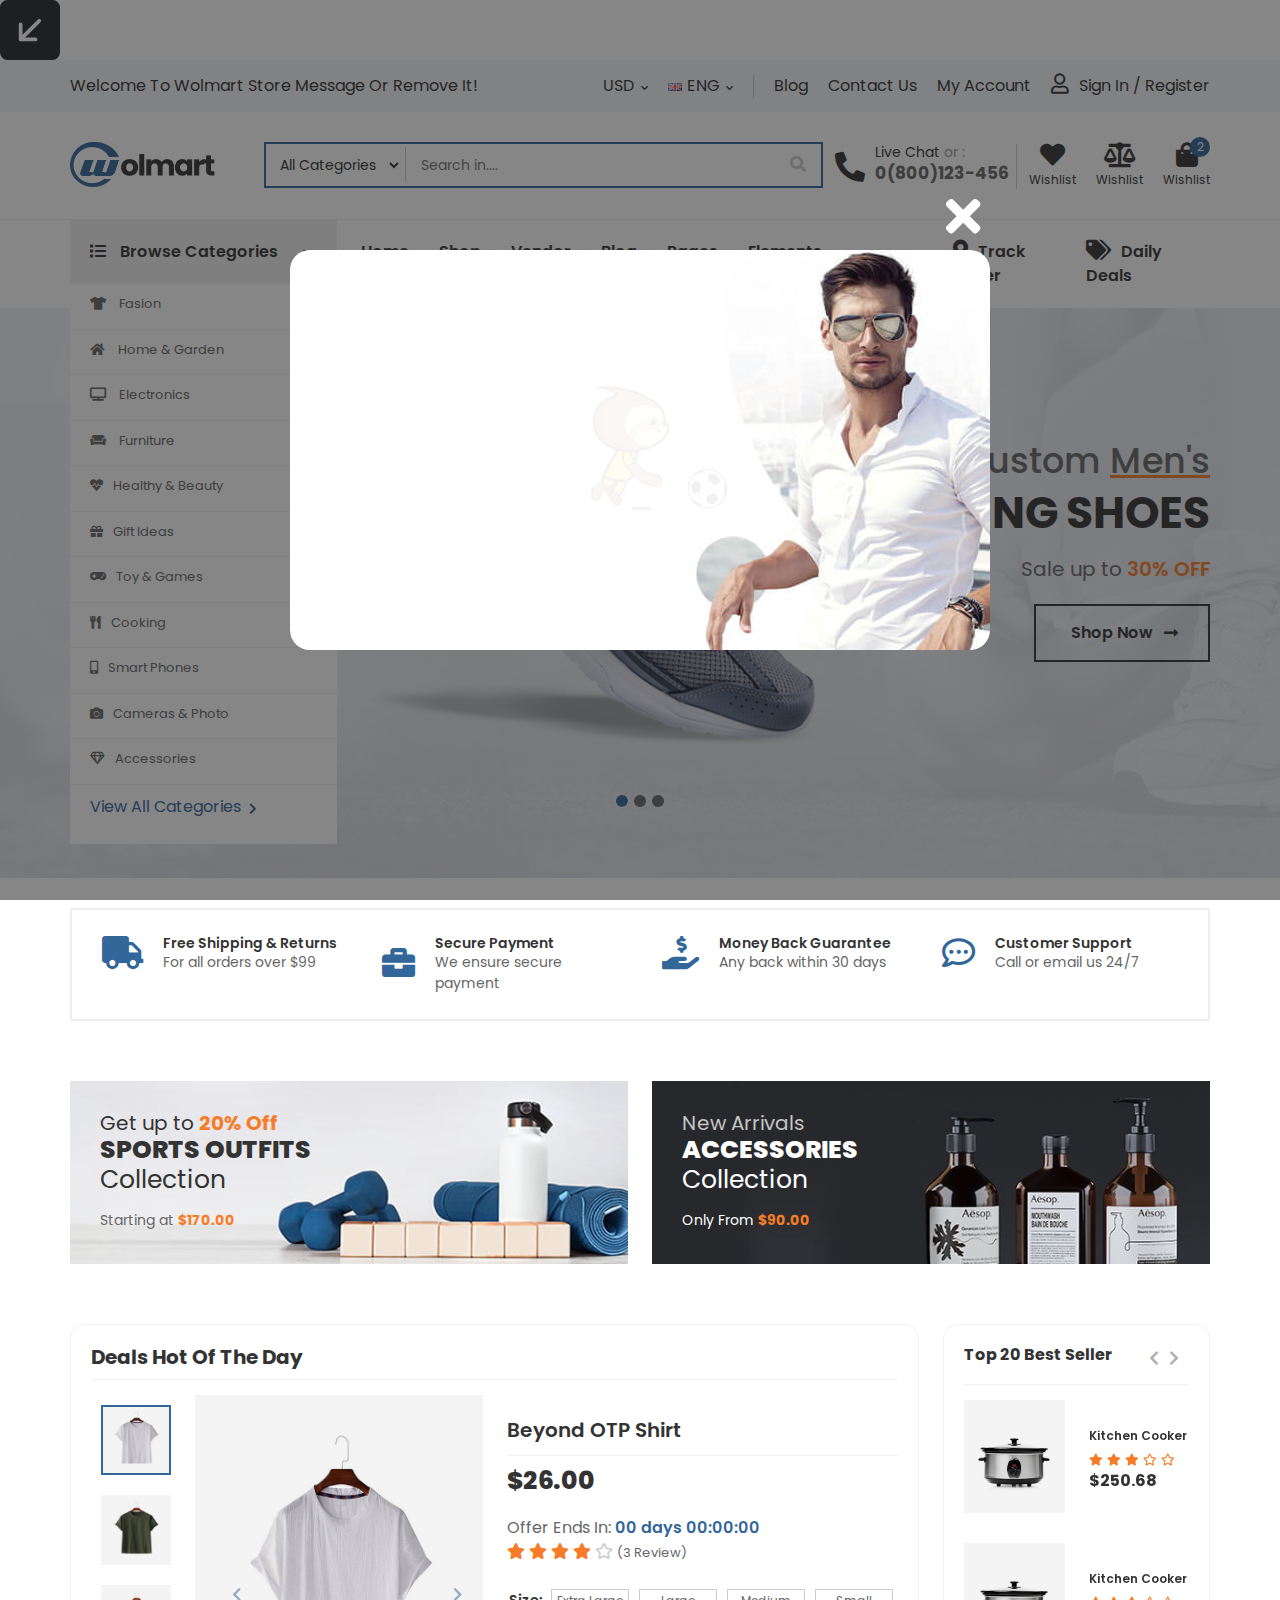
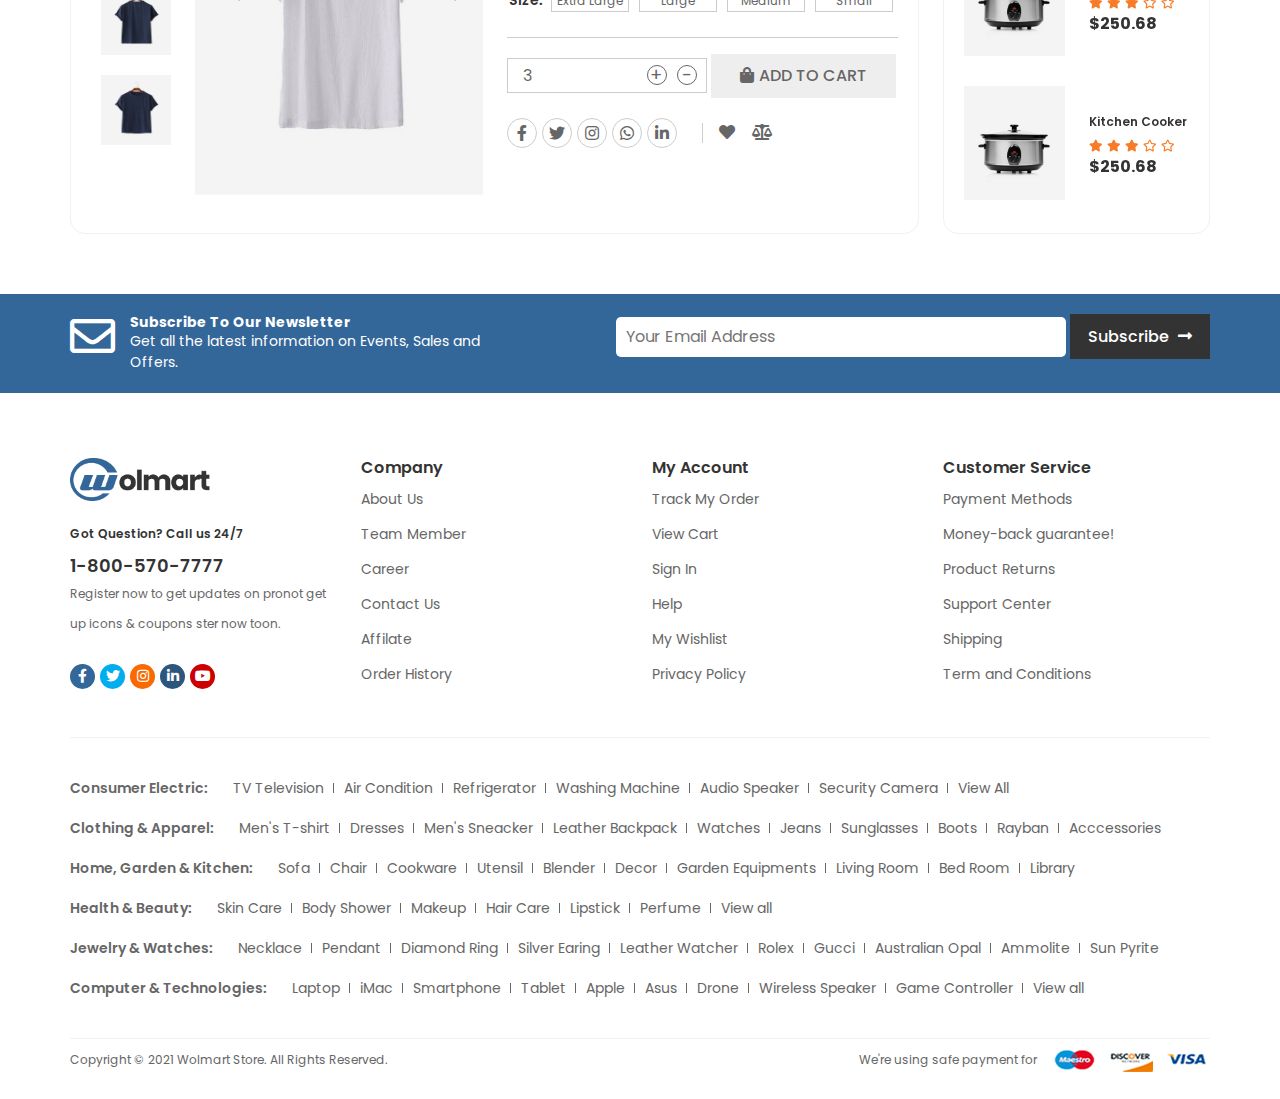
<file: index.html>
<!DOCTYPE html>
<html lang="en">

<head>
    <meta charset="UTF-8">
    <meta http-equiv="X-UA-Compatible" content="IE=edge">
    <meta name="viewport" content="width=device-width, initial-scale=1.0">
    <title>Project Wolmart</title>
    <link rel="icon" href="images/favicon">
    <link rel="stylesheet" href="css/animate.min.css">
    <link rel="stylesheet" href="css/bootstrap.min.css">
    <link rel="stylesheet" href="css/all.min.css">
    <link rel="stylesheet" href="css/jzoom.css">
    <link rel="stylesheet" href="css/slick.css">
    <link rel="stylesheet" href="css/pignose.calendar.min.css">
    <link rel="stylesheet" href="css/style.css">
</head>

<body>

    <svg xmlns="http://www.w3.org/2000/svg" width="60" height="60" fill="currentColor"
        class="bi bi-arrow-down-left-square-fill" viewBox="0 0 16 16">
        <path
            d="M2 16a2 2 0 0 1-2-2V2a2 2 0 0 1 2-2h12a2 2 0 0 1 2 2v12a2 2 0 0 1-2 2H2zm8.096-10.803L6 9.293V6.525a.5.5 0 0 0-1 0V10.5a.5.5 0 0 0 .5.5h3.975a.5.5 0 0 0 0-1H6.707l4.096-4.096a.5.5 0 1 0-.707-.707z" />
    </svg>

    <!-- pre Loader start -->
    <div class="pre_loader">
        <img src="images/index/pre_loader.gif" alt="">
    </div>
    <!-- pre Loader end -->


    <!-- Pop up start -->
    <div class="popup">
        <div class="pop_body">
            <div class="close">
                <i class="fas fa-times"></i>
            </div>
            <div class="popup_img">
                <img src="images/index/newsletter-1.jpg" alt="">
            </div>
        </div>
    </div>
    <!-- Pop up end -->
    <!-- ========== Header Part Start ========== -->
    <header id="main_header">
        <div class="container px-lg-0">
            <div class="row">
                <div class="col-lg-5">
                    <div class="header_left">
                        <p class="animate__animated animate__backInLeft">Welcome to Wolmart Store message or remove it!
                        </p>
                    </div>
                </div>
                <div class="col-lg-7">
                    <div class="header_right d-flex justify-content-end animate__animated animate__backInRight">
                        <div class="currancy">
                            <ul>
                                <li><a href="#">USD<i class="fas fa-chevron-down"></i></a>
                                    <ul>
                                        <li><a href="#">USD</a></li>
                                        <li><a href="#">EUR</a></li>
                                    </ul>
                                </li>
                            </ul>
                        </div>
                        <div class="language">
                            <ul>
                                <li><img src="images/index/eng.png" alt="eng"><a href="#">ENG<i
                                            class="fas fa-chevron-down"></i></a>
                                    <ul>
                                        <li><img src="images/index/eng.png" alt="eng"><a href="#">ENG</a></li>
                                        <li><img src="images/index/fra.png" alt="fra"><a href="#">FRA</a></li>
                                    </ul>
                                </li>
                            </ul>
                        </div>
                        <div class="gap"></div>
                        <div class="header_mennu">
                            <ul class="d-flex">
                                <li><a href="#">Blog</a></li>
                                <li><a href="#">Contact Us</a></li>
                                <li><a href="#">My Account</a></li>
                            </ul>
                        </div>
                        <div class="account">
                            <ul>
                                <li><i class="far fa-user"></i><a href="#" data-bs-toggle="modal"
                                        data-bs-target="#exampleModal">Sign In</a><span>/</span><a href="#"
                                        data-bs-toggle="modal" data-bs-target="#exampleModal">Register</a>
                                </li>
                            </ul>
                        </div>
                    </div>
                </div>
            </div>
        </div>

        <!-- Header Modal Start -->
        <div class="modal fade" id="exampleModal" tabindex="-1" aria-labelledby="exampleModalLabel" aria-hidden="true">
            <div class="modal-dialog">
                <div class="modal-content header-modal-content">
                    <button type="button" class="btn-close" data-bs-dismiss="modal" aria-label="Close"></button>
                    <div class="header-modal-header">
                        <ul class="nav nav-pills mb-3" id="pills-tab" role="tablist">
                            <li class="nav-item" role="presentation">
                                <button class="nav-link active" id="pills-home-tab" data-bs-toggle="pill"
                                    data-bs-target="#pills-home" type="button" role="tab" aria-controls="pills-home"
                                    aria-selected="true">SIGN IN</button>
                            </li>
                            <li class="nav-item" role="presentation">
                                <button class="nav-link" id="pills-profile-tab" data-bs-toggle="pill"
                                    data-bs-target="#pills-profile" type="button" role="tab"
                                    aria-controls="pills-profile" aria-selected="false">SIGN UP</button>
                            </li>
                        </ul>
                    </div>
                    <div class="header-modal-body">
                        <div class="tab-content" id="pills-tabContent">
                            <div class="tab-pane fade show active" id="pills-home" role="tabpanel"
                                aria-labelledby="pills-home-tab">
                                <form>
                                    <div class="mb-3">
                                        <label for="exampleInputEmail1" class="form-label">Username or
                                            email address *</label>
                                        <input type="email" class="form-control" id="exampleInputEmail1"
                                            aria-describedby="emailHelp">
                                    </div>
                                    <div class="mb-3">
                                        <label for="exampleInputPassword1" class="form-label">Password *</label>
                                        <input type="password" class="form-control" id="exampleInputPassword1">
                                    </div>
                                    <div class="mb-3 form-check justify-content-between">
                                        <input type="checkbox" class="form-check-input" id="exampleCheck1">
                                        <label class="form-check-label" for="exampleCheck1">Remember
                                            me</label>
                                        <a href="#" class="lost_pass">Last your password?</a>
                                    </div>
                                    <button type="submit" class="btn btn-primary">Sign In</button>
                                </form>
                            </div>
                            <div class="tab-pane fade" id="pills-profile" role="tabpanel"
                                aria-labelledby="pills-profile-tab">
                                <form>
                                    <div class="mb-3">
                                        <label for="exampleInputEmail1" class="form-label">Username or
                                            email address *</label>
                                        <input type="email" class="form-control" id="exampleInputEmail1"
                                            aria-describedby="emailHelp">
                                    </div>
                                    <div class="mb-3">
                                        <label for="exampleInputPassword1" class="form-label">Password</label>
                                        <input type="password" class="form-control" id="exampleInputPassword1">
                                    </div>
                                    <p class="form_two_p">Your personal data will be used to support your experience
                                        throughout this website, to manage access to your account, and
                                        for other purposes described in our <span><a href="#"
                                                class="privacy_policy">privacy policy.</a></span></p>

                                    <a href="#" class="vendor">Signup as a vendor?</a>
                                    <div class="mb-3 form-check">
                                        <input type="checkbox" class="form-check-input" id="exampleCheck1">
                                        <label class="form-check-label" for="exampleCheck1">I agree to the <a href="#"
                                                class="privacy_policy">privacy policy</a></label>
                                    </div>
                                    <button type="submit" class="btn btn-primary">Submit</button>
                                </form>
                            </div>
                        </div>
                    </div>
                    <div class="header-modal-footer">
                        <p>Sign in with social account</p>
                        <ul class="d-flex justify-content-lg-center">
                            <li><a href="#" class="moadl_f"><i class="fab fa-facebook-f"></i></a></li>
                            <li><a href="#" class="moadl_t"><i class="fab fa-twitter"></i></a></li>
                            <li><a href="#" class="moadl_i"><i class="fab fa-instagram"></i></a></li>
                        </ul>
                    </div>
                </div>
            </div>
        </div>
        <!-- Header modal End -->
    </header>
    <!-- ========== Header Part End ========== -->

    <!-- ========== logo Part Start ========== -->
    <section id="logo">
        <div class="container px-lg-0">
            <div class="row">
                <div class="col-lg-2">
                    <div class="logo d-flex align-items-center">
                        <a href="#"><img src="images/index/logo.png" alt="logo"></a>
                    </div>
                </div>
                <div class="col-lg-6">
                    <div class="logo_search d-flex justify-content-center align-items-center">
                        <form class="d-flex justify-content-end">
                            <select aria-label="Default select example">
                                <option selected>All Categories</option>
                                <option value="1">Fasion</option>
                                <option value="2">Furniture</option>
                                <option value="3">Shoe</option>
                                <option value="4">Sports</option>
                                <option value="5">Games</option>
                                <option value="6">Clothing</option>
                                <option value="7">Kitchen</option>
                                <option value="8">Computer</option>
                                <option value="9">Electronics</option>
                            </select>
                            <div class="gap"></div>
                            <div>
                                <input type="text" placeholder="Search in....">
                            </div>
                            <button type="submit"><i class="fas fa-search"></i></button>
                        </form>
                    </div>
                </div>
                <div class="col-lg-4">
                    <div class="logo_right d-flex justify-content-end align-items-center">
                        <a href="callto: 0(800)123-456">
                            <i class="fas fa-phone-alt"></i>
                            <h5>Live Chat <span>or :</span></h5>
                            <p>0(800)123-456</p>
                        </a>

                        <a href="#">
                            <i class="fas fa-heart"></i>
                            <p>Wishlist</p>
                        </a>
                        <a href="#">
                            <i class="fas fa-balance-scale"></i>
                            <p>Wishlist</p>
                        </a>
                        <a data-bs-toggle="offcanvas" data-bs-target="#offcanvasRight" aria-controls="offcanvasRight"
                            href="#">
                            <i class="fas fa-shopping-bag"></i>
                            <p>Wishlist</p>
                            <span>2</span>
                        </a>
                        <div class="offcanvas offcanvas-end shop_chart" tabindex="-1" id="offcanvasRight"
                            aria-labelledby="offcanvasRightLabel">
                            <div class="offcanvas-header shop_header">
                                <h5 id="offcanvasRightLabel">Shopping Cart</h5>
                                <button type="button" class="btn-close text-reset" data-bs-dismiss="offcanvas"
                                    aria-label="Close">Close <i class="fas fa-long-arrow-alt-right"></i></button>
                            </div>
                            <div class="offcanvas-body shop_body">
                                <div class="shop_card d-flex">
                                    <div class="card_left">
                                        <a href="#" class="product-name">Beige knitted elas tic runner shoes</a>
                                        <p> 1 <i class="fas fa-times"></i> <span>$25.68</span> </p>
                                    </div>
                                    <div class="card_right">
                                        <a href="#"><img src="images/index/product-1.jpg" alt="product-1"></a>
                                        <button class="shop_img_close"><i class="fas fa-times"></i></button>
                                    </div>
                                </div>
                                <div class="shop_card d-flex">
                                    <div class="card_left">
                                        <a href="#" class="product-name">Blue utility pina
                                            fore denim dress</a>
                                        <p> 1 <i class="fas fa-times"></i> <span>$32.99</span> </p>
                                    </div>
                                    <div class="card_right">
                                        <a href="#"><img src="images/index/product-2.jpg" alt="product-2"></a>
                                        <button class="shop_img_close"><i class="fas fa-times"></i></button>
                                    </div>
                                </div>
                            </div>
                            <div class="shop_footer">
                                <div class="total_cost d-flex justify-content-lg-between">
                                    <p>Subtotal:</p>
                                    <p>$58.67</p>
                                </div>
                                <div class="shop_action d-flex">
                                    <button>View Cart</button>
                                    <button>Checkout</button>
                                </div>
                            </div>
                        </div>
                    </div>
                </div>
            </div>
        </div>
    </section>
    <!-- ========== logo Part End ========== -->

    <!-- ========== Navigation Part Start ========== -->
    <nav id="main_nav">
        <div class="container px-lg-0">
            <div class="row">
                <div class="col-lg-3">
                    <div class="nav_left">
                        <div class="browse_mega_dropdown">
                            <a href="#">
                                <i class="fas fa-list"></i>
                                Browse Categories
                                <i class="fas fa-chevron-down"></i>
                            </a>
                            <ul>
                                <li>
                                    <a href="#">
                                        <i class="fas fa-tshirt"></i>
                                        Fasion
                                        <i class="fas fa-chevron-right"></i>
                                    </a>
                                    <div class="mega_fasion_dropdown">
                                        <div class="row">
                                            <div class="col-lg-4">
                                                <div class="fasion_man_menu">
                                                    <h5>Man</h5>
                                                    <ul>
                                                        <li><a href="#">New Arrivals</a></li>
                                                        <li><a href="#">Best Sellers</a></li>
                                                        <li><a href="#">Trending</a></li>
                                                        <li><a href="#">Clothing</a></li>
                                                        <li><a href="#">Shoes</a></li>
                                                        <li><a href="#">Bags</a></li>
                                                        <li><a href="#">Accessories</a></li>
                                                        <li><a href="#">Jewlery & Watches Sale</a></li>
                                                    </ul>
                                                </div>
                                            </div>
                                            <div class="col-lg-4">
                                                <div class="fasion_woman_menu">
                                                    <h5>Woman</h5>
                                                    <ul>
                                                        <li><a href="#">New Arrivals</a></li>
                                                        <li><a href="#">Best Sellers</a></li>
                                                        <li><a href="#">Trending</a></li>
                                                        <li><a href="#">Clothing</a></li>
                                                        <li><a href="#">Shoes</a></li>
                                                        <li><a href="#">Bags</a></li>
                                                        <li><a href="#">Accessories</a></li>
                                                        <li><a href="#">Jewlery & Watches</a></li>
                                                    </ul>
                                                </div>
                                            </div>
                                            <div class="col-lg-4">
                                                <div class="mega_fasion_dropdown_img">
                                                    <img class="img-fluid w-100" src="images/index/mega_fasion.jpg"
                                                        alt="mega_fasion">
                                                    <div class="ovrly">
                                                        <p>Get up to <span>20%Off</span></p>
                                                        <h5>Hot Sales</h5>
                                                        <a href="#">Shop Now<i
                                                                class="fas fa-long-arrow-alt-right"></i></a>
                                                    </div>
                                                </div>
                                            </div>
                                        </div>
                                    </div>
                                </li>
                                <li>
                                    <a href="#">
                                        <i class="fas fa-home"></i>
                                        Home & Garden
                                        <i class="fas fa-chevron-right"></i>
                                    </a>
                                </li>
                                <li>
                                    <a href="#">
                                        <i class="fas fa-tv"></i>
                                        Electronics
                                        <i class="fas fa-chevron-right"></i>
                                    </a>
                                </li>
                                <li>
                                    <a href="#">
                                        <i class="fas fa-couch"></i>
                                        Furniture
                                        <i class="fas fa-chevron-right"></i>
                                    </a>
                                </li>
                                <li><a href="#"><i class="fas fa-heartbeat"></i>Healthy & Beauty</a></li>
                                <li><a href="#"><i class="fas fa-gift"></i>Gift Ideas</a></li>
                                <li><a href="#"><i class="fas fa-gamepad"></i>Toy & Games</a></li>
                                <li><a href="#"><i class="fas fa-utensils"></i>Cooking</a></li>
                                <li><a href="#"><i class="fas fa-mobile-alt"></i>Smart Phones</a></li>
                                <li><a href="#"><i class="fas fa-camera"></i>Cameras & Photo</a></li>
                                <li><a href="#"><i class="far fa-gem"></i>Accessories</a></li>
                                <li><a href="#" class="all_categories">View All Categories <i
                                            class="fas fa-chevron-right"></i></a></li>
                            </ul>
                        </div>
                    </div>
                </div>
                <!-- Menu middle start -->
                <div class="col-lg-6">
                    <div class="nav_mid">
                        <ul class="main_menu d-flex">
                            <li><a href="index.html">Home</a></li>
                            <li>
                                <a href="shop.html">Shop <i class="fas fa-chevron-down"></i></a>
                                <div class="mega_shop_menu">
                                    <div class="row">
                                        <div class="col-lg-3">
                                            <div class="shop_menu">
                                                <h4>Shop Pages</h4>
                                                <ul>
                                                    <li><a href="#">Banner With Sidebar</a></li>
                                                    <li><a href="#">Boxed Banner</a></li>
                                                    <li><a href="#">Full Width Banner</a></li>
                                                    <li><a href="#">Horizontal Filter <span class="hot">Hot</span></a>
                                                    </li>
                                                    <li><a href="#">Off Canvas Sidebar <span class="new">New</span></a>
                                                    </li>
                                                    <li><a href="#">Infinite Ajax Scroll</a></li>
                                                    <li><a href="#">Right Sidebar</a></li>
                                                    <li><a href="#">Both Sidebar</a></li>
                                                </ul>
                                            </div>
                                        </div>
                                        <div class="col-lg-3">
                                            <div class="shop_menu">
                                                <h4>Shop Layouts</h4>
                                                <ul>
                                                    <li><a href="#">3 Columns Mode</a></li>
                                                    <li><a href="#">4 Columns Mode</a></li>
                                                    <li><a href="#">5 Columns Mode</a></li>
                                                    <li><a href="#">6 Columns Mode</a></li>
                                                    <li><a href="#">7 Columns Mode</a></li>
                                                    <li><a href="#">8 Columns Mode</a></li>
                                                    <li><a href="#">List Mode</a></li>
                                                    <li><a href="#">List Mode With Sidebar</a></li>
                                                </ul>
                                            </div>
                                        </div>
                                        <div class="col-lg-3">
                                            <div class="shop_menu">
                                                <h4>Product Pages</h4>
                                                <ul>
                                                    <li><a href="#">Variable Product</a></li>
                                                    <li><a href="#">Featured & Sale</a></li>
                                                    <li><a href="#">Data In Accordion</a></li>
                                                    <li><a href="#">Data In Sections</a></li>
                                                    <li><a href="#">Image Swatch</a></li>
                                                    <li><a href="#">Extended Info</a></li>
                                                    <li><a href="#">Without Sidebar</a></li>
                                                    <li><a href="#">360o & Video <span class="new">New</span></a></li>
                                                </ul>
                                            </div>
                                        </div>
                                        <div class="col-lg-3">
                                            <div class="shop_menu">
                                                <h4>Product Layouts</h4>
                                                <ul>
                                                    <li><a href="#">Default <span class="hot">Hot</span></a></li>
                                                    <li><a href="#">Vertical Thumbs</a></li>
                                                    <li><a href="#">Grid Images</a></li>
                                                    <li><a href="#">Masonry</a></li>
                                                    <li><a href="#">Gallery</a></li>
                                                    <li><a href="#">Sticky Info</a></li>
                                                    <li><a href="#">Sticky Thumbs</a></li>
                                                    <li><a href="#">Sticky Both</a></li>
                                                </ul>
                                            </div>
                                        </div>
                                    </div>
                                </div>
                            </li>
                            <li>
                                <a href="vendor.html">Vendor <i class="fas fa-chevron-down"></i></a>
                                <div class="vendor_dropdown">
                                    <ul>
                                        <li>
                                            <a href="#">Store Listing <i class="fas fa-chevron-right"></i></a>
                                            <ul>
                                                <li><a href="#">Store listing 1</a></li>
                                                <li><a href="#">Store listing 2</a></li>
                                                <li><a href="#">Store listing 3</a></li>
                                                <li><a href="#">Store listing 4</a></li>
                                            </ul>
                                        </li>
                                        <li>
                                            <a href="#">Vendor Store <i class="fas fa-chevron-right"></i></a>
                                            <ul>
                                                <li><a href="#">Vendor Store 1</a></li>
                                                <li><a href="#">Vendor Store 2</a></li>
                                                <li><a href="#">Vendor Store 3</a></li>
                                                <li><a href="#">Vendor Store 4</a></li>
                                            </ul>
                                        </li>
                                    </ul>
                                </div>
                            </li>
                            <li>
                                <a href="blog.html">Blog <i class="fas fa-chevron-down"></i></a>
                            </li>
                            <li>
                                <a href="pages.html">Pages <i class="fas fa-chevron-down"></i></a>
                            </li>
                            <li>
                                <a href="elements.html">Elements <i class="fas fa-chevron-down"></i></a>
                            </li>
                        </ul>
                    </div>
                </div>
                <!-- Menu middle end -->
                <div class="col-lg-3">
                    <div class="nav_right d-flex justify-content-end">
                        <a href="#"><i class="fas fa-map-marker-alt"></i>Track Order</a>
                        <a href="#"><i class="fas fa-tags"></i>Daily Deals</a>
                    </div>
                </div>
            </div>
        </div>
    </nav>
    <!-- ========== Navigation Part End ========== -->

    <!-- ========== Banner Part Start ========== -->
    <section id="banner">
        <div class="banner_slider">
            <div class="banner_item" style="background: url(images/index/slide-1.jpg);">
                <div class="container px-lg-0">
                    <div class="row">
                        <div class="col-lg-5 offset-lg-3">
                            <div class="banner_img">
                                <img class="img-fluid w-100" src="images/index/shoes.png" alt="shoes">
                            </div>
                        </div>
                        <div class="col-lg-4 align-self-center">
                            <div class="banner_text text-end">
                                <h2 class="animate__animated animate__fadeInTopLeft animate__delay-2s">Custom
                                    <span>Men's</span></h2>
                                <h1>Running Shoes</h1>
                                <p>Sale up to <span>30% off</span></p>
                                <a href="#">Shop Now <i class="fas fa-long-arrow-alt-right"></i></a>
                            </div>
                        </div>
                    </div>
                </div>
            </div>
            <div class="banner_item banner_item_slider_two" style="background: url(images/index/slide-2.jpg);">
                <div class="container px-lg-0">
                    <div class="row">
                        <div class="col-lg-4 offset-lg-3 align-self-center">
                            <div class="banner_text slide_two_banner_text text-start">
                                <h2>Mountain- <span>Climbing</span></h2>
                                <h1>Hot and Packback</h1>
                                <p>Only until end of this week</p>
                                <a href="#">Shop Now <i class="fas fa-long-arrow-alt-right"></i></a>
                            </div>
                        </div>
                        <div class="col-lg-5">
                            <div class="banner_img slide_two_banner_img">
                                <img class="img-fluid w-100" src="images/index/backpack.png" alt="backpack">
                            </div>
                        </div>
                    </div>
                </div>
            </div>
            <div class="banner_item" style="background: url(images/index/slide-3.jpg);">
                <div class="container px-lg-0">
                    <div class="row">
                        <div class="col-lg-5 offset-lg-3">
                            <div class="banner_img slide_three_banner_img">
                                <img class="img-fluid" src="images/index/skate.png" alt="skate">
                            </div>
                        </div>
                        <div class="col-lg-4 align-self-center">
                            <div class="banner_text slide_three_banner_text text-end">
                                <h2>Top weekly seller</h2>
                                <h1>Trending Collection</h1>
                                <p><span>Roller</span>-skate</p>
                                <a href="#">Shop Now <i class="fas fa-long-arrow-alt-right"></i></a>
                            </div>
                        </div>
                    </div>
                </div>
            </div>
        </div>
    </section>
    <!-- ========== Banner Part End ========== -->

    <!-- ========== Service Part Start ========== -->
    <section id="service">
        <div class="container px-lg-0 service_cont">
            <div class="row service_row">
                <div class="col-lg-3">
                    <div class="service_item d-flex">
                        <div class="service_icon align-self-center">
                            <i class="fas fa-truck"></i>
                        </div>
                        <div class="service_text">
                            <h4>Free Shipping & Returns</h4>
                            <p>For all orders over $99</p>
                        </div>
                    </div>
                </div>
                <div class="col-lg-3">
                    <div class="service_item d-flex">
                        <div class="service_icon align-self-center">
                            <i class="fas fa-briefcase"></i>
                        </div>
                        <div class="service_text">
                            <h4>Secure Payment</h4>
                            <p>We ensure secure payment</p>
                        </div>
                    </div>
                </div>
                <div class="col-lg-3">
                    <div class="service_item d-flex">
                        <div class="service_icon align-self-center">
                            <i class="fas fa-hand-holding-usd"></i>
                        </div>
                        <div class="service_text">
                            <h4>Money Back Guarantee</h4>
                            <p>Any back within 30 days</p>
                        </div>
                    </div>
                </div>
                <div class="col-lg-3">
                    <div class="service_item d-flex">
                        <div class="service_icon align-self-center">
                            <i class="far fa-comment-dots"></i>
                        </div>
                        <div class="service_text">
                            <h4>Customer Support</h4>
                            <p>Call or email us 24/7</p>
                        </div>
                    </div>
                </div>
            </div>
        </div>
    </section>
    <!-- ========== Service Part End ========== -->

    <!-- ========== Category Banner Part Start ========== -->
    <section id="category_banner">
        <div class="container px-lg-0">
            <div class="row">
                <div class="col-lg-6">
                    <div class="category_banner_img category_banner_img_one">
                        <img class="img-fluid w-100" src="images/index/Category_Banner_img1.jpg"
                            alt="Category_Banner_img1">
                        <div class="ovrly">
                            <h4>Get up to <span>20% Off</span> </h4>
                            <h2>Sports Outfits</h2>
                            <h3>Collection</h3>
                            <p>Starting at <span>$170.00</span></p>
                        </div>
                    </div>
                </div>
                <div class="col-lg-6">
                    <div class="category_banner_img category_banner_img_two">
                        <img class="img-fluid w-100" src="images/index/Category_Banner_img2.jpg"
                            alt="Category_Banner_img2">
                        <div class="ovrly">
                            <h4>New Arrivals</h4>
                            <h2>Accessories</h2>
                            <h3>Collection</h3>
                            <p>Only From <span>$90.00</span></p>
                        </div>
                    </div>
                </div>
            </div>
        </div>
    </section>
    <!-- ========== Category Banner Part End ========== -->

    <!-- ========== Product detail Part Start ========== -->
    <section id="product_detail">
        <div class="container px-lg-0">
            <div class="row">
                <!-- Product left start -->
                <div class="col-lg-9">
                    <div class="zoom_part">
                        <div class="col-lg-12">
                            <div class="zoom_head">
                                <h2>Deals Hot Of The Day</h2>
                            </div>
                        </div>
                        <div class="row zoom_row">
                            <div class="col-lg-6">
                                <div id="carouselExampleIndicators" class="carousel carousel-fade zoom_img_part"
                                    data-bs-ride="carousel">
                                    <div class="row">
                                        <div class="col-lg-3">
                                            <div class="carousel-indicators small_img">
                                                <button type="button" data-bs-target="#carouselExampleIndicators"
                                                    data-bs-slide-to="0" class="active" aria-current="true"
                                                    aria-label="Slide 1">
                                                    <img src="images/index/pd1.jpg" class="img-fluid w-100" alt="">
                                                </button>
                                                <button type="button" data-bs-target="#carouselExampleIndicators"
                                                    data-bs-slide-to="1" aria-label="Slide 2">
                                                    <img src="images/index/pd2.jpg" class="img-fluid w-100" alt="">
                                                </button>
                                                <button type="button" data-bs-target="#carouselExampleIndicators"
                                                    data-bs-slide-to="2" aria-label="Slide 3">
                                                    <img src="images/index/pd3.jpg" class="img-fluid w-100" alt="">
                                                </button>
                                                <button type="button" data-bs-target="#carouselExampleIndicators"
                                                    data-bs-slide-to="3" aria-label="Slide 3">
                                                    <img src="images/index/pd4.jpg" class="img-fluid w-100" alt="">
                                                </button>
                                            </div>
                                        </div>
                                        <div class="col-lg-9">
                                            <div class="carousel-inner zoom_body">
                                                <div class="carousel-item active">
                                                    <img id="NZoomImg" data-NZoomscale="2"
                                                        style="width: 100%;height: 100%" src="images/index/pd1.jpg"
                                                        alt="">
                                                </div>
                                                <div class="carousel-item">
                                                    <img id="NZoomImg" data-NZoomscale="2"
                                                        style="width: 100%; height: 100%" src="images/index/pd2.jpg"
                                                        alt="">
                                                </div>
                                                <div class="carousel-item">
                                                    <img id="NZoomImg" data-NZoomscale="2"
                                                        style="width: 100%;height: 100%" src="images/index/pd3.jpg"
                                                        alt="">
                                                </div>
                                                <div class="carousel-item">
                                                    <img id="NZoomImg" data-NZoomscale="2"
                                                        style="width: 100%;height: 100%" src="images/index/pd4.jpg"
                                                        alt="">
                                                </div>
                                            </div>
                                            <button class="carousel-control-prev" type="button"
                                                data-bs-target="#carouselExampleIndicators" data-bs-slide="prev">
                                                <i class="fas fa-chevron-left" aria-hidden="true"></i>
                                                <span class="visually-hidden">Previous</span>
                                            </button>
                                            <button class="carousel-control-next" type="button"
                                                data-bs-target="#carouselExampleIndicators" data-bs-slide="next">
                                                <i class="fas fa-chevron-right" aria-hidden="true"></i>
                                                <span class="visually-hidden">Next</span>
                                            </button>
                                        </div>
                                    </div>
                                </div>
                            </div>
                            <div class="col-lg-6">
                                <div class="zoom_right">
                                    <div class="zoom_text_head">
                                        <a href="#">Beyond OTP Shirt</a>
                                    </div>
                                    <div class="zoom_text">
                                        <h3>$26.00</h3>
                                        <span>Offer Ends In:</span>
                                        <span class="counDown"></span>
                                        <div class="review">
                                            <a href="#"><i class="fas fa-star"></i></a>
                                            <a href="#"><i class="fas fa-star"></i></a>
                                            <a href="#"><i class="fas fa-star"></i></a>
                                            <a href="#"><i class="fas fa-star"></i></a>
                                            <a href="#"><i class="far fa-star"></i></a>
                                            <a href="#">(3 Review)</a>
                                        </div>
                                    </div>
                                    <div class="product_size">
                                        <ul class="d-flex justify-content-center">
                                            <li>
                                                <p>Size:</p>
                                            </li>
                                            <li>
                                                <a data-bs-toggle="collapse" href="#collapseExample4" role="button"
                                                    aria-expanded="false" aria-controls="collapseExample">
                                                    Extra Large
                                                </a>
                                            </li>
                                            <li>
                                                <a data-bs-toggle="collapse" href="#collapseExample3" role="button"
                                                    aria-expanded="false" aria-controls="collapseExample">
                                                    Large
                                                </a>
                                            </li>
                                            <li>
                                                <a data-bs-toggle="collapse" href="#collapseExample2" role="button"
                                                    aria-expanded="false" aria-controls="collapseExample">
                                                    Medium
                                                </a>
                                            </li>
                                            <li>
                                                <a data-bs-toggle="collapse" href="#collapseExample1" role="button"
                                                    aria-expanded="false" aria-controls="collapseExample">
                                                    Small
                                                </a>
                                            </li>
                                        </ul>
                                        <div class="collapse" id="collapseExample1">
                                            <h2>$236.00</h2>
                                        </div>
                                        <div class="collapse" id="collapseExample2">
                                            <h2>$240.00</h2>
                                        </div>
                                        <div class="collapse" id="collapseExample3">
                                            <h2>$246.00</h2>
                                        </div>
                                        <div class="collapse" id="collapseExample4">
                                            <h2>$250.00</h2>
                                        </div>
                                        <div class="handle-counter" id="handleCounter">
                                            <button class="counter-minus btn btn-primary">-</button>
                                            <input type="text" value="3">
                                            <button class="counter-plus btn btn-primary">+</button>
                                        </div>
                                        <div class="add_cart">
                                            <a href="#"><i class="fas fa-shopping-bag"></i>Add to cart</a>
                                        </div>
                                        <div class="product_social">
                                            <ul class="d-flex">
                                                <li><a href="#"><i class="fab fa-facebook-f"></i></a></li>
                                                <li><a href="#"><i class="fab fa-twitter"></i></a></li>
                                                <li><a href="#"><i class="fab fa-instagram"></i></a></li>
                                                <li><a href="#"><i class="fab fa-whatsapp"></i></a></li>
                                                <li><a href="#"><i class="fab fa-linkedin-in"></i></a></li>

                                                <li><a href="#"><i class="fas fa-heart"></i></a></li>
                                                <li><a href="#"><i class="fas fa-balance-scale"></i></a></li>
                                            </ul>
                                        </div>
                                    </div>
                                </div>
                            </div>
                        </div>
                    </div>
                </div>
                <!-- Product left end -->
                <div class="col-lg-3">
                    <div class="pd_right">
                        <div class="pd_right_head">
                            <h4>Top 20 Best Seller</h4>
                        </div>
                        <div class="pd_right_slider">
                            <div class="top_product">
                                <div class="row">
                                    <div class="col-lg-6">
                                        <div class="product_img">
                                            <img src="images/index/pd_right1.jpg" class="img-fluid w-100"
                                                alt="pd_right1">
                                        </div>
                                    </div>
                                    <div class="col-lg-6 align-self-center">
                                        <div class="product_text">
                                            <a href="#">Kitchen Cooker</a>
                                            <div class="review">
                                                <a href="#"><i class="fas fa-star"></i></a>
                                                <a href="#"><i class="fas fa-star"></i></a>
                                                <a href="#"><i class="fas fa-star"></i></a>
                                                <a href="#"><i class="far fa-star"></i></a>
                                                <a href="#"><i class="far fa-star"></i></a>
                                            </div>
                                            <h5>$250.68</h5>
                                        </div>
                                    </div>
                                </div>
                                <div class="row">
                                    <div class="col-lg-6">
                                        <div class="product_img">
                                            <img src="images/index/pd_right1.jpg" class="img-fluid w-100"
                                                alt="pd_right1">
                                        </div>
                                    </div>
                                    <div class="col-lg-6 align-self-center">
                                        <div class="product_text">
                                            <a href="#">Kitchen Cooker</a>
                                            <div class="review">
                                                <a href="#"><i class="fas fa-star"></i></a>
                                                <a href="#"><i class="fas fa-star"></i></a>
                                                <a href="#"><i class="fas fa-star"></i></a>
                                                <a href="#"><i class="far fa-star"></i></a>
                                                <a href="#"><i class="far fa-star"></i></a>
                                            </div>
                                            <h5>$250.68</h5>
                                        </div>
                                    </div>
                                </div>
                                <div class="row">
                                    <div class="col-lg-6">
                                        <div class="product_img">
                                            <img src="images/index/pd_right1.jpg" class="img-fluid w-100"
                                                alt="pd_right1">
                                        </div>
                                    </div>
                                    <div class="col-lg-6 align-self-center">
                                        <div class="product_text">
                                            <a href="#">Kitchen Cooker</a>
                                            <div class="review">
                                                <a href="#"><i class="fas fa-star"></i></a>
                                                <a href="#"><i class="fas fa-star"></i></a>
                                                <a href="#"><i class="fas fa-star"></i></a>
                                                <a href="#"><i class="far fa-star"></i></a>
                                                <a href="#"><i class="far fa-star"></i></a>
                                            </div>
                                            <h5>$250.68</h5>
                                        </div>
                                    </div>
                                </div>
                            </div>
                            <div class="top_product">
                                <div class="row">
                                    <div class="col-lg-6">
                                        <img src="images/index/pd_right1.jpg" class="img-fluid w-100" alt="">
                                    </div>
                                    <div class="col-lg-6">
                                        <a href="#">Kitchen Cooker</a>
                                    </div>
                                </div>
                                <div class="row">
                                    <div class="col-lg-6">
                                        <img src="images/index/pd_right1.jpg" class="img-fluid w-100" alt="">
                                    </div>
                                    <div class="col-lg-6">
                                        <a href="#">Kitchen Cooker</a>
                                    </div>
                                </div>
                                <div class="row">
                                    <div class="col-lg-6">
                                        <img src="images/index/pd_right1.jpg" class="img-fluid w-100" alt="">
                                    </div>
                                    <div class="col-lg-6">
                                        <a href="#">Kitchen Cooker</a>
                                    </div>
                                </div>
                            </div>
                        </div>
                    </div>
                </div>
            </div>
        </div>
    </section>
    <!-- ========== Product detail Part End ========== -->

    <!-- ========== Header Part Start ========== -->
    <!-- ========== Header Part End ========== -->

    <!-- ========== Header Part Start ========== -->
    <!-- ========== Header Part End ========== -->

    <!-- ========== Subscribe Part start ========== -->
    <section id="subs">
        <div class="container px-lg-0">
            <div class="row">
                <div class="col-lg-5 align-self-center">
                    <div class="subs_content d-flex">
                        <div class="subs_icon">
                            <i class="far fa-envelope"></i>
                        </div>
                        <div class="subs_text">
                            <h5>Subscribe To Our Newsletter</h5>
                            <p>Get all the latest information on Events, Sales and Offers. </p>
                        </div>
                    </div>
                </div>
                <div class="col-lg-7">
                    <div class="subs_form text-end">
                        <form action="#">
                            <input type="text" placeholder="Your Email Address">
                            <button>Subscribe <i class="fas fa-long-arrow-alt-right"></i></button>
                        </form>
                    </div>
                </div>
            </div>
        </div>
    </section>
    <!-- ========== Subscribe Part End ========== -->

    <!-- ========== Footer Part Start ========== -->
    <footer id="footer">
        <div class="container px-lg-0">
            <!-- footer top -->
            <div class="footer_top">
                <div class="row">
                    <div class="col-lg-3">
                        <div class="footer_cntct">
                            <img class="img-fluid" src="images/index/logo_footer.png" alt="logo_footer">
                            <h5>Got Question? Call us 24/7</h5>
                            <a href="callto:1-800-570-7777">1-800-570-7777</a>
                            <p>Register now to get updates on pronot get up icons & coupons ster now toon. </p>
                            <ul class="d-flex">
                                <li><a href="#"><i class="fab fa-facebook-f"></i></a></li>
                                <li><a href="#"><i class="fab fa-twitter"></i></a></li>
                                <li><a href="#"><i class="fab fa-instagram"></i></a></li>
                                <li><a href="#"><i class="fab fa-linkedin-in"></i></a></li>
                                <li><a href="#"><i class="fab fa-youtube"></i></a></li>
                            </ul>
                        </div>
                    </div>
                    <div class="col-lg-3">
                        <div class="footer_top_menu">
                            <h2>Company</h2>
                            <ul>
                                <li><a href="#">About Us </a></li>
                                <li><a href="#">Team Member</a></li>
                                <li><a href="#">Career</a></li>
                                <li><a href="#">Contact Us</a></li>
                                <li><a href="#">Affilate</a></li>
                                <li><a href="#">Order History</a></li>
                            </ul>
                        </div>
                    </div>
                    <div class="col-lg-3">
                        <div class="footer_top_menu">
                            <h2>My Account</h2>
                            <ul>
                                <li><a href="#">Track My Order</a></li>
                                <li><a href="#">View Cart</a></li>
                                <li><a href="#">Sign In</a></li>
                                <li><a href="#">Help</a></li>
                                <li><a href="#">My Wishlist</a></li>
                                <li><a href="#">Privacy Policy</a></li>
                            </ul>
                        </div>
                    </div>
                    <div class="col-lg-3">
                        <div class="footer_top_menu">
                            <h2>Customer Service</h2>
                            <ul>
                                <li><a href="#">Payment Methods</a></li>
                                <li><a href="#">Money-back guarantee!</a></li>
                                <li><a href="#">Product Returns</a></li>
                                <li><a href="#">Support Center</a></li>
                                <li><a href="#">Shipping</a></li>
                                <li><a href="#">Term and Conditions</a></li>
                            </ul>
                        </div>
                    </div>
                </div>
            </div>
            <!-- footer middle -->
            <div class="footer_middle">
                <div class="row">
                    <div class="col-lg-12">
                        <div class="footer_main_menu">
                            <ul class="d-flex">
                                <li>
                                    <h4>Consumer Electric:</h4>
                                </li>
                                <li><a href="#">TV Television</a></li>
                                <li><a href="#">Air Condition</a></li>
                                <li><a href="#">Refrigerator</a></li>
                                <li><a href="#">Washing Machine</a></li>
                                <li><a href="#">Audio Speaker</a></li>
                                <li><a href="#">Security Camera</a></li>
                                <li><a href="#">View All</a></li>
                            </ul>
                        </div>
                    </div>
                </div>
                <div class="row">
                    <div class="col-lg-12">
                        <div class="footer_main_menu">

                            <ul class="d-flex">
                                <li>
                                    <h4>Clothing & Apparel:</h4>
                                </li>
                                <li><a href="#">Men's T-shirt</a></li>
                                <li><a href="#">Dresses</a></li>
                                <li><a href="#">Men's Sneacker</a></li>
                                <li><a href="#">Leather Backpack</a></li>
                                <li><a href="#">Watches</a></li>
                                <li><a href="#">Jeans</a></li>
                                <li><a href="#">Sunglasses</a></li>
                                <li><a href="#">Boots</a></li>
                                <li><a href="#">Rayban</a></li>
                                <li><a href="#">Acccessories</a></li>
                            </ul>
                        </div>
                    </div>
                </div>
                <div class="row">
                    <div class="col-lg-12">
                        <div class="footer_main_menu">

                            <ul class="d-flex">
                                <li>
                                    <h4>Home, Garden & Kitchen: </h4>
                                </li>
                                <li><a href="#">Sofa</a></li>
                                <li><a href="#">Chair</a></li>
                                <li><a href="#">Cookware</a></li>
                                <li><a href="#">Utensil</a></li>
                                <li><a href="#">Blender</a></li>
                                <li><a href="#">Decor</a></li>
                                <li><a href="#">Garden Equipments</a></li>
                                <li><a href="#">Living Room</a></li>
                                <li><a href="#">Bed Room</a></li>
                                <li><a href="#">Library</a></li>
                            </ul>
                        </div>
                    </div>
                </div>
                <div class="row">
                    <div class="col-lg-12">
                        <div class="footer_main_menu">

                            <ul class="d-flex">
                                <li>
                                    <h4>Health & Beauty:</h4>
                                </li>
                                <li><a href="#">Skin Care</a></li>
                                <li><a href="#">Body Shower</a></li>
                                <li><a href="#">Makeup</a></li>
                                <li><a href="#">Hair Care</a></li>
                                <li><a href="#">Lipstick</a></li>
                                <li><a href="#">Perfume</a></li>
                                <li><a href="#">View all</a></li>
                            </ul>
                        </div>
                    </div>
                </div>
                <div class="row">
                    <div class="col-lg-12">
                        <div class="footer_main_menu">

                            <ul class="d-flex">
                                <li>
                                    <h4>Jewelry & Watches:</h4>
                                </li>
                                <li><a href="#">Necklace</a></li>
                                <li><a href="#">Pendant</a></li>
                                <li><a href="#">Diamond Ring</a></li>
                                <li><a href="#">Silver Earing</a></li>
                                <li><a href="#">Leather Watcher</a></li>
                                <li><a href="#">Rolex</a></li>
                                <li><a href="#">Gucci</a></li>
                                <li><a href="#">Australian Opal</a></li>
                                <li><a href="#">Ammolite</a></li>
                                <li><a href="#">Sun Pyrite</a></li>
                            </ul>
                        </div>
                    </div>
                </div>
                <div class="row">
                    <div class="col-lg-12">
                        <div class="footer_main_menu">

                            <ul class="d-flex">
                                <li>
                                    <h4>Computer & Technologies:</h4>
                                </li>
                                <li><a href="#">Laptop</a></li>
                                <li><a href="#">iMac</a></li>
                                <li><a href="#">Smartphone</a></li>
                                <li><a href="#">Tablet</a></li>
                                <li><a href="#">Apple</a></li>
                                <li><a href="#">Asus</a></li>
                                <li><a href="#">Drone</a></li>
                                <li><a href="#">Wireless Speaker</a></li>
                                <li><a href="#">Game Controller</a></li>
                                <li><a href="#">View all</a></li>
                            </ul>
                        </div>
                    </div>
                </div>
            </div>
            <!-- footer bottom -->
            <div class="footer_bottom">
                <div class="row">
                    <div class="col-lg-6">
                        <div class="copy_text">
                            <p>Copyright © 2021 Wolmart Store. All Rights Reserved.</p>
                        </div>
                    </div>
                    <div class="col-lg-6">
                        <div class="copy_payment text-end">
                            <p>We're using safe payment for</p>
                            <img src="images/index/payment.png" alt="payment">
                        </div>
                    </div>
                </div>
            </div>
        </div>
    </footer>
    <!-- ========== Footer Part End ========== -->



    <!-- ========== js link ========== -->

    <!-- JQuery -->
    <script src="js/jquery-1.12.4.min.js"></script>
    <!-- bootstrap -->
    <script src="js/bootstrap.bundle.min.js"></script>
    <!-- Slick -->
    <script src="js/slick.min.js"></script>
    <script src="js/Jzoom.min.js"></script>
    <script src="js/jquery.countdown.min.js"></script>
    <!-- Calender -->
    <script src="js/pignose.calendar.min.js"></script>
    <script src="js/handleCounter.js"></script>
    <!-- main js -->
    <script src="js/script.js"></script>
</body>

</html>
</file>
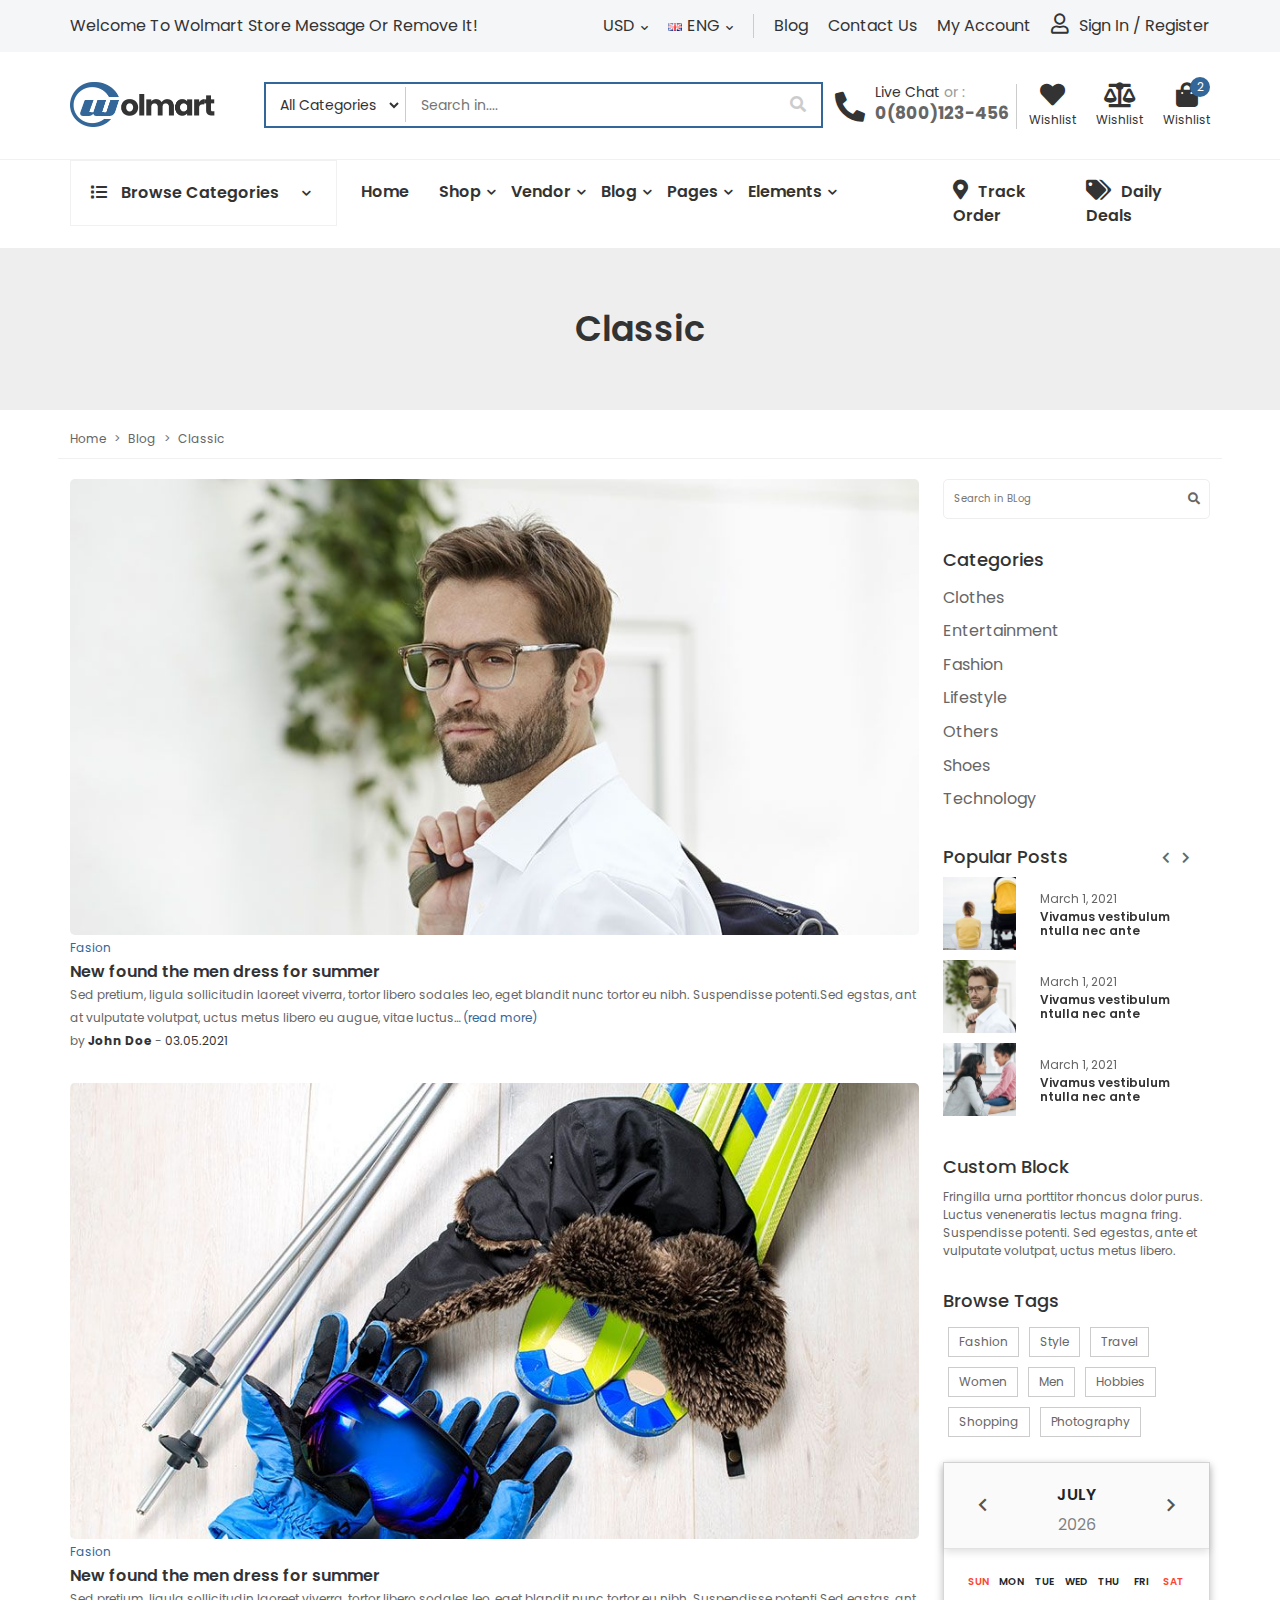
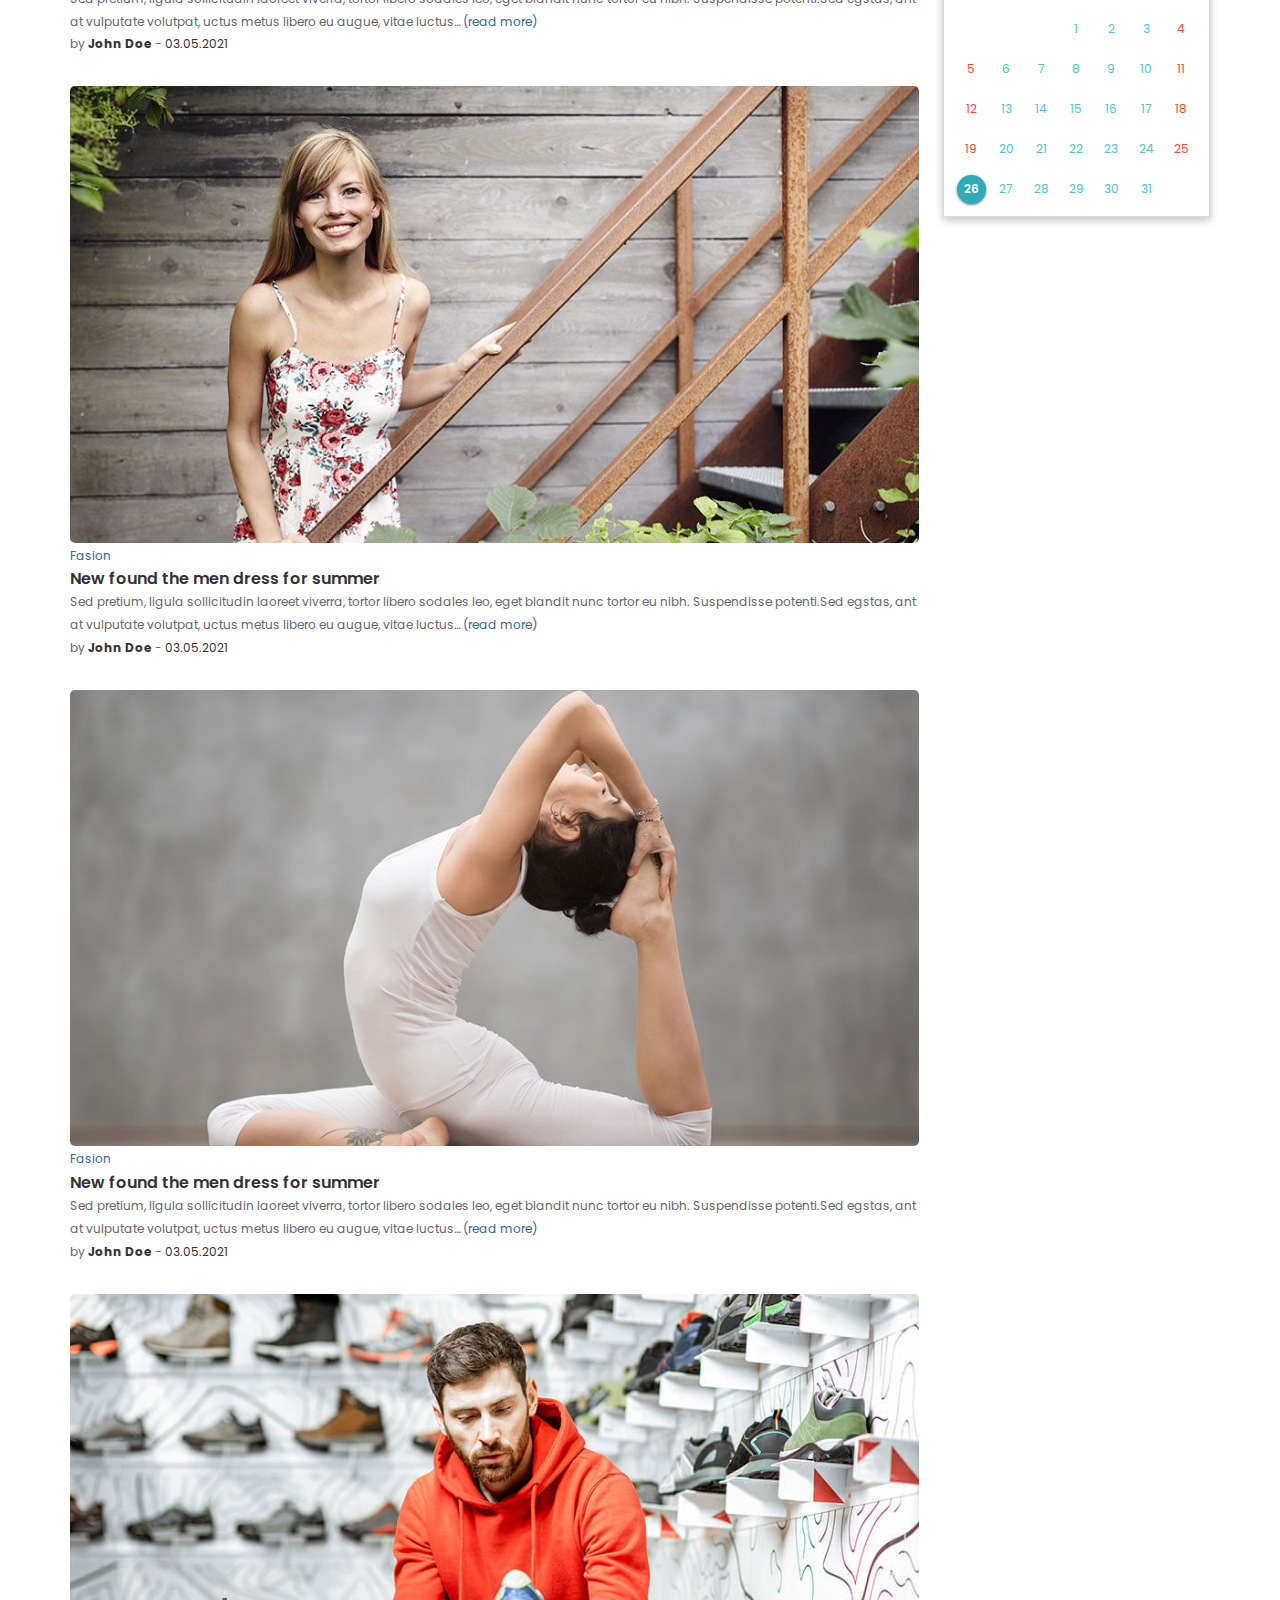
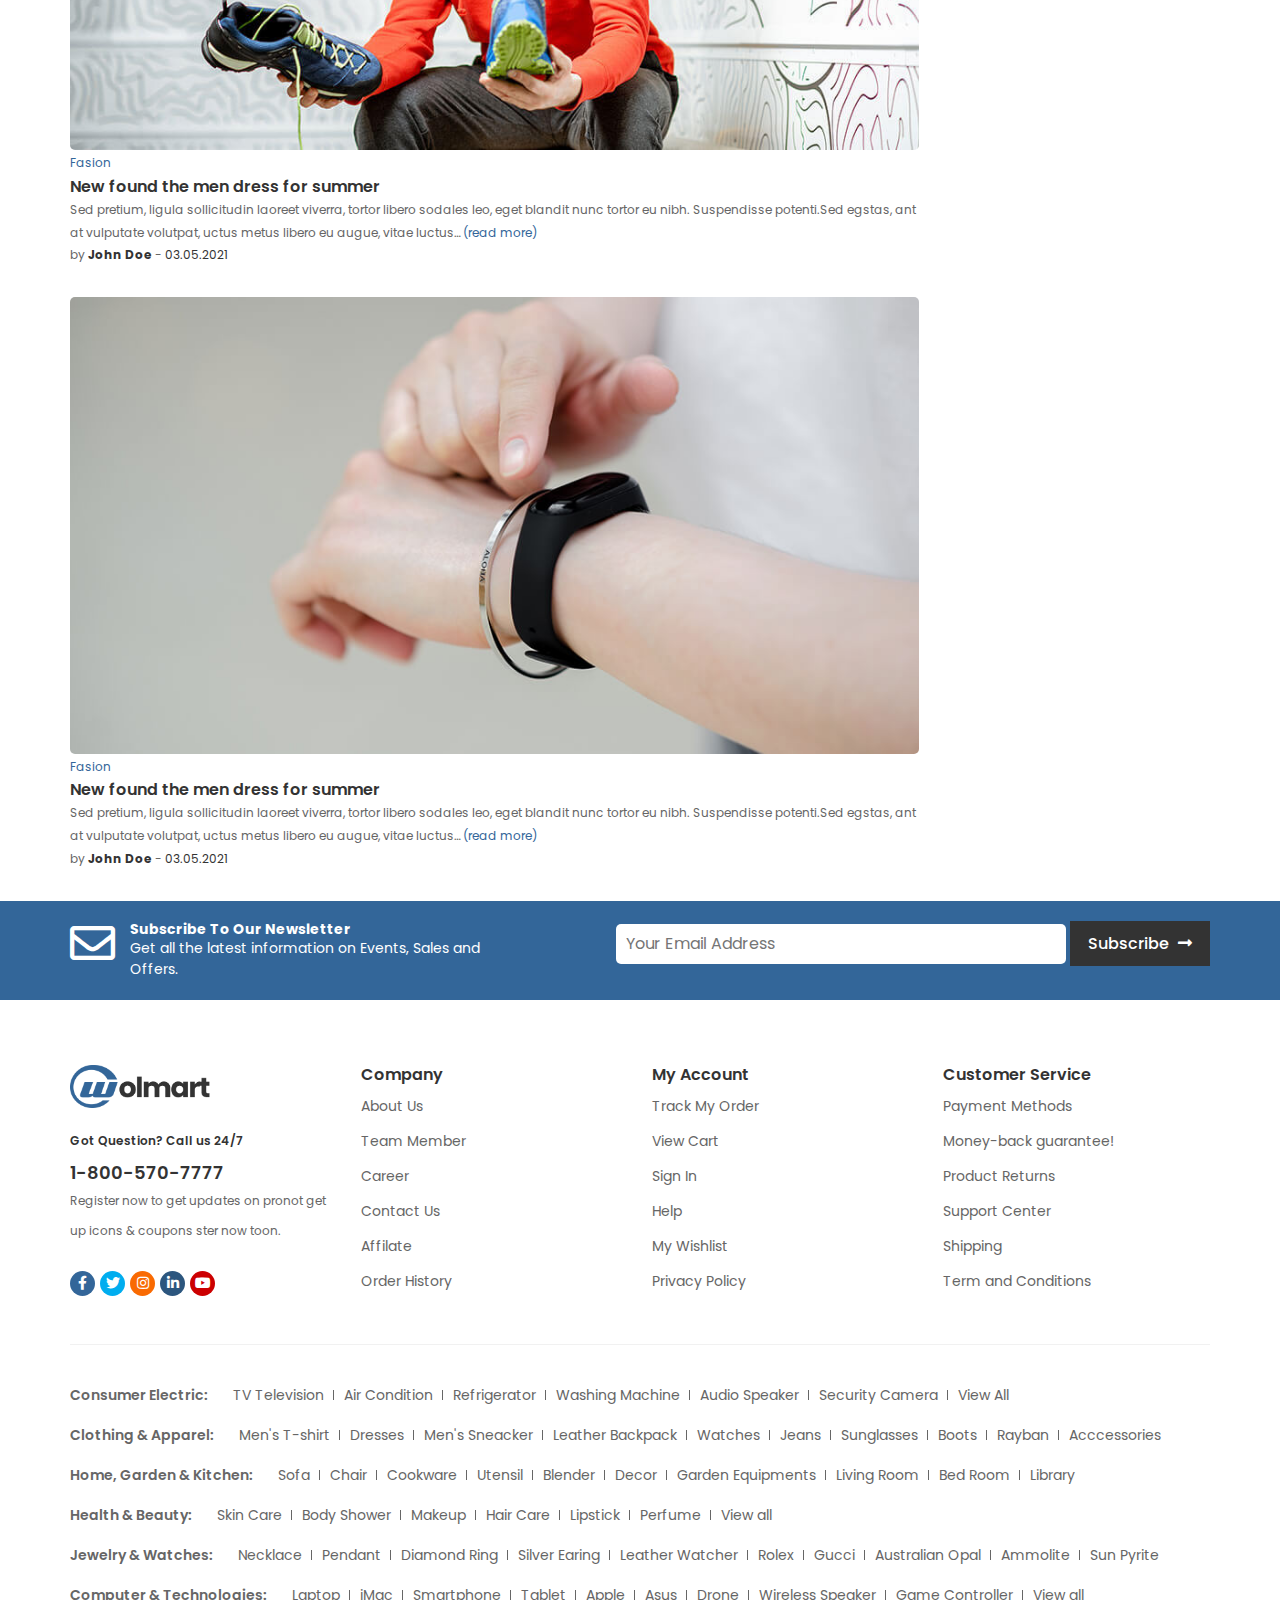
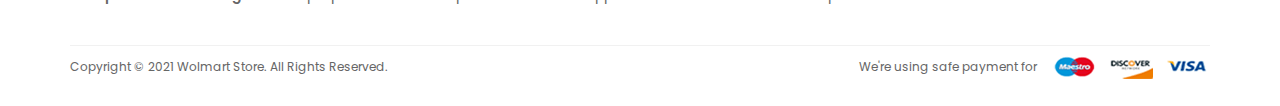
<file: blog.html>
<!DOCTYPE html>
<html lang="en">

<head>
    <meta charset="UTF-8">
    <meta http-equiv="X-UA-Compatible" content="IE=edge">
    <meta name="viewport" content="width=device-width, initial-scale=1.0">
    <title>Project Wolmart</title>
    <link rel="icon" href="images/favicon">
    <link rel="stylesheet" href="css/bootstrap.min.css">
    <link rel="stylesheet" href="css/all.min.css">
    <link rel="stylesheet" href="css/jzoom.css">
    <link rel="stylesheet" href="css/pignose.calendar.min.css">
    <link rel="stylesheet" href="css/slick.css">
    <link rel="stylesheet" href="css/style.css">
</head>

<body>
    <!-- ========== Header Part Start ========== -->
    <header id="main_header">
        <div class="container px-lg-0">
            <div class="row">
                <div class="col-lg-5">
                    <div class="header_left">
                        <p>Welcome to Wolmart Store message or remove it!</p>
                    </div>
                </div>
                <div class="col-lg-7">
                    <div class="header_right d-flex justify-content-end">
                        <div class="currancy">
                            <ul>
                                <li><a href="#">USD<i class="fas fa-chevron-down"></i></a>
                                    <ul>
                                        <li><a href="#">USD</a></li>
                                        <li><a href="#">EUR</a></li>
                                    </ul>
                                </li>
                            </ul>
                        </div>
                        <div class="language">
                            <ul>
                                <li><img src="images/index/eng.png" alt="eng"><a href="#">ENG<i
                                            class="fas fa-chevron-down"></i></a>
                                    <ul>
                                        <li><img src="images/index/eng.png" alt="eng"><a href="#">ENG</a></li>
                                        <li><img src="images/index/fra.png" alt="fra"><a href="#">FRA</a></li>
                                    </ul>
                                </li>
                            </ul>
                        </div>
                        <div class="gap"></div>
                        <div class="header_mennu">
                            <ul class="d-flex">
                                <li><a href="#">Blog</a></li>
                                <li><a href="#">Contact Us</a></li>
                                <li><a href="#">My Account</a></li>
                            </ul>
                        </div>
                        <div class="account">
                            <ul>
                                <li><i class="far fa-user"></i><a href="#" data-bs-toggle="modal"
                                        data-bs-target="#exampleModal">Sign In</a><span>/</span><a href="#"
                                        data-bs-toggle="modal" data-bs-target="#exampleModal">Register</a>
                                </li>
                            </ul>
                        </div>
                    </div>
                </div>
            </div>
        </div>

        <!-- Header Modal Start -->
        <div class="modal fade" id="exampleModal" tabindex="-1" aria-labelledby="exampleModalLabel" aria-hidden="true">
            <div class="modal-dialog">
                <div class="modal-content header-modal-content">
                    <button type="button" class="btn-close" data-bs-dismiss="modal" aria-label="Close"></button>
                    <div class="header-modal-header">
                        <ul class="nav nav-pills mb-3" id="pills-tab" role="tablist">
                            <li class="nav-item" role="presentation">
                                <button class="nav-link active" id="pills-home-tab" data-bs-toggle="pill"
                                    data-bs-target="#pills-home" type="button" role="tab" aria-controls="pills-home"
                                    aria-selected="true">SIGN IN</button>
                            </li>
                            <li class="nav-item" role="presentation">
                                <button class="nav-link" id="pills-profile-tab" data-bs-toggle="pill"
                                    data-bs-target="#pills-profile" type="button" role="tab"
                                    aria-controls="pills-profile" aria-selected="false">SIGN UP</button>
                            </li>
                        </ul>
                    </div>
                    <div class="header-modal-body">
                        <div class="tab-content" id="pills-tabContent">
                            <div class="tab-pane fade show active" id="pills-home" role="tabpanel"
                                aria-labelledby="pills-home-tab">
                                <form>
                                    <div class="mb-3">
                                        <label for="exampleInputEmail1" class="form-label">Username or
                                            email address *</label>
                                        <input type="email" class="form-control" id="exampleInputEmail1"
                                            aria-describedby="emailHelp">
                                    </div>
                                    <div class="mb-3">
                                        <label for="exampleInputPassword1" class="form-label">Password *</label>
                                        <input type="password" class="form-control" id="exampleInputPassword1">
                                    </div>
                                    <div class="mb-3 form-check justify-content-between">
                                        <input type="checkbox" class="form-check-input" id="exampleCheck1">
                                        <label class="form-check-label" for="exampleCheck1">Remember
                                            me</label>
                                        <a href="#" class="lost_pass">Last your password?</a>
                                    </div>
                                    <button type="submit" class="btn btn-primary">Sign In</button>
                                </form>
                            </div>
                            <div class="tab-pane fade" id="pills-profile" role="tabpanel"
                                aria-labelledby="pills-profile-tab">
                                <form>
                                    <div class="mb-3">
                                        <label for="exampleInputEmail1" class="form-label">Username or
                                            email address *</label>
                                        <input type="email" class="form-control" id="exampleInputEmail1"
                                            aria-describedby="emailHelp">
                                    </div>
                                    <div class="mb-3">
                                        <label for="exampleInputPassword1" class="form-label">Password</label>
                                        <input type="password" class="form-control" id="exampleInputPassword1">
                                    </div>
                                    <p class="form_two_p">Your personal data will be used to support your experience
                                        throughout this website, to manage access to your account, and
                                        for other purposes described in our <span><a href="#"
                                                class="privacy_policy">privacy policy.</a></span></p>

                                    <a href="#" class="vendor">Signup as a vendor?</a>
                                    <div class="mb-3 form-check">
                                        <input type="checkbox" class="form-check-input" id="exampleCheck1">
                                        <label class="form-check-label" for="exampleCheck1">I agree to the <a href="#"
                                                class="privacy_policy">privacy policy</a></label>
                                    </div>
                                    <button type="submit" class="btn btn-primary">Submit</button>
                                </form>
                            </div>
                        </div>
                    </div>
                    <div class="header-modal-footer">
                        <p>Sign in with social account</p>
                        <ul class="d-flex justify-content-lg-center">
                            <li><a href="#" class="moadl_f"><i class="fab fa-facebook-f"></i></a></li>
                            <li><a href="#" class="moadl_t"><i class="fab fa-twitter"></i></a></li>
                            <li><a href="#" class="moadl_i"><i class="fab fa-instagram"></i></a></li>
                        </ul>
                    </div>
                </div>
            </div>
        </div>
        <!-- Header modal End -->
    </header>
    <!-- ========== Header Part End ========== -->

    <!-- ========== logo Part Start ========== -->
    <section id="logo">
        <div class="container px-lg-0">
            <div class="row">
                <div class="col-lg-2">
                    <div class="logo d-flex align-items-center">
                        <a href="#"><img src="images/index/logo.png" alt="logo"></a>
                    </div>
                </div>
                <div class="col-lg-6">
                    <div class="logo_search d-flex justify-content-center align-items-center">
                        <form class="d-flex justify-content-end">
                            <select aria-label="Default select example">
                                <option selected>All Categories</option>
                                <option value="1">Fasion</option>
                                <option value="2">Furniture</option>
                                <option value="3">Shoe</option>
                                <option value="4">Sports</option>
                                <option value="5">Games</option>
                                <option value="6">Clothing</option>
                                <option value="7">Kitchen</option>
                                <option value="8">Computer</option>
                                <option value="9">Electronics</option>
                            </select>
                            <div class="gap"></div>
                            <div>
                                <input type="text" placeholder="Search in....">
                            </div>
                            <button type="submit"><i class="fas fa-search"></i></button>
                        </form>
                    </div>
                </div>
                <div class="col-lg-4">
                    <div class="logo_right d-flex justify-content-end align-items-center">
                        <a href="callto: 0(800)123-456">
                            <i class="fas fa-phone-alt"></i>
                            <h5>Live Chat <span>or :</span></h5>
                            <p>0(800)123-456</p>
                        </a>

                        <a href="#">
                            <i class="fas fa-heart"></i>
                            <p>Wishlist</p>
                        </a>
                        <a href="#">
                            <i class="fas fa-balance-scale"></i>
                            <p>Wishlist</p>
                        </a>
                        <a data-bs-toggle="offcanvas" data-bs-target="#offcanvasRight" aria-controls="offcanvasRight"
                            href="#">
                            <i class="fas fa-shopping-bag"></i>
                            <p>Wishlist</p>
                            <span>2</span>
                        </a>
                        <div class="offcanvas offcanvas-end shop_chart" tabindex="-1" id="offcanvasRight"
                            aria-labelledby="offcanvasRightLabel">
                            <div class="offcanvas-header shop_header">
                                <h5 id="offcanvasRightLabel">Shopping Cart</h5>
                                <button type="button" class="btn-close text-reset" data-bs-dismiss="offcanvas"
                                    aria-label="Close">Close <i class="fas fa-long-arrow-alt-right"></i></button>
                            </div>
                            <div class="offcanvas-body shop_body">
                                <div class="shop_card d-flex">
                                    <div class="card_left">
                                        <a href="#" class="product-name">Beige knitted elas tic runner shoes</a>
                                        <p> 1 <i class="fas fa-times"></i> <span>$25.68</span> </p>
                                    </div>
                                    <div class="card_right">
                                        <a href="#"><img src="images/index/product-1.jpg" alt="product-1"></a>
                                        <button class="shop_img_close"><i class="fas fa-times"></i></button>
                                    </div>
                                </div>
                                <div class="shop_card d-flex">
                                    <div class="card_left">
                                        <a href="#" class="product-name">Blue utility pina
                                            fore denim dress</a>
                                        <p> 1 <i class="fas fa-times"></i> <span>$32.99</span> </p>
                                    </div>
                                    <div class="card_right">
                                        <a href="#"><img src="images/index/product-2.jpg" alt="product-2"></a>
                                        <button class="shop_img_close"><i class="fas fa-times"></i></button>
                                    </div>
                                </div>
                            </div>
                            <div class="shop_footer">
                                <div class="total_cost d-flex justify-content-lg-between">
                                    <p>Subtotal:</p>
                                    <p>$58.67</p>
                                </div>
                                <div class="shop_action d-flex">
                                    <button>View Cart</button>
                                    <button>Checkout</button>
                                </div>
                            </div>
                        </div>
                    </div>
                </div>
            </div>
        </div>
    </section>
    <!-- ========== logo Part End ========== -->

    <!-- ========== Navigation Part Start ========== -->
    <nav id="main_nav">
        <div class="container px-lg-0">
            <div class="row">
                <div class="col-lg-3">
                    <div class="nav_left">
                        <div class="browse_mega_dropdown shop_browse_mega_dropdown">
                            <a class="browse_mega_dropdown_button" href="#">
                                <i class="fas fa-list"></i>
                                Browse Categories
                                <i class="fas fa-chevron-down"></i>
                            </a>
                            <ul>
                                <li>
                                    <a href="#">
                                        <i class="fas fa-tshirt"></i>
                                        Fasion
                                        <i class="fas fa-chevron-right"></i>
                                    </a>
                                    <div class="mega_fasion_dropdown">
                                        <div class="row">
                                            <div class="col-lg-4">
                                                <div class="fasion_man_menu">
                                                    <h5>Man</h5>
                                                    <ul>
                                                        <li><a href="#">New Arrivals</a></li>
                                                        <li><a href="#">Best Sellers</a></li>
                                                        <li><a href="#">Trending</a></li>
                                                        <li><a href="#">Clothing</a></li>
                                                        <li><a href="#">Shoes</a></li>
                                                        <li><a href="#">Bags</a></li>
                                                        <li><a href="#">Accessories</a></li>
                                                        <li><a href="#">Jewlery & Watches Sale</a></li>
                                                    </ul>
                                                </div>
                                            </div>
                                            <div class="col-lg-4">
                                                <div class="fasion_woman_menu">
                                                    <h5>Woman</h5>
                                                    <ul>
                                                        <li><a href="#">New Arrivals</a></li>
                                                        <li><a href="#">Best Sellers</a></li>
                                                        <li><a href="#">Trending</a></li>
                                                        <li><a href="#">Clothing</a></li>
                                                        <li><a href="#">Shoes</a></li>
                                                        <li><a href="#">Bags</a></li>
                                                        <li><a href="#">Accessories</a></li>
                                                        <li><a href="#">Jewlery & Watches</a></li>
                                                    </ul>
                                                </div>
                                            </div>
                                            <div class="col-lg-4">
                                                <div class="mega_fasion_dropdown_img">
                                                    <img class="img-fluid w-100" src="images/index/mega_fasion.jpg"
                                                        alt="mega_fasion">
                                                    <div class="ovrly">
                                                        <p>Get up to <span>20%Off</span></p>
                                                        <h5>Hot Sales</h5>
                                                        <a href="#">Shop Now<i
                                                                class="fas fa-long-arrow-alt-right"></i></a>
                                                    </div>
                                                </div>
                                            </div>
                                        </div>
                                    </div>
                                </li>
                                <li>
                                    <a href="#">
                                        <i class="fas fa-home"></i>
                                        Home & Garden
                                        <i class="fas fa-chevron-right"></i>
                                    </a>
                                </li>
                                <li>
                                    <a href="#">
                                        <i class="fas fa-tv"></i>
                                        Electronics
                                        <i class="fas fa-chevron-right"></i>
                                    </a>
                                </li>
                                <li>
                                    <a href="#">
                                        <i class="fas fa-couch"></i>
                                        Furniture
                                        <i class="fas fa-chevron-right"></i>
                                    </a>
                                </li>
                                <li><a href="#"><i class="fas fa-heartbeat"></i>Healthy & Beauty</a></li>
                                <li><a href="#"><i class="fas fa-gift"></i>Gift Ideas</a></li>
                                <li><a href="#"><i class="fas fa-gamepad"></i>Toy & Games</a></li>
                                <li><a href="#"><i class="fas fa-utensils"></i>Cooking</a></li>
                                <li><a href="#"><i class="fas fa-mobile-alt"></i>Smart Phones</a></li>
                                <li><a href="#"><i class="fas fa-camera"></i>Cameras & Photo</a></li>
                                <li><a href="#"><i class="far fa-gem"></i>Accessories</a></li>
                                <li><a href="#" class="all_categories">View All Categories <i
                                            class="fas fa-chevron-right"></i></a></li>
                            </ul>
                        </div>
                    </div>
                </div>
                <!-- Menu middle start -->
                <div class="col-lg-6">
                    <div class="nav_mid">
                        <ul class="main_menu d-flex">
                            <li><a href="index.html">Home</a></li>
                            <li>
                                <a href="shop.html">Shop <i class="fas fa-chevron-down"></i></a>
                                <div class="mega_shop_menu">
                                    <div class="row">
                                        <div class="col-lg-3">
                                            <div class="shop_menu">
                                                <h4>Shop Pages</h4>
                                                <ul>
                                                    <li><a href="#">Banner With Sidebar</a></li>
                                                    <li><a href="#">Boxed Banner</a></li>
                                                    <li><a href="#">Full Width Banner</a></li>
                                                    <li><a href="#">Horizontal Filter <span class="hot">Hot</span></a>
                                                    </li>
                                                    <li><a href="#">Off Canvas Sidebar <span class="new">New</span></a>
                                                    </li>
                                                    <li><a href="#">Infinite Ajax Scroll</a></li>
                                                    <li><a href="#">Right Sidebar</a></li>
                                                    <li><a href="#">Both Sidebar</a></li>
                                                </ul>
                                            </div>
                                        </div>
                                        <div class="col-lg-3">
                                            <div class="shop_menu">
                                                <h4>Shop Layouts</h4>
                                                <ul>
                                                    <li><a href="#">3 Columns Mode</a></li>
                                                    <li><a href="#">4 Columns Mode</a></li>
                                                    <li><a href="#">5 Columns Mode</a></li>
                                                    <li><a href="#">6 Columns Mode</a></li>
                                                    <li><a href="#">7 Columns Mode</a></li>
                                                    <li><a href="#">8 Columns Mode</a></li>
                                                    <li><a href="#">List Mode</a></li>
                                                    <li><a href="#">List Mode With Sidebar</a></li>
                                                </ul>
                                            </div>
                                        </div>
                                        <div class="col-lg-3">
                                            <div class="shop_menu">
                                                <h4>Product Pages</h4>
                                                <ul>
                                                    <li><a href="#">Variable Product</a></li>
                                                    <li><a href="#">Featured & Sale</a></li>
                                                    <li><a href="#">Data In Accordion</a></li>
                                                    <li><a href="#">Data In Sections</a></li>
                                                    <li><a href="#">Image Swatch</a></li>
                                                    <li><a href="#">Extended Info</a></li>
                                                    <li><a href="#">Without Sidebar</a></li>
                                                    <li><a href="#">360o & Video <span class="new">New</span></a></li>
                                                </ul>
                                            </div>
                                        </div>
                                        <div class="col-lg-3">
                                            <div class="shop_menu">
                                                <h4>Product Layouts</h4>
                                                <ul>
                                                    <li><a href="#">Default <span class="hot">Hot</span></a></li>
                                                    <li><a href="#">Vertical Thumbs</a></li>
                                                    <li><a href="#">Grid Images</a></li>
                                                    <li><a href="#">Masonry</a></li>
                                                    <li><a href="#">Gallery</a></li>
                                                    <li><a href="#">Sticky Info</a></li>
                                                    <li><a href="#">Sticky Thumbs</a></li>
                                                    <li><a href="#">Sticky Both</a></li>
                                                </ul>
                                            </div>
                                        </div>
                                    </div>
                                </div>
                            </li>
                            <li>
                                <a href="vendor.html">Vendor <i class="fas fa-chevron-down"></i></a>
                                <div class="vendor_dropdown">
                                    <ul>
                                        <li>
                                            <a href="#">Store Listing <i class="fas fa-chevron-right"></i></a>
                                            <ul>
                                                <li><a href="#">Store listing 1</a></li>
                                                <li><a href="#">Store listing 2</a></li>
                                                <li><a href="#">Store listing 3</a></li>
                                                <li><a href="#">Store listing 4</a></li>
                                            </ul>
                                        </li>
                                        <li>
                                            <a href="#">Vendor Store <i class="fas fa-chevron-right"></i></a>
                                            <ul>
                                                <li><a href="#">Vendor Store 1</a></li>
                                                <li><a href="#">Vendor Store 2</a></li>
                                                <li><a href="#">Vendor Store 3</a></li>
                                                <li><a href="#">Vendor Store 4</a></li>
                                            </ul>
                                        </li>
                                    </ul>
                                </div>
                            </li>
                            <li>
                                <a href="blog.html">Blog <i class="fas fa-chevron-down"></i></a>
                            </li>
                            <li>
                                <a href="pages.html">Pages <i class="fas fa-chevron-down"></i></a>
                            </li>
                            <li>
                                <a href="elements.html">Elements <i class="fas fa-chevron-down"></i></a>
                            </li>
                        </ul>
                    </div>
                </div>
                <!-- Menu middle end -->
                <div class="col-lg-3">
                    <div class="nav_right d-flex justify-content-end">
                        <a href="#"><i class="fas fa-map-marker-alt"></i>Track Order</a>
                        <a href="#"><i class="fas fa-tags"></i>Daily Deals</a>
                    </div>
                </div>
            </div>
        </div>
    </nav>
    <!-- ========== Navigation Part End ========== -->

    <!-- ========== Blog Banner Part Start ========== -->
    <section id="blog_banner" style="background: #eee; padding: 60px 0;">
        <div class="container px-lg-0 text-center">
            <h1 style="font-size: 35px; font-weight: 600; color: #333;">Classic</h1>
        </div>
    </section>
    <!-- ========== Blog Banner Part End ========== -->

    <!-- ========== BreadCrumb Part Start ========== -->
    <section id="bread_crumb">
        <div class="container px-lg-0">
            <div class="row" style="padding: 10px 0; border-bottom: 1px solid #f1f1f1;">
                <div class="col-lg-12">
                    <nav style="--bs-breadcrumb-divider: '>';" aria-label="breadcrumb">
                        <ol class="breadcrumb">
                            <li class="breadcrumb-item"><a href="#">Home</a></li>
                            <li class="breadcrumb-item" aria-current="page">Blog</li>
                            <li class="breadcrumb-item active" aria-current="page">Classic</li>
                        </ol>
                    </nav>
                </div>
            </div>
        </div>
    </section>
    <!-- ========== BreadCrumb Part End ========== -->

    <!-- ========== Blog Main Body Part Start ========== -->
    <section id="blog_body">
        <div class="container px-lg-0">
            <div class="row">
                <!-- Blog Body Left -->
                <div class="col-lg-9">
                    <div class="blog_body_left">
                        <div class="row">
                            <div class="col-lg-12">
                                <div class="blog_left_content">
                                    <div class="bgl_img">
                                        <img src="images/blog/blog_item1.jpg" alt="blog_item1" class="img-fluid w-100">
                                    </div>
                                    <div class="bgl_text">
                                        <a href="#">Fasion</a>
                                        <a href="#">New found the men dress for summer</a>
                                        <p>Sed pretium, ligula sollicitudin laoreet viverra, tortor libero sodales leo, eget blandit nunc tortor eu nibh. Suspendisse potenti.Sed egstas, ant at vulputate volutpat, uctus metus libero eu augue, vitae luctus… <a href="#">(read more)</a></p>
                                        <h6>by<b> John Doe </b>-<span> 03.05.2021 </span></h6>
                                    </div>
                                </div>
                            </div>
                        </div>
                        <div class="row">
                            <div class="col-lg-12">
                                <div class="blog_left_content">
                                    <div class="bgl_img">
                                        <img src="images/blog/blog_item2.jpg" alt="blog_item2" class="img-fluid w-100">
                                    </div>
                                    <div class="bgl_text">
                                        <a href="#">Fasion</a>
                                        <a href="#">New found the men dress for summer</a>
                                        <p>Sed pretium, ligula sollicitudin laoreet viverra, tortor libero sodales leo, eget blandit nunc tortor eu nibh. Suspendisse potenti.Sed egstas, ant at vulputate volutpat, uctus metus libero eu augue, vitae luctus… <a href="#">(read more)</a></p>
                                        <h6>by<b> John Doe </b>-<span> 03.05.2021 </span></h6>
                                    </div>
                                </div>
                            </div>
                        </div>
                        <div class="row">
                            <div class="col-lg-12">
                                <div class="blog_left_content">
                                    <div class="bgl_img">
                                        <img src="images/blog/blog_item3.jpg" alt="blog_item3" class="img-fluid w-100">
                                    </div>
                                    <div class="bgl_text">
                                        <a href="#">Fasion</a>
                                        <a href="#">New found the men dress for summer</a>
                                        <p>Sed pretium, ligula sollicitudin laoreet viverra, tortor libero sodales leo, eget blandit nunc tortor eu nibh. Suspendisse potenti.Sed egstas, ant at vulputate volutpat, uctus metus libero eu augue, vitae luctus… <a href="#">(read more)</a></p>
                                        <h6>by<b> John Doe </b>-<span> 03.05.2021 </span></h6>
                                    </div>
                                </div>
                            </div>
                        </div>
                        <div class="row">
                            <div class="col-lg-12">
                                <div class="blog_left_content">
                                    <div class="bgl_img">
                                        <img src="images/blog/blog_item4.jpg" alt="blog_item4" class="img-fluid w-100">
                                    </div>
                                    <div class="bgl_text">
                                        <a href="#">Fasion</a>
                                        <a href="#">New found the men dress for summer</a>
                                        <p>Sed pretium, ligula sollicitudin laoreet viverra, tortor libero sodales leo, eget blandit nunc tortor eu nibh. Suspendisse potenti.Sed egstas, ant at vulputate volutpat, uctus metus libero eu augue, vitae luctus… <a href="#">(read more)</a></p>
                                        <h6>by<b> John Doe </b>-<span> 03.05.2021 </span></h6>
                                    </div>
                                </div>
                            </div>
                        </div>
                        <div class="row">
                            <div class="col-lg-12">
                                <div class="blog_left_content">
                                    <div class="bgl_img">
                                        <img src="images/blog/blog_item5.jpg" alt="blog_item5" class="img-fluid w-100">
                                    </div>
                                    <div class="bgl_text">
                                        <a href="#">Fasion</a>
                                        <a href="#">New found the men dress for summer</a>
                                        <p>Sed pretium, ligula sollicitudin laoreet viverra, tortor libero sodales leo, eget blandit nunc tortor eu nibh. Suspendisse potenti.Sed egstas, ant at vulputate volutpat, uctus metus libero eu augue, vitae luctus… <a href="#">(read more)</a></p>
                                        <h6>by<b> John Doe </b>-<span> 03.05.2021 </span></h6>
                                    </div>
                                </div>
                            </div>
                        </div>
                        <div class="row">
                            <div class="col-lg-12">
                                <div class="blog_left_content">
                                    <div class="bgl_img">
                                        <img src="images/blog/blog_item6.jpg" alt="blog_item6" class="img-fluid w-100">
                                    </div>
                                    <div class="bgl_text">
                                        <a href="#">Fasion</a>
                                        <a href="#">New found the men dress for summer</a>
                                        <p>Sed pretium, ligula sollicitudin laoreet viverra, tortor libero sodales leo, eget blandit nunc tortor eu nibh. Suspendisse potenti.Sed egstas, ant at vulputate volutpat, uctus metus libero eu augue, vitae luctus… <a href="#">(read more)</a></p>
                                        <h6>by<b> John Doe </b>-<span> 03.05.2021 </span></h6>
                                    </div>
                                </div>
                            </div>
                        </div>
                    </div>
                </div>
                <!-- Blog Body Right -->
                <div class="col-lg-3">
                    <div class="blog_body_right">
                        <div class="blog_search">
                            <form action="#">
                                <input type="text" placeholder="Search in BLog">
                                <button type="submit"><i class="fas fa-search"></i></button>
                            </form>
                        </div>
                        <div class="blog_categories">
                            <h2>Categories</h2>
                            <ul>
                                <li><a href="#">Clothes</a></li>
                                <li><a href="#">Entertainment</a></li>
                                <li><a href="#">Fashion</a></li>
                                <li><a href="#">Lifestyle</a></li>
                                <li><a href="#">Others</a></li>
                                <li><a href="#">Shoes</a></li>
                                <li><a href="#">Technology</a></li>
                            </ul>
                        </div>
                        <div class="blog_post">
                            <h2>Popular Posts</h2>
                            <div class="post_slider">
                                <div class="post_item">
                                    <div class="row">
                                        <div class="col-lg-4">
                                            <div class="post_img">
                                                <img class="img-fluid w-100" src="images/blog/post1.jpg" alt="post1">
                                            </div>
                                        </div>
                                        <div class="col-lg-8 align-self-center">
                                            <div class="post_text">
                                                <a href="#">March 1, 2021</a>
                                                <h4><a href="#">Vivamus vestibulum ntulla nec ante</a></h4>
                                            </div>
                                        </div>
                                    </div>
                                    <div class="row">
                                        <div class="col-lg-4">
                                            <div class="post_img">
                                                <img class="img-fluid w-100" src="images/blog/post2.jpg" alt="post1">
                                            </div>
                                        </div>
                                        <div class="col-lg-8 align-self-center">
                                            <div class="post_text">
                                                <a href="#">March 1, 2021</a>
                                                <h4><a href="#">Vivamus vestibulum ntulla nec ante</a></h4>
                                            </div>
                                        </div>
                                    </div>
                                    <div class="row">
                                        <div class="col-lg-4">
                                            <div class="post_img">
                                                <img class="img-fluid w-100" src="images/blog/post3.jpg" alt="post1">
                                            </div>
                                        </div>
                                        <div class="col-lg-8 align-self-center">
                                            <div class="post_text">
                                                <a href="#">March 1, 2021</a>
                                                <h4><a href="#">Vivamus vestibulum ntulla nec ante</a></h4>
                                            </div>
                                        </div>
                                    </div>
                                </div>
                                <div class="post_item">
                                    <div class="row">
                                        <div class="col-lg-4">
                                            <div class="post_img">
                                                <img class="img-fluid w-100" src="images/blog/post3.jpg" alt="post1">
                                            </div>
                                        </div>
                                        <div class="col-lg-8 align-self-center">
                                            <div class="post_text">
                                                <a href="#">March 1, 2021</a>
                                                <h4><a href="#">Vivamus vestibulum ntulla nec ante</a></h4>
                                            </div>
                                        </div>
                                    </div>
                                    <div class="row">
                                        <div class="col-lg-4">
                                            <div class="post_img">
                                                <img class="img-fluid w-100" src="images/blog/post1.jpg" alt="post1">
                                            </div>
                                        </div>
                                        <div class="col-lg-8 align-self-center">
                                            <div class="post_text">
                                                <a href="#">March 1, 2021</a>
                                                <h4><a href="#">Vivamus vestibulum ntulla nec ante</a></h4>
                                            </div>
                                        </div>
                                    </div>
                                    <div class="row">
                                        <div class="col-lg-4">
                                            <div class="post_img">
                                                <img class="img-fluid w-100" src="images/blog/post2.jpg" alt="post1">
                                            </div>
                                        </div>
                                        <div class="col-lg-8 align-self-center">
                                            <div class="post_text">
                                                <a href="#">March 1, 2021</a>
                                                <h4><a href="#">Vivamus vestibulum ntulla nec ante</a></h4>
                                            </div>
                                        </div>
                                    </div>
                                </div>
                            </div>
                        </div>
                        <div class="blog_block">
                            <h2>Custom Block</h2>
                            <p>Fringilla urna porttitor rhoncus dolor purus. Luctus veneneratis lectus magna fring. Suspendisse potenti. Sed egestas, ante et vulputate volutpat, uctus metus libero.</p>
                        </div>
                        <div class="blog_browse">
                            <h2>Browse Tags</h2>
                            <ul>
                                <li><a href="#">Fashion</a></li>
                                <li><a href="#">Style</a></li>
                                <li><a href="#">Travel</a></li>
                                <li><a href="#">Women</a></li>
                                <li><a href="#">Men</a></li>
                                <li><a href="#">Hobbies</a></li>
                                <li><a href="#">Shopping</a></li>
                                <li><a href="#">Photography</a></li>
                            </ul>
                        </div>
                        <div class="blog_calender"></div>
                    </div>
                </div>
            </div>
        </div>
    </section>
    <!-- ========== Blog Main Body Part End ========== -->

   

    <!-- ========== Subscribe Part start ========== -->
    <section id="subs">
        <div class="container px-lg-0">
            <div class="row">
                <div class="col-lg-5 align-self-center">
                    <div class="subs_content d-flex">
                        <div class="subs_icon">
                            <i class="far fa-envelope"></i>
                        </div>
                        <div class="subs_text">
                            <h5>Subscribe To Our Newsletter</h5>
                            <p>Get all the latest information on Events, Sales and Offers. </p>
                        </div>
                    </div>
                </div>
                <div class="col-lg-7">
                    <div class="subs_form text-end">
                        <form action="#">
                            <input type="text" placeholder="Your Email Address">
                            <button>Subscribe <i class="fas fa-long-arrow-alt-right"></i></button>
                        </form>
                    </div>
                </div>
            </div>
        </div>
    </section>
    <!-- ========== Subscribe Part End ========== -->

    <!-- ========== Footer Part Start ========== -->
    <footer id="footer">
        <div class="container px-lg-0">
            <!-- footer top -->
            <div class="footer_top">
                <div class="row">
                    <div class="col-lg-3">
                        <div class="footer_cntct">
                            <img class="img-fluid" src="images/index/logo_footer.png" alt="logo_footer">
                            <h5>Got Question? Call us 24/7</h5>
                            <a href="callto:1-800-570-7777">1-800-570-7777</a>
                            <p>Register now to get updates on pronot get up icons & coupons ster now toon. </p>
                            <ul class="d-flex">
                                <li><a href="#"><i class="fab fa-facebook-f"></i></a></li>
                                <li><a href="#"><i class="fab fa-twitter"></i></a></li>
                                <li><a href="#"><i class="fab fa-instagram"></i></a></li>
                                <li><a href="#"><i class="fab fa-linkedin-in"></i></a></li>
                                <li><a href="#"><i class="fab fa-youtube"></i></a></li>
                            </ul>
                        </div>
                    </div>
                    <div class="col-lg-3">
                        <div class="footer_top_menu">
                            <h2>Company</h2>
                            <ul>
                                <li><a href="#">About Us </a></li>
                                <li><a href="#">Team Member</a></li>
                                <li><a href="#">Career</a></li>
                                <li><a href="#">Contact Us</a></li>
                                <li><a href="#">Affilate</a></li>
                                <li><a href="#">Order History</a></li>
                            </ul>
                        </div>
                    </div>
                    <div class="col-lg-3">
                        <div class="footer_top_menu">
                            <h2>My Account</h2>
                            <ul>
                                <li><a href="#">Track My Order</a></li>
                                <li><a href="#">View Cart</a></li>
                                <li><a href="#">Sign In</a></li>
                                <li><a href="#">Help</a></li>
                                <li><a href="#">My Wishlist</a></li>
                                <li><a href="#">Privacy Policy</a></li>
                            </ul>
                        </div>
                    </div>
                    <div class="col-lg-3">
                        <div class="footer_top_menu">
                            <h2>Customer Service</h2>
                            <ul>
                                <li><a href="#">Payment Methods</a></li>
                                <li><a href="#">Money-back guarantee!</a></li>
                                <li><a href="#">Product Returns</a></li>
                                <li><a href="#">Support Center</a></li>
                                <li><a href="#">Shipping</a></li>
                                <li><a href="#">Term and Conditions</a></li>
                            </ul>
                        </div>
                    </div>
                </div>
            </div>
            <!-- footer middle -->
            <div class="footer_middle">
                <div class="row">
                    <div class="col-lg-12">
                        <div class="footer_main_menu">
                            <ul class="d-flex">
                                <li>
                                    <h4>Consumer Electric:</h4>
                                </li>
                                <li><a href="#">TV Television</a></li>
                                <li><a href="#">Air Condition</a></li>
                                <li><a href="#">Refrigerator</a></li>
                                <li><a href="#">Washing Machine</a></li>
                                <li><a href="#">Audio Speaker</a></li>
                                <li><a href="#">Security Camera</a></li>
                                <li><a href="#">View All</a></li>
                            </ul>
                        </div>
                    </div>
                </div>
                <div class="row">
                    <div class="col-lg-12">
                        <div class="footer_main_menu">

                            <ul class="d-flex">
                                <li>
                                    <h4>Clothing & Apparel:</h4>
                                </li>
                                <li><a href="#">Men's T-shirt</a></li>
                                <li><a href="#">Dresses</a></li>
                                <li><a href="#">Men's Sneacker</a></li>
                                <li><a href="#">Leather Backpack</a></li>
                                <li><a href="#">Watches</a></li>
                                <li><a href="#">Jeans</a></li>
                                <li><a href="#">Sunglasses</a></li>
                                <li><a href="#">Boots</a></li>
                                <li><a href="#">Rayban</a></li>
                                <li><a href="#">Acccessories</a></li>
                            </ul>
                        </div>
                    </div>
                </div>
                <div class="row">
                    <div class="col-lg-12">
                        <div class="footer_main_menu">

                            <ul class="d-flex">
                                <li>
                                    <h4>Home, Garden & Kitchen: </h4>
                                </li>
                                <li><a href="#">Sofa</a></li>
                                <li><a href="#">Chair</a></li>
                                <li><a href="#">Cookware</a></li>
                                <li><a href="#">Utensil</a></li>
                                <li><a href="#">Blender</a></li>
                                <li><a href="#">Decor</a></li>
                                <li><a href="#">Garden Equipments</a></li>
                                <li><a href="#">Living Room</a></li>
                                <li><a href="#">Bed Room</a></li>
                                <li><a href="#">Library</a></li>
                            </ul>
                        </div>
                    </div>
                </div>
                <div class="row">
                    <div class="col-lg-12">
                        <div class="footer_main_menu">

                            <ul class="d-flex">
                                <li>
                                    <h4>Health & Beauty:</h4>
                                </li>
                                <li><a href="#">Skin Care</a></li>
                                <li><a href="#">Body Shower</a></li>
                                <li><a href="#">Makeup</a></li>
                                <li><a href="#">Hair Care</a></li>
                                <li><a href="#">Lipstick</a></li>
                                <li><a href="#">Perfume</a></li>
                                <li><a href="#">View all</a></li>
                            </ul>
                        </div>
                    </div>
                </div>
                <div class="row">
                    <div class="col-lg-12">
                        <div class="footer_main_menu">

                            <ul class="d-flex">
                                <li>
                                    <h4>Jewelry & Watches:</h4>
                                </li>
                                <li><a href="#">Necklace</a></li>
                                <li><a href="#">Pendant</a></li>
                                <li><a href="#">Diamond Ring</a></li>
                                <li><a href="#">Silver Earing</a></li>
                                <li><a href="#">Leather Watcher</a></li>
                                <li><a href="#">Rolex</a></li>
                                <li><a href="#">Gucci</a></li>
                                <li><a href="#">Australian Opal</a></li>
                                <li><a href="#">Ammolite</a></li>
                                <li><a href="#">Sun Pyrite</a></li>
                            </ul>
                        </div>
                    </div>
                </div>
                <div class="row">
                    <div class="col-lg-12">
                        <div class="footer_main_menu">

                            <ul class="d-flex">
                                <li>
                                    <h4>Computer & Technologies:</h4>
                                </li>
                                <li><a href="#">Laptop</a></li>
                                <li><a href="#">iMac</a></li>
                                <li><a href="#">Smartphone</a></li>
                                <li><a href="#">Tablet</a></li>
                                <li><a href="#">Apple</a></li>
                                <li><a href="#">Asus</a></li>
                                <li><a href="#">Drone</a></li>
                                <li><a href="#">Wireless Speaker</a></li>
                                <li><a href="#">Game Controller</a></li>
                                <li><a href="#">View all</a></li>
                            </ul>
                        </div>
                    </div>
                </div>
            </div>
            <!-- footer bottom -->
            <div class="footer_bottom">
                <div class="row">
                    <div class="col-lg-6">
                        <div class="copy_text">
                            <p>Copyright © 2021 Wolmart Store. All Rights Reserved.</p>
                        </div>
                    </div>
                    <div class="col-lg-6">
                        <div class="copy_payment text-end">
                            <p>We're using safe payment for</p>
                            <img src="images/index/payment.png" alt="payment">
                        </div>
                    </div>
                </div>
            </div>
        </div>
    </footer>
    <!-- ========== Footer Part End ========== -->



    <!-- ========== js link ========== -->

    <!-- JQuery -->
    <script src="js/jquery-1.12.4.min.js"></script>
    <!-- bootstrap -->
    <script src="js/bootstrap.bundle.min.js"></script>
    <!-- Slick -->
    <script src="js/slick.min.js"></script>
    <!-- zoom -->
    <script src="js/Jzoom.min.js"></script>
    <!-- Countdown -->
    <script src="js/jquery.countdown.min.js"></script>
    <!-- Calender -->
    <script src="js/pignose.calendar.full.min.js"></script>  
    <!-- handle counter -->
    <script src="js/handleCounter.js"></script>
    <!-- main js -->
    <script src="js/script.js"></script>
</body>

</html>
</file>
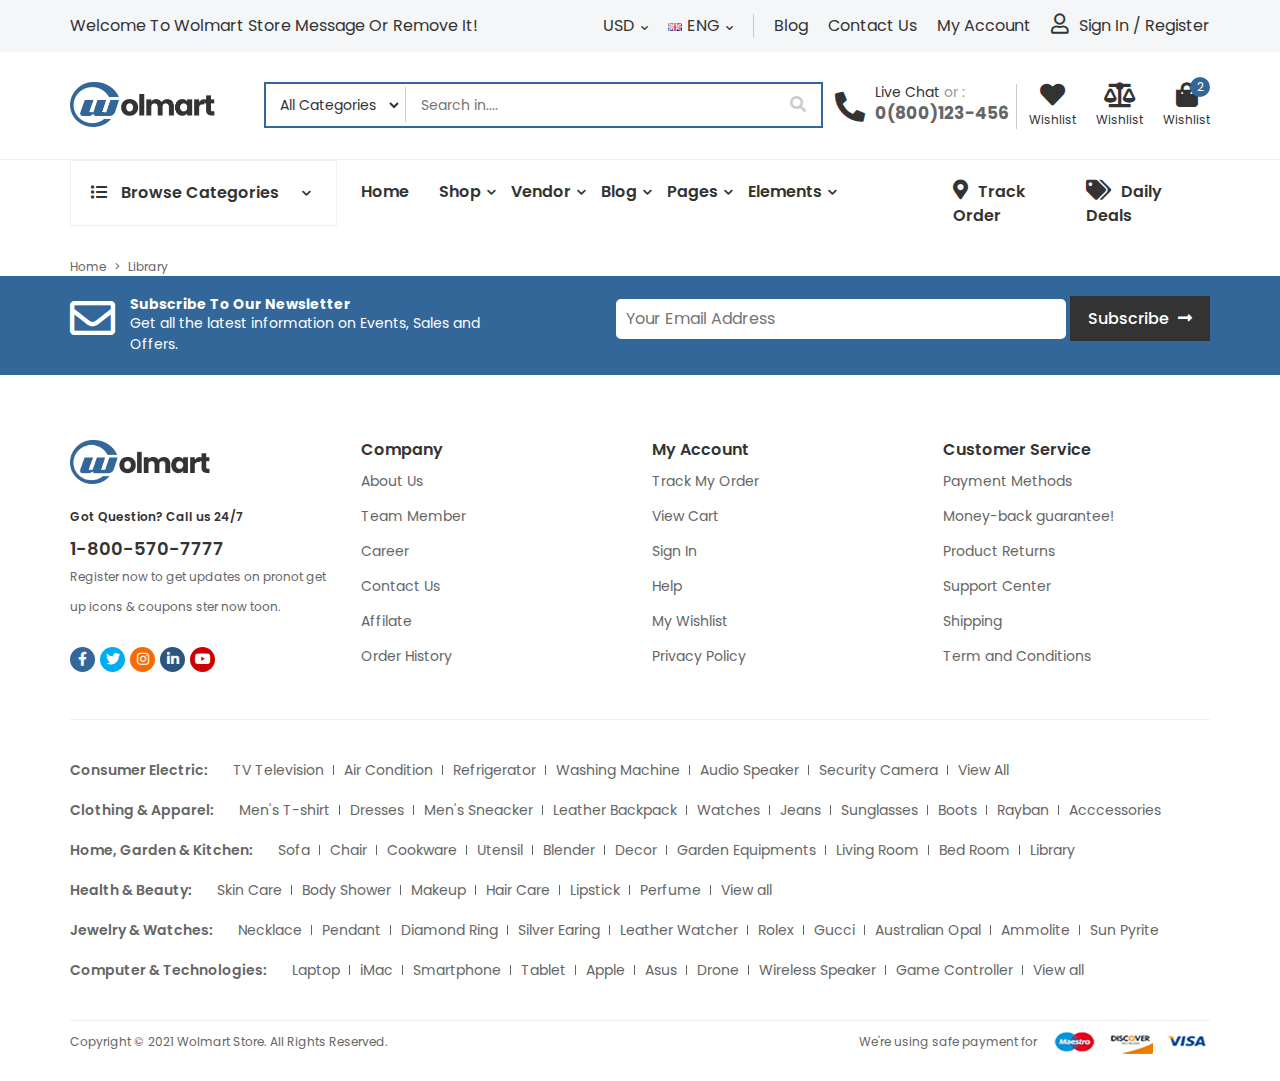
<file: elements.html>
<!DOCTYPE html>
<html lang="en">

<head>
    <meta charset="UTF-8">
    <meta http-equiv="X-UA-Compatible" content="IE=edge">
    <meta name="viewport" content="width=device-width, initial-scale=1.0">
    <title>Project Wolmart</title>
    <link rel="icon" href="images/favicon">
    <link rel="stylesheet" href="css/bootstrap.min.css">
    <link rel="stylesheet" href="css/all.min.css">
    <link rel="stylesheet" href="css/jzoom.css">
    <link rel="stylesheet" href="css/pignose.calendar.min.css">
    <link rel="stylesheet" href="css/slick.css">
    <link rel="stylesheet" href="css/style.css">
</head>

<body>
    <!-- ========== Header Part Start ========== -->
    <header id="main_header">
        <div class="container px-lg-0">
            <div class="row">
                <div class="col-lg-5">
                    <div class="header_left">
                        <p>Welcome to Wolmart Store message or remove it!</p>
                    </div>
                </div>
                <div class="col-lg-7">
                    <div class="header_right d-flex justify-content-end">
                        <div class="currancy">
                            <ul>
                                <li><a href="#">USD<i class="fas fa-chevron-down"></i></a>
                                    <ul>
                                        <li><a href="#">USD</a></li>
                                        <li><a href="#">EUR</a></li>
                                    </ul>
                                </li>
                            </ul>
                        </div>
                        <div class="language">
                            <ul>
                                <li><img src="images/index/eng.png" alt="eng"><a href="#">ENG<i
                                            class="fas fa-chevron-down"></i></a>
                                    <ul>
                                        <li><img src="images/index/eng.png" alt="eng"><a href="#">ENG</a></li>
                                        <li><img src="images/index/fra.png" alt="fra"><a href="#">FRA</a></li>
                                    </ul>
                                </li>
                            </ul>
                        </div>
                        <div class="gap"></div>
                        <div class="header_mennu">
                            <ul class="d-flex">
                                <li><a href="#">Blog</a></li>
                                <li><a href="#">Contact Us</a></li>
                                <li><a href="#">My Account</a></li>
                            </ul>
                        </div>
                        <div class="account">
                            <ul>
                                <li><i class="far fa-user"></i><a href="#" data-bs-toggle="modal"
                                        data-bs-target="#exampleModal">Sign In</a><span>/</span><a href="#"
                                        data-bs-toggle="modal" data-bs-target="#exampleModal">Register</a>
                                </li>
                            </ul>
                        </div>
                    </div>
                </div>
            </div>
        </div>

        <!-- Header Modal Start -->
        <div class="modal fade" id="exampleModal" tabindex="-1" aria-labelledby="exampleModalLabel" aria-hidden="true">
            <div class="modal-dialog">
                <div class="modal-content header-modal-content">
                    <button type="button" class="btn-close" data-bs-dismiss="modal" aria-label="Close"></button>
                    <div class="header-modal-header">
                        <ul class="nav nav-pills mb-3" id="pills-tab" role="tablist">
                            <li class="nav-item" role="presentation">
                                <button class="nav-link active" id="pills-home-tab" data-bs-toggle="pill"
                                    data-bs-target="#pills-home" type="button" role="tab" aria-controls="pills-home"
                                    aria-selected="true">SIGN IN</button>
                            </li>
                            <li class="nav-item" role="presentation">
                                <button class="nav-link" id="pills-profile-tab" data-bs-toggle="pill"
                                    data-bs-target="#pills-profile" type="button" role="tab"
                                    aria-controls="pills-profile" aria-selected="false">SIGN UP</button>
                            </li>
                        </ul>
                    </div>
                    <div class="header-modal-body">
                        <div class="tab-content" id="pills-tabContent">
                            <div class="tab-pane fade show active" id="pills-home" role="tabpanel"
                                aria-labelledby="pills-home-tab">
                                <form>
                                    <div class="mb-3">
                                        <label for="exampleInputEmail1" class="form-label">Username or
                                            email address *</label>
                                        <input type="email" class="form-control" id="exampleInputEmail1"
                                            aria-describedby="emailHelp">
                                    </div>
                                    <div class="mb-3">
                                        <label for="exampleInputPassword1" class="form-label">Password *</label>
                                        <input type="password" class="form-control" id="exampleInputPassword1">
                                    </div>
                                    <div class="mb-3 form-check justify-content-between">
                                        <input type="checkbox" class="form-check-input" id="exampleCheck1">
                                        <label class="form-check-label" for="exampleCheck1">Remember
                                            me</label>
                                        <a href="#" class="lost_pass">Last your password?</a>
                                    </div>
                                    <button type="submit" class="btn btn-primary">Sign In</button>
                                </form>
                            </div>
                            <div class="tab-pane fade" id="pills-profile" role="tabpanel"
                                aria-labelledby="pills-profile-tab">
                                <form>
                                    <div class="mb-3">
                                        <label for="exampleInputEmail1" class="form-label">Username or
                                            email address *</label>
                                        <input type="email" class="form-control" id="exampleInputEmail1"
                                            aria-describedby="emailHelp">
                                    </div>
                                    <div class="mb-3">
                                        <label for="exampleInputPassword1" class="form-label">Password</label>
                                        <input type="password" class="form-control" id="exampleInputPassword1">
                                    </div>
                                    <p class="form_two_p">Your personal data will be used to support your experience
                                        throughout this website, to manage access to your account, and
                                        for other purposes described in our <span><a href="#"
                                                class="privacy_policy">privacy policy.</a></span></p>

                                    <a href="#" class="vendor">Signup as a vendor?</a>
                                    <div class="mb-3 form-check">
                                        <input type="checkbox" class="form-check-input" id="exampleCheck1">
                                        <label class="form-check-label" for="exampleCheck1">I agree to the <a href="#"
                                                class="privacy_policy">privacy policy</a></label>
                                    </div>
                                    <button type="submit" class="btn btn-primary">Submit</button>
                                </form>
                            </div>
                        </div>
                    </div>
                    <div class="header-modal-footer">
                        <p>Sign in with social account</p>
                        <ul class="d-flex justify-content-lg-center">
                            <li><a href="#" class="moadl_f"><i class="fab fa-facebook-f"></i></a></li>
                            <li><a href="#" class="moadl_t"><i class="fab fa-twitter"></i></a></li>
                            <li><a href="#" class="moadl_i"><i class="fab fa-instagram"></i></a></li>
                        </ul>
                    </div>
                </div>
            </div>
        </div>
        <!-- Header modal End -->
    </header>
    <!-- ========== Header Part End ========== -->

    <!-- ========== logo Part Start ========== -->
    <section id="logo">
        <div class="container px-lg-0">
            <div class="row">
                <div class="col-lg-2">
                    <div class="logo d-flex align-items-center">
                        <a href="#"><img src="images/index/logo.png" alt="logo"></a>
                    </div>
                </div>
                <div class="col-lg-6">
                    <div class="logo_search d-flex justify-content-center align-items-center">
                        <form class="d-flex justify-content-end">
                            <select aria-label="Default select example">
                                <option selected>All Categories</option>
                                <option value="1">Fasion</option>
                                <option value="2">Furniture</option>
                                <option value="3">Shoe</option>
                                <option value="4">Sports</option>
                                <option value="5">Games</option>
                                <option value="6">Clothing</option>
                                <option value="7">Kitchen</option>
                                <option value="8">Computer</option>
                                <option value="9">Electronics</option>
                            </select>
                            <div class="gap"></div>
                            <div>
                                <input type="text" placeholder="Search in....">
                            </div>
                            <button type="submit"><i class="fas fa-search"></i></button>
                        </form>
                    </div>
                </div>
                <div class="col-lg-4">
                    <div class="logo_right d-flex justify-content-end align-items-center">
                        <a href="callto: 0(800)123-456">
                            <i class="fas fa-phone-alt"></i>
                            <h5>Live Chat <span>or :</span></h5>
                            <p>0(800)123-456</p>
                        </a>

                        <a href="#">
                            <i class="fas fa-heart"></i>
                            <p>Wishlist</p>
                        </a>
                        <a href="#">
                            <i class="fas fa-balance-scale"></i>
                            <p>Wishlist</p>
                        </a>
                        <a data-bs-toggle="offcanvas" data-bs-target="#offcanvasRight" aria-controls="offcanvasRight"
                            href="#">
                            <i class="fas fa-shopping-bag"></i>
                            <p>Wishlist</p>
                            <span>2</span>
                        </a>
                        <div class="offcanvas offcanvas-end shop_chart" tabindex="-1" id="offcanvasRight"
                            aria-labelledby="offcanvasRightLabel">
                            <div class="offcanvas-header shop_header">
                                <h5 id="offcanvasRightLabel">Shopping Cart</h5>
                                <button type="button" class="btn-close text-reset" data-bs-dismiss="offcanvas"
                                    aria-label="Close">Close <i class="fas fa-long-arrow-alt-right"></i></button>
                            </div>
                            <div class="offcanvas-body shop_body">
                                <div class="shop_card d-flex">
                                    <div class="card_left">
                                        <a href="#" class="product-name">Beige knitted elas tic runner shoes</a>
                                        <p> 1 <i class="fas fa-times"></i> <span>$25.68</span> </p>
                                    </div>
                                    <div class="card_right">
                                        <a href="#"><img src="images/index/product-1.jpg" alt="product-1"></a>
                                        <button class="shop_img_close"><i class="fas fa-times"></i></button>
                                    </div>
                                </div>
                                <div class="shop_card d-flex">
                                    <div class="card_left">
                                        <a href="#" class="product-name">Blue utility pina
                                            fore denim dress</a>
                                        <p> 1 <i class="fas fa-times"></i> <span>$32.99</span> </p>
                                    </div>
                                    <div class="card_right">
                                        <a href="#"><img src="images/index/product-2.jpg" alt="product-2"></a>
                                        <button class="shop_img_close"><i class="fas fa-times"></i></button>
                                    </div>
                                </div>
                            </div>
                            <div class="shop_footer">
                                <div class="total_cost d-flex justify-content-lg-between">
                                    <p>Subtotal:</p>
                                    <p>$58.67</p>
                                </div>
                                <div class="shop_action d-flex">
                                    <button>View Cart</button>
                                    <button>Checkout</button>
                                </div>
                            </div>
                        </div>
                    </div>
                </div>
            </div>
        </div>
    </section>
    <!-- ========== logo Part End ========== -->

    <!-- ========== Navigation Part Start ========== -->
    <nav id="main_nav">
        <div class="container px-lg-0">
            <div class="row">
                <div class="col-lg-3">
                    <div class="nav_left">
                        <div class="browse_mega_dropdown shop_browse_mega_dropdown">
                            <a class="browse_mega_dropdown_button" href="#">
                                <i class="fas fa-list"></i>
                                Browse Categories
                                <i class="fas fa-chevron-down"></i>
                            </a>
                            <ul>
                                <li>
                                    <a href="#">
                                        <i class="fas fa-tshirt"></i>
                                        Fasion
                                        <i class="fas fa-chevron-right"></i>
                                    </a>
                                    <div class="mega_fasion_dropdown">
                                        <div class="row">
                                            <div class="col-lg-4">
                                                <div class="fasion_man_menu">
                                                    <h5>Man</h5>
                                                    <ul>
                                                        <li><a href="#">New Arrivals</a></li>
                                                        <li><a href="#">Best Sellers</a></li>
                                                        <li><a href="#">Trending</a></li>
                                                        <li><a href="#">Clothing</a></li>
                                                        <li><a href="#">Shoes</a></li>
                                                        <li><a href="#">Bags</a></li>
                                                        <li><a href="#">Accessories</a></li>
                                                        <li><a href="#">Jewlery & Watches Sale</a></li>
                                                    </ul>
                                                </div>
                                            </div>
                                            <div class="col-lg-4">
                                                <div class="fasion_woman_menu">
                                                    <h5>Woman</h5>
                                                    <ul>
                                                        <li><a href="#">New Arrivals</a></li>
                                                        <li><a href="#">Best Sellers</a></li>
                                                        <li><a href="#">Trending</a></li>
                                                        <li><a href="#">Clothing</a></li>
                                                        <li><a href="#">Shoes</a></li>
                                                        <li><a href="#">Bags</a></li>
                                                        <li><a href="#">Accessories</a></li>
                                                        <li><a href="#">Jewlery & Watches</a></li>
                                                    </ul>
                                                </div>
                                            </div>
                                            <div class="col-lg-4">
                                                <div class="mega_fasion_dropdown_img">
                                                    <img class="img-fluid w-100" src="images/index/mega_fasion.jpg"
                                                        alt="mega_fasion">
                                                    <div class="ovrly">
                                                        <p>Get up to <span>20%Off</span></p>
                                                        <h5>Hot Sales</h5>
                                                        <a href="#">Shop Now<i
                                                                class="fas fa-long-arrow-alt-right"></i></a>
                                                    </div>
                                                </div>
                                            </div>
                                        </div>
                                    </div>
                                </li>
                                <li>
                                    <a href="#">
                                        <i class="fas fa-home"></i>
                                        Home & Garden
                                        <i class="fas fa-chevron-right"></i>
                                    </a>
                                </li>
                                <li>
                                    <a href="#">
                                        <i class="fas fa-tv"></i>
                                        Electronics
                                        <i class="fas fa-chevron-right"></i>
                                    </a>
                                </li>
                                <li>
                                    <a href="#">
                                        <i class="fas fa-couch"></i>
                                        Furniture
                                        <i class="fas fa-chevron-right"></i>
                                    </a>
                                </li>
                                <li><a href="#"><i class="fas fa-heartbeat"></i>Healthy & Beauty</a></li>
                                <li><a href="#"><i class="fas fa-gift"></i>Gift Ideas</a></li>
                                <li><a href="#"><i class="fas fa-gamepad"></i>Toy & Games</a></li>
                                <li><a href="#"><i class="fas fa-utensils"></i>Cooking</a></li>
                                <li><a href="#"><i class="fas fa-mobile-alt"></i>Smart Phones</a></li>
                                <li><a href="#"><i class="fas fa-camera"></i>Cameras & Photo</a></li>
                                <li><a href="#"><i class="far fa-gem"></i>Accessories</a></li>
                                <li><a href="#" class="all_categories">View All Categories <i
                                            class="fas fa-chevron-right"></i></a></li>
                            </ul>
                        </div>
                    </div>
                </div>
                <!-- Menu middle start -->
                <div class="col-lg-6">
                    <div class="nav_mid">
                        <ul class="main_menu d-flex">
                            <li><a href="index.html">Home</a></li>
                            <li>
                                <a href="shop.html">Shop <i class="fas fa-chevron-down"></i></a>
                                <div class="mega_shop_menu">
                                    <div class="row">
                                        <div class="col-lg-3">
                                            <div class="shop_menu">
                                                <h4>Shop Pages</h4>
                                                <ul>
                                                    <li><a href="#">Banner With Sidebar</a></li>
                                                    <li><a href="#">Boxed Banner</a></li>
                                                    <li><a href="#">Full Width Banner</a></li>
                                                    <li><a href="#">Horizontal Filter <span class="hot">Hot</span></a>
                                                    </li>
                                                    <li><a href="#">Off Canvas Sidebar <span class="new">New</span></a>
                                                    </li>
                                                    <li><a href="#">Infinite Ajax Scroll</a></li>
                                                    <li><a href="#">Right Sidebar</a></li>
                                                    <li><a href="#">Both Sidebar</a></li>
                                                </ul>
                                            </div>
                                        </div>
                                        <div class="col-lg-3">
                                            <div class="shop_menu">
                                                <h4>Shop Layouts</h4>
                                                <ul>
                                                    <li><a href="#">3 Columns Mode</a></li>
                                                    <li><a href="#">4 Columns Mode</a></li>
                                                    <li><a href="#">5 Columns Mode</a></li>
                                                    <li><a href="#">6 Columns Mode</a></li>
                                                    <li><a href="#">7 Columns Mode</a></li>
                                                    <li><a href="#">8 Columns Mode</a></li>
                                                    <li><a href="#">List Mode</a></li>
                                                    <li><a href="#">List Mode With Sidebar</a></li>
                                                </ul>
                                            </div>
                                        </div>
                                        <div class="col-lg-3">
                                            <div class="shop_menu">
                                                <h4>Product Pages</h4>
                                                <ul>
                                                    <li><a href="#">Variable Product</a></li>
                                                    <li><a href="#">Featured & Sale</a></li>
                                                    <li><a href="#">Data In Accordion</a></li>
                                                    <li><a href="#">Data In Sections</a></li>
                                                    <li><a href="#">Image Swatch</a></li>
                                                    <li><a href="#">Extended Info</a></li>
                                                    <li><a href="#">Without Sidebar</a></li>
                                                    <li><a href="#">360o & Video <span class="new">New</span></a></li>
                                                </ul>
                                            </div>
                                        </div>
                                        <div class="col-lg-3">
                                            <div class="shop_menu">
                                                <h4>Product Layouts</h4>
                                                <ul>
                                                    <li><a href="#">Default <span class="hot">Hot</span></a></li>
                                                    <li><a href="#">Vertical Thumbs</a></li>
                                                    <li><a href="#">Grid Images</a></li>
                                                    <li><a href="#">Masonry</a></li>
                                                    <li><a href="#">Gallery</a></li>
                                                    <li><a href="#">Sticky Info</a></li>
                                                    <li><a href="#">Sticky Thumbs</a></li>
                                                    <li><a href="#">Sticky Both</a></li>
                                                </ul>
                                            </div>
                                        </div>
                                    </div>
                                </div>
                            </li>
                            <li>
                                <a href="vendor.html">Vendor <i class="fas fa-chevron-down"></i></a>
                                <div class="vendor_dropdown">
                                    <ul>
                                        <li>
                                            <a href="#">Store Listing <i class="fas fa-chevron-right"></i></a>
                                            <ul>
                                                <li><a href="#">Store listing 1</a></li>
                                                <li><a href="#">Store listing 2</a></li>
                                                <li><a href="#">Store listing 3</a></li>
                                                <li><a href="#">Store listing 4</a></li>
                                            </ul>
                                        </li>
                                        <li>
                                            <a href="#">Vendor Store <i class="fas fa-chevron-right"></i></a>
                                            <ul>
                                                <li><a href="#">Vendor Store 1</a></li>
                                                <li><a href="#">Vendor Store 2</a></li>
                                                <li><a href="#">Vendor Store 3</a></li>
                                                <li><a href="#">Vendor Store 4</a></li>
                                            </ul>
                                        </li>
                                    </ul>
                                </div>
                            </li>
                            <li>
                                <a href="blog.html">Blog <i class="fas fa-chevron-down"></i></a>
                            </li>
                            <li>
                                <a href="pages.html">Pages <i class="fas fa-chevron-down"></i></a>
                            </li>
                            <li>
                                <a href="elements.html">Elements <i class="fas fa-chevron-down"></i></a>
                            </li>
                        </ul>
                    </div>
                </div>
                <!-- Menu middle end -->
                <div class="col-lg-3">
                    <div class="nav_right d-flex justify-content-end">
                        <a href="#"><i class="fas fa-map-marker-alt"></i>Track Order</a>
                        <a href="#"><i class="fas fa-tags"></i>Daily Deals</a>
                    </div>
                </div>
            </div>
        </div>
    </nav>
    <!-- ========== Navigation Part End ========== -->

    <!-- ========== BreadCrumb Part Start ========== -->
    <section id="bread_crumb">
        <div class="container px-lg-0">
            <div class="row">
                <div class="col-lg-12">
                    <nav style="--bs-breadcrumb-divider: '>';" aria-label="breadcrumb">
                        <ol class="breadcrumb">
                            <li class="breadcrumb-item"><a href="#">Home</a></li>
                            <li class="breadcrumb-item active" aria-current="page">Library</li>
                        </ol>
                    </nav>
                </div>
            </div>
        </div>
    </section>
    <!-- ========== BreadCrumb Part End ========== -->

    <!-- ========== Banner Part Start ========== -->

    <!-- ========== Banner Part End ========== -->






    <!-- ========== Subscribe Part start ========== -->
    <section id="subs">
        <div class="container px-lg-0">
            <div class="row">
                <div class="col-lg-5 align-self-center">
                    <div class="subs_content d-flex">
                        <div class="subs_icon">
                            <i class="far fa-envelope"></i>
                        </div>
                        <div class="subs_text">
                            <h5>Subscribe To Our Newsletter</h5>
                            <p>Get all the latest information on Events, Sales and Offers. </p>
                        </div>
                    </div>
                </div>
                <div class="col-lg-7">
                    <div class="subs_form text-end">
                        <form action="#">
                            <input type="text" placeholder="Your Email Address">
                            <button>Subscribe <i class="fas fa-long-arrow-alt-right"></i></button>
                        </form>
                    </div>
                </div>
            </div>
        </div>
    </section>
    <!-- ========== Subscribe Part End ========== -->

    <!-- ========== Footer Part Start ========== -->
    <footer id="footer">
        <div class="container px-lg-0">
            <!-- footer top -->
            <div class="footer_top">
                <div class="row">
                    <div class="col-lg-3">
                        <div class="footer_cntct">
                            <img class="img-fluid" src="images/index/logo_footer.png" alt="logo_footer">
                            <h5>Got Question? Call us 24/7</h5>
                            <a href="callto:1-800-570-7777">1-800-570-7777</a>
                            <p>Register now to get updates on pronot get up icons & coupons ster now toon. </p>
                            <ul class="d-flex">
                                <li><a href="#"><i class="fab fa-facebook-f"></i></a></li>
                                <li><a href="#"><i class="fab fa-twitter"></i></a></li>
                                <li><a href="#"><i class="fab fa-instagram"></i></a></li>
                                <li><a href="#"><i class="fab fa-linkedin-in"></i></a></li>
                                <li><a href="#"><i class="fab fa-youtube"></i></a></li>
                            </ul>
                        </div>
                    </div>
                    <div class="col-lg-3">
                        <div class="footer_top_menu">
                            <h2>Company</h2>
                            <ul>
                                <li><a href="#">About Us </a></li>
                                <li><a href="#">Team Member</a></li>
                                <li><a href="#">Career</a></li>
                                <li><a href="#">Contact Us</a></li>
                                <li><a href="#">Affilate</a></li>
                                <li><a href="#">Order History</a></li>
                            </ul>
                        </div>
                    </div>
                    <div class="col-lg-3">
                        <div class="footer_top_menu">
                            <h2>My Account</h2>
                            <ul>
                                <li><a href="#">Track My Order</a></li>
                                <li><a href="#">View Cart</a></li>
                                <li><a href="#">Sign In</a></li>
                                <li><a href="#">Help</a></li>
                                <li><a href="#">My Wishlist</a></li>
                                <li><a href="#">Privacy Policy</a></li>
                            </ul>
                        </div>
                    </div>
                    <div class="col-lg-3">
                        <div class="footer_top_menu">
                            <h2>Customer Service</h2>
                            <ul>
                                <li><a href="#">Payment Methods</a></li>
                                <li><a href="#">Money-back guarantee!</a></li>
                                <li><a href="#">Product Returns</a></li>
                                <li><a href="#">Support Center</a></li>
                                <li><a href="#">Shipping</a></li>
                                <li><a href="#">Term and Conditions</a></li>
                            </ul>
                        </div>
                    </div>
                </div>
            </div>
            <!-- footer middle -->
            <div class="footer_middle">
                <div class="row">
                    <div class="col-lg-12">
                        <div class="footer_main_menu">
                            <ul class="d-flex">
                                <li>
                                    <h4>Consumer Electric:</h4>
                                </li>
                                <li><a href="#">TV Television</a></li>
                                <li><a href="#">Air Condition</a></li>
                                <li><a href="#">Refrigerator</a></li>
                                <li><a href="#">Washing Machine</a></li>
                                <li><a href="#">Audio Speaker</a></li>
                                <li><a href="#">Security Camera</a></li>
                                <li><a href="#">View All</a></li>
                            </ul>
                        </div>
                    </div>
                </div>
                <div class="row">
                    <div class="col-lg-12">
                        <div class="footer_main_menu">

                            <ul class="d-flex">
                                <li>
                                    <h4>Clothing & Apparel:</h4>
                                </li>
                                <li><a href="#">Men's T-shirt</a></li>
                                <li><a href="#">Dresses</a></li>
                                <li><a href="#">Men's Sneacker</a></li>
                                <li><a href="#">Leather Backpack</a></li>
                                <li><a href="#">Watches</a></li>
                                <li><a href="#">Jeans</a></li>
                                <li><a href="#">Sunglasses</a></li>
                                <li><a href="#">Boots</a></li>
                                <li><a href="#">Rayban</a></li>
                                <li><a href="#">Acccessories</a></li>
                            </ul>
                        </div>
                    </div>
                </div>
                <div class="row">
                    <div class="col-lg-12">
                        <div class="footer_main_menu">

                            <ul class="d-flex">
                                <li>
                                    <h4>Home, Garden & Kitchen: </h4>
                                </li>
                                <li><a href="#">Sofa</a></li>
                                <li><a href="#">Chair</a></li>
                                <li><a href="#">Cookware</a></li>
                                <li><a href="#">Utensil</a></li>
                                <li><a href="#">Blender</a></li>
                                <li><a href="#">Decor</a></li>
                                <li><a href="#">Garden Equipments</a></li>
                                <li><a href="#">Living Room</a></li>
                                <li><a href="#">Bed Room</a></li>
                                <li><a href="#">Library</a></li>
                            </ul>
                        </div>
                    </div>
                </div>
                <div class="row">
                    <div class="col-lg-12">
                        <div class="footer_main_menu">

                            <ul class="d-flex">
                                <li>
                                    <h4>Health & Beauty:</h4>
                                </li>
                                <li><a href="#">Skin Care</a></li>
                                <li><a href="#">Body Shower</a></li>
                                <li><a href="#">Makeup</a></li>
                                <li><a href="#">Hair Care</a></li>
                                <li><a href="#">Lipstick</a></li>
                                <li><a href="#">Perfume</a></li>
                                <li><a href="#">View all</a></li>
                            </ul>
                        </div>
                    </div>
                </div>
                <div class="row">
                    <div class="col-lg-12">
                        <div class="footer_main_menu">

                            <ul class="d-flex">
                                <li>
                                    <h4>Jewelry & Watches:</h4>
                                </li>
                                <li><a href="#">Necklace</a></li>
                                <li><a href="#">Pendant</a></li>
                                <li><a href="#">Diamond Ring</a></li>
                                <li><a href="#">Silver Earing</a></li>
                                <li><a href="#">Leather Watcher</a></li>
                                <li><a href="#">Rolex</a></li>
                                <li><a href="#">Gucci</a></li>
                                <li><a href="#">Australian Opal</a></li>
                                <li><a href="#">Ammolite</a></li>
                                <li><a href="#">Sun Pyrite</a></li>
                            </ul>
                        </div>
                    </div>
                </div>
                <div class="row">
                    <div class="col-lg-12">
                        <div class="footer_main_menu">

                            <ul class="d-flex">
                                <li>
                                    <h4>Computer & Technologies:</h4>
                                </li>
                                <li><a href="#">Laptop</a></li>
                                <li><a href="#">iMac</a></li>
                                <li><a href="#">Smartphone</a></li>
                                <li><a href="#">Tablet</a></li>
                                <li><a href="#">Apple</a></li>
                                <li><a href="#">Asus</a></li>
                                <li><a href="#">Drone</a></li>
                                <li><a href="#">Wireless Speaker</a></li>
                                <li><a href="#">Game Controller</a></li>
                                <li><a href="#">View all</a></li>
                            </ul>
                        </div>
                    </div>
                </div>
            </div>
            <!-- footer bottom -->
            <div class="footer_bottom">
                <div class="row">
                    <div class="col-lg-6">
                        <div class="copy_text">
                            <p>Copyright © 2021 Wolmart Store. All Rights Reserved.</p>
                        </div>
                    </div>
                    <div class="col-lg-6">
                        <div class="copy_payment text-end">
                            <p>We're using safe payment for</p>
                            <img src="images/index/payment.png" alt="payment">
                        </div>
                    </div>
                </div>
            </div>
        </div>
    </footer>
    <!-- ========== Footer Part End ========== -->



    <!-- ========== js link ========== -->

    <!-- JQuery -->
    <script src="js/jquery-1.12.4.min.js"></script>
    <!-- bootstrap -->
    <script src="js/bootstrap.bundle.min.js"></script>
    <!-- Slick -->
    <script src="js/slick.min.js"></script>
    <!-- zoom -->
    <script src="js/Jzoom.min.js"></script>
    <!-- Countdown -->
    <script src="js/jquery.countdown.min.js"></script>
    <!-- Calender -->
    <script src="js/pignose.calendar.min.js"></script>  
    <!-- handle counter -->
    <script src="js/handleCounter.js"></script>
    <!-- main js -->
    <script src="js/script.js"></script>
</body>

</html>
</file>
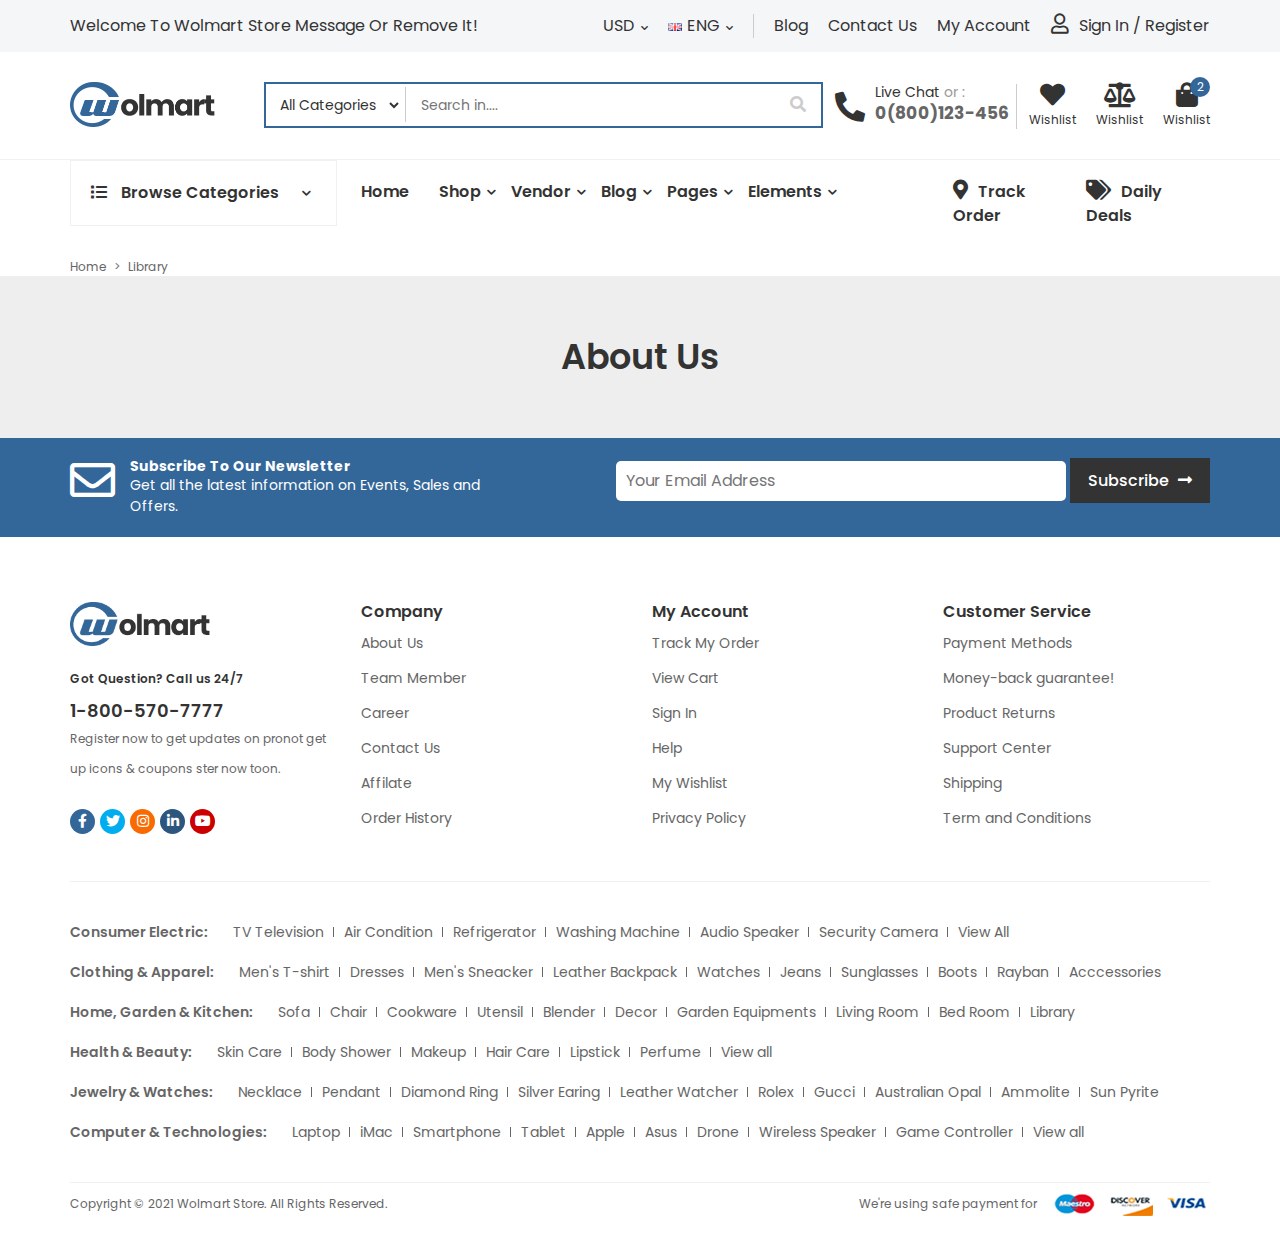
<file: pages.html>
<!DOCTYPE html>
<html lang="en">

<head>
    <meta charset="UTF-8">
    <meta http-equiv="X-UA-Compatible" content="IE=edge">
    <meta name="viewport" content="width=device-width, initial-scale=1.0">
    <title>Project Wolmart</title>
    <link rel="icon" href="images/favicon">
    <link rel="stylesheet" href="css/bootstrap.min.css">
    <link rel="stylesheet" href="css/all.min.css">
    <link rel="stylesheet" href="css/jzoom.css">
    <link rel="stylesheet" href="css/pignose.calendar.min.css">
    <link rel="stylesheet" href="css/slick.css">
    <link rel="stylesheet" href="css/style.css">
</head>

<body>
    <!-- ========== Header Part Start ========== -->
    <header id="main_header">
        <div class="container px-lg-0">
            <div class="row">
                <div class="col-lg-5">
                    <div class="header_left">
                        <p>Welcome to Wolmart Store message or remove it!</p>
                    </div>
                </div>
                <div class="col-lg-7">
                    <div class="header_right d-flex justify-content-end">
                        <div class="currancy">
                            <ul>
                                <li><a href="#">USD<i class="fas fa-chevron-down"></i></a>
                                    <ul>
                                        <li><a href="#">USD</a></li>
                                        <li><a href="#">EUR</a></li>
                                    </ul>
                                </li>
                            </ul>
                        </div>
                        <div class="language">
                            <ul>
                                <li><img src="images/index/eng.png" alt="eng"><a href="#">ENG<i
                                            class="fas fa-chevron-down"></i></a>
                                    <ul>
                                        <li><img src="images/index/eng.png" alt="eng"><a href="#">ENG</a></li>
                                        <li><img src="images/index/fra.png" alt="fra"><a href="#">FRA</a></li>
                                    </ul>
                                </li>
                            </ul>
                        </div>
                        <div class="gap"></div>
                        <div class="header_mennu">
                            <ul class="d-flex">
                                <li><a href="#">Blog</a></li>
                                <li><a href="#">Contact Us</a></li>
                                <li><a href="#">My Account</a></li>
                            </ul>
                        </div>
                        <div class="account">
                            <ul>
                                <li><i class="far fa-user"></i><a href="#" data-bs-toggle="modal"
                                        data-bs-target="#exampleModal">Sign In</a><span>/</span><a href="#"
                                        data-bs-toggle="modal" data-bs-target="#exampleModal">Register</a>
                                </li>
                            </ul>
                        </div>
                    </div>
                </div>
            </div>
        </div>

        <!-- Header Modal Start -->
        <div class="modal fade" id="exampleModal" tabindex="-1" aria-labelledby="exampleModalLabel" aria-hidden="true">
            <div class="modal-dialog">
                <div class="modal-content header-modal-content">
                    <button type="button" class="btn-close" data-bs-dismiss="modal" aria-label="Close"></button>
                    <div class="header-modal-header">
                        <ul class="nav nav-pills mb-3" id="pills-tab" role="tablist">
                            <li class="nav-item" role="presentation">
                                <button class="nav-link active" id="pills-home-tab" data-bs-toggle="pill"
                                    data-bs-target="#pills-home" type="button" role="tab" aria-controls="pills-home"
                                    aria-selected="true">SIGN IN</button>
                            </li>
                            <li class="nav-item" role="presentation">
                                <button class="nav-link" id="pills-profile-tab" data-bs-toggle="pill"
                                    data-bs-target="#pills-profile" type="button" role="tab"
                                    aria-controls="pills-profile" aria-selected="false">SIGN UP</button>
                            </li>
                        </ul>
                    </div>
                    <div class="header-modal-body">
                        <div class="tab-content" id="pills-tabContent">
                            <div class="tab-pane fade show active" id="pills-home" role="tabpanel"
                                aria-labelledby="pills-home-tab">
                                <form>
                                    <div class="mb-3">
                                        <label for="exampleInputEmail1" class="form-label">Username or
                                            email address *</label>
                                        <input type="email" class="form-control" id="exampleInputEmail1"
                                            aria-describedby="emailHelp">
                                    </div>
                                    <div class="mb-3">
                                        <label for="exampleInputPassword1" class="form-label">Password *</label>
                                        <input type="password" class="form-control" id="exampleInputPassword1">
                                    </div>
                                    <div class="mb-3 form-check justify-content-between">
                                        <input type="checkbox" class="form-check-input" id="exampleCheck1">
                                        <label class="form-check-label" for="exampleCheck1">Remember
                                            me</label>
                                        <a href="#" class="lost_pass">Last your password?</a>
                                    </div>
                                    <button type="submit" class="btn btn-primary">Sign In</button>
                                </form>
                            </div>
                            <div class="tab-pane fade" id="pills-profile" role="tabpanel"
                                aria-labelledby="pills-profile-tab">
                                <form>
                                    <div class="mb-3">
                                        <label for="exampleInputEmail1" class="form-label">Username or
                                            email address *</label>
                                        <input type="email" class="form-control" id="exampleInputEmail1"
                                            aria-describedby="emailHelp">
                                    </div>
                                    <div class="mb-3">
                                        <label for="exampleInputPassword1" class="form-label">Password</label>
                                        <input type="password" class="form-control" id="exampleInputPassword1">
                                    </div>
                                    <p class="form_two_p">Your personal data will be used to support your experience
                                        throughout this website, to manage access to your account, and
                                        for other purposes described in our <span><a href="#"
                                                class="privacy_policy">privacy policy.</a></span></p>

                                    <a href="#" class="vendor">Signup as a vendor?</a>
                                    <div class="mb-3 form-check">
                                        <input type="checkbox" class="form-check-input" id="exampleCheck1">
                                        <label class="form-check-label" for="exampleCheck1">I agree to the <a href="#"
                                                class="privacy_policy">privacy policy</a></label>
                                    </div>
                                    <button type="submit" class="btn btn-primary">Submit</button>
                                </form>
                            </div>
                        </div>
                    </div>
                    <div class="header-modal-footer">
                        <p>Sign in with social account</p>
                        <ul class="d-flex justify-content-lg-center">
                            <li><a href="#" class="moadl_f"><i class="fab fa-facebook-f"></i></a></li>
                            <li><a href="#" class="moadl_t"><i class="fab fa-twitter"></i></a></li>
                            <li><a href="#" class="moadl_i"><i class="fab fa-instagram"></i></a></li>
                        </ul>
                    </div>
                </div>
            </div>
        </div>
        <!-- Header modal End -->
    </header>
    <!-- ========== Header Part End ========== -->

    <!-- ========== logo Part Start ========== -->
    <section id="logo">
        <div class="container px-lg-0">
            <div class="row">
                <div class="col-lg-2">
                    <div class="logo d-flex align-items-center">
                        <a href="#"><img src="images/index/logo.png" alt="logo"></a>
                    </div>
                </div>
                <div class="col-lg-6">
                    <div class="logo_search d-flex justify-content-center align-items-center">
                        <form class="d-flex justify-content-end">
                            <select aria-label="Default select example">
                                <option selected>All Categories</option>
                                <option value="1">Fasion</option>
                                <option value="2">Furniture</option>
                                <option value="3">Shoe</option>
                                <option value="4">Sports</option>
                                <option value="5">Games</option>
                                <option value="6">Clothing</option>
                                <option value="7">Kitchen</option>
                                <option value="8">Computer</option>
                                <option value="9">Electronics</option>
                            </select>
                            <div class="gap"></div>
                            <div>
                                <input type="text" placeholder="Search in....">
                            </div>
                            <button type="submit"><i class="fas fa-search"></i></button>
                        </form>
                    </div>
                </div>
                <div class="col-lg-4">
                    <div class="logo_right d-flex justify-content-end align-items-center">
                        <a href="callto: 0(800)123-456">
                            <i class="fas fa-phone-alt"></i>
                            <h5>Live Chat <span>or :</span></h5>
                            <p>0(800)123-456</p>
                        </a>

                        <a href="#">
                            <i class="fas fa-heart"></i>
                            <p>Wishlist</p>
                        </a>
                        <a href="#">
                            <i class="fas fa-balance-scale"></i>
                            <p>Wishlist</p>
                        </a>
                        <a data-bs-toggle="offcanvas" data-bs-target="#offcanvasRight" aria-controls="offcanvasRight"
                            href="#">
                            <i class="fas fa-shopping-bag"></i>
                            <p>Wishlist</p>
                            <span>2</span>
                        </a>
                        <div class="offcanvas offcanvas-end shop_chart" tabindex="-1" id="offcanvasRight"
                            aria-labelledby="offcanvasRightLabel">
                            <div class="offcanvas-header shop_header">
                                <h5 id="offcanvasRightLabel">Shopping Cart</h5>
                                <button type="button" class="btn-close text-reset" data-bs-dismiss="offcanvas"
                                    aria-label="Close">Close <i class="fas fa-long-arrow-alt-right"></i></button>
                            </div>
                            <div class="offcanvas-body shop_body">
                                <div class="shop_card d-flex">
                                    <div class="card_left">
                                        <a href="#" class="product-name">Beige knitted elas tic runner shoes</a>
                                        <p> 1 <i class="fas fa-times"></i> <span>$25.68</span> </p>
                                    </div>
                                    <div class="card_right">
                                        <a href="#"><img src="images/index/product-1.jpg" alt="product-1"></a>
                                        <button class="shop_img_close"><i class="fas fa-times"></i></button>
                                    </div>
                                </div>
                                <div class="shop_card d-flex">
                                    <div class="card_left">
                                        <a href="#" class="product-name">Blue utility pina
                                            fore denim dress</a>
                                        <p> 1 <i class="fas fa-times"></i> <span>$32.99</span> </p>
                                    </div>
                                    <div class="card_right">
                                        <a href="#"><img src="images/index/product-2.jpg" alt="product-2"></a>
                                        <button class="shop_img_close"><i class="fas fa-times"></i></button>
                                    </div>
                                </div>
                            </div>
                            <div class="shop_footer">
                                <div class="total_cost d-flex justify-content-lg-between">
                                    <p>Subtotal:</p>
                                    <p>$58.67</p>
                                </div>
                                <div class="shop_action d-flex">
                                    <button>View Cart</button>
                                    <button>Checkout</button>
                                </div>
                            </div>
                        </div>
                    </div>
                </div>
            </div>
        </div>
    </section>
    <!-- ========== logo Part End ========== -->

    <!-- ========== Navigation Part Start ========== -->
    <nav id="main_nav">
        <div class="container px-lg-0">
            <div class="row">
                <div class="col-lg-3">
                    <div class="nav_left">
                        <div class="browse_mega_dropdown shop_browse_mega_dropdown">
                            <a class="browse_mega_dropdown_button" href="#">
                                <i class="fas fa-list"></i>
                                Browse Categories
                                <i class="fas fa-chevron-down"></i>
                            </a>
                            <ul>
                                <li>
                                    <a href="#">
                                        <i class="fas fa-tshirt"></i>
                                        Fasion
                                        <i class="fas fa-chevron-right"></i>
                                    </a>
                                    <div class="mega_fasion_dropdown">
                                        <div class="row">
                                            <div class="col-lg-4">
                                                <div class="fasion_man_menu">
                                                    <h5>Man</h5>
                                                    <ul>
                                                        <li><a href="#">New Arrivals</a></li>
                                                        <li><a href="#">Best Sellers</a></li>
                                                        <li><a href="#">Trending</a></li>
                                                        <li><a href="#">Clothing</a></li>
                                                        <li><a href="#">Shoes</a></li>
                                                        <li><a href="#">Bags</a></li>
                                                        <li><a href="#">Accessories</a></li>
                                                        <li><a href="#">Jewlery & Watches Sale</a></li>
                                                    </ul>
                                                </div>
                                            </div>
                                            <div class="col-lg-4">
                                                <div class="fasion_woman_menu">
                                                    <h5>Woman</h5>
                                                    <ul>
                                                        <li><a href="#">New Arrivals</a></li>
                                                        <li><a href="#">Best Sellers</a></li>
                                                        <li><a href="#">Trending</a></li>
                                                        <li><a href="#">Clothing</a></li>
                                                        <li><a href="#">Shoes</a></li>
                                                        <li><a href="#">Bags</a></li>
                                                        <li><a href="#">Accessories</a></li>
                                                        <li><a href="#">Jewlery & Watches</a></li>
                                                    </ul>
                                                </div>
                                            </div>
                                            <div class="col-lg-4">
                                                <div class="mega_fasion_dropdown_img">
                                                    <img class="img-fluid w-100" src="images/index/mega_fasion.jpg"
                                                        alt="mega_fasion">
                                                    <div class="ovrly">
                                                        <p>Get up to <span>20%Off</span></p>
                                                        <h5>Hot Sales</h5>
                                                        <a href="#">Shop Now<i
                                                                class="fas fa-long-arrow-alt-right"></i></a>
                                                    </div>
                                                </div>
                                            </div>
                                        </div>
                                    </div>
                                </li>
                                <li>
                                    <a href="#">
                                        <i class="fas fa-home"></i>
                                        Home & Garden
                                        <i class="fas fa-chevron-right"></i>
                                    </a>
                                </li>
                                <li>
                                    <a href="#">
                                        <i class="fas fa-tv"></i>
                                        Electronics
                                        <i class="fas fa-chevron-right"></i>
                                    </a>
                                </li>
                                <li>
                                    <a href="#">
                                        <i class="fas fa-couch"></i>
                                        Furniture
                                        <i class="fas fa-chevron-right"></i>
                                    </a>
                                </li>
                                <li><a href="#"><i class="fas fa-heartbeat"></i>Healthy & Beauty</a></li>
                                <li><a href="#"><i class="fas fa-gift"></i>Gift Ideas</a></li>
                                <li><a href="#"><i class="fas fa-gamepad"></i>Toy & Games</a></li>
                                <li><a href="#"><i class="fas fa-utensils"></i>Cooking</a></li>
                                <li><a href="#"><i class="fas fa-mobile-alt"></i>Smart Phones</a></li>
                                <li><a href="#"><i class="fas fa-camera"></i>Cameras & Photo</a></li>
                                <li><a href="#"><i class="far fa-gem"></i>Accessories</a></li>
                                <li><a href="#" class="all_categories">View All Categories <i
                                            class="fas fa-chevron-right"></i></a></li>
                            </ul>
                        </div>
                    </div>
                </div>
                <!-- Menu middle start -->
                <div class="col-lg-6">
                    <div class="nav_mid">
                        <ul class="main_menu d-flex">
                            <li><a href="index.html">Home</a></li>
                            <li>
                                <a href="shop.html">Shop <i class="fas fa-chevron-down"></i></a>
                                <div class="mega_shop_menu">
                                    <div class="row">
                                        <div class="col-lg-3">
                                            <div class="shop_menu">
                                                <h4>Shop Pages</h4>
                                                <ul>
                                                    <li><a href="#">Banner With Sidebar</a></li>
                                                    <li><a href="#">Boxed Banner</a></li>
                                                    <li><a href="#">Full Width Banner</a></li>
                                                    <li><a href="#">Horizontal Filter <span class="hot">Hot</span></a>
                                                    </li>
                                                    <li><a href="#">Off Canvas Sidebar <span class="new">New</span></a>
                                                    </li>
                                                    <li><a href="#">Infinite Ajax Scroll</a></li>
                                                    <li><a href="#">Right Sidebar</a></li>
                                                    <li><a href="#">Both Sidebar</a></li>
                                                </ul>
                                            </div>
                                        </div>
                                        <div class="col-lg-3">
                                            <div class="shop_menu">
                                                <h4>Shop Layouts</h4>
                                                <ul>
                                                    <li><a href="#">3 Columns Mode</a></li>
                                                    <li><a href="#">4 Columns Mode</a></li>
                                                    <li><a href="#">5 Columns Mode</a></li>
                                                    <li><a href="#">6 Columns Mode</a></li>
                                                    <li><a href="#">7 Columns Mode</a></li>
                                                    <li><a href="#">8 Columns Mode</a></li>
                                                    <li><a href="#">List Mode</a></li>
                                                    <li><a href="#">List Mode With Sidebar</a></li>
                                                </ul>
                                            </div>
                                        </div>
                                        <div class="col-lg-3">
                                            <div class="shop_menu">
                                                <h4>Product Pages</h4>
                                                <ul>
                                                    <li><a href="#">Variable Product</a></li>
                                                    <li><a href="#">Featured & Sale</a></li>
                                                    <li><a href="#">Data In Accordion</a></li>
                                                    <li><a href="#">Data In Sections</a></li>
                                                    <li><a href="#">Image Swatch</a></li>
                                                    <li><a href="#">Extended Info</a></li>
                                                    <li><a href="#">Without Sidebar</a></li>
                                                    <li><a href="#">360o & Video <span class="new">New</span></a></li>
                                                </ul>
                                            </div>
                                        </div>
                                        <div class="col-lg-3">
                                            <div class="shop_menu">
                                                <h4>Product Layouts</h4>
                                                <ul>
                                                    <li><a href="#">Default <span class="hot">Hot</span></a></li>
                                                    <li><a href="#">Vertical Thumbs</a></li>
                                                    <li><a href="#">Grid Images</a></li>
                                                    <li><a href="#">Masonry</a></li>
                                                    <li><a href="#">Gallery</a></li>
                                                    <li><a href="#">Sticky Info</a></li>
                                                    <li><a href="#">Sticky Thumbs</a></li>
                                                    <li><a href="#">Sticky Both</a></li>
                                                </ul>
                                            </div>
                                        </div>
                                    </div>
                                </div>
                            </li>
                            <li>
                                <a href="vendor.html">Vendor <i class="fas fa-chevron-down"></i></a>
                                <div class="vendor_dropdown">
                                    <ul>
                                        <li>
                                            <a href="#">Store Listing <i class="fas fa-chevron-right"></i></a>
                                            <ul>
                                                <li><a href="#">Store listing 1</a></li>
                                                <li><a href="#">Store listing 2</a></li>
                                                <li><a href="#">Store listing 3</a></li>
                                                <li><a href="#">Store listing 4</a></li>
                                            </ul>
                                        </li>
                                        <li>
                                            <a href="#">Vendor Store <i class="fas fa-chevron-right"></i></a>
                                            <ul>
                                                <li><a href="#">Vendor Store 1</a></li>
                                                <li><a href="#">Vendor Store 2</a></li>
                                                <li><a href="#">Vendor Store 3</a></li>
                                                <li><a href="#">Vendor Store 4</a></li>
                                            </ul>
                                        </li>
                                    </ul>
                                </div>
                            </li>
                            <li>
                                <a href="blog.html">Blog <i class="fas fa-chevron-down"></i></a>
                            </li>
                            <li>
                                <a href="pages.html">Pages <i class="fas fa-chevron-down"></i></a>
                            </li>
                            <li>
                                <a href="elements.html">Elements <i class="fas fa-chevron-down"></i></a>
                            </li>
                        </ul>
                    </div>
                </div>
                <!-- Menu middle end -->
                <div class="col-lg-3">
                    <div class="nav_right d-flex justify-content-end">
                        <a href="#"><i class="fas fa-map-marker-alt"></i>Track Order</a>
                        <a href="#"><i class="fas fa-tags"></i>Daily Deals</a>
                    </div>
                </div>
            </div>
        </div>
    </nav>
    <!-- ========== Navigation Part End ========== -->

    <!-- ========== BreadCrumb Part Start ========== -->
    <section id="bread_crumb">
        <div class="container px-lg-0">
            <div class="row">
                <div class="col-lg-12">
                    <nav style="--bs-breadcrumb-divider: '>';" aria-label="breadcrumb">
                        <ol class="breadcrumb">
                            <li class="breadcrumb-item"><a href="#">Home</a></li>
                            <li class="breadcrumb-item active" aria-current="page">Library</li>
                        </ol>
                    </nav>
                </div>
            </div>
        </div>
    </section>
    <!-- ========== BreadCrumb Part End ========== -->

    <!-- ========== Banner Part Start ========== -->
    <section id="blog_banner" style="background: #eee; padding: 60px 0;">
        <div class="container px-lg-0 text-center">
            <h1 style="font-size: 35px; font-weight: 600; color: #333;">About Us</h1>
        </div>
    </section>
    <!-- ========== Banner Part End ========== -->






    <!-- ========== Subscribe Part start ========== -->
    <section id="subs">
        <div class="container px-lg-0">
            <div class="row">
                <div class="col-lg-5 align-self-center">
                    <div class="subs_content d-flex">
                        <div class="subs_icon">
                            <i class="far fa-envelope"></i>
                        </div>
                        <div class="subs_text">
                            <h5>Subscribe To Our Newsletter</h5>
                            <p>Get all the latest information on Events, Sales and Offers. </p>
                        </div>
                    </div>
                </div>
                <div class="col-lg-7">
                    <div class="subs_form text-end">
                        <form action="#">
                            <input type="text" placeholder="Your Email Address">
                            <button>Subscribe <i class="fas fa-long-arrow-alt-right"></i></button>
                        </form>
                    </div>
                </div>
            </div>
        </div>
    </section>
    <!-- ========== Subscribe Part End ========== -->

    <!-- ========== Footer Part Start ========== -->
    <footer id="footer">
        <div class="container px-lg-0">
            <!-- footer top -->
            <div class="footer_top">
                <div class="row">
                    <div class="col-lg-3">
                        <div class="footer_cntct">
                            <img class="img-fluid" src="images/index/logo_footer.png" alt="logo_footer">
                            <h5>Got Question? Call us 24/7</h5>
                            <a href="callto:1-800-570-7777">1-800-570-7777</a>
                            <p>Register now to get updates on pronot get up icons & coupons ster now toon. </p>
                            <ul class="d-flex">
                                <li><a href="#"><i class="fab fa-facebook-f"></i></a></li>
                                <li><a href="#"><i class="fab fa-twitter"></i></a></li>
                                <li><a href="#"><i class="fab fa-instagram"></i></a></li>
                                <li><a href="#"><i class="fab fa-linkedin-in"></i></a></li>
                                <li><a href="#"><i class="fab fa-youtube"></i></a></li>
                            </ul>
                        </div>
                    </div>
                    <div class="col-lg-3">
                        <div class="footer_top_menu">
                            <h2>Company</h2>
                            <ul>
                                <li><a href="#">About Us </a></li>
                                <li><a href="#">Team Member</a></li>
                                <li><a href="#">Career</a></li>
                                <li><a href="#">Contact Us</a></li>
                                <li><a href="#">Affilate</a></li>
                                <li><a href="#">Order History</a></li>
                            </ul>
                        </div>
                    </div>
                    <div class="col-lg-3">
                        <div class="footer_top_menu">
                            <h2>My Account</h2>
                            <ul>
                                <li><a href="#">Track My Order</a></li>
                                <li><a href="#">View Cart</a></li>
                                <li><a href="#">Sign In</a></li>
                                <li><a href="#">Help</a></li>
                                <li><a href="#">My Wishlist</a></li>
                                <li><a href="#">Privacy Policy</a></li>
                            </ul>
                        </div>
                    </div>
                    <div class="col-lg-3">
                        <div class="footer_top_menu">
                            <h2>Customer Service</h2>
                            <ul>
                                <li><a href="#">Payment Methods</a></li>
                                <li><a href="#">Money-back guarantee!</a></li>
                                <li><a href="#">Product Returns</a></li>
                                <li><a href="#">Support Center</a></li>
                                <li><a href="#">Shipping</a></li>
                                <li><a href="#">Term and Conditions</a></li>
                            </ul>
                        </div>
                    </div>
                </div>
            </div>
            <!-- footer middle -->
            <div class="footer_middle">
                <div class="row">
                    <div class="col-lg-12">
                        <div class="footer_main_menu">
                            <ul class="d-flex">
                                <li>
                                    <h4>Consumer Electric:</h4>
                                </li>
                                <li><a href="#">TV Television</a></li>
                                <li><a href="#">Air Condition</a></li>
                                <li><a href="#">Refrigerator</a></li>
                                <li><a href="#">Washing Machine</a></li>
                                <li><a href="#">Audio Speaker</a></li>
                                <li><a href="#">Security Camera</a></li>
                                <li><a href="#">View All</a></li>
                            </ul>
                        </div>
                    </div>
                </div>
                <div class="row">
                    <div class="col-lg-12">
                        <div class="footer_main_menu">

                            <ul class="d-flex">
                                <li>
                                    <h4>Clothing & Apparel:</h4>
                                </li>
                                <li><a href="#">Men's T-shirt</a></li>
                                <li><a href="#">Dresses</a></li>
                                <li><a href="#">Men's Sneacker</a></li>
                                <li><a href="#">Leather Backpack</a></li>
                                <li><a href="#">Watches</a></li>
                                <li><a href="#">Jeans</a></li>
                                <li><a href="#">Sunglasses</a></li>
                                <li><a href="#">Boots</a></li>
                                <li><a href="#">Rayban</a></li>
                                <li><a href="#">Acccessories</a></li>
                            </ul>
                        </div>
                    </div>
                </div>
                <div class="row">
                    <div class="col-lg-12">
                        <div class="footer_main_menu">

                            <ul class="d-flex">
                                <li>
                                    <h4>Home, Garden & Kitchen: </h4>
                                </li>
                                <li><a href="#">Sofa</a></li>
                                <li><a href="#">Chair</a></li>
                                <li><a href="#">Cookware</a></li>
                                <li><a href="#">Utensil</a></li>
                                <li><a href="#">Blender</a></li>
                                <li><a href="#">Decor</a></li>
                                <li><a href="#">Garden Equipments</a></li>
                                <li><a href="#">Living Room</a></li>
                                <li><a href="#">Bed Room</a></li>
                                <li><a href="#">Library</a></li>
                            </ul>
                        </div>
                    </div>
                </div>
                <div class="row">
                    <div class="col-lg-12">
                        <div class="footer_main_menu">

                            <ul class="d-flex">
                                <li>
                                    <h4>Health & Beauty:</h4>
                                </li>
                                <li><a href="#">Skin Care</a></li>
                                <li><a href="#">Body Shower</a></li>
                                <li><a href="#">Makeup</a></li>
                                <li><a href="#">Hair Care</a></li>
                                <li><a href="#">Lipstick</a></li>
                                <li><a href="#">Perfume</a></li>
                                <li><a href="#">View all</a></li>
                            </ul>
                        </div>
                    </div>
                </div>
                <div class="row">
                    <div class="col-lg-12">
                        <div class="footer_main_menu">

                            <ul class="d-flex">
                                <li>
                                    <h4>Jewelry & Watches:</h4>
                                </li>
                                <li><a href="#">Necklace</a></li>
                                <li><a href="#">Pendant</a></li>
                                <li><a href="#">Diamond Ring</a></li>
                                <li><a href="#">Silver Earing</a></li>
                                <li><a href="#">Leather Watcher</a></li>
                                <li><a href="#">Rolex</a></li>
                                <li><a href="#">Gucci</a></li>
                                <li><a href="#">Australian Opal</a></li>
                                <li><a href="#">Ammolite</a></li>
                                <li><a href="#">Sun Pyrite</a></li>
                            </ul>
                        </div>
                    </div>
                </div>
                <div class="row">
                    <div class="col-lg-12">
                        <div class="footer_main_menu">

                            <ul class="d-flex">
                                <li>
                                    <h4>Computer & Technologies:</h4>
                                </li>
                                <li><a href="#">Laptop</a></li>
                                <li><a href="#">iMac</a></li>
                                <li><a href="#">Smartphone</a></li>
                                <li><a href="#">Tablet</a></li>
                                <li><a href="#">Apple</a></li>
                                <li><a href="#">Asus</a></li>
                                <li><a href="#">Drone</a></li>
                                <li><a href="#">Wireless Speaker</a></li>
                                <li><a href="#">Game Controller</a></li>
                                <li><a href="#">View all</a></li>
                            </ul>
                        </div>
                    </div>
                </div>
            </div>
            <!-- footer bottom -->
            <div class="footer_bottom">
                <div class="row">
                    <div class="col-lg-6">
                        <div class="copy_text">
                            <p>Copyright © 2021 Wolmart Store. All Rights Reserved.</p>
                        </div>
                    </div>
                    <div class="col-lg-6">
                        <div class="copy_payment text-end">
                            <p>We're using safe payment for</p>
                            <img src="images/index/payment.png" alt="payment">
                        </div>
                    </div>
                </div>
            </div>
        </div>
    </footer>
    <!-- ========== Footer Part End ========== -->



    <!-- ========== js link ========== -->

    <!-- JQuery -->
    <script src="js/jquery-1.12.4.min.js"></script>
    <!-- bootstrap -->
    <script src="js/bootstrap.bundle.min.js"></script>
    <!-- Slick -->
    <script src="js/slick.min.js"></script>
    <!-- zoom -->
    <script src="js/Jzoom.min.js"></script>
    <!-- Countdown -->
    <script src="js/jquery.countdown.min.js"></script>
    <!-- Calender -->
    <script src="js/pignose.calendar.min.js"></script>  
    <!-- handle counter -->
    <script src="js/handleCounter.js"></script>
    <!-- main js -->
    <script src="js/script.js"></script>
</body>

</html>
</file>
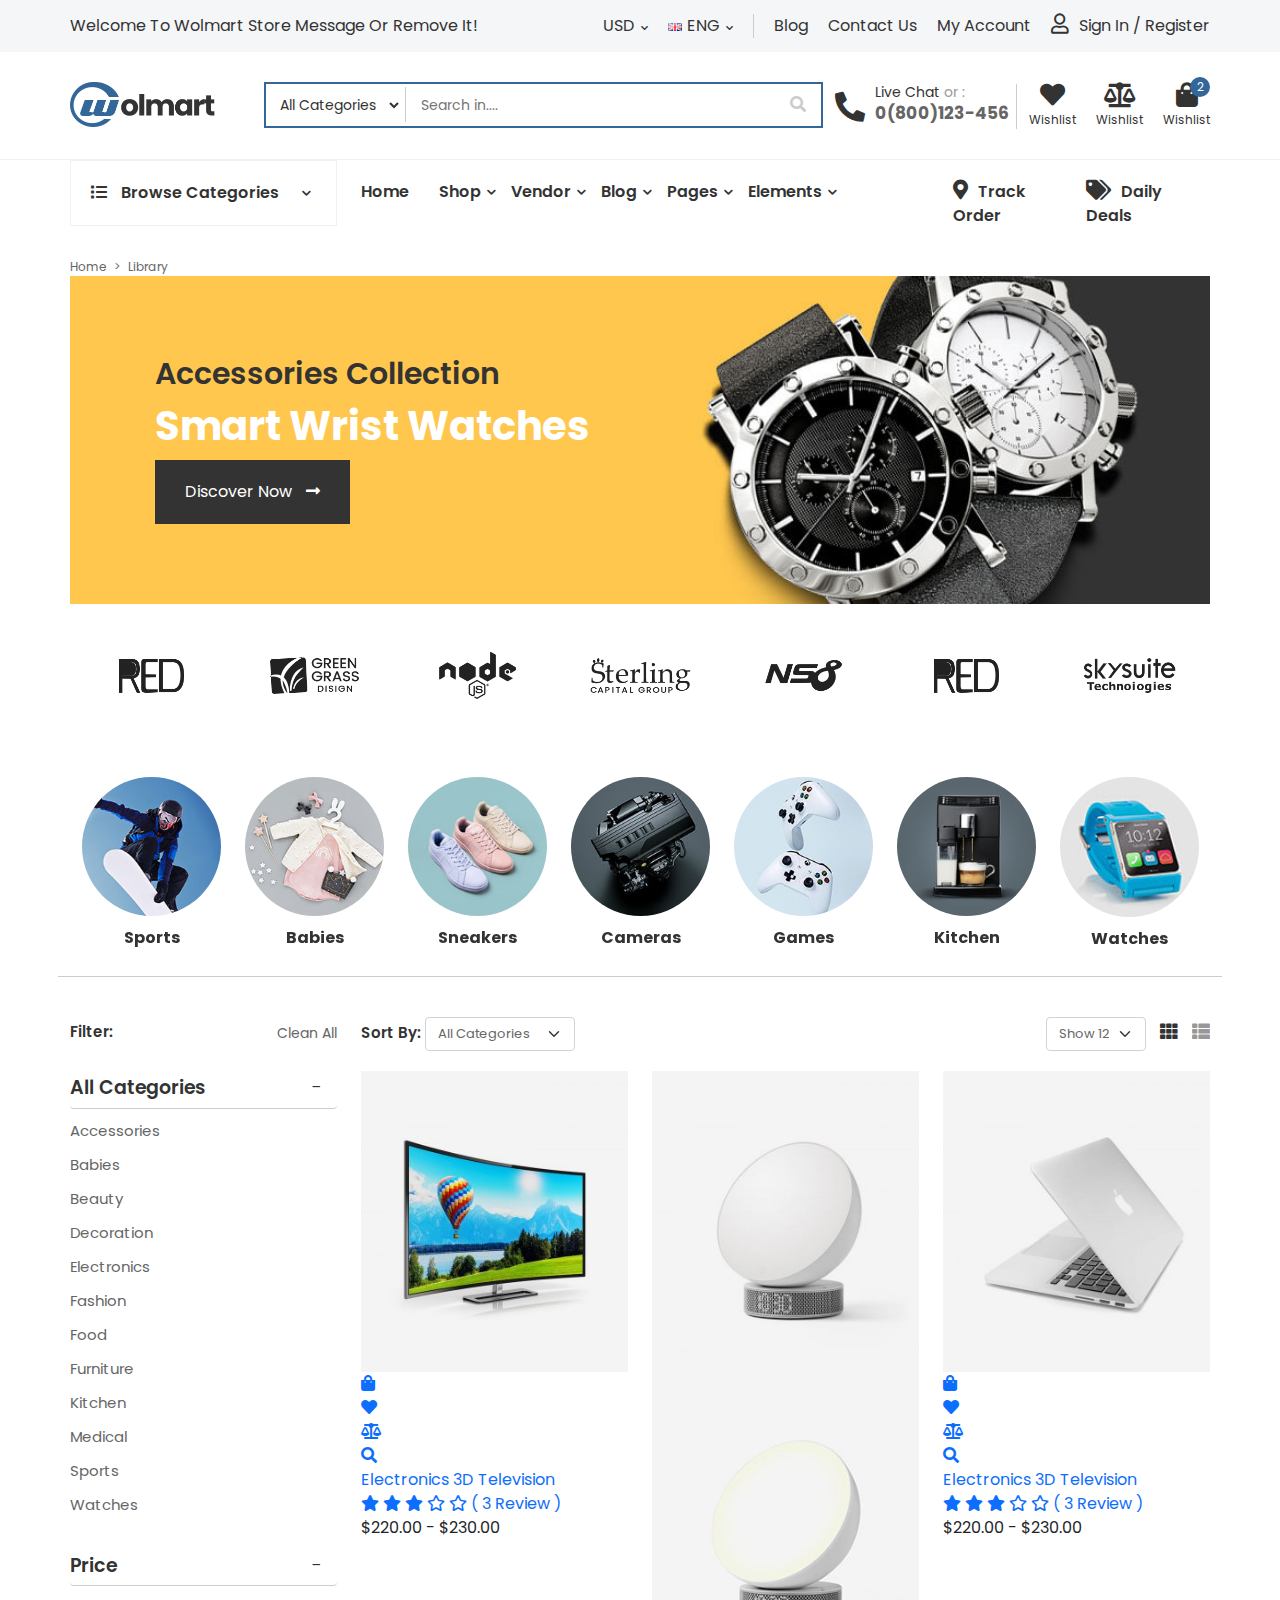
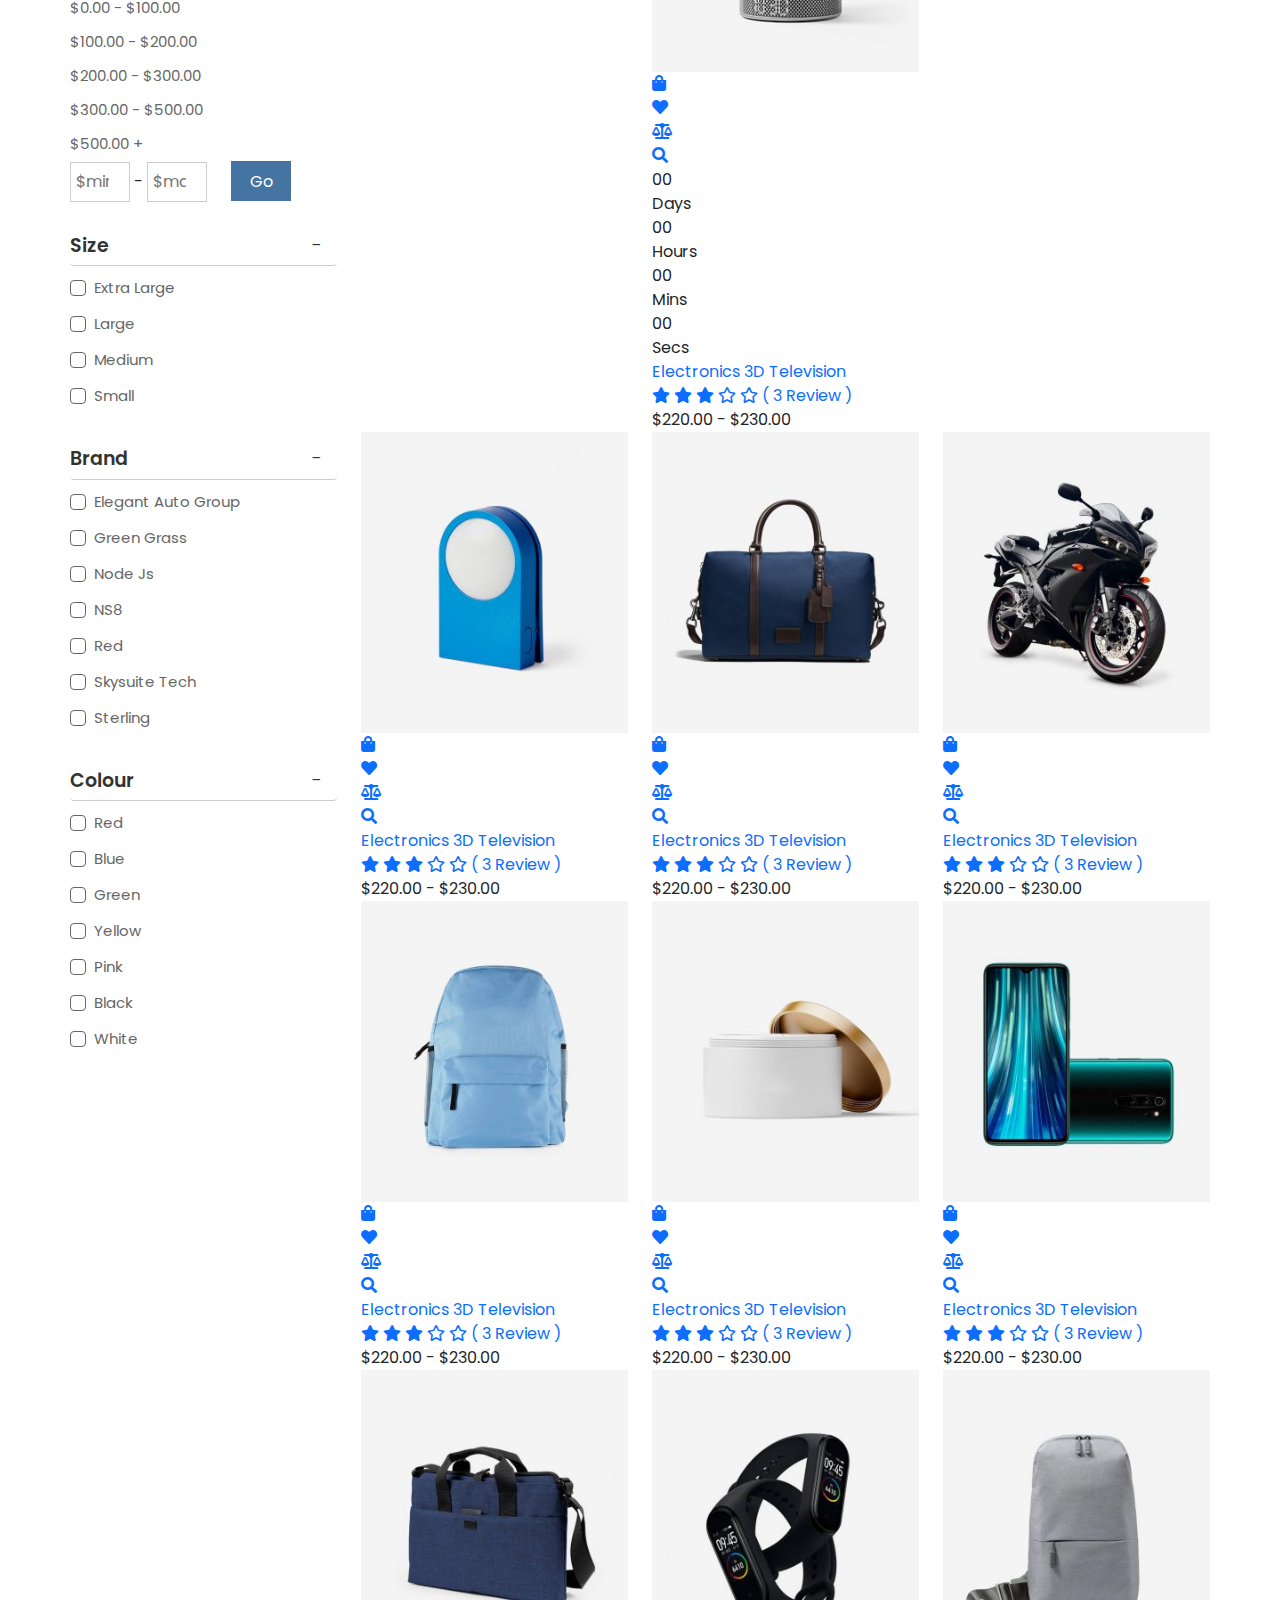
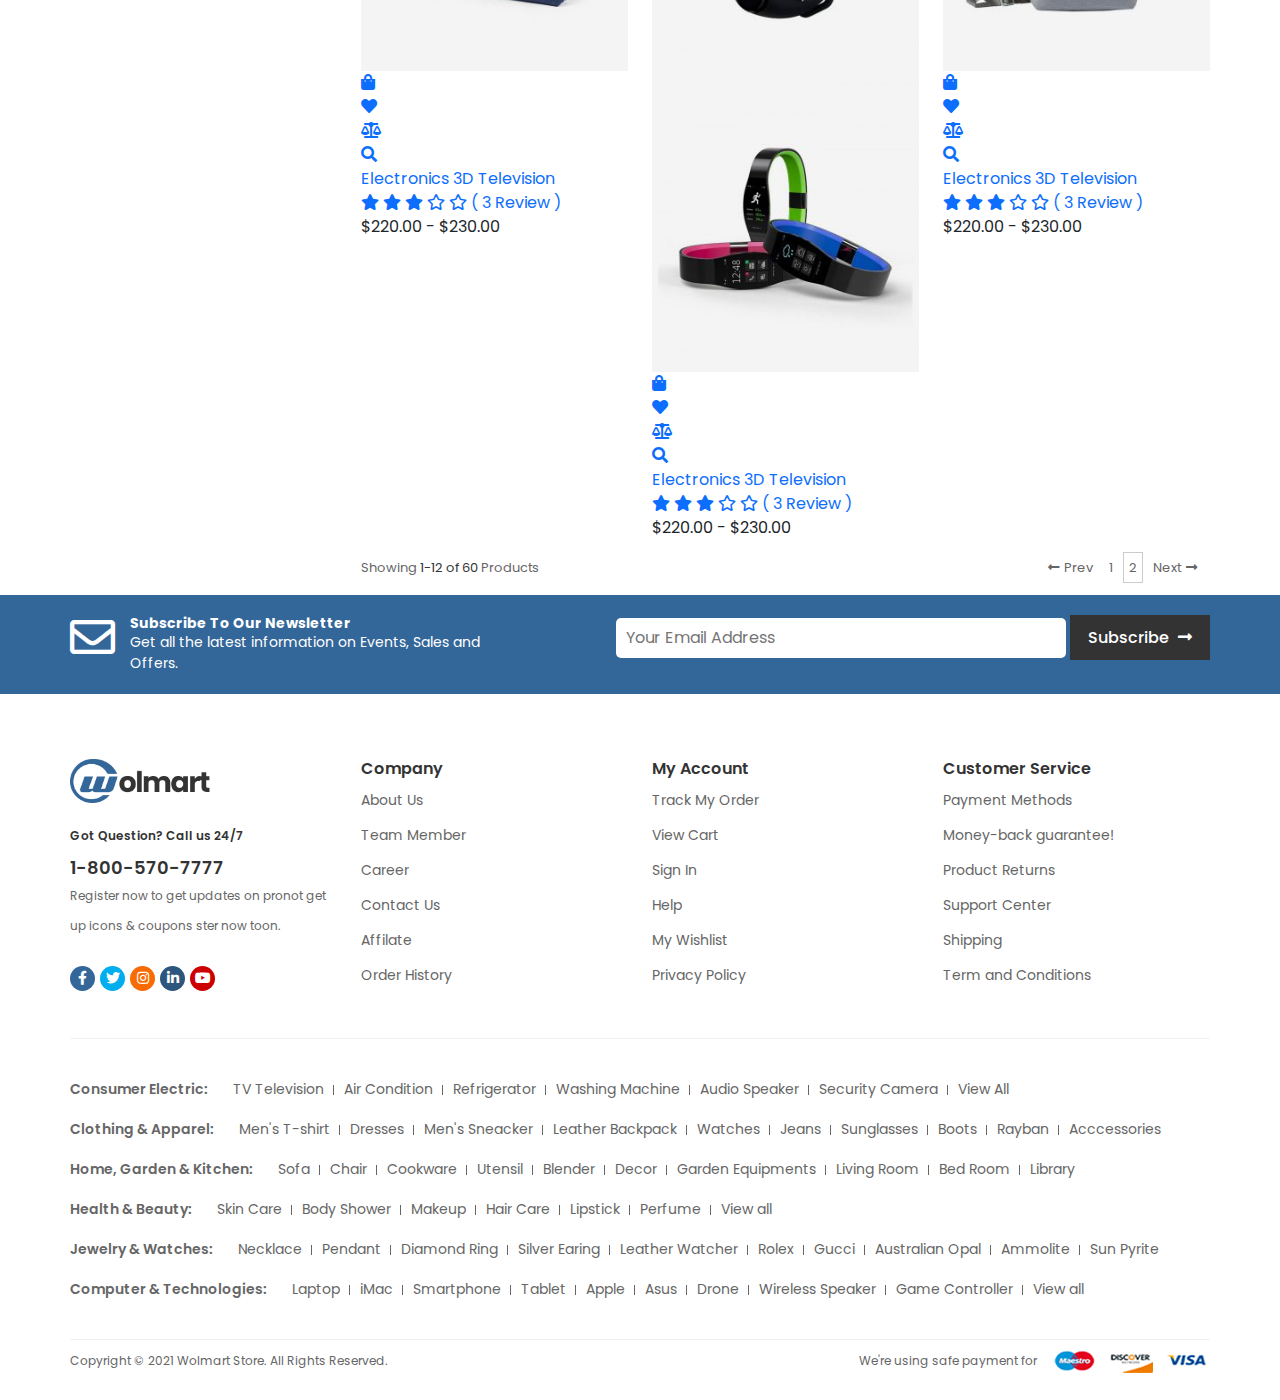
<file: shop.html>
<!DOCTYPE html>
<html lang="en">

<head>
    <meta charset="UTF-8">
    <meta http-equiv="X-UA-Compatible" content="IE=edge">
    <meta name="viewport" content="width=device-width, initial-scale=1.0">
    <title>Project Wolmart</title>
    <link rel="icon" href="images/favicon">
    <link rel="stylesheet" href="css/bootstrap.min.css">
    <link rel="stylesheet" href="css/all.min.css">
    <link rel="stylesheet" href="css/jzoom.css">
    <link rel="stylesheet" href="css/pignose.calendar.min.css">
    <link rel="stylesheet" href="css/slick.css">
    <link rel="stylesheet" href="css/style.css">
</head>

<body>
    <!-- ========== Header Part Start ========== -->
    <header id="main_header">
        <div class="container px-lg-0">
            <div class="row">
                <div class="col-lg-5">
                    <div class="header_left">
                        <p>Welcome to Wolmart Store message or remove it!</p>
                    </div>
                </div>
                <div class="col-lg-7">
                    <div class="header_right d-flex justify-content-end">
                        <div class="currancy">
                            <ul>
                                <li><a href="#">USD<i class="fas fa-chevron-down"></i></a>
                                    <ul>
                                        <li><a href="#">USD</a></li>
                                        <li><a href="#">EUR</a></li>
                                    </ul>
                                </li>
                            </ul>
                        </div>
                        <div class="language">
                            <ul>
                                <li><img src="images/index/eng.png" alt="eng"><a href="#">ENG<i
                                            class="fas fa-chevron-down"></i></a>
                                    <ul>
                                        <li><img src="images/index/eng.png" alt="eng"><a href="#">ENG</a></li>
                                        <li><img src="images/index/fra.png" alt="fra"><a href="#">FRA</a></li>
                                    </ul>
                                </li>
                            </ul>
                        </div>
                        <div class="gap"></div>
                        <div class="header_mennu">
                            <ul class="d-flex">
                                <li><a href="#">Blog</a></li>
                                <li><a href="#">Contact Us</a></li>
                                <li><a href="#">My Account</a></li>
                            </ul>
                        </div>
                        <div class="account">
                            <ul>
                                <li><i class="far fa-user"></i><a href="#" data-bs-toggle="modal"
                                        data-bs-target="#exampleModal">Sign In</a><span>/</span><a href="#"
                                        data-bs-toggle="modal" data-bs-target="#exampleModal">Register</a>
                                </li>
                            </ul>
                        </div>
                    </div>
                </div>
            </div>
        </div>

        <!-- Header Modal Start -->
        <div class="modal fade" id="exampleModal" tabindex="-1" aria-labelledby="exampleModalLabel" aria-hidden="true">
            <div class="modal-dialog">
                <div class="modal-content header-modal-content">
                    <button type="button" class="btn-close" data-bs-dismiss="modal" aria-label="Close"></button>
                    <div class="header-modal-header">
                        <ul class="nav nav-pills mb-3" id="pills-tab" role="tablist">
                            <li class="nav-item" role="presentation">
                                <button class="nav-link active" id="pills-home-tab" data-bs-toggle="pill"
                                    data-bs-target="#pills-home" type="button" role="tab" aria-controls="pills-home"
                                    aria-selected="true">SIGN IN</button>
                            </li>
                            <li class="nav-item" role="presentation">
                                <button class="nav-link" id="pills-profile-tab" data-bs-toggle="pill"
                                    data-bs-target="#pills-profile" type="button" role="tab"
                                    aria-controls="pills-profile" aria-selected="false">SIGN UP</button>
                            </li>
                        </ul>
                    </div>
                    <div class="header-modal-body">
                        <div class="tab-content" id="pills-tabContent">
                            <div class="tab-pane fade show active" id="pills-home" role="tabpanel"
                                aria-labelledby="pills-home-tab">
                                <form>
                                    <div class="mb-3">
                                        <label for="exampleInputEmail1" class="form-label">Username or
                                            email address *</label>
                                        <input type="email" class="form-control" id="exampleInputEmail1"
                                            aria-describedby="emailHelp">
                                    </div>
                                    <div class="mb-3">
                                        <label for="exampleInputPassword1" class="form-label">Password *</label>
                                        <input type="password" class="form-control" id="exampleInputPassword1">
                                    </div>
                                    <div class="mb-3 form-check justify-content-between">
                                        <input type="checkbox" class="form-check-input" id="exampleCheck1">
                                        <label class="form-check-label" for="exampleCheck1">Remember
                                            me</label>
                                        <a href="#" class="lost_pass">Last your password?</a>
                                    </div>
                                    <button type="submit" class="btn btn-primary">Sign In</button>
                                </form>
                            </div>
                            <div class="tab-pane fade" id="pills-profile" role="tabpanel"
                                aria-labelledby="pills-profile-tab">
                                <form>
                                    <div class="mb-3">
                                        <label for="exampleInputEmail1" class="form-label">Username or
                                            email address *</label>
                                        <input type="email" class="form-control" id="exampleInputEmail1"
                                            aria-describedby="emailHelp">
                                    </div>
                                    <div class="mb-3">
                                        <label for="exampleInputPassword1" class="form-label">Password</label>
                                        <input type="password" class="form-control" id="exampleInputPassword1">
                                    </div>
                                    <p class="form_two_p">Your personal data will be used to support your experience
                                        throughout this website, to manage access to your account, and
                                        for other purposes described in our <span><a href="#"
                                                class="privacy_policy">privacy policy.</a></span></p>

                                    <a href="#" class="vendor">Signup as a vendor?</a>
                                    <div class="mb-3 form-check">
                                        <input type="checkbox" class="form-check-input" id="exampleCheck1">
                                        <label class="form-check-label" for="exampleCheck1">I agree to the <a href="#"
                                                class="privacy_policy">privacy policy</a></label>
                                    </div>
                                    <button type="submit" class="btn btn-primary">Submit</button>
                                </form>
                            </div>
                        </div>
                    </div>
                    <div class="header-modal-footer">
                        <p>Sign in with social account</p>
                        <ul class="d-flex justify-content-lg-center">
                            <li><a href="#" class="moadl_f"><i class="fab fa-facebook-f"></i></a></li>
                            <li><a href="#" class="moadl_t"><i class="fab fa-twitter"></i></a></li>
                            <li><a href="#" class="moadl_i"><i class="fab fa-instagram"></i></a></li>
                        </ul>
                    </div>
                </div>
            </div>
        </div>
        <!-- Header modal End -->
    </header>
    <!-- ========== Header Part End ========== -->

    <!-- ========== logo Part Start ========== -->
    <section id="logo">
        <div class="container px-lg-0">
            <div class="row">
                <div class="col-lg-2">
                    <div class="logo d-flex align-items-center">
                        <a href="#"><img src="images/index/logo.png" alt="logo"></a>
                    </div>
                </div>
                <div class="col-lg-6">
                    <div class="logo_search d-flex justify-content-center align-items-center">
                        <form class="d-flex justify-content-end">
                            <select aria-label="Default select example">
                                <option selected>All Categories</option>
                                <option value="1">Fasion</option>
                                <option value="2">Furniture</option>
                                <option value="3">Shoe</option>
                                <option value="4">Sports</option>
                                <option value="5">Games</option>
                                <option value="6">Clothing</option>
                                <option value="7">Kitchen</option>
                                <option value="8">Computer</option>
                                <option value="9">Electronics</option>
                            </select>
                            <div class="gap"></div>
                            <div>
                                <input type="text" placeholder="Search in....">
                            </div>
                            <button type="submit"><i class="fas fa-search"></i></button>
                        </form>
                    </div>
                </div>
                <div class="col-lg-4">
                    <div class="logo_right d-flex justify-content-end align-items-center">
                        <a href="callto: 0(800)123-456">
                            <i class="fas fa-phone-alt"></i>
                            <h5>Live Chat <span>or :</span></h5>
                            <p>0(800)123-456</p>
                        </a>

                        <a href="#">
                            <i class="fas fa-heart"></i>
                            <p>Wishlist</p>
                        </a>
                        <a href="#">
                            <i class="fas fa-balance-scale"></i>
                            <p>Wishlist</p>
                        </a>
                        <a data-bs-toggle="offcanvas" data-bs-target="#offcanvasRight" aria-controls="offcanvasRight"
                            href="#">
                            <i class="fas fa-shopping-bag"></i>
                            <p>Wishlist</p>
                            <span>2</span>
                        </a>
                        <div class="offcanvas offcanvas-end shop_chart" tabindex="-1" id="offcanvasRight"
                            aria-labelledby="offcanvasRightLabel">
                            <div class="offcanvas-header shop_header">
                                <h5 id="offcanvasRightLabel">Shopping Cart</h5>
                                <button type="button" class="btn-close text-reset" data-bs-dismiss="offcanvas"
                                    aria-label="Close">Close <i class="fas fa-long-arrow-alt-right"></i></button>
                            </div>
                            <div class="offcanvas-body shop_body">
                                <div class="shop_card d-flex">
                                    <div class="card_left">
                                        <a href="#" class="product-name">Beige knitted elas tic runner shoes</a>
                                        <p> 1 <i class="fas fa-times"></i> <span>$25.68</span> </p>
                                    </div>
                                    <div class="card_right">
                                        <a href="#"><img src="images/index/product-1.jpg" alt="product-1"></a>
                                        <button class="shop_img_close"><i class="fas fa-times"></i></button>
                                    </div>
                                </div>
                                <div class="shop_card d-flex">
                                    <div class="card_left">
                                        <a href="#" class="product-name">Blue utility pina
                                            fore denim dress</a>
                                        <p> 1 <i class="fas fa-times"></i> <span>$32.99</span> </p>
                                    </div>
                                    <div class="card_right">
                                        <a href="#"><img src="images/index/product-2.jpg" alt="product-2"></a>
                                        <button class="shop_img_close"><i class="fas fa-times"></i></button>
                                    </div>
                                </div>
                            </div>
                            <div class="shop_footer">
                                <div class="total_cost d-flex justify-content-lg-between">
                                    <p>Subtotal:</p>
                                    <p>$58.67</p>
                                </div>
                                <div class="shop_action d-flex">
                                    <button>View Cart</button>
                                    <button>Checkout</button>
                                </div>
                            </div>
                        </div>
                    </div>
                </div>
            </div>
        </div>
    </section>
    <!-- ========== logo Part End ========== -->

    <!-- ========== Navigation Part Start ========== -->
    <nav id="main_nav">
        <div class="container px-lg-0">
            <div class="row">
                <div class="col-lg-3">
                    <div class="nav_left">
                        <div class="browse_mega_dropdown shop_browse_mega_dropdown">
                            <a class="browse_mega_dropdown_button" href="#">
                                <i class="fas fa-list"></i>
                                Browse Categories
                                <i class="fas fa-chevron-down"></i>
                            </a>
                            <ul>
                                <li>
                                    <a href="#">
                                        <i class="fas fa-tshirt"></i>
                                        Fasion
                                        <i class="fas fa-chevron-right"></i>
                                    </a>
                                    <div class="mega_fasion_dropdown">
                                        <div class="row">
                                            <div class="col-lg-4">
                                                <div class="fasion_man_menu">
                                                    <h5>Man</h5>
                                                    <ul>
                                                        <li><a href="#">New Arrivals</a></li>
                                                        <li><a href="#">Best Sellers</a></li>
                                                        <li><a href="#">Trending</a></li>
                                                        <li><a href="#">Clothing</a></li>
                                                        <li><a href="#">Shoes</a></li>
                                                        <li><a href="#">Bags</a></li>
                                                        <li><a href="#">Accessories</a></li>
                                                        <li><a href="#">Jewlery & Watches Sale</a></li>
                                                    </ul>
                                                </div>
                                            </div>
                                            <div class="col-lg-4">
                                                <div class="fasion_woman_menu">
                                                    <h5>Woman</h5>
                                                    <ul>
                                                        <li><a href="#">New Arrivals</a></li>
                                                        <li><a href="#">Best Sellers</a></li>
                                                        <li><a href="#">Trending</a></li>
                                                        <li><a href="#">Clothing</a></li>
                                                        <li><a href="#">Shoes</a></li>
                                                        <li><a href="#">Bags</a></li>
                                                        <li><a href="#">Accessories</a></li>
                                                        <li><a href="#">Jewlery & Watches</a></li>
                                                    </ul>
                                                </div>
                                            </div>
                                            <div class="col-lg-4">
                                                <div class="mega_fasion_dropdown_img">
                                                    <img class="img-fluid w-100" src="images/index/mega_fasion.jpg"
                                                        alt="mega_fasion">
                                                    <div class="ovrly">
                                                        <p>Get up to <span>20%Off</span></p>
                                                        <h5>Hot Sales</h5>
                                                        <a href="#">Shop Now<i
                                                                class="fas fa-long-arrow-alt-right"></i></a>
                                                    </div>
                                                </div>
                                            </div>
                                        </div>
                                    </div>
                                </li>
                                <li>
                                    <a href="#">
                                        <i class="fas fa-home"></i>
                                        Home & Garden
                                        <i class="fas fa-chevron-right"></i>
                                    </a>
                                </li>
                                <li>
                                    <a href="#">
                                        <i class="fas fa-tv"></i>
                                        Electronics
                                        <i class="fas fa-chevron-right"></i>
                                    </a>
                                </li>
                                <li>
                                    <a href="#">
                                        <i class="fas fa-couch"></i>
                                        Furniture
                                        <i class="fas fa-chevron-right"></i>
                                    </a>
                                </li>
                                <li><a href="#"><i class="fas fa-heartbeat"></i>Healthy & Beauty</a></li>
                                <li><a href="#"><i class="fas fa-gift"></i>Gift Ideas</a></li>
                                <li><a href="#"><i class="fas fa-gamepad"></i>Toy & Games</a></li>
                                <li><a href="#"><i class="fas fa-utensils"></i>Cooking</a></li>
                                <li><a href="#"><i class="fas fa-mobile-alt"></i>Smart Phones</a></li>
                                <li><a href="#"><i class="fas fa-camera"></i>Cameras & Photo</a></li>
                                <li><a href="#"><i class="far fa-gem"></i>Accessories</a></li>
                                <li><a href="#" class="all_categories">View All Categories <i
                                            class="fas fa-chevron-right"></i></a></li>
                            </ul>
                        </div>
                    </div>
                </div>
                <!-- Menu middle start -->
                <div class="col-lg-6">
                    <div class="nav_mid">
                        <ul class="main_menu d-flex">
                            <li><a href="index.html">Home</a></li>
                            <li>
                                <a href="shop.html">Shop <i class="fas fa-chevron-down"></i></a>
                                <div class="mega_shop_menu">
                                    <div class="row">
                                        <div class="col-lg-3">
                                            <div class="shop_menu">
                                                <h4>Shop Pages</h4>
                                                <ul>
                                                    <li><a href="#">Banner With Sidebar</a></li>
                                                    <li><a href="#">Boxed Banner</a></li>
                                                    <li><a href="#">Full Width Banner</a></li>
                                                    <li><a href="#">Horizontal Filter <span class="hot">Hot</span></a>
                                                    </li>
                                                    <li><a href="#">Off Canvas Sidebar <span class="new">New</span></a>
                                                    </li>
                                                    <li><a href="#">Infinite Ajax Scroll</a></li>
                                                    <li><a href="#">Right Sidebar</a></li>
                                                    <li><a href="#">Both Sidebar</a></li>
                                                </ul>
                                            </div>
                                        </div>
                                        <div class="col-lg-3">
                                            <div class="shop_menu">
                                                <h4>Shop Layouts</h4>
                                                <ul>
                                                    <li><a href="#">3 Columns Mode</a></li>
                                                    <li><a href="#">4 Columns Mode</a></li>
                                                    <li><a href="#">5 Columns Mode</a></li>
                                                    <li><a href="#">6 Columns Mode</a></li>
                                                    <li><a href="#">7 Columns Mode</a></li>
                                                    <li><a href="#">8 Columns Mode</a></li>
                                                    <li><a href="#">List Mode</a></li>
                                                    <li><a href="#">List Mode With Sidebar</a></li>
                                                </ul>
                                            </div>
                                        </div>
                                        <div class="col-lg-3">
                                            <div class="shop_menu">
                                                <h4>Product Pages</h4>
                                                <ul>
                                                    <li><a href="#">Variable Product</a></li>
                                                    <li><a href="#">Featured & Sale</a></li>
                                                    <li><a href="#">Data In Accordion</a></li>
                                                    <li><a href="#">Data In Sections</a></li>
                                                    <li><a href="#">Image Swatch</a></li>
                                                    <li><a href="#">Extended Info</a></li>
                                                    <li><a href="#">Without Sidebar</a></li>
                                                    <li><a href="#">360o & Video <span class="new">New</span></a></li>
                                                </ul>
                                            </div>
                                        </div>
                                        <div class="col-lg-3">
                                            <div class="shop_menu">
                                                <h4>Product Layouts</h4>
                                                <ul>
                                                    <li><a href="#">Default <span class="hot">Hot</span></a></li>
                                                    <li><a href="#">Vertical Thumbs</a></li>
                                                    <li><a href="#">Grid Images</a></li>
                                                    <li><a href="#">Masonry</a></li>
                                                    <li><a href="#">Gallery</a></li>
                                                    <li><a href="#">Sticky Info</a></li>
                                                    <li><a href="#">Sticky Thumbs</a></li>
                                                    <li><a href="#">Sticky Both</a></li>
                                                </ul>
                                            </div>
                                        </div>
                                    </div>
                                </div>
                            </li>
                            <li>
                                <a href="vendor.html">Vendor <i class="fas fa-chevron-down"></i></a>
                                <div class="vendor_dropdown">
                                    <ul>
                                        <li>
                                            <a href="#">Store Listing <i class="fas fa-chevron-right"></i></a>
                                            <ul>
                                                <li><a href="#">Store listing 1</a></li>
                                                <li><a href="#">Store listing 2</a></li>
                                                <li><a href="#">Store listing 3</a></li>
                                                <li><a href="#">Store listing 4</a></li>
                                            </ul>
                                        </li>
                                        <li>
                                            <a href="#">Vendor Store <i class="fas fa-chevron-right"></i></a>
                                            <ul>
                                                <li><a href="#">Vendor Store 1</a></li>
                                                <li><a href="#">Vendor Store 2</a></li>
                                                <li><a href="#">Vendor Store 3</a></li>
                                                <li><a href="#">Vendor Store 4</a></li>
                                            </ul>
                                        </li>
                                    </ul>
                                </div>
                            </li>
                            <li>
                                <a href="blog.html">Blog <i class="fas fa-chevron-down"></i></a>
                            </li>
                            <li>
                                <a href="pages.html">Pages <i class="fas fa-chevron-down"></i></a>
                            </li>
                            <li>
                                <a href="elements.html">Elements <i class="fas fa-chevron-down"></i></a>
                            </li>
                        </ul>
                    </div>
                </div>
                <!-- Menu middle end -->
                <div class="col-lg-3">
                    <div class="nav_right d-flex justify-content-end">
                        <a href="#"><i class="fas fa-map-marker-alt"></i>Track Order</a>
                        <a href="#"><i class="fas fa-tags"></i>Daily Deals</a>
                    </div>
                </div>
            </div>
        </div>
    </nav>
    <!-- ========== Navigation Part End ========== -->

    <!-- ========== BreadCrumb Part Start ========== -->
    <section id="bread_crumb">
        <div class="container px-lg-0">
            <div class="row">
                <div class="col-lg-12">
                    <nav style="--bs-breadcrumb-divider: '>';" aria-label="breadcrumb">
                        <ol class="breadcrumb">
                            <li class="breadcrumb-item"><a href="#">Home</a></li>
                            <li class="breadcrumb-item active" aria-current="page">Library</li>
                        </ol>
                    </nav>
                </div>
            </div>
        </div>
    </section>
    <!-- ========== BreadCrumb Part End ========== -->

    <!-- ========== Banner Part Start ========== -->
    <section id="shop_banner">
        <div class="container px-lg-0"
            style="background: url(images/shop/shop_banner.jpg) no-repeat center/cover; padding: 80px 0;">
            <div class="row">
                <div class="col-lg-6">
                    <div class="shop_banner_content text-start" style="padding-left: 85px;">
                        <h2 style="font-weight: 600; color: #333; font-size: 30px;">Accessories Collection</h2>
                        <h1 style="font-weight: 700; color: #fff; font-size: 40px; padding: 10px 0;">Smart Wrist Watches
                        </h1>
                        <a href="#"
                            style="font-weight: 400; color: #fff; font-size: 16px; padding: 20px 30px; background: #333; text-align: center;">Discover
                            Now <i class="fas fa-long-arrow-alt-right" style="padding-left: 10px;"></i></a>
                    </div>
                </div>
            </div>
        </div>
    </section>
    <!-- ========== Banner Part End ========== -->

    <!-- ========== Logo Slider Part Start ========== -->
    <section id="logo_slider" style="padding: 40px 0;">
        <div class="container px-lg-0">
            <div class="row">
                <div class="logo_slider">
                    <div class="col">
                        <div class="logo_item">
                            <img class="img-fluid w-100" src="images/shop/logo_slider1.png" alt="logo_slider1">
                        </div>
                    </div>
                    <div class="col">
                        <div class="logo_item">
                            <img class="img-fluid w-100" src="images/shop/logo_slider2.png" alt="logo_slider2">
                        </div>
                    </div>
                    <div class="col">
                        <div class="logo_item">
                            <img class="img-fluid w-100" src="images/shop/logo_slider3.png" alt="logo_slider3">
                        </div>
                    </div>
                    <div class="col">
                        <div class="logo_item">
                            <img class="img-fluid w-100" src="images/shop/logo_slider4.png" alt="logo_slider4">
                        </div>
                    </div>
                    <div class="col">
                        <div class="logo_item">
                            <img class="img-fluid w-100" src="images/shop/logo_slider5.png" alt="logo_slider5">
                        </div>
                    </div>
                    <div class="col">
                        <div class="logo_item">
                            <img class="img-fluid w-100" src="images/shop/logo_slider8.png" alt="logo_slider6">
                        </div>
                    </div>
                    <div class="col">
                        <div class="logo_item">
                            <img class="img-fluid w-100" src="images/shop/logo_slider7.png" alt="logo_slider7">
                        </div>
                    </div>
                    <div class="col">
                        <div class="logo_item">
                            <img class="img-fluid w-100" src="images/shop/logo_slider6.png" alt="logo_slider8">
                        </div>
                    </div>
                </div>
            </div>
        </div>
    </section>
    <!-- ========== Logo Slider Part End ========== -->

    <!-- ========== Shop Category Part Start ========== -->
    <section id="shop_category">
        <div class="container px-lg-0">
            <div class="row">
                <div class="shop_category_slider">
                    <div class="col">
                        <div class="shop_category_item text-center">
                            <img class="img-fluid w-100" src="images/shop/shop_category1.jpg" alt="shop_category1">
                            <a href="#">Sports</a>
                        </div>
                    </div>
                    <div class="col">
                        <div class="shop_category_item text-center">
                            <img class="img-fluid w-100" src="images/shop/shop_category2.jpg" alt="shop_category2">
                            <a href="#">Babies</a>
                        </div>
                    </div>
                    <div class="col">
                        <div class="shop_category_item text-center">
                            <img class="img-fluid w-100" src="images/shop/shop_category3.jpg" alt="shop_category3">
                            <a href="#">Sneakers</a>
                        </div>
                    </div>
                    <div class="col">
                        <div class="shop_category_item text-center">
                            <img class="img-fluid w-100" src="images/shop/shop_category4.jpg" alt="shop_category4">
                            <a href="#">Cameras</a>
                        </div>
                    </div>
                    <div class="col">
                        <div class="shop_category_item text-center">
                            <img class="img-fluid w-100" src="images/shop/shop_category5.jpg" alt="shop_category5">
                            <a href="#">Games</a>
                        </div>
                    </div>
                    <div class="col">
                        <div class="shop_category_item text-center">
                            <img class="img-fluid w-100" src="images/shop/shop_category6.jpg" alt="shop_category6">
                            <a href="#">Kitchen</a>
                        </div>
                    </div>
                    <div class="col">
                        <div class="shop_category_item text-center">
                            <img class="img-fluid w-100" src="images/shop/shop_category7.jpg" alt="shop_category7">
                            <a href="#">Watches</a>
                        </div>
                    </div>
                    <div class="col">
                        <div class="shop_category_item text-center">
                            <img class="img-fluid w-100" src="images/shop/shop_category8.jpg" alt="shop_category8">
                            <a href="#">Clothes</a>
                        </div>
                    </div>
                </div>
            </div>
        </div>
    </section>
    <!-- ========== Shop Category Part End ========== -->

    <!-- ========== Shop body Part Start ========== -->
    <section id="shop_body">
        <div class="container px-lg-0">
            <div class="row">
                <div class="col-lg-3">
                    <div class="shop_sidebar">
                        <div class="shop_sidebar_header d-flex justify-content-between">
                            <h2>Filter:</h2>
                            <a href="#">Clean All</a>
                        </div>
                        <!-- ========================================
                              Shop SideBar All Categories Collapse 
                        ========================================== -->
                        <div class="shop_sidebar_button">
                            <a class="btn btn-primary" data-bs-toggle="collapse" href="#collapseExample" role="button"
                                aria-expanded="false" aria-controls="collapseExample">
                                All Categories
                            </a>
                        </div>
                        <div class="collapse show shop_body_collapse" id="collapseExample">
                            <ul class="card">
                                <li><a href="#">Accessories</a></li>
                                <li><a href="#">Babies</a></li>
                                <li><a href="#">Beauty</a></li>
                                <li><a href="#">Decoration</a></li>
                                <li><a href="#">Electronics</a></li>
                                <li><a href="#">Fashion</a></li>
                                <li><a href="#">Food</a></li>
                                <li><a href="#">Furniture</a></li>
                                <li><a href="#">Kitchen</a></li>
                                <li><a href="#">Medical</a></li>
                                <li><a href="#">Sports</a></li>
                                <li><a href="#">Watches</a></li>
                            </ul>
                        </div>
                        <!-- =================================
                              Shop SideBar Price Collapse 
                        =================================== -->
                        <div class="shop_sidebar_button">
                            <a class="btn btn-primary" data-bs-toggle="collapse" href="#collapseprice" role="button"
                                aria-expanded="false" aria-controls="collapseprice">
                                Price
                            </a>
                        </div>
                        <div class="collapse show shop_body_collapse" id="collapseprice">
                            <ul class="card">
                                <li><a href="#">$0.00 - $100.00</a></li>
                                <li><a href="#">$100.00 - $200.00</a></li>
                                <li><a href="#">$200.00 - $300.00</a></li>
                                <li><a href="#">$300.00 - $500.00</a></li>
                                <li><a href="#">$500.00 +</a></li>
                            </ul>
                            <div class="shop_price">
                                <form action="#">
                                    <input type="number" placeholder="$min">
                                    <label>-</label>
                                    <input type="number" placeholder="$max">
                                    <button>Go</button>
                                </form>
                            </div>
                        </div>
                        <!-- =================================
                              Shop SideBar size Collapse 
                        =================================== -->
                        <div class="shop_sidebar_button">
                            <a class="btn btn-primary" data-bs-toggle="collapse" href="#collapsesize" role="button"
                                aria-expanded="false" aria-controls="collapsesize">
                                Size
                            </a>
                        </div>
                        <div class="collapse show shop_body_collapse" id="collapsesize">
                            <ul class="card">
                                <li>
                                    <div class="form-check">
                                        <input class="form-check-input" type="checkbox" value=""
                                            id="flexCheckIndeterminate">
                                        <label class="form-check-label" for="flexCheckIndeterminate">Extra Large</label>
                                    </div>
                                </li>
                                <li>
                                    <div class="form-check">
                                        <input class="form-check-input" type="checkbox" value=""
                                            id="flexCheckIndeterminate">
                                        <label class="form-check-label" for="flexCheckIndeterminate">Large</label>
                                    </div>
                                </li>
                                <li>
                                    <div class="form-check">
                                        <input class="form-check-input" type="checkbox" value=""
                                            id="flexCheckIndeterminate">
                                        <label class="form-check-label" for="flexCheckIndeterminate">Medium </label>
                                    </div>
                                </li>
                                <li>
                                    <div class="form-check">
                                        <input class="form-check-input" type="checkbox" value=""
                                            id="flexCheckIndeterminate">
                                        <label class="form-check-label" for="flexCheckIndeterminate">Small</label>
                                    </div>
                                </li>
                            </ul>
                        </div>
                        <!-- =================================
                              Shop SideBar brand Collapse 
                        =================================== -->
                        <div class="shop_sidebar_button">
                            <a class="btn btn-primary" data-bs-toggle="collapse" href="#collapsebrand" role="button"
                                aria-expanded="false" aria-controls="collapsebrand">
                                Brand
                            </a>
                        </div>
                        <div class="collapse show shop_body_collapse" id="collapsebrand">
                            <ul class="card">
                                <li>
                                    <div class="form-check">
                                        <input class="form-check-input" type="checkbox" value=""
                                            id="flexCheckIndeterminate">
                                        <label class="form-check-label" for="flexCheckIndeterminate">Elegant Auto
                                            Group</label>
                                    </div>
                                </li>
                                <li>
                                    <div class="form-check">
                                        <input class="form-check-input" type="checkbox" value=""
                                            id="flexCheckIndeterminate">
                                        <label class="form-check-label" for="flexCheckIndeterminate">Green Grass</label>
                                    </div>
                                </li>
                                <li>
                                    <div class="form-check">
                                        <input class="form-check-input" type="checkbox" value=""
                                            id="flexCheckIndeterminate">
                                        <label class="form-check-label" for="flexCheckIndeterminate">Node Js</label>
                                    </div>
                                </li>
                                <li>
                                    <div class="form-check">
                                        <input class="form-check-input" type="checkbox" value=""
                                            id="flexCheckIndeterminate">
                                        <label class="form-check-label" for="flexCheckIndeterminate">NS8</label>
                                    </div>
                                </li>
                                <li>
                                    <div class="form-check">
                                        <input class="form-check-input" type="checkbox" value=""
                                            id="flexCheckIndeterminate">
                                        <label class="form-check-label" for="flexCheckIndeterminate">Red</label>
                                    </div>
                                </li>
                                <li>
                                    <div class="form-check">
                                        <input class="form-check-input" type="checkbox" value=""
                                            id="flexCheckIndeterminate">
                                        <label class="form-check-label" for="flexCheckIndeterminate">Skysuite
                                            Tech</label>
                                    </div>
                                </li>
                                <li>
                                    <div class="form-check">
                                        <input class="form-check-input" type="checkbox" value=""
                                            id="flexCheckIndeterminate">
                                        <label class="form-check-label" for="flexCheckIndeterminate">Sterling</label>
                                    </div>
                                </li>
                            </ul>
                        </div>
                        <!-- =================================
                              Shop SideBar colour Collapse 
                        =================================== -->
                        <div class="shop_sidebar_button">
                            <a class="btn btn-primary" data-bs-toggle="collapse" href="#collapscolour" role="button"
                                aria-expanded="false" aria-controls="collapscolour">
                                Colour
                            </a>
                        </div>
                        <div class="collapse show shop_body_collapse" id="collapscolour">
                            <ul class="card">
                                <li>
                                    <div class="form-check">
                                        <input class="form-check-input" type="checkbox" value=""
                                            id="flexCheckIndeterminate">
                                        <label class="form-check-label" for="flexCheckIndeterminate">Red</label>
                                    </div>
                                </li>
                                <li>
                                    <div class="form-check">
                                        <input class="form-check-input" type="checkbox" value=""
                                            id="flexCheckIndeterminate">
                                        <label class="form-check-label" for="flexCheckIndeterminate">Blue</label>
                                    </div>
                                </li>
                                <li>
                                    <div class="form-check">
                                        <input class="form-check-input" type="checkbox" value=""
                                            id="flexCheckIndeterminate">
                                        <label class="form-check-label" for="flexCheckIndeterminate">Green </label>
                                    </div>
                                </li>
                                <li>
                                    <div class="form-check">
                                        <input class="form-check-input" type="checkbox" value=""
                                            id="flexCheckIndeterminate">
                                        <label class="form-check-label" for="flexCheckIndeterminate">Yellow</label>
                                    </div>
                                </li>
                                <li>
                                    <div class="form-check">
                                        <input class="form-check-input" type="checkbox" value=""
                                            id="flexCheckIndeterminate">
                                        <label class="form-check-label" for="flexCheckIndeterminate">Pink</label>
                                    </div>
                                </li>
                                <li>
                                    <div class="form-check">
                                        <input class="form-check-input" type="checkbox" value=""
                                            id="flexCheckIndeterminate">
                                        <label class="form-check-label" for="flexCheckIndeterminate">Black</label>
                                    </div>
                                </li>
                                <li>
                                    <div class="form-check">
                                        <input class="form-check-input" type="checkbox" value=""
                                            id="flexCheckIndeterminate">
                                        <label class="form-check-label" for="flexCheckIndeterminate">White</label>
                                    </div>
                                </li>
                            </ul>
                        </div>
                    </div>
                </div>
                <!-- ===============================
                            Shop Body Right 
                ==================================-->
                <div class="col-lg-9">
                    <div class="shop_main_content">
                        <div class="shop_main_content_header">
                            <div class="smch_left">
                                <p>Sort By:</p>
                                <select class="form-select" aria-label="Default select example">
                                    <option selected>All Categories</option>
                                    <option value="1">One</option>
                                    <option value="2">Two</option>
                                    <option value="3">Three</option>
                                </select>
                            </div>
                            <div class="smch_right">
                                <select class="form-select" aria-label="Default select example">
                                    <option selected>Show 12</option>
                                    <option value="1">One</option>
                                    <option value="2">Two</option>
                                    <option value="3">Three</option>
                                </select>
                                <a href="#"><i class="fas fa-th"></i></a>
                                <a href="#"><i class="fas fa-th-list"></i></a>
                            </div>
                        </div>
                        <div class="row">
                            <div class="col-lg-4">
                                <div class="shop_main_item">
                                    <div class="shop_item_img">
                                        <img class="img-fluid w-100" src="images/shop/Shop_item1.jpg" alt="Shop_item1">
                                        <div class="ovrly">
                                            <ul>
                                                <li><a href="#"><i class="fas fa-shopping-bag"></i></a></li>
                                                <li><a href="#"><i class="fas fa-heart"></i></a></li>
                                                <li><a href="#"><i class="fas fa-balance-scale"></i></a></li>
                                                <li><a href="#"><i class="fas fa-search"></i></a></li>
                                            </ul>
                                        </div>
                                    </div>
                                    <div class="shop_item_text">
                                        <a href="#">Electronics</a>
                                        <a href="#">3D Television</a>
                                        <div class="review">
                                            <a href="#"><i class="fas fa-star"></i></a>
                                            <a href="#"><i class="fas fa-star"></i></a>
                                            <a href="#"><i class="fas fa-star"></i></a>
                                            <a href="#"><i class="far fa-star"></i></a>
                                            <a href="#"><i class="far fa-star"></i></a>
                                            <a href="#">( 3 Review )</a>
                                        </div>
                                        <p>$220.00 - $230.00</p>
                                    </div>
                                </div>
                            </div>
                            <div class="col-lg-4">
                                <div class="shop_main_item">
                                    <div class="shop_item_img">
                                        <img class="img-fluid w-100" src="images/shop/Shop_item2.jpg" alt="Shop_item2">
                                        <img class="img-fluid w-100 hover_img" src="images/shop/Shop_item2.2.jpg"
                                            alt="Shop_item2.2">
                                        <div class="ovrly">
                                            <ul>
                                                <li><a href="#"><i class="fas fa-shopping-bag"></i></a></li>
                                                <li><a href="#"><i class="fas fa-heart"></i></a></li>
                                                <li><a href="#"><i class="fas fa-balance-scale"></i></a></li>
                                                <li><a href="#"><i class="fas fa-search"></i></a></li>
                                            </ul>
                                        </div>
                                        <div class="shop_item_countdown">
                                            <div class="countdown_content">
                                                <span class="item_countdown_days"></span>
                                                <p>Days</p>
                                            </div>
                                            <div class="countdown_content">
                                                <span class="item_countdown_hours"></span>
                                                <p>Hours</p>
                                            </div>
                                            <div class="countdown_content">
                                                <span class="item_countdown_mins"></span>
                                                <p>Mins</p>
                                            </div>
                                            <div class="countdown_content">
                                                <span class="item_countdown_secs"></span>
                                                <p>Secs</p>
                                            </div>
                                        </div>
                                    </div>
                                    <div class="shop_item_text">
                                        <a href="#">Electronics</a>
                                        <a href="#">3D Television</a>
                                        <div class="review">
                                            <a href="#"><i class="fas fa-star"></i></a>
                                            <a href="#"><i class="fas fa-star"></i></a>
                                            <a href="#"><i class="fas fa-star"></i></a>
                                            <a href="#"><i class="far fa-star"></i></a>
                                            <a href="#"><i class="far fa-star"></i></a>
                                            <a href="#">( 3 Review )</a>
                                        </div>
                                        <p>$220.00 - $230.00</p>
                                    </div>
                                </div>
                            </div>
                            <div class="col-lg-4">
                                <div class="shop_main_item">
                                    <div class="shop_item_img">
                                        <img class="img-fluid w-100" src="images/shop/Shop_item3.jpg" alt="Shop_item3">
                                        <div class="ovrly">
                                            <ul>
                                                <li><a href="#"><i class="fas fa-shopping-bag"></i></a></li>
                                                <li><a href="#"><i class="fas fa-heart"></i></a></li>
                                                <li><a href="#"><i class="fas fa-balance-scale"></i></a></li>
                                                <li><a href="#"><i class="fas fa-search"></i></a></li>
                                            </ul>
                                        </div>
                                    </div>
                                    <div class="shop_item_text">
                                        <a href="#">Electronics</a>
                                        <a href="#">3D Television</a>
                                        <div class="review">
                                            <a href="#"><i class="fas fa-star"></i></a>
                                            <a href="#"><i class="fas fa-star"></i></a>
                                            <a href="#"><i class="fas fa-star"></i></a>
                                            <a href="#"><i class="far fa-star"></i></a>
                                            <a href="#"><i class="far fa-star"></i></a>
                                            <a href="#">( 3 Review )</a>
                                        </div>
                                        <p>$220.00 - $230.00</p>
                                    </div>
                                </div>
                            </div>
                            <div class="col-lg-4">
                                <div class="shop_main_item">
                                    <div class="shop_item_img">
                                        <img class="img-fluid w-100" src="images/shop/Shop_item4.jpg" alt="Shop_item4">
                                        <div class="ovrly">
                                            <ul>
                                                <li><a href="#"><i class="fas fa-shopping-bag"></i></a></li>
                                                <li><a href="#"><i class="fas fa-heart"></i></a></li>
                                                <li><a href="#"><i class="fas fa-balance-scale"></i></a></li>
                                                <li><a href="#"><i class="fas fa-search"></i></a></li>
                                            </ul>
                                        </div>
                                    </div>
                                    <div class="shop_item_text">
                                        <a href="#">Electronics</a>
                                        <a href="#">3D Television</a>
                                        <div class="review">
                                            <a href="#"><i class="fas fa-star"></i></a>
                                            <a href="#"><i class="fas fa-star"></i></a>
                                            <a href="#"><i class="fas fa-star"></i></a>
                                            <a href="#"><i class="far fa-star"></i></a>
                                            <a href="#"><i class="far fa-star"></i></a>
                                            <a href="#">( 3 Review )</a>
                                        </div>
                                        <p>$220.00 - $230.00</p>
                                    </div>
                                </div>
                            </div>
                            <div class="col-lg-4">
                                <div class="shop_main_item">
                                    <div class="shop_item_img">
                                        <img class="img-fluid w-100" src="images/shop/Shop_item5.jpg" alt="Shop_item5">
                                        <div class="ovrly">
                                            <ul>
                                                <li><a href="#"><i class="fas fa-shopping-bag"></i></a></li>
                                                <li><a href="#"><i class="fas fa-heart"></i></a></li>
                                                <li><a href="#"><i class="fas fa-balance-scale"></i></a></li>
                                                <li><a href="#"><i class="fas fa-search"></i></a></li>
                                            </ul>
                                        </div>
                                    </div>
                                    <div class="shop_item_text">
                                        <a href="#">Electronics</a>
                                        <a href="#">3D Television</a>
                                        <div class="review">
                                            <a href="#"><i class="fas fa-star"></i></a>
                                            <a href="#"><i class="fas fa-star"></i></a>
                                            <a href="#"><i class="fas fa-star"></i></a>
                                            <a href="#"><i class="far fa-star"></i></a>
                                            <a href="#"><i class="far fa-star"></i></a>
                                            <a href="#">( 3 Review )</a>
                                        </div>
                                        <p>$220.00 - $230.00</p>
                                    </div>
                                </div>
                            </div>
                            <div class="col-lg-4">
                                <div class="shop_main_item">
                                    <div class="shop_item_img">
                                        <img class="img-fluid w-100" src="images/shop/Shop_item6.jpg" alt="Shop_item6">
                                        <div class="ovrly">
                                            <ul>
                                                <li><a href="#"><i class="fas fa-shopping-bag"></i></a></li>
                                                <li><a href="#"><i class="fas fa-heart"></i></a></li>
                                                <li><a href="#"><i class="fas fa-balance-scale"></i></a></li>
                                                <li><a href="#"><i class="fas fa-search"></i></a></li>
                                            </ul>
                                        </div>
                                    </div>
                                    <div class="shop_item_text">
                                        <a href="#">Electronics</a>
                                        <a href="#">3D Television</a>
                                        <div class="review">
                                            <a href="#"><i class="fas fa-star"></i></a>
                                            <a href="#"><i class="fas fa-star"></i></a>
                                            <a href="#"><i class="fas fa-star"></i></a>
                                            <a href="#"><i class="far fa-star"></i></a>
                                            <a href="#"><i class="far fa-star"></i></a>
                                            <a href="#">( 3 Review )</a>
                                        </div>
                                        <p>$220.00 - $230.00</p>
                                    </div>
                                </div>
                            </div>
                            <div class="col-lg-4">
                                <div class="shop_main_item">
                                    <div class="shop_item_img">
                                        <img class="img-fluid w-100" src="images/shop/Shop_item7.jpg" alt="Shop_item7">
                                        <div class="ovrly">
                                            <ul>
                                                <li><a href="#"><i class="fas fa-shopping-bag"></i></a></li>
                                                <li><a href="#"><i class="fas fa-heart"></i></a></li>
                                                <li><a href="#"><i class="fas fa-balance-scale"></i></a></li>
                                                <li><a href="#"><i class="fas fa-search"></i></a></li>
                                            </ul>
                                        </div>
                                    </div>
                                    <div class="shop_item_text">
                                        <a href="#">Electronics</a>
                                        <a href="#">3D Television</a>
                                        <div class="review">
                                            <a href="#"><i class="fas fa-star"></i></a>
                                            <a href="#"><i class="fas fa-star"></i></a>
                                            <a href="#"><i class="fas fa-star"></i></a>
                                            <a href="#"><i class="far fa-star"></i></a>
                                            <a href="#"><i class="far fa-star"></i></a>
                                            <a href="#">( 3 Review )</a>
                                        </div>
                                        <p>$220.00 - $230.00</p>
                                    </div>
                                </div>
                            </div>
                            <div class="col-lg-4">
                                <div class="shop_main_item">
                                    <div class="shop_item_img">
                                        <img class="img-fluid w-100" src="images/shop/Shop_item8.jpg" alt="Shop_item8">
                                        <div class="ovrly">
                                            <ul>
                                                <li><a href="#"><i class="fas fa-shopping-bag"></i></a></li>
                                                <li><a href="#"><i class="fas fa-heart"></i></a></li>
                                                <li><a href="#"><i class="fas fa-balance-scale"></i></a></li>
                                                <li><a href="#"><i class="fas fa-search"></i></a></li>
                                            </ul>
                                        </div>
                                    </div>
                                    <div class="shop_item_text">
                                        <a href="#">Electronics</a>
                                        <a href="#">3D Television</a>
                                        <div class="review">
                                            <a href="#"><i class="fas fa-star"></i></a>
                                            <a href="#"><i class="fas fa-star"></i></a>
                                            <a href="#"><i class="fas fa-star"></i></a>
                                            <a href="#"><i class="far fa-star"></i></a>
                                            <a href="#"><i class="far fa-star"></i></a>
                                            <a href="#">( 3 Review )</a>
                                        </div>
                                        <p>$220.00 - $230.00</p>
                                    </div>
                                </div>
                            </div>
                            <div class="col-lg-4">
                                <div class="shop_main_item">
                                    <div class="shop_item_img">
                                        <img class="img-fluid w-100" src="images/shop/Shop_item9.jpg" alt="Shop_item9">
                                        <div class="ovrly">
                                            <ul>
                                                <li><a href="#"><i class="fas fa-shopping-bag"></i></a></li>
                                                <li><a href="#"><i class="fas fa-heart"></i></a></li>
                                                <li><a href="#"><i class="fas fa-balance-scale"></i></a></li>
                                                <li><a href="#"><i class="fas fa-search"></i></a></li>
                                            </ul>
                                        </div>
                                    </div>
                                    <div class="shop_item_text">
                                        <a href="#">Electronics</a>
                                        <a href="#">3D Television</a>
                                        <div class="review">
                                            <a href="#"><i class="fas fa-star"></i></a>
                                            <a href="#"><i class="fas fa-star"></i></a>
                                            <a href="#"><i class="fas fa-star"></i></a>
                                            <a href="#"><i class="far fa-star"></i></a>
                                            <a href="#"><i class="far fa-star"></i></a>
                                            <a href="#">( 3 Review )</a>
                                        </div>
                                        <p>$220.00 - $230.00</p>
                                    </div>
                                </div>
                            </div>
                            <div class="col-lg-4">
                                <div class="shop_main_item">
                                    <div class="shop_item_img">
                                        <img class="img-fluid w-100" src="images/shop/Shop_item10.jpg"
                                            alt="Shop_item10">
                                        <div class="ovrly">
                                            <ul>
                                                <li><a href="#"><i class="fas fa-shopping-bag"></i></a></li>
                                                <li><a href="#"><i class="fas fa-heart"></i></a></li>
                                                <li><a href="#"><i class="fas fa-balance-scale"></i></a></li>
                                                <li><a href="#"><i class="fas fa-search"></i></a></li>
                                            </ul>
                                        </div>
                                    </div>
                                    <div class="shop_item_text">
                                        <a href="#">Electronics</a>
                                        <a href="#">3D Television</a>
                                        <div class="review">
                                            <a href="#"><i class="fas fa-star"></i></a>
                                            <a href="#"><i class="fas fa-star"></i></a>
                                            <a href="#"><i class="fas fa-star"></i></a>
                                            <a href="#"><i class="far fa-star"></i></a>
                                            <a href="#"><i class="far fa-star"></i></a>
                                            <a href="#">( 3 Review )</a>
                                        </div>
                                        <p>$220.00 - $230.00</p>
                                    </div>
                                </div>
                            </div>
                            <div class="col-lg-4">
                                <div class="shop_main_item">
                                    <div class="shop_item_img">
                                        <img class="img-fluid w-100" src="images/shop/Shop_item11.jpg"
                                            alt="Shop_item11">
                                        <img class="img-fluid w-100 hover_img" src="images/shop/Shop_item11.2.jpg"
                                            alt="Shop_item11.2">
                                        <div class="ovrly">
                                            <ul>
                                                <li><a href="#"><i class="fas fa-shopping-bag"></i></a></li>
                                                <li><a href="#"><i class="fas fa-heart"></i></a></li>
                                                <li><a href="#"><i class="fas fa-balance-scale"></i></a></li>
                                                <li><a href="#"><i class="fas fa-search"></i></a></li>
                                            </ul>
                                        </div>
                                    </div>
                                    <div class="shop_item_text">
                                        <a href="#">Electronics</a>
                                        <a href="#">3D Television</a>
                                        <div class="review">
                                            <a href="#"><i class="fas fa-star"></i></a>
                                            <a href="#"><i class="fas fa-star"></i></a>
                                            <a href="#"><i class="fas fa-star"></i></a>
                                            <a href="#"><i class="far fa-star"></i></a>
                                            <a href="#"><i class="far fa-star"></i></a>
                                            <a href="#">( 3 Review )</a>
                                        </div>
                                        <p>$220.00 - $230.00</p>
                                    </div>
                                </div>
                            </div>
                            <div class="col-lg-4">
                                <div class="shop_main_item">
                                    <div class="shop_item_img">
                                        <img class="img-fluid w-100" src="images/shop/Shop_item12.jpg"
                                            alt="Shop_item12">
                                        <div class="ovrly">
                                            <ul>
                                                <li><a href="#"><i class="fas fa-shopping-bag"></i></a></li>
                                                <li><a href="#"><i class="fas fa-heart"></i></a></li>
                                                <li><a href="#"><i class="fas fa-balance-scale"></i></a></li>
                                                <li><a href="#"><i class="fas fa-search"></i></a></li>
                                            </ul>
                                        </div>
                                    </div>
                                    <div class="shop_item_text">
                                        <a href="#">Electronics</a>
                                        <a href="#">3D Television</a>
                                        <div class="review">
                                            <a href="#"><i class="fas fa-star"></i></a>
                                            <a href="#"><i class="fas fa-star"></i></a>
                                            <a href="#"><i class="fas fa-star"></i></a>
                                            <a href="#"><i class="far fa-star"></i></a>
                                            <a href="#"><i class="far fa-star"></i></a>
                                            <a href="#">( 3 Review )</a>
                                        </div>
                                        <p>$220.00 - $230.00</p>
                                    </div>
                                </div>
                            </div>

                        </div>
                        <div class="shop_main_footer d-flex justify-content-between">
                            <div class="smf_left">
                                <p>Showing <span>1-12 of 60</span> Products </p>
                            </div>
                            <div class="smf_right">
                                <nav aria-label="...">
                                    <ul class="pagination">
                                        <li class="page-item disabled">
                                            <span class="page-link"><i
                                                    class="fas fa-long-arrow-alt-left"></i>Prev</span>
                                        </li>
                                        <li class="page-item"><a class="page-link" href="#">1</a></li>
                                        <li class="page-item active" aria-current="page">
                                            <span class="page-link">2</span>
                                        </li>
                                        <li class="page-item">
                                            <a class="page-link" href="#">Next<i
                                                    class="fas fa-long-arrow-alt-right"></i> </a>
                                        </li>
                                    </ul>
                                </nav>
                            </div>
                        </div>
                    </div>
                </div>
            </div>
        </div>
    </section>
    <!-- ========== Shop body Part End ========== -->

    <!-- ========== Subscribe Part start ========== -->
    <section id="subs">
        <div class="container px-lg-0">
            <div class="row">
                <div class="col-lg-5 align-self-center">
                    <div class="subs_content d-flex">
                        <div class="subs_icon">
                            <i class="far fa-envelope"></i>
                        </div>
                        <div class="subs_text">
                            <h5>Subscribe To Our Newsletter</h5>
                            <p>Get all the latest information on Events, Sales and Offers. </p>
                        </div>
                    </div>
                </div>
                <div class="col-lg-7">
                    <div class="subs_form text-end">
                        <form action="#">
                            <input type="text" placeholder="Your Email Address">
                            <button>Subscribe <i class="fas fa-long-arrow-alt-right"></i></button>
                        </form>
                    </div>
                </div>
            </div>
        </div>
    </section>
    <!-- ========== Subscribe Part End ========== -->

    <!-- ========== Footer Part Start ========== -->
    <footer id="footer">
        <div class="container px-lg-0">
            <!-- footer top -->
            <div class="footer_top">
                <div class="row">
                    <div class="col-lg-3">
                        <div class="footer_cntct">
                            <img class="img-fluid" src="images/index/logo_footer.png" alt="logo_footer">
                            <h5>Got Question? Call us 24/7</h5>
                            <a href="callto:1-800-570-7777">1-800-570-7777</a>
                            <p>Register now to get updates on pronot get up icons & coupons ster now toon. </p>
                            <ul class="d-flex">
                                <li><a href="#"><i class="fab fa-facebook-f"></i></a></li>
                                <li><a href="#"><i class="fab fa-twitter"></i></a></li>
                                <li><a href="#"><i class="fab fa-instagram"></i></a></li>
                                <li><a href="#"><i class="fab fa-linkedin-in"></i></a></li>
                                <li><a href="#"><i class="fab fa-youtube"></i></a></li>
                            </ul>
                        </div>
                    </div>
                    <div class="col-lg-3">
                        <div class="footer_top_menu">
                            <h2>Company</h2>
                            <ul>
                                <li><a href="#">About Us </a></li>
                                <li><a href="#">Team Member</a></li>
                                <li><a href="#">Career</a></li>
                                <li><a href="#">Contact Us</a></li>
                                <li><a href="#">Affilate</a></li>
                                <li><a href="#">Order History</a></li>
                            </ul>
                        </div>
                    </div>
                    <div class="col-lg-3">
                        <div class="footer_top_menu">
                            <h2>My Account</h2>
                            <ul>
                                <li><a href="#">Track My Order</a></li>
                                <li><a href="#">View Cart</a></li>
                                <li><a href="#">Sign In</a></li>
                                <li><a href="#">Help</a></li>
                                <li><a href="#">My Wishlist</a></li>
                                <li><a href="#">Privacy Policy</a></li>
                            </ul>
                        </div>
                    </div>
                    <div class="col-lg-3">
                        <div class="footer_top_menu">
                            <h2>Customer Service</h2>
                            <ul>
                                <li><a href="#">Payment Methods</a></li>
                                <li><a href="#">Money-back guarantee!</a></li>
                                <li><a href="#">Product Returns</a></li>
                                <li><a href="#">Support Center</a></li>
                                <li><a href="#">Shipping</a></li>
                                <li><a href="#">Term and Conditions</a></li>
                            </ul>
                        </div>
                    </div>
                </div>
            </div>
            <!-- footer middle -->
            <div class="footer_middle">
                <div class="row">
                    <div class="col-lg-12">
                        <div class="footer_main_menu">
                            <ul class="d-flex">
                                <li>
                                    <h4>Consumer Electric:</h4>
                                </li>
                                <li><a href="#">TV Television</a></li>
                                <li><a href="#">Air Condition</a></li>
                                <li><a href="#">Refrigerator</a></li>
                                <li><a href="#">Washing Machine</a></li>
                                <li><a href="#">Audio Speaker</a></li>
                                <li><a href="#">Security Camera</a></li>
                                <li><a href="#">View All</a></li>
                            </ul>
                        </div>
                    </div>
                </div>
                <div class="row">
                    <div class="col-lg-12">
                        <div class="footer_main_menu">

                            <ul class="d-flex">
                                <li>
                                    <h4>Clothing & Apparel:</h4>
                                </li>
                                <li><a href="#">Men's T-shirt</a></li>
                                <li><a href="#">Dresses</a></li>
                                <li><a href="#">Men's Sneacker</a></li>
                                <li><a href="#">Leather Backpack</a></li>
                                <li><a href="#">Watches</a></li>
                                <li><a href="#">Jeans</a></li>
                                <li><a href="#">Sunglasses</a></li>
                                <li><a href="#">Boots</a></li>
                                <li><a href="#">Rayban</a></li>
                                <li><a href="#">Acccessories</a></li>
                            </ul>
                        </div>
                    </div>
                </div>
                <div class="row">
                    <div class="col-lg-12">
                        <div class="footer_main_menu">

                            <ul class="d-flex">
                                <li>
                                    <h4>Home, Garden & Kitchen: </h4>
                                </li>
                                <li><a href="#">Sofa</a></li>
                                <li><a href="#">Chair</a></li>
                                <li><a href="#">Cookware</a></li>
                                <li><a href="#">Utensil</a></li>
                                <li><a href="#">Blender</a></li>
                                <li><a href="#">Decor</a></li>
                                <li><a href="#">Garden Equipments</a></li>
                                <li><a href="#">Living Room</a></li>
                                <li><a href="#">Bed Room</a></li>
                                <li><a href="#">Library</a></li>
                            </ul>
                        </div>
                    </div>
                </div>
                <div class="row">
                    <div class="col-lg-12">
                        <div class="footer_main_menu">

                            <ul class="d-flex">
                                <li>
                                    <h4>Health & Beauty:</h4>
                                </li>
                                <li><a href="#">Skin Care</a></li>
                                <li><a href="#">Body Shower</a></li>
                                <li><a href="#">Makeup</a></li>
                                <li><a href="#">Hair Care</a></li>
                                <li><a href="#">Lipstick</a></li>
                                <li><a href="#">Perfume</a></li>
                                <li><a href="#">View all</a></li>
                            </ul>
                        </div>
                    </div>
                </div>
                <div class="row">
                    <div class="col-lg-12">
                        <div class="footer_main_menu">

                            <ul class="d-flex">
                                <li>
                                    <h4>Jewelry & Watches:</h4>
                                </li>
                                <li><a href="#">Necklace</a></li>
                                <li><a href="#">Pendant</a></li>
                                <li><a href="#">Diamond Ring</a></li>
                                <li><a href="#">Silver Earing</a></li>
                                <li><a href="#">Leather Watcher</a></li>
                                <li><a href="#">Rolex</a></li>
                                <li><a href="#">Gucci</a></li>
                                <li><a href="#">Australian Opal</a></li>
                                <li><a href="#">Ammolite</a></li>
                                <li><a href="#">Sun Pyrite</a></li>
                            </ul>
                        </div>
                    </div>
                </div>
                <div class="row">
                    <div class="col-lg-12">
                        <div class="footer_main_menu">

                            <ul class="d-flex">
                                <li>
                                    <h4>Computer & Technologies:</h4>
                                </li>
                                <li><a href="#">Laptop</a></li>
                                <li><a href="#">iMac</a></li>
                                <li><a href="#">Smartphone</a></li>
                                <li><a href="#">Tablet</a></li>
                                <li><a href="#">Apple</a></li>
                                <li><a href="#">Asus</a></li>
                                <li><a href="#">Drone</a></li>
                                <li><a href="#">Wireless Speaker</a></li>
                                <li><a href="#">Game Controller</a></li>
                                <li><a href="#">View all</a></li>
                            </ul>
                        </div>
                    </div>
                </div>
            </div>
            <!-- footer bottom -->
            <div class="footer_bottom">
                <div class="row">
                    <div class="col-lg-6">
                        <div class="copy_text">
                            <p>Copyright © 2021 Wolmart Store. All Rights Reserved.</p>
                        </div>
                    </div>
                    <div class="col-lg-6">
                        <div class="copy_payment text-end">
                            <p>We're using safe payment for</p>
                            <img src="images/index/payment.png" alt="payment">
                        </div>
                    </div>
                </div>
            </div>
        </div>
    </footer>
    <!-- ========== Footer Part End ========== -->



    <!-- ========== js link ========== -->

    <!-- JQuery -->
    <script src="js/jquery-1.12.4.min.js"></script>
    <!-- bootstrap -->
    <script src="js/bootstrap.bundle.min.js"></script>
    <!-- Slick -->
    <script src="js/slick.min.js"></script>
    <!-- zoom -->
    <script src="js/Jzoom.min.js"></script>
    <!-- Countdown -->
    <script src="js/jquery.countdown.min.js"></script>
    <!-- Calender -->
    <script src="js/pignose.calendar.min.js"></script>  
    <!-- handle counter -->
    <script src="js/handleCounter.js"></script>
    <!-- main js -->
    <script src="js/script.js"></script>
</body>

</html>
</file>
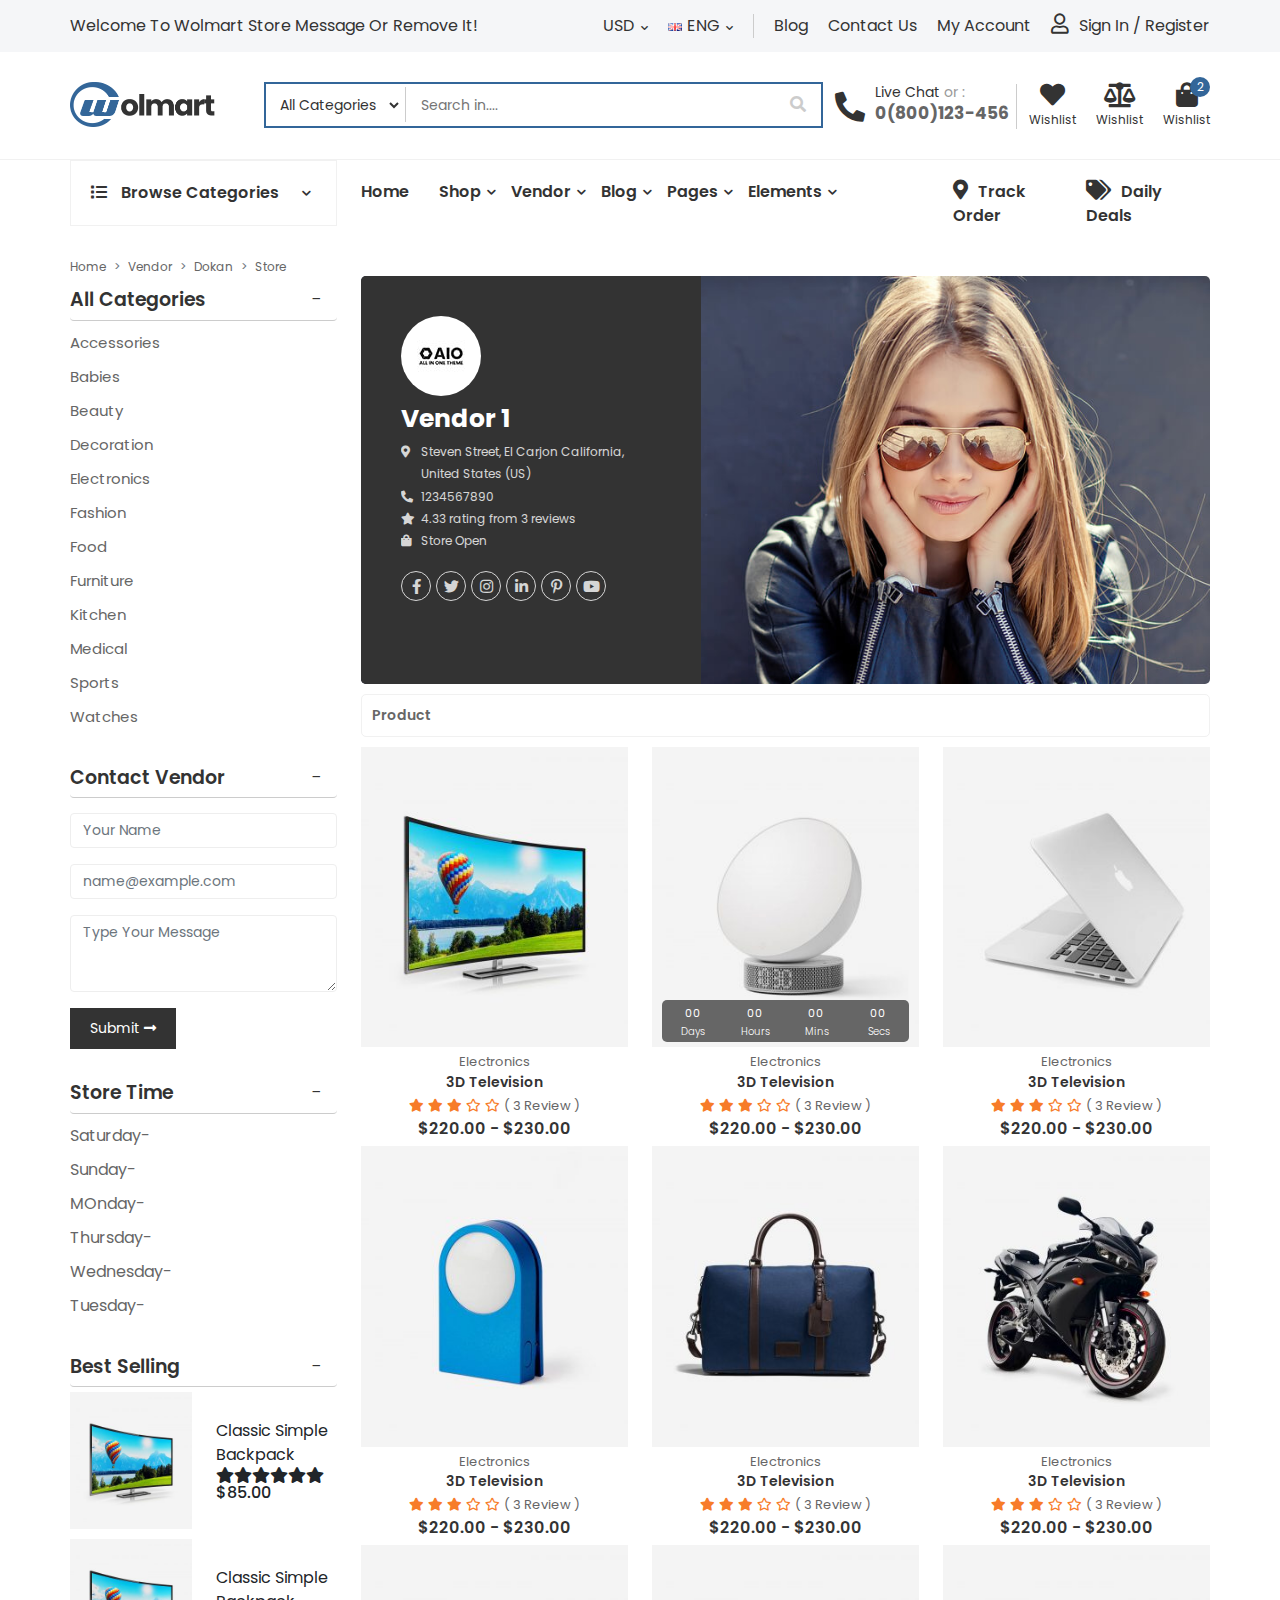
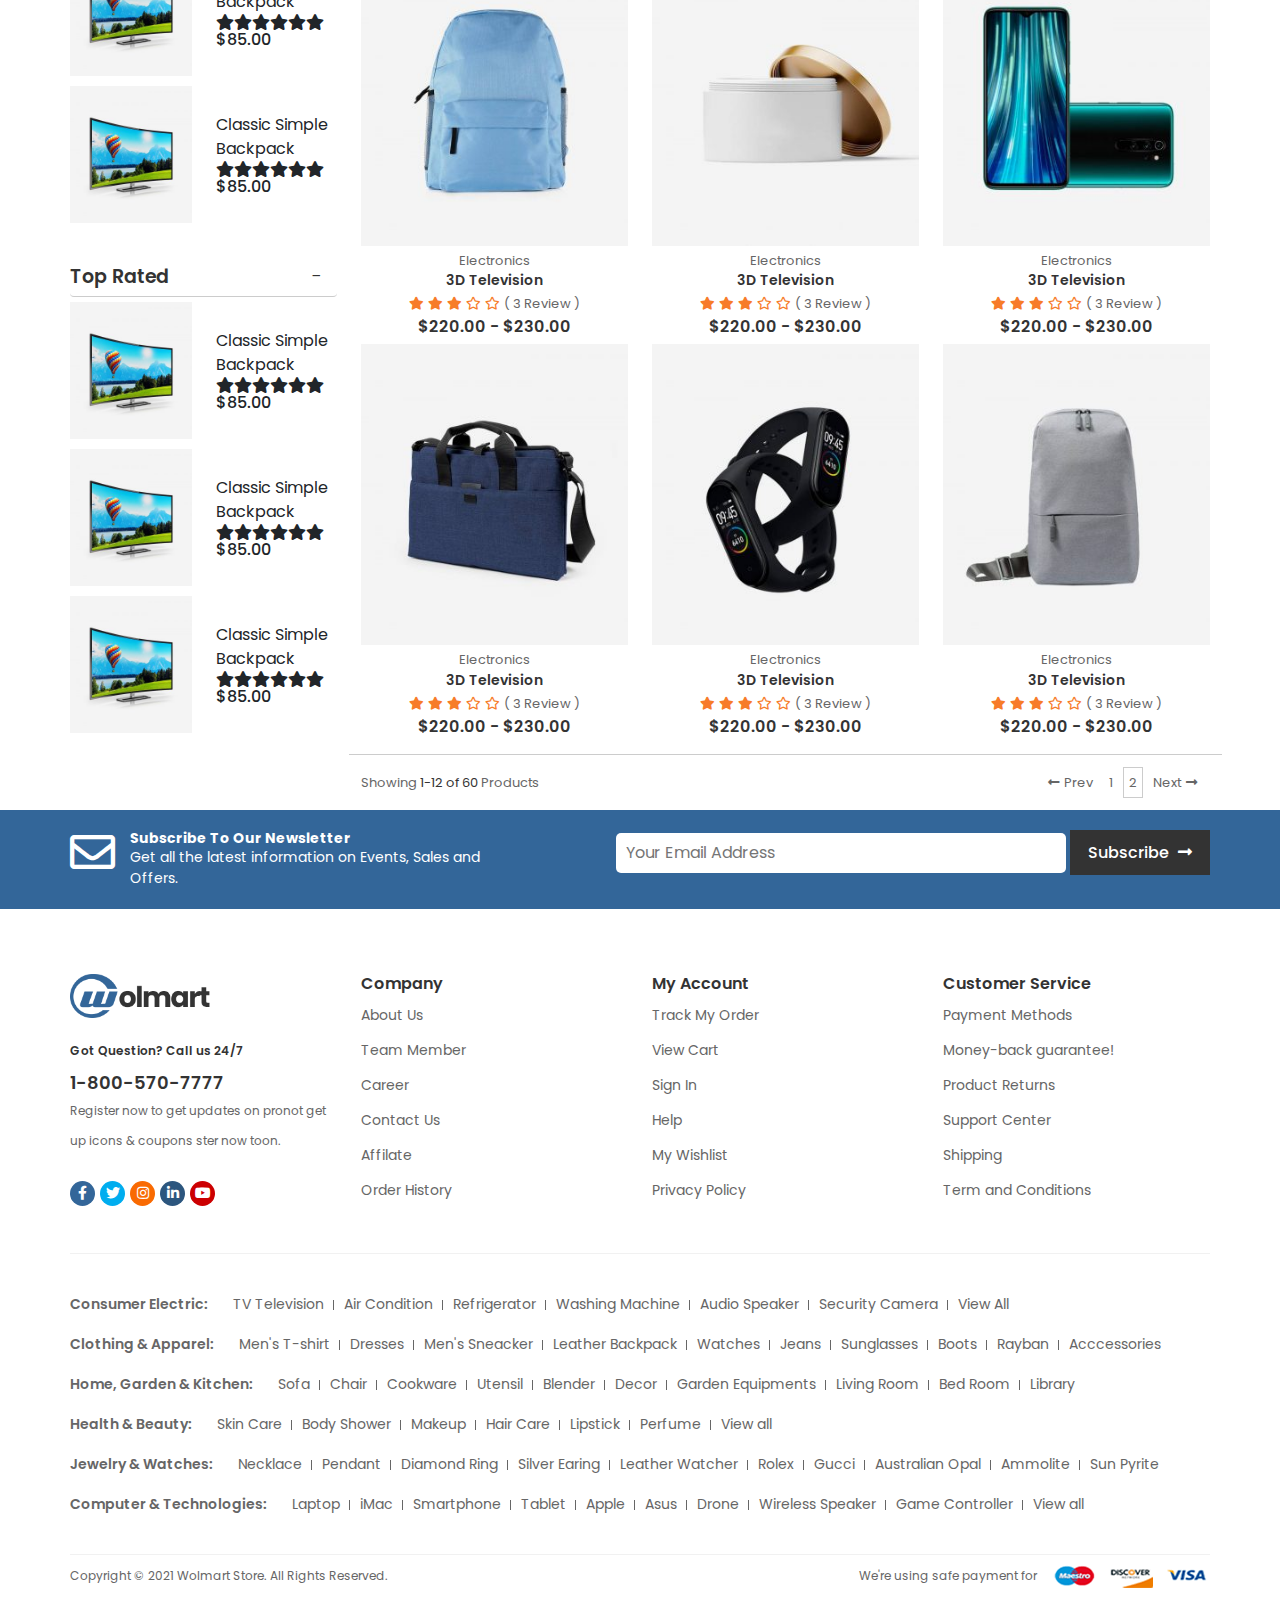
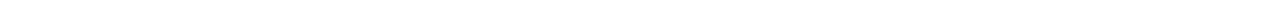
<file: vendor.html>
<!DOCTYPE html>
<html lang="en">

<head>
    <meta charset="UTF-8">
    <meta http-equiv="X-UA-Compatible" content="IE=edge">
    <meta name="viewport" content="width=device-width, initial-scale=1.0">
    <title>Project Wolmart</title>
    <link rel="icon" href="images/favicon">
    <link rel="stylesheet" href="css/bootstrap.min.css">
    <link rel="stylesheet" href="css/all.min.css">
    <link rel="stylesheet" href="css/jzoom.css">
    <link rel="stylesheet" href="css/slick.css">
    <link rel="stylesheet" href="css/pignose.calendar.min.css">
    <link rel="stylesheet" href="css/style.css">
</head>

<body>
    <!-- ========== Header Part Start ========== -->
    <header id="main_header">
        <div class="container px-lg-0">
            <div class="row">
                <div class="col-lg-5">
                    <div class="header_left">
                        <p>Welcome to Wolmart Store message or remove it!</p>
                    </div>
                </div>
                <div class="col-lg-7">
                    <div class="header_right d-flex justify-content-end">
                        <div class="currancy">
                            <ul>
                                <li><a href="#">USD<i class="fas fa-chevron-down"></i></a>
                                    <ul>
                                        <li><a href="#">USD</a></li>
                                        <li><a href="#">EUR</a></li>
                                    </ul>
                                </li>
                            </ul>
                        </div>
                        <div class="language">
                            <ul>
                                <li><img src="images/index/eng.png" alt="eng"><a href="#">ENG<i
                                            class="fas fa-chevron-down"></i></a>
                                    <ul>
                                        <li><img src="images/index/eng.png" alt="eng"><a href="#">ENG</a></li>
                                        <li><img src="images/index/fra.png" alt="fra"><a href="#">FRA</a></li>
                                    </ul>
                                </li>
                            </ul>
                        </div>
                        <div class="gap"></div>
                        <div class="header_mennu">
                            <ul class="d-flex">
                                <li><a href="#">Blog</a></li>
                                <li><a href="#">Contact Us</a></li>
                                <li><a href="#">My Account</a></li>
                            </ul>
                        </div>
                        <div class="account">
                            <ul>
                                <li><i class="far fa-user"></i><a href="#" data-bs-toggle="modal"
                                        data-bs-target="#exampleModal">Sign In</a><span>/</span><a href="#"
                                        data-bs-toggle="modal" data-bs-target="#exampleModal">Register</a>
                                </li>
                            </ul>
                        </div>
                    </div>
                </div>
            </div>
        </div>

        <!-- Header Modal Start -->
        <div class="modal fade" id="exampleModal" tabindex="-1" aria-labelledby="exampleModalLabel" aria-hidden="true">
            <div class="modal-dialog">
                <div class="modal-content header-modal-content">
                    <button type="button" class="btn-close" data-bs-dismiss="modal" aria-label="Close"></button>
                    <div class="header-modal-header">
                        <ul class="nav nav-pills mb-3" id="pills-tab" role="tablist">
                            <li class="nav-item" role="presentation">
                                <button class="nav-link active" id="pills-home-tab" data-bs-toggle="pill"
                                    data-bs-target="#pills-home" type="button" role="tab" aria-controls="pills-home"
                                    aria-selected="true">SIGN IN</button>
                            </li>
                            <li class="nav-item" role="presentation">
                                <button class="nav-link" id="pills-profile-tab" data-bs-toggle="pill"
                                    data-bs-target="#pills-profile" type="button" role="tab"
                                    aria-controls="pills-profile" aria-selected="false">SIGN UP</button>
                            </li>
                        </ul>
                    </div>
                    <div class="header-modal-body">
                        <div class="tab-content" id="pills-tabContent">
                            <div class="tab-pane fade show active" id="pills-home" role="tabpanel"
                                aria-labelledby="pills-home-tab">
                                <form>
                                    <div class="mb-3">
                                        <label for="exampleInputEmail1" class="form-label">Username or
                                            email address *</label>
                                        <input type="email" class="form-control" id="exampleInputEmail1"
                                            aria-describedby="emailHelp">
                                    </div>
                                    <div class="mb-3">
                                        <label for="exampleInputPassword1" class="form-label">Password *</label>
                                        <input type="password" class="form-control" id="exampleInputPassword1">
                                    </div>
                                    <div class="mb-3 form-check justify-content-between">
                                        <input type="checkbox" class="form-check-input" id="exampleCheck1">
                                        <label class="form-check-label" for="exampleCheck1">Remember
                                            me</label>
                                        <a href="#" class="lost_pass">Last your password?</a>
                                    </div>
                                    <button type="submit" class="btn btn-primary">Sign In</button>
                                </form>
                            </div>
                            <div class="tab-pane fade" id="pills-profile" role="tabpanel"
                                aria-labelledby="pills-profile-tab">
                                <form>
                                    <div class="mb-3">
                                        <label for="exampleInputEmail1" class="form-label">Username or
                                            email address *</label>
                                        <input type="email" class="form-control" id="exampleInputEmail1"
                                            aria-describedby="emailHelp">
                                    </div>
                                    <div class="mb-3">
                                        <label for="exampleInputPassword1" class="form-label">Password</label>
                                        <input type="password" class="form-control" id="exampleInputPassword1">
                                    </div>
                                    <p class="form_two_p">Your personal data will be used to support your experience
                                        throughout this website, to manage access to your account, and
                                        for other purposes described in our <span><a href="#"
                                                class="privacy_policy">privacy policy.</a></span></p>

                                    <a href="#" class="vendor">Signup as a vendor?</a>
                                    <div class="mb-3 form-check">
                                        <input type="checkbox" class="form-check-input" id="exampleCheck1">
                                        <label class="form-check-label" for="exampleCheck1">I agree to the <a href="#"
                                                class="privacy_policy">privacy policy</a></label>
                                    </div>
                                    <button type="submit" class="btn btn-primary">Submit</button>
                                </form>
                            </div>
                        </div>
                    </div>
                    <div class="header-modal-footer">
                        <p>Sign in with social account</p>
                        <ul class="d-flex justify-content-lg-center">
                            <li><a href="#" class="moadl_f"><i class="fab fa-facebook-f"></i></a></li>
                            <li><a href="#" class="moadl_t"><i class="fab fa-twitter"></i></a></li>
                            <li><a href="#" class="moadl_i"><i class="fab fa-instagram"></i></a></li>
                        </ul>
                    </div>
                </div>
            </div>
        </div>
        <!-- Header modal End -->
    </header>
    <!-- ========== Header Part End ========== -->

    <!-- ========== logo Part Start ========== -->
    <section id="logo">
        <div class="container px-lg-0">
            <div class="row">
                <div class="col-lg-2">
                    <div class="logo d-flex align-items-center">
                        <a href="#"><img src="images/index/logo.png" alt="logo"></a>
                    </div>
                </div>
                <div class="col-lg-6">
                    <div class="logo_search d-flex justify-content-center align-items-center">
                        <form class="d-flex justify-content-end">
                            <select aria-label="Default select example">
                                <option selected>All Categories</option>
                                <option value="1">Fasion</option>
                                <option value="2">Furniture</option>
                                <option value="3">Shoe</option>
                                <option value="4">Sports</option>
                                <option value="5">Games</option>
                                <option value="6">Clothing</option>
                                <option value="7">Kitchen</option>
                                <option value="8">Computer</option>
                                <option value="9">Electronics</option>
                            </select>
                            <div class="gap"></div>
                            <div>
                                <input type="text" placeholder="Search in....">
                            </div>
                            <button type="submit"><i class="fas fa-search"></i></button>
                        </form>
                    </div>
                </div>
                <div class="col-lg-4">
                    <div class="logo_right d-flex justify-content-end align-items-center">
                        <a href="callto: 0(800)123-456">
                            <i class="fas fa-phone-alt"></i>
                            <h5>Live Chat <span>or :</span></h5>
                            <p>0(800)123-456</p>
                        </a>

                        <a href="#">
                            <i class="fas fa-heart"></i>
                            <p>Wishlist</p>
                        </a>
                        <a href="#">
                            <i class="fas fa-balance-scale"></i>
                            <p>Wishlist</p>
                        </a>
                        <a data-bs-toggle="offcanvas" data-bs-target="#offcanvasRight" aria-controls="offcanvasRight"
                            href="#">
                            <i class="fas fa-shopping-bag"></i>
                            <p>Wishlist</p>
                            <span>2</span>
                        </a>
                        <div class="offcanvas offcanvas-end shop_chart" tabindex="-1" id="offcanvasRight"
                            aria-labelledby="offcanvasRightLabel">
                            <div class="offcanvas-header shop_header">
                                <h5 id="offcanvasRightLabel">Shopping Cart</h5>
                                <button type="button" class="btn-close text-reset" data-bs-dismiss="offcanvas"
                                    aria-label="Close">Close <i class="fas fa-long-arrow-alt-right"></i></button>
                            </div>
                            <div class="offcanvas-body shop_body">
                                <div class="shop_card d-flex">
                                    <div class="card_left">
                                        <a href="#" class="product-name">Beige knitted elas tic runner shoes</a>
                                        <p> 1 <i class="fas fa-times"></i> <span>$25.68</span> </p>
                                    </div>
                                    <div class="card_right">
                                        <a href="#"><img src="images/index/product-1.jpg" alt="product-1"></a>
                                        <button class="shop_img_close"><i class="fas fa-times"></i></button>
                                    </div>
                                </div>
                                <div class="shop_card d-flex">
                                    <div class="card_left">
                                        <a href="#" class="product-name">Blue utility pina
                                            fore denim dress</a>
                                        <p> 1 <i class="fas fa-times"></i> <span>$32.99</span> </p>
                                    </div>
                                    <div class="card_right">
                                        <a href="#"><img src="images/index/product-2.jpg" alt="product-2"></a>
                                        <button class="shop_img_close"><i class="fas fa-times"></i></button>
                                    </div>
                                </div>
                            </div>
                            <div class="shop_footer">
                                <div class="total_cost d-flex justify-content-lg-between">
                                    <p>Subtotal:</p>
                                    <p>$58.67</p>
                                </div>
                                <div class="shop_action d-flex">
                                    <button>View Cart</button>
                                    <button>Checkout</button>
                                </div>
                            </div>
                        </div>
                    </div>
                </div>
            </div>
        </div>
    </section>
    <!-- ========== logo Part End ========== -->

    <!-- ========== Navigation Part Start ========== -->
    <nav id="main_nav">
        <div class="container px-lg-0">
            <div class="row">
                <div class="col-lg-3">
                    <div class="nav_left">
                        <div class="browse_mega_dropdown shop_browse_mega_dropdown">
                            <a class="browse_mega_dropdown_button" href="#">
                                <i class="fas fa-list"></i>
                                Browse Categories
                                <i class="fas fa-chevron-down"></i>
                            </a>
                            <ul>
                                <li>
                                    <a href="#">
                                        <i class="fas fa-tshirt"></i>
                                        Fasion
                                        <i class="fas fa-chevron-right"></i>
                                    </a>
                                    <div class="mega_fasion_dropdown">
                                        <div class="row">
                                            <div class="col-lg-4">
                                                <div class="fasion_man_menu">
                                                    <h5>Man</h5>
                                                    <ul>
                                                        <li><a href="#">New Arrivals</a></li>
                                                        <li><a href="#">Best Sellers</a></li>
                                                        <li><a href="#">Trending</a></li>
                                                        <li><a href="#">Clothing</a></li>
                                                        <li><a href="#">Shoes</a></li>
                                                        <li><a href="#">Bags</a></li>
                                                        <li><a href="#">Accessories</a></li>
                                                        <li><a href="#">Jewlery & Watches Sale</a></li>
                                                    </ul>
                                                </div>
                                            </div>
                                            <div class="col-lg-4">
                                                <div class="fasion_woman_menu">
                                                    <h5>Woman</h5>
                                                    <ul>
                                                        <li><a href="#">New Arrivals</a></li>
                                                        <li><a href="#">Best Sellers</a></li>
                                                        <li><a href="#">Trending</a></li>
                                                        <li><a href="#">Clothing</a></li>
                                                        <li><a href="#">Shoes</a></li>
                                                        <li><a href="#">Bags</a></li>
                                                        <li><a href="#">Accessories</a></li>
                                                        <li><a href="#">Jewlery & Watches</a></li>
                                                    </ul>
                                                </div>
                                            </div>
                                            <div class="col-lg-4">
                                                <div class="mega_fasion_dropdown_img">
                                                    <img class="img-fluid w-100" src="images/index/mega_fasion.jpg"
                                                        alt="mega_fasion">
                                                    <div class="ovrly">
                                                        <p>Get up to <span>20%Off</span></p>
                                                        <h5>Hot Sales</h5>
                                                        <a href="#">Shop Now<i
                                                                class="fas fa-long-arrow-alt-right"></i></a>
                                                    </div>
                                                </div>
                                            </div>
                                        </div>
                                    </div>
                                </li>
                                <li>
                                    <a href="#">
                                        <i class="fas fa-home"></i>
                                        Home & Garden
                                        <i class="fas fa-chevron-right"></i>
                                    </a>
                                </li>
                                <li>
                                    <a href="#">
                                        <i class="fas fa-tv"></i>
                                        Electronics
                                        <i class="fas fa-chevron-right"></i>
                                    </a>
                                </li>
                                <li>
                                    <a href="#">
                                        <i class="fas fa-couch"></i>
                                        Furniture
                                        <i class="fas fa-chevron-right"></i>
                                    </a>
                                </li>
                                <li><a href="#"><i class="fas fa-heartbeat"></i>Healthy & Beauty</a></li>
                                <li><a href="#"><i class="fas fa-gift"></i>Gift Ideas</a></li>
                                <li><a href="#"><i class="fas fa-gamepad"></i>Toy & Games</a></li>
                                <li><a href="#"><i class="fas fa-utensils"></i>Cooking</a></li>
                                <li><a href="#"><i class="fas fa-mobile-alt"></i>Smart Phones</a></li>
                                <li><a href="#"><i class="fas fa-camera"></i>Cameras & Photo</a></li>
                                <li><a href="#"><i class="far fa-gem"></i>Accessories</a></li>
                                <li><a href="#" class="all_categories">View All Categories <i
                                            class="fas fa-chevron-right"></i></a></li>
                            </ul>
                        </div>
                    </div>
                </div>
                <!-- Menu middle start -->
                <div class="col-lg-6">
                    <div class="nav_mid">
                        <ul class="main_menu d-flex">
                            <li><a href="index.html">Home</a></li>
                            <li>
                                <a href="shop.html">Shop <i class="fas fa-chevron-down"></i></a>
                                <div class="mega_shop_menu">
                                    <div class="row">
                                        <div class="col-lg-3">
                                            <div class="shop_menu">
                                                <h4>Shop Pages</h4>
                                                <ul>
                                                    <li><a href="#">Banner With Sidebar</a></li>
                                                    <li><a href="#">Boxed Banner</a></li>
                                                    <li><a href="#">Full Width Banner</a></li>
                                                    <li><a href="#">Horizontal Filter <span class="hot">Hot</span></a>
                                                    </li>
                                                    <li><a href="#">Off Canvas Sidebar <span class="new">New</span></a>
                                                    </li>
                                                    <li><a href="#">Infinite Ajax Scroll</a></li>
                                                    <li><a href="#">Right Sidebar</a></li>
                                                    <li><a href="#">Both Sidebar</a></li>
                                                </ul>
                                            </div>
                                        </div>
                                        <div class="col-lg-3">
                                            <div class="shop_menu">
                                                <h4>Shop Layouts</h4>
                                                <ul>
                                                    <li><a href="#">3 Columns Mode</a></li>
                                                    <li><a href="#">4 Columns Mode</a></li>
                                                    <li><a href="#">5 Columns Mode</a></li>
                                                    <li><a href="#">6 Columns Mode</a></li>
                                                    <li><a href="#">7 Columns Mode</a></li>
                                                    <li><a href="#">8 Columns Mode</a></li>
                                                    <li><a href="#">List Mode</a></li>
                                                    <li><a href="#">List Mode With Sidebar</a></li>
                                                </ul>
                                            </div>
                                        </div>
                                        <div class="col-lg-3">
                                            <div class="shop_menu">
                                                <h4>Product Pages</h4>
                                                <ul>
                                                    <li><a href="#">Variable Product</a></li>
                                                    <li><a href="#">Featured & Sale</a></li>
                                                    <li><a href="#">Data In Accordion</a></li>
                                                    <li><a href="#">Data In Sections</a></li>
                                                    <li><a href="#">Image Swatch</a></li>
                                                    <li><a href="#">Extended Info</a></li>
                                                    <li><a href="#">Without Sidebar</a></li>
                                                    <li><a href="#">360o & Video <span class="new">New</span></a></li>
                                                </ul>
                                            </div>
                                        </div>
                                        <div class="col-lg-3">
                                            <div class="shop_menu">
                                                <h4>Product Layouts</h4>
                                                <ul>
                                                    <li><a href="#">Default <span class="hot">Hot</span></a></li>
                                                    <li><a href="#">Vertical Thumbs</a></li>
                                                    <li><a href="#">Grid Images</a></li>
                                                    <li><a href="#">Masonry</a></li>
                                                    <li><a href="#">Gallery</a></li>
                                                    <li><a href="#">Sticky Info</a></li>
                                                    <li><a href="#">Sticky Thumbs</a></li>
                                                    <li><a href="#">Sticky Both</a></li>
                                                </ul>
                                            </div>
                                        </div>
                                    </div>
                                </div>
                            </li>
                            <li>
                                <a href="vendor.html">Vendor <i class="fas fa-chevron-down"></i></a>
                                <div class="vendor_dropdown">
                                    <ul>
                                        <li>
                                            <a href="#">Store Listing <i class="fas fa-chevron-right"></i></a>
                                            <ul>
                                                <li><a href="#">Store listing 1</a></li>
                                                <li><a href="#">Store listing 2</a></li>
                                                <li><a href="#">Store listing 3</a></li>
                                                <li><a href="#">Store listing 4</a></li>
                                            </ul>
                                        </li>
                                        <li>
                                            <a href="#">Vendor Store <i class="fas fa-chevron-right"></i></a>
                                            <ul>
                                                <li><a href="#">Vendor Store 1</a></li>
                                                <li><a href="#">Vendor Store 2</a></li>
                                                <li><a href="#">Vendor Store 3</a></li>
                                                <li><a href="#">Vendor Store 4</a></li>
                                            </ul>
                                        </li>
                                    </ul>
                                </div>
                            </li>
                            <li>
                                <a href="blog.html">Blog <i class="fas fa-chevron-down"></i></a>
                            </li>
                            <li>
                                <a href="pages.html">Pages <i class="fas fa-chevron-down"></i></a>
                            </li>
                            <li>
                                <a href="elements.html">Elements <i class="fas fa-chevron-down"></i></a>
                            </li>
                        </ul>
                    </div>
                </div>
                <!-- Menu middle end -->
                <div class="col-lg-3">
                    <div class="nav_right d-flex justify-content-end">
                        <a href="#"><i class="fas fa-map-marker-alt"></i>Track Order</a>
                        <a href="#"><i class="fas fa-tags"></i>Daily Deals</a>
                    </div>
                </div>
            </div>
        </div>
    </nav>
    <!-- ========== Navigation Part End ========== -->

    <!-- ========== BreadCrumb Part Start ========== -->
    <section id="bread_crumb">
        <div class="container px-lg-0">
            <div class="row">
                <div class="col-lg-12">
                    <nav style="--bs-breadcrumb-divider: '>';" aria-label="breadcrumb">
                        <ol class="breadcrumb">
                            <li class="breadcrumb-item"><a href="#">Home</a></li>
                            <li class="breadcrumb-item" aria-current="page">Vendor</li>
                            <li class="breadcrumb-item" aria-current="page">Dokan</li>
                            <li class="breadcrumb-item active" aria-current="page">Store</li>
                        </ol>
                    </nav>
                </div>
            </div>
        </div>
    </section>
    <!-- ========== BreadCrumb Part End ========== -->



    <!-- ========== Shop body Part Start ========== -->
    <section id="shop_body">
        <div class="container px-lg-0">
            <div class="row">
                <div class="col-lg-3">
                    <div class="shop_sidebar">
                        <!-- ========================================
                              Shop SideBar All Categories Collapse 
                        ========================================== -->
                        <div class="shop_sidebar_button">
                            <a class="btn btn-primary" data-bs-toggle="collapse" href="#collapseExample" role="button"
                                aria-expanded="false" aria-controls="collapseExample">
                                All Categories
                            </a>
                        </div>
                        <div class="collapse show shop_body_collapse" id="collapseExample">
                            <ul class="card">
                                <li><a href="#">Accessories</a></li>
                                <li><a href="#">Babies</a></li>
                                <li><a href="#">Beauty</a></li>
                                <li><a href="#">Decoration</a></li>
                                <li><a href="#">Electronics</a></li>
                                <li><a href="#">Fashion</a></li>
                                <li><a href="#">Food</a></li>
                                <li><a href="#">Furniture</a></li>
                                <li><a href="#">Kitchen</a></li>
                                <li><a href="#">Medical</a></li>
                                <li><a href="#">Sports</a></li>
                                <li><a href="#">Watches</a></li>
                            </ul>
                        </div>
                        <!-- =================================
                              Contact Vendor Collapse 
                        =================================== -->
                        <div class="shop_sidebar_button">
                            <a class="btn btn-primary" data-bs-toggle="collapse" href="#collapseprice" role="button"
                                aria-expanded="false" aria-controls="collapseprice">
                                Contact Vendor
                            </a>
                        </div>
                        <div class="collapse show shop_body_collapse" id="collapseprice">
                            <div class="mb-3">
                                <input style="margin-top: 10px; color: #eee; border-color: #eee; font-size: 14px;" type="email" class="form-control" id="exampleFormControlInput1"
                                    placeholder="Your Name">
                            </div>
                            <div class="mb-3">
                                <input style="color: #eee; border-color: #eee; font-size: 14px;" type="email" class="form-control" id="exampleFormControlInput1"
                                    placeholder="name@example.com">
                            </div>
                            <div class="mb-3">
                                <textarea style="color: #eee; border-color: #eee; font-size: 14px;" class="form-control" id="exampleFormControlTextarea1" rows="3" placeholder="Type Your Message"></textarea>
                            </div>
                            <button type="submit" style="font-size: 14px; padding: 10px 20px; background: #333; color: #fff; text-align: center; border: none;">Submit <i class="fas fa-long-arrow-alt-right"></i></button>
                        </div>
                        <!-- =================================
                              Store Time Collapse 
                        =================================== -->
                        <div class="shop_sidebar_button">
                            <a class="btn btn-primary" data-bs-toggle="collapse" href="#collapsesize" role="button"
                                aria-expanded="false" aria-controls="collapsesize">
                                Store Time
                            </a>
                        </div>
                        <div class="collapse show shop_body_collapse" id="collapsesize">
                            <ul class="card">
                                <li style="color: #666;">Saturday-</li>
                                <li style="color: #666;">Sunday-</li>
                                <li style="color: #666;">MOnday-</li>
                                <li style="color: #666;">Thursday-</li>
                                <li style="color: #666;">Wednesday-</li>
                                <li style="color: #666;">Tuesday-</li>
                            </ul>
                        </div>
                        <!-- =================================
                              Best Selling Collapse 
                        =================================== -->
                        <div class="shop_sidebar_button">
                            <a class="btn btn-primary" data-bs-toggle="collapse" href="#collapsebrand" role="button"
                                aria-expanded="false" aria-controls="collapsebrand">
                                Best Selling
                            </a>
                        </div>
                        <div class="collapse show shop_body_collapse" id="collapsebrand">
                            <div class="row" style="padding-bottom: 10px;">
                                <div class="col-lg-6">
                                    <div class="bs_sell_img">
                                        <img class="img-fluid w-100" src="images/shop/Shop_item1.jpg" alt="Shop_item1">
                                    </div>
                                </div>
                                <div class="col-lg-6 align-self-center">
                                    <div class="bs_sell_text">
                                        <p>Classic Simple Backpack</p>
                                        <div class="review d-flex">
                                            <i class="fas fa-star"></i>
                                            <i class="fas fa-star"></i>
                                            <i class="fas fa-star"></i>
                                            <i class="fas fa-star"></i>
                                            <i class="fas fa-star"></i>
                                            <i class="fas fa-star"></i>
                                        </div>
                                        <h6>$85.00</h6>
                                    </div>
                                </div>
                            </div>
                            <div class="row" style="padding-bottom: 10px;">
                                <div class="col-lg-6">
                                    <div class="bs_sell_img">
                                        <img class="img-fluid w-100" src="images/shop/Shop_item1.jpg" alt="Shop_item1">
                                    </div>
                                </div>
                                <div class="col-lg-6 align-self-center">
                                    <div class="bs_sell_text">
                                        <p>Classic Simple Backpack</p>
                                        <div class="review d-flex">
                                            <i class="fas fa-star"></i>
                                            <i class="fas fa-star"></i>
                                            <i class="fas fa-star"></i>
                                            <i class="fas fa-star"></i>
                                            <i class="fas fa-star"></i>
                                            <i class="fas fa-star"></i>
                                        </div>
                                        <h6>$85.00</h6>
                                    </div>
                                </div>
                            </div>
                            <div class="row" style="padding-bottom: 10px;">
                                <div class="col-lg-6">
                                    <div class="bs_sell_img">
                                        <img class="img-fluid w-100" src="images/shop/Shop_item1.jpg" alt="Shop_item1">
                                    </div>
                                </div>
                                <div class="col-lg-6 align-self-center">
                                    <div class="bs_sell_text">
                                        <p>Classic Simple Backpack</p>
                                        <div class="review d-flex">
                                            <i class="fas fa-star"></i>
                                            <i class="fas fa-star"></i>
                                            <i class="fas fa-star"></i>
                                            <i class="fas fa-star"></i>
                                            <i class="fas fa-star"></i>
                                            <i class="fas fa-star"></i>
                                        </div>
                                        <h6>$85.00</h6>
                                    </div>
                                </div>
                            </div>
                        </div>
                        <!-- =================================
                              Top Rated Collapse 
                        =================================== -->
                        <div class="shop_sidebar_button">
                            <a class="btn btn-primary" data-bs-toggle="collapse" href="#collapsetop" role="button"
                                aria-expanded="false" aria-controls="collapsetop">
                                Top Rated
                            </a>
                        </div>
                        <div class="collapse show shop_body_collapse" id="collapsetop">
                            <div class="row" style="padding-bottom: 10px;">
                                <div class="col-lg-6">
                                    <div class="bs_sell_img">
                                        <img class="img-fluid w-100" src="images/shop/Shop_item1.jpg" alt="Shop_item1">
                                    </div>
                                </div>
                                <div class="col-lg-6 align-self-center">
                                    <div class="bs_sell_text">
                                        <p>Classic Simple Backpack</p>
                                        <div class="review d-flex">
                                            <i class="fas fa-star"></i>
                                            <i class="fas fa-star"></i>
                                            <i class="fas fa-star"></i>
                                            <i class="fas fa-star"></i>
                                            <i class="fas fa-star"></i>
                                            <i class="fas fa-star"></i>
                                        </div>
                                        <h6>$85.00</h6>
                                    </div>
                                </div>
                            </div>
                            <div class="row" style="padding-bottom: 10px;">
                                <div class="col-lg-6">
                                    <div class="bs_sell_img">
                                        <img class="img-fluid w-100" src="images/shop/Shop_item1.jpg" alt="Shop_item1">
                                    </div>
                                </div>
                                <div class="col-lg-6 align-self-center">
                                    <div class="bs_sell_text">
                                        <p>Classic Simple Backpack</p>
                                        <div class="review d-flex">
                                            <i class="fas fa-star"></i>
                                            <i class="fas fa-star"></i>
                                            <i class="fas fa-star"></i>
                                            <i class="fas fa-star"></i>
                                            <i class="fas fa-star"></i>
                                            <i class="fas fa-star"></i>
                                        </div>
                                        <h6>$85.00</h6>
                                    </div>
                                </div>
                            </div>
                            <div class="row" style="padding-bottom: 10px;">
                                <div class="col-lg-6">
                                    <div class="bs_sell_img">
                                        <img class="img-fluid w-100" src="images/shop/Shop_item1.jpg" alt="Shop_item1">
                                    </div>
                                </div>
                                <div class="col-lg-6 align-self-center">
                                    <div class="bs_sell_text">
                                        <p>Classic Simple Backpack</p>
                                        <div class="review d-flex">
                                            <i class="fas fa-star"></i>
                                            <i class="fas fa-star"></i>
                                            <i class="fas fa-star"></i>
                                            <i class="fas fa-star"></i>
                                            <i class="fas fa-star"></i>
                                            <i class="fas fa-star"></i>
                                        </div>
                                        <h6>$85.00</h6>
                                    </div>
                                </div>
                            </div>
                        </div>
                    </div>
                </div>
                <!-- ===============================
                            Shop Body Right 
                ==================================-->
                <div class="col-lg-9">
                    <div class="shop_main_content">
                        <!-- ========== Vendor Banner Part Start ========== -->
                        <div class="row">
                            <div class="col-lg-12">
                                <div class="vendor_banner">
                                    <img class="w-100 img-fluid" src="images/Vendor/banner.jpg" alt="banner">
                                    <div class="ovrly">
                                        <img src="images/Vendor/logo.jpg" alt="logo">
                                        <h1>Vendor 1</h1>
                                        <p><i class="fas fa-map-marker-alt"></i> Steven Street, El Carjon California,
                                            United States (US) </p>
                                        <a href="callto: 1234567890 "><i class="fas fa-phone-alt"></i>1234567890</a>
                                        <p><i class="fas fa-star"></i>4.33 rating from 3 reviews </p>
                                        <p><i class="fas fa-shopping-bag"></i> Store Open </p>
                                        <ul class="d-flex">
                                            <li><a href="#"><i class="fab fa-facebook-f"></i></a></li>
                                            <li><a href="#"><i class="fab fa-twitter"></i></a></li>
                                            <li><a href="#"><i class="fab fa-instagram"></i></a></li>
                                            <li><a href="#"><i class="fab fa-linkedin-in"></i></a></li>
                                            <li><a href="#"><i class="fab fa-pinterest-p"></i></a></li>
                                            <li><a href="#"><i class="fab fa-youtube"></i></a></li>
                                        </ul>
                                    </div>
                                </div>
                            </div>
                        </div>
                        <!-- ========== Vendor Banner Part End ========== -->
                        <div class="vendor_smc_header">
                            <p>Product</p>
                        </div>
                        <div class="row shop_main_row">
                            <div class="col-lg-4">
                                <div class="shop_main_item">
                                    <div class="shop_item_img">
                                        <img class="img-fluid w-100" src="images/shop/Shop_item1.jpg" alt="Shop_item1">
                                        <div class="ovrly">
                                            <ul>
                                                <li><a href="#"><i class="fas fa-shopping-bag"></i></a></li>
                                                <li><a href="#"><i class="fas fa-heart"></i></a></li>
                                                <li><a href="#"><i class="fas fa-balance-scale"></i></a></li>
                                                <li><a href="#"><i class="fas fa-search"></i></a></li>
                                            </ul>
                                        </div>
                                    </div>
                                    <div class="shop_item_text">
                                        <a href="#">Electronics</a>
                                        <a href="#">3D Television</a>
                                        <div class="review">
                                            <a href="#"><i class="fas fa-star"></i></a>
                                            <a href="#"><i class="fas fa-star"></i></a>
                                            <a href="#"><i class="fas fa-star"></i></a>
                                            <a href="#"><i class="far fa-star"></i></a>
                                            <a href="#"><i class="far fa-star"></i></a>
                                            <a href="#">( 3 Review )</a>
                                        </div>
                                        <p>$220.00 - $230.00</p>
                                    </div>
                                </div>
                            </div>
                            <div class="col-lg-4">
                                <div class="shop_main_item">
                                    <div class="shop_item_img">
                                        <img class="img-fluid w-100" src="images/shop/Shop_item2.jpg" alt="Shop_item2">
                                        <img class="img-fluid w-100 hover_img" src="images/shop/Shop_item2.2.jpg"
                                            alt="Shop_item2.2">
                                        <div class="ovrly">
                                            <ul>
                                                <li><a href="#"><i class="fas fa-shopping-bag"></i></a></li>
                                                <li><a href="#"><i class="fas fa-heart"></i></a></li>
                                                <li><a href="#"><i class="fas fa-balance-scale"></i></a></li>
                                                <li><a href="#"><i class="fas fa-search"></i></a></li>
                                            </ul>
                                        </div>
                                        <div class="shop_item_countdown">
                                            <div class="countdown_content">
                                                <span class="item_countdown_days"></span>
                                                <p>Days</p>
                                            </div>
                                            <div class="countdown_content">
                                                <span class="item_countdown_hours"></span>
                                                <p>Hours</p>
                                            </div>
                                            <div class="countdown_content">
                                                <span class="item_countdown_mins"></span>
                                                <p>Mins</p>
                                            </div>
                                            <div class="countdown_content">
                                                <span class="item_countdown_secs"></span>
                                                <p>Secs</p>
                                            </div>
                                        </div>
                                    </div>
                                    <div class="shop_item_text">
                                        <a href="#">Electronics</a>
                                        <a href="#">3D Television</a>
                                        <div class="review">
                                            <a href="#"><i class="fas fa-star"></i></a>
                                            <a href="#"><i class="fas fa-star"></i></a>
                                            <a href="#"><i class="fas fa-star"></i></a>
                                            <a href="#"><i class="far fa-star"></i></a>
                                            <a href="#"><i class="far fa-star"></i></a>
                                            <a href="#">( 3 Review )</a>
                                        </div>
                                        <p>$220.00 - $230.00</p>
                                    </div>
                                </div>
                            </div>
                            <div class="col-lg-4">
                                <div class="shop_main_item">
                                    <div class="shop_item_img">
                                        <img class="img-fluid w-100" src="images/shop/Shop_item3.jpg" alt="Shop_item3">
                                        <div class="ovrly">
                                            <ul>
                                                <li><a href="#"><i class="fas fa-shopping-bag"></i></a></li>
                                                <li><a href="#"><i class="fas fa-heart"></i></a></li>
                                                <li><a href="#"><i class="fas fa-balance-scale"></i></a></li>
                                                <li><a href="#"><i class="fas fa-search"></i></a></li>
                                            </ul>
                                        </div>
                                    </div>
                                    <div class="shop_item_text">
                                        <a href="#">Electronics</a>
                                        <a href="#">3D Television</a>
                                        <div class="review">
                                            <a href="#"><i class="fas fa-star"></i></a>
                                            <a href="#"><i class="fas fa-star"></i></a>
                                            <a href="#"><i class="fas fa-star"></i></a>
                                            <a href="#"><i class="far fa-star"></i></a>
                                            <a href="#"><i class="far fa-star"></i></a>
                                            <a href="#">( 3 Review )</a>
                                        </div>
                                        <p>$220.00 - $230.00</p>
                                    </div>
                                </div>
                            </div>
                            <div class="col-lg-4">
                                <div class="shop_main_item">
                                    <div class="shop_item_img">
                                        <img class="img-fluid w-100" src="images/shop/Shop_item4.jpg" alt="Shop_item4">
                                        <div class="ovrly">
                                            <ul>
                                                <li><a href="#"><i class="fas fa-shopping-bag"></i></a></li>
                                                <li><a href="#"><i class="fas fa-heart"></i></a></li>
                                                <li><a href="#"><i class="fas fa-balance-scale"></i></a></li>
                                                <li><a href="#"><i class="fas fa-search"></i></a></li>
                                            </ul>
                                        </div>
                                    </div>
                                    <div class="shop_item_text">
                                        <a href="#">Electronics</a>
                                        <a href="#">3D Television</a>
                                        <div class="review">
                                            <a href="#"><i class="fas fa-star"></i></a>
                                            <a href="#"><i class="fas fa-star"></i></a>
                                            <a href="#"><i class="fas fa-star"></i></a>
                                            <a href="#"><i class="far fa-star"></i></a>
                                            <a href="#"><i class="far fa-star"></i></a>
                                            <a href="#">( 3 Review )</a>
                                        </div>
                                        <p>$220.00 - $230.00</p>
                                    </div>
                                </div>
                            </div>
                            <div class="col-lg-4">
                                <div class="shop_main_item">
                                    <div class="shop_item_img">
                                        <img class="img-fluid w-100" src="images/shop/Shop_item5.jpg" alt="Shop_item5">
                                        <div class="ovrly">
                                            <ul>
                                                <li><a href="#"><i class="fas fa-shopping-bag"></i></a></li>
                                                <li><a href="#"><i class="fas fa-heart"></i></a></li>
                                                <li><a href="#"><i class="fas fa-balance-scale"></i></a></li>
                                                <li><a href="#"><i class="fas fa-search"></i></a></li>
                                            </ul>
                                        </div>
                                    </div>
                                    <div class="shop_item_text">
                                        <a href="#">Electronics</a>
                                        <a href="#">3D Television</a>
                                        <div class="review">
                                            <a href="#"><i class="fas fa-star"></i></a>
                                            <a href="#"><i class="fas fa-star"></i></a>
                                            <a href="#"><i class="fas fa-star"></i></a>
                                            <a href="#"><i class="far fa-star"></i></a>
                                            <a href="#"><i class="far fa-star"></i></a>
                                            <a href="#">( 3 Review )</a>
                                        </div>
                                        <p>$220.00 - $230.00</p>
                                    </div>
                                </div>
                            </div>
                            <div class="col-lg-4">
                                <div class="shop_main_item">
                                    <div class="shop_item_img">
                                        <img class="img-fluid w-100" src="images/shop/Shop_item6.jpg" alt="Shop_item6">
                                        <div class="ovrly">
                                            <ul>
                                                <li><a href="#"><i class="fas fa-shopping-bag"></i></a></li>
                                                <li><a href="#"><i class="fas fa-heart"></i></a></li>
                                                <li><a href="#"><i class="fas fa-balance-scale"></i></a></li>
                                                <li><a href="#"><i class="fas fa-search"></i></a></li>
                                            </ul>
                                        </div>
                                    </div>
                                    <div class="shop_item_text">
                                        <a href="#">Electronics</a>
                                        <a href="#">3D Television</a>
                                        <div class="review">
                                            <a href="#"><i class="fas fa-star"></i></a>
                                            <a href="#"><i class="fas fa-star"></i></a>
                                            <a href="#"><i class="fas fa-star"></i></a>
                                            <a href="#"><i class="far fa-star"></i></a>
                                            <a href="#"><i class="far fa-star"></i></a>
                                            <a href="#">( 3 Review )</a>
                                        </div>
                                        <p>$220.00 - $230.00</p>
                                    </div>
                                </div>
                            </div>
                            <div class="col-lg-4">
                                <div class="shop_main_item">
                                    <div class="shop_item_img">
                                        <img class="img-fluid w-100" src="images/shop/Shop_item7.jpg" alt="Shop_item7">
                                        <div class="ovrly">
                                            <ul>
                                                <li><a href="#"><i class="fas fa-shopping-bag"></i></a></li>
                                                <li><a href="#"><i class="fas fa-heart"></i></a></li>
                                                <li><a href="#"><i class="fas fa-balance-scale"></i></a></li>
                                                <li><a href="#"><i class="fas fa-search"></i></a></li>
                                            </ul>
                                        </div>
                                    </div>
                                    <div class="shop_item_text">
                                        <a href="#">Electronics</a>
                                        <a href="#">3D Television</a>
                                        <div class="review">
                                            <a href="#"><i class="fas fa-star"></i></a>
                                            <a href="#"><i class="fas fa-star"></i></a>
                                            <a href="#"><i class="fas fa-star"></i></a>
                                            <a href="#"><i class="far fa-star"></i></a>
                                            <a href="#"><i class="far fa-star"></i></a>
                                            <a href="#">( 3 Review )</a>
                                        </div>
                                        <p>$220.00 - $230.00</p>
                                    </div>
                                </div>
                            </div>
                            <div class="col-lg-4">
                                <div class="shop_main_item">
                                    <div class="shop_item_img">
                                        <img class="img-fluid w-100" src="images/shop/Shop_item8.jpg" alt="Shop_item8">
                                        <div class="ovrly">
                                            <ul>
                                                <li><a href="#"><i class="fas fa-shopping-bag"></i></a></li>
                                                <li><a href="#"><i class="fas fa-heart"></i></a></li>
                                                <li><a href="#"><i class="fas fa-balance-scale"></i></a></li>
                                                <li><a href="#"><i class="fas fa-search"></i></a></li>
                                            </ul>
                                        </div>
                                    </div>
                                    <div class="shop_item_text">
                                        <a href="#">Electronics</a>
                                        <a href="#">3D Television</a>
                                        <div class="review">
                                            <a href="#"><i class="fas fa-star"></i></a>
                                            <a href="#"><i class="fas fa-star"></i></a>
                                            <a href="#"><i class="fas fa-star"></i></a>
                                            <a href="#"><i class="far fa-star"></i></a>
                                            <a href="#"><i class="far fa-star"></i></a>
                                            <a href="#">( 3 Review )</a>
                                        </div>
                                        <p>$220.00 - $230.00</p>
                                    </div>
                                </div>
                            </div>
                            <div class="col-lg-4">
                                <div class="shop_main_item">
                                    <div class="shop_item_img">
                                        <img class="img-fluid w-100" src="images/shop/Shop_item9.jpg" alt="Shop_item9">
                                        <div class="ovrly">
                                            <ul>
                                                <li><a href="#"><i class="fas fa-shopping-bag"></i></a></li>
                                                <li><a href="#"><i class="fas fa-heart"></i></a></li>
                                                <li><a href="#"><i class="fas fa-balance-scale"></i></a></li>
                                                <li><a href="#"><i class="fas fa-search"></i></a></li>
                                            </ul>
                                        </div>
                                    </div>
                                    <div class="shop_item_text">
                                        <a href="#">Electronics</a>
                                        <a href="#">3D Television</a>
                                        <div class="review">
                                            <a href="#"><i class="fas fa-star"></i></a>
                                            <a href="#"><i class="fas fa-star"></i></a>
                                            <a href="#"><i class="fas fa-star"></i></a>
                                            <a href="#"><i class="far fa-star"></i></a>
                                            <a href="#"><i class="far fa-star"></i></a>
                                            <a href="#">( 3 Review )</a>
                                        </div>
                                        <p>$220.00 - $230.00</p>
                                    </div>
                                </div>
                            </div>
                            <div class="col-lg-4">
                                <div class="shop_main_item">
                                    <div class="shop_item_img">
                                        <img class="img-fluid w-100" src="images/shop/Shop_item10.jpg"
                                            alt="Shop_item10">
                                        <div class="ovrly">
                                            <ul>
                                                <li><a href="#"><i class="fas fa-shopping-bag"></i></a></li>
                                                <li><a href="#"><i class="fas fa-heart"></i></a></li>
                                                <li><a href="#"><i class="fas fa-balance-scale"></i></a></li>
                                                <li><a href="#"><i class="fas fa-search"></i></a></li>
                                            </ul>
                                        </div>
                                    </div>
                                    <div class="shop_item_text">
                                        <a href="#">Electronics</a>
                                        <a href="#">3D Television</a>
                                        <div class="review">
                                            <a href="#"><i class="fas fa-star"></i></a>
                                            <a href="#"><i class="fas fa-star"></i></a>
                                            <a href="#"><i class="fas fa-star"></i></a>
                                            <a href="#"><i class="far fa-star"></i></a>
                                            <a href="#"><i class="far fa-star"></i></a>
                                            <a href="#">( 3 Review )</a>
                                        </div>
                                        <p>$220.00 - $230.00</p>
                                    </div>
                                </div>
                            </div>
                            <div class="col-lg-4">
                                <div class="shop_main_item">
                                    <div class="shop_item_img">
                                        <img class="img-fluid w-100" src="images/shop/Shop_item11.jpg"
                                            alt="Shop_item11">
                                        <img class="img-fluid w-100 hover_img" src="images/shop/Shop_item11.2.jpg"
                                            alt="Shop_item11.2">
                                        <div class="ovrly">
                                            <ul>
                                                <li><a href="#"><i class="fas fa-shopping-bag"></i></a></li>
                                                <li><a href="#"><i class="fas fa-heart"></i></a></li>
                                                <li><a href="#"><i class="fas fa-balance-scale"></i></a></li>
                                                <li><a href="#"><i class="fas fa-search"></i></a></li>
                                            </ul>
                                        </div>
                                    </div>
                                    <div class="shop_item_text">
                                        <a href="#">Electronics</a>
                                        <a href="#">3D Television</a>
                                        <div class="review">
                                            <a href="#"><i class="fas fa-star"></i></a>
                                            <a href="#"><i class="fas fa-star"></i></a>
                                            <a href="#"><i class="fas fa-star"></i></a>
                                            <a href="#"><i class="far fa-star"></i></a>
                                            <a href="#"><i class="far fa-star"></i></a>
                                            <a href="#">( 3 Review )</a>
                                        </div>
                                        <p>$220.00 - $230.00</p>
                                    </div>
                                </div>
                            </div>
                            <div class="col-lg-4">
                                <div class="shop_main_item">
                                    <div class="shop_item_img">
                                        <img class="img-fluid w-100" src="images/shop/Shop_item12.jpg"
                                            alt="Shop_item12">
                                        <div class="ovrly">
                                            <ul>
                                                <li><a href="#"><i class="fas fa-shopping-bag"></i></a></li>
                                                <li><a href="#"><i class="fas fa-heart"></i></a></li>
                                                <li><a href="#"><i class="fas fa-balance-scale"></i></a></li>
                                                <li><a href="#"><i class="fas fa-search"></i></a></li>
                                            </ul>
                                        </div>
                                    </div>
                                    <div class="shop_item_text">
                                        <a href="#">Electronics</a>
                                        <a href="#">3D Television</a>
                                        <div class="review">
                                            <a href="#"><i class="fas fa-star"></i></a>
                                            <a href="#"><i class="fas fa-star"></i></a>
                                            <a href="#"><i class="fas fa-star"></i></a>
                                            <a href="#"><i class="far fa-star"></i></a>
                                            <a href="#"><i class="far fa-star"></i></a>
                                            <a href="#">( 3 Review )</a>
                                        </div>
                                        <p>$220.00 - $230.00</p>
                                    </div>
                                </div>
                            </div>

                        </div>
                        <div class="shop_main_footer d-flex justify-content-between">
                            <div class="smf_left">
                                <p>Showing <span>1-12 of 60</span> Products </p>
                            </div>
                            <div class="smf_right">
                                <nav aria-label="...">
                                    <ul class="pagination">
                                        <li class="page-item disabled">
                                            <span class="page-link"><i
                                                    class="fas fa-long-arrow-alt-left"></i>Prev</span>
                                        </li>
                                        <li class="page-item"><a class="page-link" href="#">1</a></li>
                                        <li class="page-item active" aria-current="page">
                                            <span class="page-link">2</span>
                                        </li>
                                        <li class="page-item">
                                            <a class="page-link" href="#">Next<i
                                                    class="fas fa-long-arrow-alt-right"></i> </a>
                                        </li>
                                    </ul>
                                </nav>
                            </div>
                        </div>
                    </div>
                </div>
            </div>
        </div>
    </section>
    <!-- ========== Shop body Part End ========== -->

    <!-- ========== Subscribe Part start ========== -->
    <section id="subs">
        <div class="container px-lg-0">
            <div class="row">
                <div class="col-lg-5 align-self-center">
                    <div class="subs_content d-flex">
                        <div class="subs_icon">
                            <i class="far fa-envelope"></i>
                        </div>
                        <div class="subs_text">
                            <h5>Subscribe To Our Newsletter</h5>
                            <p>Get all the latest information on Events, Sales and Offers. </p>
                        </div>
                    </div>
                </div>
                <div class="col-lg-7">
                    <div class="subs_form text-end">
                        <form action="#">
                            <input type="text" placeholder="Your Email Address">
                            <button>Subscribe <i class="fas fa-long-arrow-alt-right"></i></button>
                        </form>
                    </div>
                </div>
            </div>
        </div>
    </section>
    <!-- ========== Subscribe Part End ========== -->

    <!-- ========== Footer Part Start ========== -->
    <footer id="footer">
        <div class="container px-lg-0">
            <!-- footer top -->
            <div class="footer_top">
                <div class="row">
                    <div class="col-lg-3">
                        <div class="footer_cntct">
                            <img class="img-fluid" src="images/index/logo_footer.png" alt="logo_footer">
                            <h5>Got Question? Call us 24/7</h5>
                            <a href="callto:1-800-570-7777">1-800-570-7777</a>
                            <p>Register now to get updates on pronot get up icons & coupons ster now toon. </p>
                            <ul class="d-flex">
                                <li><a href="#"><i class="fab fa-facebook-f"></i></a></li>
                                <li><a href="#"><i class="fab fa-twitter"></i></a></li>
                                <li><a href="#"><i class="fab fa-instagram"></i></a></li>
                                <li><a href="#"><i class="fab fa-linkedin-in"></i></a></li>
                                <li><a href="#"><i class="fab fa-youtube"></i></a></li>
                            </ul>
                        </div>
                    </div>
                    <div class="col-lg-3">
                        <div class="footer_top_menu">
                            <h2>Company</h2>
                            <ul>
                                <li><a href="#">About Us </a></li>
                                <li><a href="#">Team Member</a></li>
                                <li><a href="#">Career</a></li>
                                <li><a href="#">Contact Us</a></li>
                                <li><a href="#">Affilate</a></li>
                                <li><a href="#">Order History</a></li>
                            </ul>
                        </div>
                    </div>
                    <div class="col-lg-3">
                        <div class="footer_top_menu">
                            <h2>My Account</h2>
                            <ul>
                                <li><a href="#">Track My Order</a></li>
                                <li><a href="#">View Cart</a></li>
                                <li><a href="#">Sign In</a></li>
                                <li><a href="#">Help</a></li>
                                <li><a href="#">My Wishlist</a></li>
                                <li><a href="#">Privacy Policy</a></li>
                            </ul>
                        </div>
                    </div>
                    <div class="col-lg-3">
                        <div class="footer_top_menu">
                            <h2>Customer Service</h2>
                            <ul>
                                <li><a href="#">Payment Methods</a></li>
                                <li><a href="#">Money-back guarantee!</a></li>
                                <li><a href="#">Product Returns</a></li>
                                <li><a href="#">Support Center</a></li>
                                <li><a href="#">Shipping</a></li>
                                <li><a href="#">Term and Conditions</a></li>
                            </ul>
                        </div>
                    </div>
                </div>
            </div>
            <!-- footer middle -->
            <div class="footer_middle">
                <div class="row">
                    <div class="col-lg-12">
                        <div class="footer_main_menu">
                            <ul class="d-flex">
                                <li>
                                    <h4>Consumer Electric:</h4>
                                </li>
                                <li><a href="#">TV Television</a></li>
                                <li><a href="#">Air Condition</a></li>
                                <li><a href="#">Refrigerator</a></li>
                                <li><a href="#">Washing Machine</a></li>
                                <li><a href="#">Audio Speaker</a></li>
                                <li><a href="#">Security Camera</a></li>
                                <li><a href="#">View All</a></li>
                            </ul>
                        </div>
                    </div>
                </div>
                <div class="row">
                    <div class="col-lg-12">
                        <div class="footer_main_menu">

                            <ul class="d-flex">
                                <li>
                                    <h4>Clothing & Apparel:</h4>
                                </li>
                                <li><a href="#">Men's T-shirt</a></li>
                                <li><a href="#">Dresses</a></li>
                                <li><a href="#">Men's Sneacker</a></li>
                                <li><a href="#">Leather Backpack</a></li>
                                <li><a href="#">Watches</a></li>
                                <li><a href="#">Jeans</a></li>
                                <li><a href="#">Sunglasses</a></li>
                                <li><a href="#">Boots</a></li>
                                <li><a href="#">Rayban</a></li>
                                <li><a href="#">Acccessories</a></li>
                            </ul>
                        </div>
                    </div>
                </div>
                <div class="row">
                    <div class="col-lg-12">
                        <div class="footer_main_menu">

                            <ul class="d-flex">
                                <li>
                                    <h4>Home, Garden & Kitchen: </h4>
                                </li>
                                <li><a href="#">Sofa</a></li>
                                <li><a href="#">Chair</a></li>
                                <li><a href="#">Cookware</a></li>
                                <li><a href="#">Utensil</a></li>
                                <li><a href="#">Blender</a></li>
                                <li><a href="#">Decor</a></li>
                                <li><a href="#">Garden Equipments</a></li>
                                <li><a href="#">Living Room</a></li>
                                <li><a href="#">Bed Room</a></li>
                                <li><a href="#">Library</a></li>
                            </ul>
                        </div>
                    </div>
                </div>
                <div class="row">
                    <div class="col-lg-12">
                        <div class="footer_main_menu">

                            <ul class="d-flex">
                                <li>
                                    <h4>Health & Beauty:</h4>
                                </li>
                                <li><a href="#">Skin Care</a></li>
                                <li><a href="#">Body Shower</a></li>
                                <li><a href="#">Makeup</a></li>
                                <li><a href="#">Hair Care</a></li>
                                <li><a href="#">Lipstick</a></li>
                                <li><a href="#">Perfume</a></li>
                                <li><a href="#">View all</a></li>
                            </ul>
                        </div>
                    </div>
                </div>
                <div class="row">
                    <div class="col-lg-12">
                        <div class="footer_main_menu">

                            <ul class="d-flex">
                                <li>
                                    <h4>Jewelry & Watches:</h4>
                                </li>
                                <li><a href="#">Necklace</a></li>
                                <li><a href="#">Pendant</a></li>
                                <li><a href="#">Diamond Ring</a></li>
                                <li><a href="#">Silver Earing</a></li>
                                <li><a href="#">Leather Watcher</a></li>
                                <li><a href="#">Rolex</a></li>
                                <li><a href="#">Gucci</a></li>
                                <li><a href="#">Australian Opal</a></li>
                                <li><a href="#">Ammolite</a></li>
                                <li><a href="#">Sun Pyrite</a></li>
                            </ul>
                        </div>
                    </div>
                </div>
                <div class="row">
                    <div class="col-lg-12">
                        <div class="footer_main_menu">

                            <ul class="d-flex">
                                <li>
                                    <h4>Computer & Technologies:</h4>
                                </li>
                                <li><a href="#">Laptop</a></li>
                                <li><a href="#">iMac</a></li>
                                <li><a href="#">Smartphone</a></li>
                                <li><a href="#">Tablet</a></li>
                                <li><a href="#">Apple</a></li>
                                <li><a href="#">Asus</a></li>
                                <li><a href="#">Drone</a></li>
                                <li><a href="#">Wireless Speaker</a></li>
                                <li><a href="#">Game Controller</a></li>
                                <li><a href="#">View all</a></li>
                            </ul>
                        </div>
                    </div>
                </div>
            </div>
            <!-- footer bottom -->
            <div class="footer_bottom">
                <div class="row">
                    <div class="col-lg-6">
                        <div class="copy_text">
                            <p>Copyright © 2021 Wolmart Store. All Rights Reserved.</p>
                        </div>
                    </div>
                    <div class="col-lg-6">
                        <div class="copy_payment text-end">
                            <p>We're using safe payment for</p>
                            <img src="images/index/payment.png" alt="payment">
                        </div>
                    </div>
                </div>
            </div>
        </div>
    </footer>
    <!-- ========== Footer Part End ========== -->



    <!-- ========== js link ========== -->

    <!-- JQuery -->
    <script src="js/jquery-1.12.4.min.js"></script>
    <!-- bootstrap -->
    <script src="js/bootstrap.bundle.min.js"></script>
    <!-- Slick -->
    <script src="js/slick.min.js"></script>
    <!-- zoom -->
    <script src="js/Jzoom.min.js"></script>
    <!-- Countdown -->
    <script src="js/jquery.countdown.min.js"></script>
    <!-- Calender -->
    <script src="js/pignose.calendar.min.js"></script>  
    <!-- handle counter -->
    <script src="js/handleCounter.js"></script>
    <!-- main js -->
    <script src="js/script.js"></script>
</body>

</html>
</file>
<file: css/jzoom.css>
.zoom_small {
    width: 100% !important;
    height: 100%;
  }
  
  .small_img button {
    width: 100%;
  }
  
  .carousel-indicators.small_img {
    position: relative;
    left: 0;
    top: 0;
    z-index: 2;
    display: block;
    justify-content: center;
    padding: 0;
    margin-right: 0;
    margin-bottom: 1rem;
    margin-left: 0;
    list-style: none;
  }
  
  .carousel-indicators.small_img [data-bs-target] {
    width: 100%;
    height: 100px;
    margin-right: 0;
    margin-left: 0;
    border: 0;
    border: 0;
    opacity: 1;
    margin-top: -5px;
  }
  
  .small_img button img {
    display: block;
  }
  
  .carousel-control-prev {
    left: 82px;
  }
  
  .small_img button.active {
    position: relative;
  }
  
  .small_img button.active::after {
    position: absolute;
    content: '';
    border: 2px solid red;
    width: 100%;
    height: 92%;
    left: 0;
    top: 4px;
  }
</file>
<file: css/style.css>
/* ==================  Font Part Start  ================== */
@import url("https://fonts.googleapis.com/css2?family=Poppins:wght@100;200;300;400;500;600;700;800;900&display=swap");
/* ==================  Common Part Start  ================== */
* {
  margin: 0;
  padding: 0;
  outline: 0;
}

ul,
ol {
  list-style: none;
}

a {
  text-decoration: none;
  display: inline-block;
}

ul,
ol {
  list-style: none;
}

h1,
h2,
h3,
h4,
h5,
h6,
p,
ul,
ol,
li {
  margin: 0;
  padding: 0;
}

body {
  font-family: 'Poppins', sans-serif;
}

/* ==================  Common Part End  ================== */
/* index */
/* ========== Header Css Start ========== */
#main_header {
  background: #f5f6f8;
  text-transform: capitalize;
  padding: 14px 0;
  font-family: "Poppins", sans-serif;
}

#main_header .header_left p {
  font-size: 16px;
  font-weight: 400;
  color: #333;
}

#main_header .header_right .currancy ul li,
#main_header .header_right .language ul li {
  padding: 0 10px;
  position: relative;
}

#main_header .header_right .currancy ul li img,
#main_header .header_right .language ul li img {
  margin-right: 5px;
}

#main_header .header_right .currancy ul li a,
#main_header .header_right .language ul li a {
  font-size: 16px;
  font-weight: 400;
  color: #333;
  transition: all linear .3s;
  -webkit-transition: all linear .3s;
  -moz-transition: all linear .3s;
  -ms-transition: all linear .3s;
  -o-transition: all linear .3s;
}

#main_header .header_right .currancy ul li a:hover,
#main_header .header_right .language ul li a:hover {
  color: #336699;
}

#main_header .header_right .currancy ul li a i,
#main_header .header_right .language ul li a i {
  font-size: 8px;
  margin-left: 6px;
}

#main_header .header_right .currancy ul li ul,
#main_header .header_right .language ul li ul {
  position: absolute;
  top: 30px;
  left: 50%;
  -webkit-transform: translateX(-50%);
          transform: translateX(-50%);
  background: #fff;
  -webkit-box-shadow: 0 0 1px 1px rgba(0, 0, 0, 0.5);
          box-shadow: 0 0 1px 1px rgba(0, 0, 0, 0.5);
  display: none;
  z-index: 99;
}

#main_header .header_right .currancy ul li ul li,
#main_header .header_right .language ul li ul li {
  padding: 0;
}

#main_header .header_right .currancy ul li ul li img,
#main_header .header_right .language ul li ul li img {
  margin-right: 0;
}

#main_header .header_right .currancy ul li ul li a,
#main_header .header_right .language ul li ul li a {
  font-size: 16px;
  font-weight: 400;
  color: #333;
  padding: 5px 10px;
  transition: all linear .3s;
  -webkit-transition: all linear .3s;
  -moz-transition: all linear .3s;
  -ms-transition: all linear .3s;
  -o-transition: all linear .3s;
}

#main_header .header_right .currancy ul li ul li a:hover,
#main_header .header_right .language ul li ul li a:hover {
  color: #336699;
}

#main_header .header_right .currancy ul li ul::after,
#main_header .header_right .language ul li ul::after {
  position: absolute;
  content: '';
  top: -20px;
  left: 50%;
  -webkit-transform: translateX(-50%);
          transform: translateX(-50%);
  border-top: 10px solid transparent;
  border-left: 10px solid transparent;
  border-right: 10px solid transparent;
  border-bottom: 10px solid #fff;
}

#main_header .header_right .currancy ul li:hover ul,
#main_header .header_right .language ul li:hover ul {
  display: inline-block;
  -webkit-box-shadow: 0 0 1px 1px rgba(0, 0, 0, 0.5);
          box-shadow: 0 0 1px 1px rgba(0, 0, 0, 0.5);
}

#main_header .header_right .language {
  padding-right: 10px;
}

#main_header .header_right .language ul li ul {
  width: 76px;
}

#main_header .header_right .language ul li ul li {
  padding-left: 10px;
}

#main_header .header_right .gap {
  width: 1px;
  height: 24px;
  background: #ccc;
}

#main_header .header_right .header_mennu ul li {
  padding: 0 20px;
}

#main_header .header_right .header_mennu ul li:first-child {
  padding-right: 0;
}

#main_header .header_right .header_mennu ul li:last-child {
  padding-left: 0;
}

#main_header .header_right .header_mennu ul li a {
  font-size: 16px;
  font-weight: 400;
  color: #333;
  transition: all linear .3s;
  -webkit-transition: all linear .3s;
  -moz-transition: all linear .3s;
  -ms-transition: all linear .3s;
  -o-transition: all linear .3s;
}

#main_header .header_right .header_mennu ul li a:hover {
  color: #336699;
}

#main_header .header_right .account ul li i {
  margin-right: 10px;
  font-size: 20px;
  color: #333;
}

#main_header .header_right .account ul li a {
  font-size: 16px;
  font-weight: 400;
  color: #333;
  transition: all linear .3s;
  -webkit-transition: all linear .3s;
  -moz-transition: all linear .3s;
  -ms-transition: all linear .3s;
  -o-transition: all linear .3s;
}

#main_header .header_right .account ul li a:hover {
  color: #336699;
}

#main_header .header_right .account ul li span {
  font-size: 16px;
  font-weight: 400;
  color: #333;
  padding: 4px;
}

.header-modal-content {
  padding: 50px 50px 30px 50px;
  position: absolute;
  top: 50%;
  left: 50%;
  top: 125px;
  -webkit-transform: translateX(-50%);
          transform: translateX(-50%);
}

.header-modal-content .btn-close {
  position: absolute;
  top: -28px;
  right: 5px;
  color: #ccc;
  transition: all linear .3s;
  -webkit-transition: all linear .3s;
  -moz-transition: all linear .3s;
  -ms-transition: all linear .3s;
  -o-transition: all linear .3s;
}

.header-modal-content .btn-close:focus {
  -webkit-box-shadow: none;
          box-shadow: none;
}

.header-modal-content .btn-close:hover {
  -webkit-transform: rotateZ(180deg) scale(1.5);
          transform: rotateZ(180deg) scale(1.5);
}

.header-modal-content .header-modal-header ul li {
  width: 48.74%;
  margin-right: 10px;
  text-align: center;
}

.header-modal-content .header-modal-header ul li:last-child {
  margin-right: 0;
}

.header-modal-content .header-modal-header ul li .active {
  background: transparent;
  color: #336699;
  position: relative;
}

.header-modal-content .header-modal-header ul li .active::after {
  position: absolute;
  content: '';
  bottom: -2px;
  left: 0;
  width: 100%;
  height: 3px;
  background: #336699;
  z-index: 999;
}

.header-modal-content .header-modal-header ul li button {
  width: 100%;
  padding-top: 0;
  font-size: 16px;
  font-weight: 700;
  color: #666;
  font-family: 'Poppins', sans-serif;
  border-radius: 0;
  border-bottom: 1px solid #ccc;
  transition: all linear .3s;
  -webkit-transition: all linear .3s;
  -moz-transition: all linear .3s;
  -ms-transition: all linear .3s;
  -o-transition: all linear .3s;
  position: relative;
}

.header-modal-content .header-modal-header ul li button::after {
  position: absolute;
  content: '';
  bottom: -2px;
  left: 0;
  width: 0;
  height: 3px;
  background: #336699;
  z-index: 999;
  transition: all linear .3s;
  -webkit-transition: all linear .3s;
  -moz-transition: all linear .3s;
  -ms-transition: all linear .3s;
  -o-transition: all linear .3s;
}

.header-modal-content .header-modal-header ul li button:hover {
  color: #336699;
}

.header-modal-content .header-modal-header ul li button:hover::after {
  width: 100%;
}

.header-modal-content .header-modal-body label {
  color: #666;
}

.header-modal-content .header-modal-body input {
  border-radius: 0;
}

.header-modal-content .header-modal-body input:focus {
  -webkit-box-shadow: none;
          box-shadow: none;
  border-color: #ccc;
}

.header-modal-content .header-modal-body input:checked {
  border-color: #000;
  background-color: #000;
}

.header-modal-content .header-modal-body .lost_pass {
  margin-left: 90px;
  color: #a94442;
  transition: all linear .3s;
  -webkit-transition: all linear .3s;
  -moz-transition: all linear .3s;
  -ms-transition: all linear .3s;
  -o-transition: all linear .3s;
}

.header-modal-content .header-modal-body .lost_pass:hover {
  text-decoration: underline;
}

.header-modal-content .header-modal-body button {
  width: 100%;
  color: #fff;
  border-color: #336699;
  background-color: #336699;
  display: block;
  border-radius: 0;
  font-weight: 600;
  transition: all linear .3s;
  -webkit-transition: all linear .3s;
  -moz-transition: all linear .3s;
  -ms-transition: all linear .3s;
  -o-transition: all linear .3s;
}

.header-modal-content .header-modal-body button:focus {
  -webkit-box-shadow: none;
          box-shadow: none;
}

.header-modal-content .header-modal-body button:hover {
  border-color: #3c78b4;
  background-color: #3c78b4;
}

.header-modal-content .header-modal-body .form_two_p {
  font-size: 12px;
  font-weight: 400;
  color: #666;
  line-height: 24px;
  padding-bottom: 20px;
}

.header-modal-content .header-modal-body .vendor {
  color: #336699;
  margin-bottom: 20px;
  transition: all linear .3s;
  -webkit-transition: all linear .3s;
  -moz-transition: all linear .3s;
  -ms-transition: all linear .3s;
  -o-transition: all linear .3s;
}

.header-modal-content .header-modal-body .vendor:hover {
  text-decoration: underline;
}

.header-modal-content .header-modal-body .privacy_policy {
  color: #336699;
  transition: all linear .3s;
  -webkit-transition: all linear .3s;
  -moz-transition: all linear .3s;
  -ms-transition: all linear .3s;
  -o-transition: all linear .3s;
}

.header-modal-content .header-modal-body .privacy_policy:hover {
  text-decoration: underline;
}

.header-modal-content .header-modal-footer p {
  text-align: center;
  font-size: 16px;
  font-weight: 400;
  color: #666;
  margin: 20px 0;
}

.header-modal-content .header-modal-footer ul li a {
  width: 32px;
  height: 32px;
  line-height: 28px;
  border: 2px solid #ccc;
  border-radius: 50%;
  text-align: center;
  color: #ccc;
  margin: 0 5px;
}

.header-modal-content .header-modal-footer ul li .moadl_f {
  color: #1b4f9b;
  border-color: #1b4f9b;
  transition: all linear .3s;
  -webkit-transition: all linear .3s;
  -moz-transition: all linear .3s;
  -ms-transition: all linear .3s;
  -o-transition: all linear .3s;
}

.header-modal-content .header-modal-footer ul li .moadl_f:hover {
  background-color: #1b4f9b;
  color: #fff;
}

.header-modal-content .header-modal-footer ul li .moadl_t {
  color: #00adef;
  border-color: #00adef;
  transition: all linear .3s;
  -webkit-transition: all linear .3s;
  -moz-transition: all linear .3s;
  -ms-transition: all linear .3s;
  -o-transition: all linear .3s;
}

.header-modal-content .header-modal-footer ul li .moadl_t:hover {
  background-color: #00adef;
  color: #fff;
}

.header-modal-content .header-modal-footer ul li .moadl_i {
  border-color: #dd4b39;
  color: #dd4b39;
  transition: all linear .3s;
  -webkit-transition: all linear .3s;
  -moz-transition: all linear .3s;
  -ms-transition: all linear .3s;
  -o-transition: all linear .3s;
}

.header-modal-content .header-modal-footer ul li .moadl_i:hover {
  background-color: #dd4b39;
  color: #fff;
}

/* ========== Header Css End ========== */
/* index */
/*======================= Logo part Start =========================*/
#logo {
  padding: 30px 0;
  border-bottom: 1px solid #f1f1f1;
}

#logo .logo img {
  width: 145px;
  max-width: 100%;
  height: auto;
}

#logo .logo_search .gap {
  background: #ccc;
  width: 1px;
  height: 35px;
  margin-top: 3px;
  margin-left: 3px;
}

#logo .logo_search form {
  border: 2px solid #336699;
  position: relative;
}

#logo .logo_search form select {
  background: transparent;
  border: 0;
  padding: 10px;
  font-size: 14px;
  font-weight: 400;
  color: #333;
  display: block;
}

#logo .logo_search form input {
  height: 100%;
  width: 415px;
  padding: 10px 10px 10px 15px;
  border: none;
  font-size: 14px;
  font-weight: 400;
  color: #333;
}

#logo .logo_search form button {
  background: transparent;
  border: 0;
  font-size: 16px;
  color: #ccc;
  position: absolute;
  right: 10px;
  top: 50%;
  padding-right: 5px;
  transform: translateY(-50%);
  -webkit-transform: translateY(-50%);
  -moz-transform: translateY(-50%);
  -ms-transform: translateY(-50%);
  -o-transform: translateY(-50%);
}

#logo .logo_right > a {
  margin-right: 20px;
  text-align: center;
}

#logo .logo_right > a i {
  font-size: 25px;
  color: #333;
  transition: all linear .3s;
  -webkit-transition: all linear .3s;
  -moz-transition: all linear .3s;
  -ms-transition: all linear .3s;
  -o-transition: all linear .3s;
}

#logo .logo_right > a p {
  font-size: 12px;
  font-weight: 400;
  color: #333;
  transition: all linear .3s;
  -webkit-transition: all linear .3s;
  -moz-transition: all linear .3s;
  -ms-transition: all linear .3s;
  -o-transition: all linear .3s;
}

#logo .logo_right > a:first-child {
  position: relative;
  margin-right: 20px;
}

#logo .logo_right > a:first-child::after {
  position: absolute;
  content: '';
  top: 0;
  right: -8px;
  height: 45px;
  width: 1px;
  background: #ccc;
}

#logo .logo_right > a:first-child h5 {
  text-align: left;
  font-size: 14px;
  font-weight: 400;
  color: #333;
}

#logo .logo_right > a:first-child h5 span {
  color: #999;
}

#logo .logo_right > a:first-child p {
  font-size: 17px;
  font-weight: 700;
  color: #666;
  text-align: left;
}

#logo .logo_right > a:first-child i {
  position: absolute;
  left: -40px;
  top: 8px;
  font-size: 30px;
}

#logo .logo_right > a:nth-child(4) {
  margin-right: 0;
  position: relative;
}

#logo .logo_right > a:nth-child(4) span {
  position: absolute;
  width: 20px;
  height: 20px;
  border-radius: 50%;
  text-align: center;
  line-height: 20px;
  top: -5px;
  right: 0;
  font-size: 12px;
  font-weight: 400;
  color: #fff;
  background: #336699;
}

#logo .logo_right > a:hover i {
  color: #336699;
}

#logo .logo_right > a:hover p {
  color: #336699;
}

#logo .logo_right .shop_chart {
  padding: 15px 30px;
}

#logo .logo_right .shop_chart .shop_header {
  border-bottom: 1px solid #ccc;
}

#logo .logo_right .shop_chart .shop_header button {
  background: none;
  width: auto;
  height: auto;
  font-size: 18px;
  position: relative;
}

#logo .logo_right .shop_chart .shop_header button i {
  position: absolute;
  top: 50%;
  right: -15px;
  -webkit-transform: translateY(-50%);
          transform: translateY(-50%);
  font-size: 20px;
}

#logo .logo_right .shop_chart .shop_header h5 {
  font-size: 18px;
  font-weight: 700;
  color: #333;
}

#logo .logo_right .shop_chart .shop_body {
  -webkit-box-flex: 0;
      -ms-flex-positive: 0;
          flex-grow: 0;
  border-bottom: 1px solid #ccc;
}

#logo .logo_right .shop_chart .shop_body .shop_card {
  margin-bottom: 25px;
}

#logo .logo_right .shop_chart .shop_body .shop_card .card_left {
  width: 50%;
  text-align: left;
}

#logo .logo_right .shop_chart .shop_body .shop_card .card_left .product-name {
  font-size: 16px;
  font-weight: 500;
  color: #000;
  transition: all linear .3s;
  -webkit-transition: all linear .3s;
  -moz-transition: all linear .3s;
  -ms-transition: all linear .3s;
  -o-transition: all linear .3s;
}

#logo .logo_right .shop_chart .shop_body .shop_card .card_left .product-name:after {
  display: none !important;
}

#logo .logo_right .shop_chart .shop_body .shop_card .card_left .product-name:hover {
  color: #336699;
}

#logo .logo_right .shop_chart .shop_body .shop_card .card_left p {
  color: #666;
  font-size: 16px;
  padding-top: 20px;
}

#logo .logo_right .shop_chart .shop_body .shop_card .card_left p i {
  color: #666;
  font-size: 12px;
}

#logo .logo_right .shop_chart .shop_body .shop_card .card_left p span {
  color: #336699;
  font-size: 16px;
}

#logo .logo_right .shop_chart .shop_body .shop_card .card_right {
  width: 50%;
  text-align: right;
  position: relative;
}

#logo .logo_right .shop_chart .shop_body .shop_card .card_right a:after {
  display: none !important;
}

#logo .logo_right .shop_chart .shop_body .shop_card .card_right .shop_img_close {
  position: absolute;
  top: -10px;
  right: -15px;
  width: 20px;
  height: 20px;
  background: #fff;
  line-height: 10px;
  text-align: center;
  border: 2px solid #000;
  border-radius: 50%;
  transition: all linear .3s;
  -webkit-transition: all linear .3s;
  -moz-transition: all linear .3s;
  -ms-transition: all linear .3s;
  -o-transition: all linear .3s;
}

#logo .logo_right .shop_chart .shop_body .shop_card .card_right .shop_img_close i {
  color: #000;
  font-size: 13px;
  transition: all linear .3s;
  -webkit-transition: all linear .3s;
  -moz-transition: all linear .3s;
  -ms-transition: all linear .3s;
  -o-transition: all linear .3s;
}

#logo .logo_right .shop_chart .shop_body .shop_card .card_right .shop_img_close:hover {
  background: #333;
  border-color: #333;
}

#logo .logo_right .shop_chart .shop_body .shop_card .card_right .shop_img_close:hover i {
  color: #fff;
}

#logo .logo_right .shop_chart .shop_footer .total_cost {
  padding-top: 20px;
}

#logo .logo_right .shop_chart .shop_footer .total_cost p {
  font-size: 16px;
  font-weight: 400;
  color: #333;
}

#logo .logo_right .shop_chart .shop_footer .total_cost p:last-child {
  font-size: 16px;
  font-weight: 600;
  color: #333;
}

#logo .logo_right .shop_chart .shop_footer .shop_action {
  padding-top: 20px;
}

#logo .logo_right .shop_chart .shop_footer .shop_action button {
  width: 50%;
  margin-right: 20px;
  background: transparent;
  border: 2px solid #333;
  font-size: 16px;
  font-weight: 600;
  color: #333;
  border-radius: 0;
  padding: 8px 10px;
  transition: all linear .3s;
  -webkit-transition: all linear .3s;
  -moz-transition: all linear .3s;
  -ms-transition: all linear .3s;
  -o-transition: all linear .3s;
}

#logo .logo_right .shop_chart .shop_footer .shop_action button:hover {
  border-color: #336699;
  background: #336699;
  color: #fff;
}

#logo .logo_right .shop_chart .shop_footer .shop_action button:last-child {
  margin-right: 0;
  border-color: #336699;
  background: #336699;
  color: #fff;
}

#logo .logo_right .shop_chart .shop_footer .shop_action button:last-child:hover {
  color: #fff;
  border-color: #3c78b4;
  background-color: #3c78b4;
}

/*======================= Logo part end =========================*/
/* index */
/*======================= Nav part start =========================*/
nav .nav_left .browse_mega_dropdown {
  position: relative;
}

nav .nav_left .browse_mega_dropdown > a {
  display: block;
  background: #f1f1f1;
  padding: 20px;
  font-size: 16px;
  font-weight: 600;
  color: #333;
  position: relative;
}

nav .nav_left .browse_mega_dropdown > a i.fa-list {
  padding-right: 10px;
}

nav .nav_left .browse_mega_dropdown > a i.fa-chevron-down {
  font-size: 10px;
  position: absolute;
  top: 50%;
  right: 25px;
  -webkit-transform: translateY(-50%);
          transform: translateY(-50%);
}

nav .nav_left .browse_mega_dropdown > ul {
  background: #fff;
  text-align: left;
  position: absolute;
  top: 100%;
  left: 0;
  z-index: 99;
  width: 100%;
}

nav .nav_left .browse_mega_dropdown > ul > li {
  border-bottom: 1px solid #f1f1f1;
  position: relative;
  padding: 5px 15px;
}

nav .nav_left .browse_mega_dropdown > ul > li > a {
  display: block;
  padding: 5px 5px 10px 5px;
  font-size: 13px;
  font-weight: 400;
  color: #666;
  position: relative;
  transition: all linear .3s;
  -webkit-transition: all linear .3s;
  -moz-transition: all linear .3s;
  -ms-transition: all linear .3s;
  -o-transition: all linear .3s;
}

nav .nav_left .browse_mega_dropdown > ul > li > a i {
  padding-right: 10px;
  transition: all linear .3s;
  -webkit-transition: all linear .3s;
  -moz-transition: all linear .3s;
  -ms-transition: all linear .3s;
  -o-transition: all linear .3s;
}

nav .nav_left .browse_mega_dropdown > ul > li > a i.fa-chevron-right {
  font-size: 10px;
  position: absolute;
  top: 50%;
  right: 10px;
  -webkit-transform: translateY(-50%);
          transform: translateY(-50%);
  padding-right: 0;
  transition: all linear .3s;
  -webkit-transition: all linear .3s;
  -moz-transition: all linear .3s;
  -ms-transition: all linear .3s;
  -o-transition: all linear .3s;
}

nav .nav_left .browse_mega_dropdown > ul > li > a:hover {
  color: #336699;
}

nav .nav_left .browse_mega_dropdown > ul > li > a:hover i {
  color: #336699;
}

nav .nav_left .browse_mega_dropdown > ul > li > a:hover i.fa-chevron-right {
  right: 5px;
}

nav .nav_left .browse_mega_dropdown > ul > li .all_categories {
  font-size: 16px;
  font-weight: 400;
  color: #336699;
  margin-bottom: 10px;
}

nav .nav_left .browse_mega_dropdown > ul > li .all_categories i {
  right: 65px !important;
  font-size: 12px !important;
}

nav .nav_left .browse_mega_dropdown > ul > li:last-child {
  border-bottom: none;
}

nav .nav_left .browse_mega_dropdown > ul > li .mega_fasion_dropdown {
  position: absolute;
  top: 0;
  left: 100%;
  width: 690px;
  background: #fff;
  display: none;
  padding-left: 30px;
}

nav .nav_left .browse_mega_dropdown > ul > li .mega_fasion_dropdown .fasion_man_menu,
nav .nav_left .browse_mega_dropdown > ul > li .mega_fasion_dropdown .fasion_woman_menu {
  text-align: left;
  padding: 20px 10px;
}

nav .nav_left .browse_mega_dropdown > ul > li .mega_fasion_dropdown .fasion_man_menu h5,
nav .nav_left .browse_mega_dropdown > ul > li .mega_fasion_dropdown .fasion_woman_menu h5 {
  font-size: 16px;
  font-weight: 600;
  color: #333;
  border-bottom: 1px solid #f1f1f1;
  padding-bottom: 10px;
}

nav .nav_left .browse_mega_dropdown > ul > li .mega_fasion_dropdown .fasion_man_menu ul li a,
nav .nav_left .browse_mega_dropdown > ul > li .mega_fasion_dropdown .fasion_woman_menu ul li a {
  display: block;
  padding: 5px 0;
  font-size: 17px;
  font-weight: 400;
  color: #666;
  transition: all linear .3s;
  -webkit-transition: all linear .3s;
  -moz-transition: all linear .3s;
  -ms-transition: all linear .3s;
  -o-transition: all linear .3s;
}

nav .nav_left .browse_mega_dropdown > ul > li .mega_fasion_dropdown .fasion_man_menu ul li a:hover,
nav .nav_left .browse_mega_dropdown > ul > li .mega_fasion_dropdown .fasion_woman_menu ul li a:hover {
  color: #336699;
}

nav .nav_left .browse_mega_dropdown > ul > li .mega_fasion_dropdown .mega_fasion_dropdown_img {
  height: 100%;
  position: relative;
}

nav .nav_left .browse_mega_dropdown > ul > li .mega_fasion_dropdown .mega_fasion_dropdown_img img {
  height: 100%;
}

nav .nav_left .browse_mega_dropdown > ul > li .mega_fasion_dropdown .mega_fasion_dropdown_img .ovrly {
  position: absolute;
  top: 25px;
  left: 10px;
}

nav .nav_left .browse_mega_dropdown > ul > li .mega_fasion_dropdown .mega_fasion_dropdown_img .ovrly p {
  font-size: 14px;
  font-weight: 400;
  color: #333;
}

nav .nav_left .browse_mega_dropdown > ul > li .mega_fasion_dropdown .mega_fasion_dropdown_img .ovrly p span {
  font-size: 14px;
  font-weight: 700;
  color: #336699;
}

nav .nav_left .browse_mega_dropdown > ul > li .mega_fasion_dropdown .mega_fasion_dropdown_img .ovrly h5 {
  font-size: 30px;
  font-weight: 700;
  color: #000;
}

nav .nav_left .browse_mega_dropdown > ul > li .mega_fasion_dropdown .mega_fasion_dropdown_img .ovrly a {
  font-size: 16px;
  font-weight: 400;
  color: #333;
  position: relative;
  transition: all linear .3s;
  -webkit-transition: all linear .3s;
  -moz-transition: all linear .3s;
  -ms-transition: all linear .3s;
  -o-transition: all linear .3s;
}

nav .nav_left .browse_mega_dropdown > ul > li .mega_fasion_dropdown .mega_fasion_dropdown_img .ovrly a i {
  position: absolute;
  top: 50%;
  right: -20px;
  -webkit-transform: translateY(-50%);
          transform: translateY(-50%);
  transition: all linear .3s;
  -webkit-transition: all linear .3s;
  -moz-transition: all linear .3s;
  -ms-transition: all linear .3s;
  -o-transition: all linear .3s;
}

nav .nav_left .browse_mega_dropdown > ul > li .mega_fasion_dropdown .mega_fasion_dropdown_img .ovrly a:hover {
  color: #336699;
}

nav .nav_left .browse_mega_dropdown > ul > li .mega_fasion_dropdown .mega_fasion_dropdown_img .ovrly a:hover i {
  right: -30px;
}

nav .nav_left .browse_mega_dropdown > ul > li:hover .mega_fasion_dropdown {
  display: block;
}

nav .nav_mid .main_menu > li {
  position: relative;
}

nav .nav_mid .main_menu > li > a {
  padding: 20px 0;
  font-size: 16px;
  font-weight: 600;
  color: #333;
  margin-right: 30px;
  position: relative;
  transition: all linear .3s;
  -webkit-transition: all linear .3s;
  -moz-transition: all linear .3s;
  -ms-transition: all linear .3s;
  -o-transition: all linear .3s;
}

nav .nav_mid .main_menu > li > a i {
  position: absolute;
  top: 50%;
  -webkit-transform: translateY(-50%);
          transform: translateY(-50%);
  right: -15px;
  font-size: 10px;
}

nav .nav_mid .main_menu > li > a::before {
  position: absolute;
  content: '';
  right: 0;
  bottom: 20px;
  width: 100%;
  height: 3px;
  background: #336699;
  -webkit-transform-origin: right center;
          transform-origin: right center;
  -webkit-transform: scale(0, 1);
          transform: scale(0, 1);
  -webkit-transition: -webkit-transform 0.4s ease;
  transition: -webkit-transform 0.4s ease;
  transition: transform 0.4s ease;
  transition: transform 0.4s ease, -webkit-transform 0.4s ease;
}

nav .nav_mid .main_menu > li > a:hover {
  color: #336699;
}

nav .nav_mid .main_menu > li > a:hover::before {
  -webkit-transform-origin: left center;
          transform-origin: left center;
  -webkit-transform: scale(1, 1);
          transform: scale(1, 1);
}

nav .nav_mid .main_menu > li .mega_shop_menu {
  position: absolute;
  top: 100%;
  left: 0;
  width: 800px;
  padding: 20px 10px;
  z-index: 99;
  background: #fff;
  display: none;
}

nav .nav_mid .main_menu > li .mega_shop_menu .shop_menu h4 {
  font-size: 14px;
  font-weight: 600;
  color: #333;
  text-transform: uppercase;
  padding-bottom: 5px;
}

nav .nav_mid .main_menu > li .mega_shop_menu .shop_menu > ul > li > a {
  font-size: 14px;
  font-weight: 400;
  color: #666;
  transition: all linear .3s;
  -webkit-transition: all linear .3s;
  -moz-transition: all linear .3s;
  -ms-transition: all linear .3s;
  -o-transition: all linear .3s;
  margin: 10px 0;
}

nav .nav_mid .main_menu > li .mega_shop_menu .shop_menu > ul > li > a:hover {
  color: #336699;
}

nav .nav_mid .main_menu > li .vendor_dropdown {
  width: 175px;
  position: absolute;
  top: 100%;
  left: 0;
  z-index: 99;
  background: #fff;
  display: none;
}

nav .nav_mid .main_menu > li .vendor_dropdown > ul {
  padding: 10px 0;
  text-align: left;
  background: #fff;
}

nav .nav_mid .main_menu > li .vendor_dropdown > ul > li {
  position: relative;
  padding: 0 10px;
}

nav .nav_mid .main_menu > li .vendor_dropdown > ul > li a {
  font-size: 14px;
  font-weight: 400;
  color: #666;
  transition: all linear .3s;
  -webkit-transition: all linear .3s;
  -moz-transition: all linear .3s;
  -ms-transition: all linear .3s;
  -o-transition: all linear .3s;
  margin: 5px 0;
  display: block;
  position: relative;
}

nav .nav_mid .main_menu > li .vendor_dropdown > ul > li a i.fa-chevron-right {
  position: absolute;
  top: 50%;
  -webkit-transform: translateY(-50%);
          transform: translateY(-50%);
  right: 30px;
  font-size: 10px;
  transition: all linear .3s;
  -webkit-transition: all linear .3s;
  -moz-transition: all linear .3s;
  -ms-transition: all linear .3s;
  -o-transition: all linear .3s;
}

nav .nav_mid .main_menu > li .vendor_dropdown > ul > li a:hover {
  color: #336699;
}

nav .nav_mid .main_menu > li .vendor_dropdown > ul > li a:hover i {
  right: 20px;
}

nav .nav_mid .main_menu > li .vendor_dropdown > ul > li ul {
  position: absolute;
  left: 100%;
  top: 0;
  width: 220px;
  background: #fff;
  display: none;
  padding: 0 10px;
}

nav .nav_mid .main_menu > li .vendor_dropdown > ul > li ul li a {
  font-size: 14px;
  font-weight: 400;
  color: #666;
  transition: all linear .3s;
  -webkit-transition: all linear .3s;
  -moz-transition: all linear .3s;
  -ms-transition: all linear .3s;
  -o-transition: all linear .3s;
  margin: 5px 0;
}

nav .nav_mid .main_menu > li .vendor_dropdown > ul > li ul li a:hover {
  color: #336699;
}

nav .nav_mid .main_menu > li .vendor_dropdown > ul > li:hover ul {
  display: block;
}

nav .nav_mid .main_menu > li:hover .mega_shop_menu {
  display: block;
}

nav .nav_mid .main_menu > li:hover .vendor_dropdown {
  display: block;
}

nav .nav_right a {
  padding: 20px 0;
  font-size: 16px;
  font-weight: 600;
  color: #333;
  position: relative;
  margin-left: 10px;
  transition: all linear .3s;
  -webkit-transition: all linear .3s;
  -moz-transition: all linear .3s;
  -ms-transition: all linear .3s;
  -o-transition: all linear .3s;
}

nav .nav_right a i {
  font-size: 20px;
  padding-right: 10px;
}

nav .nav_right a:hover {
  color: #336699;
}

.hot {
  width: 30px;
  height: 15px;
  text-align: center;
  line-height: 15px;
  font-size: 10px;
  color: #fff;
  background: #ff9742;
  padding: 0 5px;
}

.new {
  width: 30px;
  height: 15px;
  text-align: center;
  line-height: 15px;
  font-size: 10px;
  color: #fff;
  background: #336699;
  padding: 0 5px;
}

/* Shop */
.shop_browse_mega_dropdown .browse_mega_dropdown_button {
  background: transparent !important;
  border: 1px solid #f1f1f1;
  transition: all linear .3s;
  -webkit-transition: all linear .3s;
  -moz-transition: all linear .3s;
  -ms-transition: all linear .3s;
  -o-transition: all linear .3s;
}

.shop_browse_mega_dropdown .browse_mega_dropdown_button i {
  transition: all linear .3s;
  -webkit-transition: all linear .3s;
  -moz-transition: all linear .3s;
  -ms-transition: all linear .3s;
  -o-transition: all linear .3s;
}

.shop_browse_mega_dropdown > ul {
  visibility: hidden;
  transition: all linear .3s;
  -webkit-transition: all linear .3s;
  -moz-transition: all linear .3s;
  -ms-transition: all linear .3s;
  -o-transition: all linear .3s;
}

.shop_browse_mega_dropdown:hover .browse_mega_dropdown_button {
  background: #336699 !important;
  color: #fff;
}

.shop_browse_mega_dropdown:hover .browse_mega_dropdown_button i {
  color: #fff;
}

.shop_browse_mega_dropdown:hover .browse_mega_dropdown_button i.fa-chevron-down {
  padding-top: 5px;
}

.shop_browse_mega_dropdown:hover ul {
  visibility: visible;
}

/*======================= Nav part end =========================*/
/* index */
/* ========== Banner Css Start ========== */
#banner .banner_slider {
  position: relative;
}

#banner .banner_slider .banner_item {
  padding: 50px 0 80px 0;
  height: 570px;
  background-position: center !important;
  background-repeat: no-repeat !important;
  background-size: cover !important;
}

#banner .banner_slider .banner_item .banner_text > h2 {
  font-size: 35px;
  font-weight: 500;
  color: #666;
  padding-bottom: 5px;
}

#banner .banner_slider .banner_item .banner_text > h2 span {
  position: relative;
}

#banner .banner_slider .banner_item .banner_text > h2 span::after {
  position: absolute;
  content: '';
  left: 0;
  bottom: 7px;
  width: 100%;
  height: 3px;
  background: #f77c29;
}

#banner .banner_slider .banner_item .banner_text > h1 {
  font-size: 44px;
  font-weight: 700;
  color: #333;
  text-transform: uppercase;
  padding-bottom: 15px;
}

#banner .banner_slider .banner_item .banner_text > p {
  font-size: 20px;
  font-weight: 400;
  color: #666;
  padding-bottom: 20px;
}

#banner .banner_slider .banner_item .banner_text > p span {
  color: #f77c29;
  text-transform: uppercase;
  font-weight: 600;
}

#banner .banner_slider .banner_item .banner_text a {
  padding: 15px 55px 15px 35px;
  background: transparent;
  font-size: 16px;
  font-weight: 600;
  color: #333;
  border: 2px solid #333;
  position: relative;
  text-align: center;
  transition: all linear .3s;
  -webkit-transition: all linear .3s;
  -moz-transition: all linear .3s;
  -ms-transition: all linear .3s;
  -o-transition: all linear .3s;
}

#banner .banner_slider .banner_item .banner_text a i {
  position: absolute;
  top: 50%;
  -webkit-transform: translateY(-50%);
          transform: translateY(-50%);
  right: 30px;
}

#banner .banner_slider .banner_item .banner_text a:hover {
  color: #fff;
  background: #333;
}

#banner .banner_slider .banner_item .slide_two_banner_text > h2 {
  font-size: 30px;
  font-weight: 500;
  color: #666;
}

#banner .banner_slider .banner_item .slide_two_banner_text > h2 span {
  color: #f77c29;
}

#banner .banner_slider .banner_item .slide_two_banner_text > h2 span::after {
  display: none;
}

#banner .banner_slider .banner_item .slide_two_banner_text > h1 {
  font-size: 34px;
  font-weight: 700;
  color: #333;
}

#banner .banner_slider .banner_item .slide_two_banner_text > p {
  font-size: 23px;
  font-weight: 400;
  color: #666;
}

#banner .banner_slider .banner_item .slide_three_banner_text > h2 {
  font-size: 25px;
  font-weight: 400;
  color: #666;
}

#banner .banner_slider .banner_item .slide_three_banner_text > h1 {
  font-size: 37px;
  font-weight: 500;
  color: #666;
  text-transform: capitalize;
}

#banner .banner_slider .banner_item .slide_three_banner_text > p {
  font-size: 44px;
  font-weight: 700;
  color: #333;
  position: relative;
  display: inline;
}

#banner .banner_slider .banner_item .slide_three_banner_text > p span {
  width: 165px;
  height: 45px;
  line-height: 45px;
  text-align: center;
  background: #f77c29;
  color: #fff;
  -webkit-transform: skew(35deg);
          transform: skew(35deg);
}

#banner .banner_slider .banner_item .slide_three_banner_text > p::after {
  position: absolute;
  content: '';
  left: 0;
  bottom: 20px;
  width: 100%;
  height: 3px;
  background: #f77c29;
}

#banner .banner_slider .banner_item .slide_three_banner_text a {
  margin-top: 20px;
}

#banner .banner_slider .banner_item_slider_two {
  padding-top: 0;
}

#banner .banner_slider .slick-dots {
  position: absolute;
  left: 50%;
  -webkit-transform: translateX(-50%);
          transform: translateX(-50%);
  bottom: 70px;
  width: auto;
  display: -webkit-box;
  display: -ms-flexbox;
  display: flex;
}

#banner .banner_slider .slick-dots li {
  padding: 0 3px;
}

#banner .banner_slider .slick-dots li button {
  width: 12px;
  height: 12px;
  background: #666;
  border: none;
  border-radius: 50%;
  font-size: 0;
}

#banner .banner_slider .slick-dots li.slick-active button {
  position: relative;
  width: 12px;
  height: 12px;
  background: #336699;
  border-radius: 50%;
  font-size: 0;
}

#banner .banner_slider .slick-dots li.slick-active button::after {
  position: absolute;
  content: '';
  top: -2px;
  left: -2px;
  width: 15px;
  height: 15px;
  border-radius: 50%;
  border: 1px solid #eee;
}

/* ========== Banner Css End ========== */
/* index */
/* ========== Service Css Start ========== */
#service {
  padding-top: 30px;
}

#service .service_cont {
  border: 2px solid #eee;
}

#service .service_cont .service_row {
  padding: 25px 20px;
  -webkit-box-pack: center;
      -ms-flex-pack: center;
          justify-content: center;
}

#service .service_cont .service_row .service_item .service_icon i {
  font-size: 33px;
  color: #336699;
  padding-left: 10px;
}

#service .service_cont .service_row .service_item .service_text {
  padding-left: 20px;
}

#service .service_cont .service_row .service_item .service_text h4 {
  font-size: 14px;
  font-weight: 600;
  color: #333;
}

#service .service_cont .service_row .service_item .service_text p {
  font-size: 14px;
  font-weight: 400;
  color: #666;
}

/* ========== Service Css End ========== */
/* index */
/* ========== Category Banner Css Start ========== */
#category_banner {
  padding: 60px 0;
}

#category_banner .category_banner_img {
  position: relative;
}

#category_banner .category_banner_img .ovrly {
  position: absolute;
  top: 0;
  left: 0;
  width: 100%;
  padding: 30px;
}

#category_banner .category_banner_img .ovrly h4 {
  font-size: 20px;
  font-weight: 400;
  color: #333;
}

#category_banner .category_banner_img .ovrly h4 span {
  font-size: 20px;
  font-weight: 700;
  color: #f77c29;
}

#category_banner .category_banner_img .ovrly h2 {
  font-size: 25px;
  font-weight: 800;
  color: #333;
  text-transform: uppercase;
}

#category_banner .category_banner_img .ovrly h3 {
  font-size: 25px;
  font-weight: 400;
  color: #333;
}

#category_banner .category_banner_img .ovrly p {
  font-size: 14px;
  font-weight: 400;
  color: #666;
  padding-top: 15px;
}

#category_banner .category_banner_img .ovrly p span {
  color: #f77c29;
  font-weight: 700;
}

#category_banner .category_banner_img_two .ovrly h4 {
  color: #c4c4c5;
}

#category_banner .category_banner_img_two .ovrly h2 {
  color: #fff;
}

#category_banner .category_banner_img_two .ovrly h3 {
  color: #fff;
}

#category_banner .category_banner_img_two .ovrly p {
  color: #fff;
}

/* ========== Category Banner Css End ========== */
/* index */
/* ========== Product Details Css Start ========== */
#product_detail {
  padding-bottom: 60px;
}

#product_detail .zoom_part {
  padding: 20px;
  border: 1px solid #f1f1f1;
  border-radius: 15px;
  transition: all linear .3s;
  -webkit-transition: all linear .3s;
  -moz-transition: all linear .3s;
  -ms-transition: all linear .3s;
  -o-transition: all linear .3s;
  height: 510px;
}

#product_detail .zoom_part:hover {
  border: 1px solid #336699;
}

#product_detail .zoom_part .zoom_head {
  padding-bottom: 10px;
  border-bottom: 1px solid #f1f1f1;
}

#product_detail .zoom_part .zoom_head h2 {
  font-size: 20px;
  font-weight: 700;
  color: #333;
}

#product_detail .zoom_part .zoom_row {
  padding-top: 15px;
}

#product_detail .zoom_part .zoom_row .zoom_img_part .small_img button {
  margin: 10px 20px 10px 10px;
  height: 70px;
  width: 70px;
}

#product_detail .zoom_part .zoom_row .zoom_img_part .small_img button::after {
  top: 0;
  left: 0;
  border-color: #336699;
  height: 70px;
  width: 70px;
}

#product_detail .zoom_part .zoom_row .zoom_img_part .small_img button img {
  height: 70px !important;
  width: 70px !important;
}

#product_detail .zoom_part .zoom_row .zoom_img_part .zoom_body img {
  height: 400px !important;
}

#product_detail .zoom_part .zoom_row .zoom_img_part .carousel-control-prev,
#product_detail .zoom_part .zoom_row .zoom_img_part .carousel-control-next {
  width: 30px;
  height: 30px;
  background: transparent;
  border-radius: 50%;
  text-align: center;
  line-height: 40px;
  top: 50%;
  -webkit-transform: translateY(-50%);
          transform: translateY(-50%);
  z-index: 999;
  transition: all linear .3s;
  -webkit-transition: all linear .3s;
  -moz-transition: all linear .3s;
  -ms-transition: all linear .3s;
  -o-transition: all linear .3s;
}

#product_detail .zoom_part .zoom_row .zoom_img_part .carousel-control-prev i,
#product_detail .zoom_part .zoom_row .zoom_img_part .carousel-control-next i {
  font-size: 15px;
  color: #336699;
  transition: all linear .3s;
  -webkit-transition: all linear .3s;
  -moz-transition: all linear .3s;
  -ms-transition: all linear .3s;
  -o-transition: all linear .3s;
}

#product_detail .zoom_part .zoom_row .zoom_img_part .carousel-control-prev:hover,
#product_detail .zoom_part .zoom_row .zoom_img_part .carousel-control-next:hover {
  background: #336699;
}

#product_detail .zoom_part .zoom_row .zoom_img_part .carousel-control-prev:hover i,
#product_detail .zoom_part .zoom_row .zoom_img_part .carousel-control-next:hover i {
  color: #fff;
}

#product_detail .zoom_part .zoom_row .zoom_img_part .carousel-control-prev {
  left: 130px;
}

#product_detail .zoom_part .zoom_row .zoom_img_part .carousel-control-next {
  right: 10px;
}

#product_detail .zoom_part .zoom_row .zoom_right .zoom_text_head {
  padding-top: 20px;
  padding-bottom: 10px;
  border-bottom: 1px solid #f1f1f1;
}

#product_detail .zoom_part .zoom_row .zoom_right .zoom_text_head a {
  font-size: 20px;
  font-weight: 600;
  color: #333;
}

#product_detail .zoom_part .zoom_row .zoom_right .zoom_text h3 {
  font-size: 25px;
  font-weight: 800;
  color: #333;
  padding: 10px 0 20px 0;
}

#product_detail .zoom_part .zoom_row .zoom_right .zoom_text span {
  font-size: 16px;
  font-weight: 400;
  color: #666;
}

#product_detail .zoom_part .zoom_row .zoom_right .zoom_text .counDown {
  font-size: 16px;
  font-weight: 600;
  color: #336699;
}

#product_detail .zoom_part .zoom_row .zoom_right .zoom_text .review {
  padding-bottom: 20px;
}

#product_detail .zoom_part .zoom_row .zoom_right .zoom_text .review a {
  color: #f77c29;
}

#product_detail .zoom_part .zoom_row .zoom_right .zoom_text .review a:nth-child(5) {
  color: #ccc;
}

#product_detail .zoom_part .zoom_row .zoom_right .zoom_text .review a:last-child {
  color: #666;
  font-size: 13px;
}

#product_detail .zoom_part .zoom_row .zoom_right .product_size > ul {
  padding-bottom: 20px;
  border-bottom: 1px solid #ccc;
}

#product_detail .zoom_part .zoom_row .zoom_right .product_size > ul > li:first-child {
  width: 10%;
  margin: 0;
  border: none;
  padding: 0;
  -ms-flex-item-align: center;
      -ms-grid-row-align: center;
      align-self: center;
}

#product_detail .zoom_part .zoom_row .zoom_right .product_size > ul > li:first-child p {
  font-size: 14px;
  font-weight: 600;
  color: #333;
}

#product_detail .zoom_part .zoom_row .zoom_right .product_size > ul > li {
  width: 20%;
  margin: 5px;
  text-align: center;
  border: 1px solid #ccc;
  line-height: 20px;
}

#product_detail .zoom_part .zoom_row .zoom_right .product_size > ul > li > a {
  font-size: 12px;
  font-weight: 400;
  color: #666;
}

#product_detail .zoom_part .zoom_row .zoom_right .product_size > ul > li:hover {
  border-color: #336699;
}

#product_detail .zoom_part .zoom_row .zoom_right .product_size > ul > li:hover a {
  color: #336699;
}

#product_detail .zoom_part .zoom_row .zoom_right .product_size .handle-counter {
  position: relative;
  display: inline-block;
  margin-top: 20px;
}

#product_detail .zoom_part .zoom_row .zoom_right .product_size .handle-counter input {
  width: 200px;
  background: #fff;
  border: 1px solid #ccc;
  color: #666;
  height: 35px;
  padding-left: 15px;
}

#product_detail .zoom_part .zoom_row .zoom_right .product_size .handle-counter .counter-minus,
#product_detail .zoom_part .zoom_row .zoom_right .product_size .handle-counter .counter-plus {
  position: absolute;
  width: 20px;
  height: 20px;
  background: transparent;
  color: #666;
  border: 1px solid #666;
  border-radius: 50%;
  line-height: 18px;
  text-align: center;
  font-size: 18px;
  padding: 0;
  top: 50%;
  -webkit-transform: translateY(-50%);
          transform: translateY(-50%);
}

#product_detail .zoom_part .zoom_row .zoom_right .product_size .handle-counter .counter-minus:focus,
#product_detail .zoom_part .zoom_row .zoom_right .product_size .handle-counter .counter-plus:focus {
  -webkit-box-shadow: none;
          box-shadow: none;
}

#product_detail .zoom_part .zoom_row .zoom_right .product_size .handle-counter .counter-minus:hover,
#product_detail .zoom_part .zoom_row .zoom_right .product_size .handle-counter .counter-plus:hover {
  background: #336699;
  border-color: #336699;
  color: #fff;
}

#product_detail .zoom_part .zoom_row .zoom_right .product_size .handle-counter .counter-minus {
  right: 10px;
}

#product_detail .zoom_part .zoom_row .zoom_right .product_size .handle-counter .counter-plus {
  right: 40px;
}

#product_detail .zoom_part .zoom_row .zoom_right .product_size .add_cart {
  padding-bottom: 20px;
  display: inline-block;
}

#product_detail .zoom_part .zoom_row .zoom_right .product_size .add_cart a {
  background: #eee;
  font-size: 16px;
  font-weight: 500;
  color: #666;
  padding: 10px 29px;
  text-transform: uppercase;
}

#product_detail .zoom_part .zoom_row .zoom_right .product_size .add_cart a i {
  padding-right: 5px;
}

#product_detail .zoom_part .zoom_row .zoom_right .product_size .product_social ul {
  display: inline-block;
}

#product_detail .zoom_part .zoom_row .zoom_right .product_size .product_social ul li a {
  width: 30px;
  height: 30px;
  border: 1px solid #ccc;
  color: #666;
  line-height: 30px;
  text-align: center;
  font-size: 16px;
  border-radius: 50%;
  margin-right: 5px;
}

#product_detail .zoom_part .zoom_row .zoom_right .product_size .product_social ul li:nth-child(6) {
  margin-left: 30px;
  position: relative;
}

#product_detail .zoom_part .zoom_row .zoom_right .product_size .product_social ul li:nth-child(6)::after {
  position: absolute;
  content: '';
  left: -10px;
  top: 50%;
  -webkit-transform: translateY(-50%);
          transform: translateY(-50%);
  width: 1px;
  height: 20px;
  background: #ccc;
}

#product_detail .zoom_part .zoom_row .zoom_right .product_size .product_social ul li:nth-child(6) a, #product_detail .zoom_part .zoom_row .zoom_right .product_size .product_social ul li:last-child a {
  border: none;
}

#product_detail .zoom_part .zoom_row .zoom_right .product_size .product_social ul li:first-child:hover a {
  background: #336699;
  border-color: #336699;
  color: #fff;
}

#product_detail .zoom_part .zoom_row .zoom_right .product_size .product_social ul li:nth-child(2):hover a {
  background: cyan;
  border-color: cyan;
  color: #fff;
}

#product_detail .zoom_part .zoom_row .zoom_right .product_size .product_social ul li:nth-child(3):hover a {
  background: #db0505;
  border-color: #db0505;
  color: #fff;
}

#product_detail .zoom_part .zoom_row .zoom_right .product_size .product_social ul li:nth-child(4):hover a {
  background: green;
  border-color: green;
  color: #fff;
}

#product_detail .zoom_part .zoom_row .zoom_right .product_size .product_social ul li:nth-child(5):hover a {
  background: blue;
  border-color: blue;
  color: #fff;
}

#product_detail .zoom_part .zoom_row .zoom_right .product_size .product_social ul li:nth-child(6):hover a {
  color: #336699;
}

#product_detail .zoom_part .zoom_row .zoom_right .product_size .product_social ul li:last-child:hover a {
  color: #336699;
}

#product_detail .pd_right {
  padding: 20px;
  border: 1px solid #f1f1f1;
  border-radius: 15px;
  transition: all linear .3s;
  -webkit-transition: all linear .3s;
  -moz-transition: all linear .3s;
  -ms-transition: all linear .3s;
  -o-transition: all linear .3s;
  height: 510px;
}

#product_detail .pd_right:hover {
  border: 1px solid #336699;
}

#product_detail .pd_right .pd_right_head {
  padding-bottom: 20px;
  border-bottom: 1px solid #f1f1f1;
  text-align: left;
}

#product_detail .pd_right .pd_right_head h4 {
  font-size: 16px;
  font-weight: 700;
  color: #333;
}

#product_detail .pd_right .pd_right_slider {
  position: relative;
}

#product_detail .pd_right .pd_right_slider .top_product .row {
  padding: 15px 0;
}

#product_detail .pd_right .pd_right_slider .top_product .row .product_text > a {
  font-size: 12px;
  font-weight: 600;
  color: #333;
}

#product_detail .pd_right .pd_right_slider .top_product .row .product_text .review a {
  font-size: 12px;
  color: #f77c29;
}

#product_detail .pd_right .pd_right_slider .top_product .row .product_text h5 {
  font-size: 16px;
  font-weight: 700;
  color: #333;
}

#product_detail .pd_right .pd_right_slider .prev_p,
#product_detail .pd_right .pd_right_slider .next_p {
  position: absolute;
  top: -35px;
  font-size: 16px;
  color: #666;
  opacity: 50%;
  cursor: pointer;
  transition: all linear .3s;
  -webkit-transition: all linear .3s;
  -moz-transition: all linear .3s;
  -ms-transition: all linear .3s;
  -o-transition: all linear .3s;
}

#product_detail .pd_right .pd_right_slider .prev_p:hover,
#product_detail .pd_right .pd_right_slider .next_p:hover {
  opacity: 100%;
}

#product_detail .pd_right .pd_right_slider .prev_p {
  right: 30px;
}

#product_detail .pd_right .pd_right_slider .next_p {
  right: 10px;
}

/* ========== Product Details Css End ========== */
/* ========== Subscribe Css Start ========== */
#subs {
  padding: 20px 0;
  background: #336699;
}

#subs .subs_content .subs_icon {
  margin-right: 15px;
}

#subs .subs_content .subs_icon i {
  display: block;
  color: #fff;
  font-size: 45px;
}

#subs .subs_content .subs_text {
  -ms-flex-item-align: center;
      -ms-grid-row-align: center;
      align-self: center;
}

#subs .subs_content .subs_text h5 {
  font-size: 14px;
  font-weight: 700;
  color: #fff;
}

#subs .subs_content .subs_text p {
  font-size: 14px;
  font-weight: 400;
  color: #fff;
}

#subs .subs_form form input {
  width: 450px;
  padding: 10px;
  color: #666;
  border: none;
  border-radius: 5px;
  line-height: 20px;
}

#subs .subs_form form button {
  width: 140px;
  height: 45px;
  border: none;
  background: #333;
  text-align: center;
  line-height: 45px;
  font-size: 16px;
  font-weight: 500;
  color: #fff;
}

#subs .subs_form form button i {
  padding-left: 5px;
}

/* ========== Subscribe Css End ========== */
/* ===================== Footer Css Start========================*/
#footer {
  padding: 20px 0;
  /* footer top css */
  /* footer mid css */
  /* footer btm css */
}

#footer .footer_top {
  padding: 45px 0;
  border-bottom: 1px solid #f1f1f1;
}

#footer .footer_top .footer_cntct img {
  width: 140px;
  margin-bottom: 15px;
}

#footer .footer_top .footer_cntct h5 {
  font-size: 12px;
  font-weight: 600;
  color: #333;
  line-height: 3;
}

#footer .footer_top .footer_cntct > a {
  font-size: 18px;
  font-weight: 600;
  color: #333;
}

#footer .footer_top .footer_cntct > a:hover {
  color: #336699;
}

#footer .footer_top .footer_cntct p {
  font-size: 12px;
  font-weight: 400;
  color: #666;
  line-height: 2.5;
}

#footer .footer_top .footer_cntct > ul {
  padding-top: 25px;
}

#footer .footer_top .footer_cntct > ul > li > a {
  width: 25px;
  height: 25px;
  background: transparent;
  border-radius: 50%;
  text-align: center;
  line-height: 25px;
  font-size: 14PX;
  color: #fff;
  margin-right: 5px;
}

#footer .footer_top .footer_cntct > ul > li:nth-child(1) a {
  background: #336699;
}

#footer .footer_top .footer_cntct > ul > li:nth-child(2) a {
  background: #00adef;
}

#footer .footer_top .footer_cntct > ul > li:nth-child(3) a {
  background: #f96a02;
}

#footer .footer_top .footer_cntct > ul > li:nth-child(4) a {
  background: #2c567e;
}

#footer .footer_top .footer_cntct > ul > li:nth-child(5) a {
  background: #cc0001;
}

#footer .footer_top .footer_top_menu h2 {
  font-size: 16px;
  font-weight: 600;
  color: #333;
  padding-bottom: 5px;
}

#footer .footer_top .footer_top_menu > ul > li > a {
  font-size: 14px;
  font-weight: 400;
  color: #666;
  line-height: 2.5;
}

#footer .footer_top .footer_top_menu > ul > li > a:hover {
  color: #336699;
}

#footer .footer_middle {
  padding: 30px 0;
  border-bottom: 1px solid #f1f1f1;
}

#footer .footer_middle .footer_main_menu {
  line-height: 2.5;
}

#footer .footer_middle .footer_main_menu > ul > li h4 {
  display: inline-block;
  font-size: 14px;
  font-weight: 600;
  color: #666;
  padding-right: 15px;
}

#footer .footer_middle .footer_main_menu > ul > li > a {
  font-size: 14px;
  font-weight: 400;
  color: #666;
  margin: 0 10px;
  position: relative;
}

#footer .footer_middle .footer_main_menu > ul > li > a::after {
  position: absolute;
  content: '';
  width: 1px;
  height: 10px;
  background: #666;
  top: 50%;
  -webkit-transform: translateY(-50%);
          transform: translateY(-50%);
  right: -10px;
}

#footer .footer_middle .footer_main_menu > ul > li > a:hover {
  color: #336699;
}

#footer .footer_middle .footer_main_menu > ul > li:last-child a::after {
  display: none;
}

#footer .footer_bottom {
  line-height: 2.5;
}

#footer .footer_bottom p {
  font-size: 12px;
  font-weight: 400;
  color: #666;
  display: inline-block;
  padding-right: 10px;
}

/* ===================== Footer Css End========================*/
.popup {
  position: fixed;
  left: 0;
  top: 0;
  width: 100%;
  height: 100%;
  background: rgba(0, 0, 0, 0.5);
  z-index: 999999;
}

.popup .pop_body {
  width: 700px;
  height: 400px;
  position: absolute;
  left: 50%;
  top: 50%;
  -webkit-transform: translate(-50%, -50%);
          transform: translate(-50%, -50%);
}

.popup .pop_body .popup_img {
  border-radius: 20px;
  overflow: hidden;
}

.popup .pop_body .close {
  color: #fff;
  font-size: 50px;
  cursor: pointer;
  position: absolute;
  right: 10px;
  top: -70px;
}

.pre_loader {
  position: fixed;
  left: 0;
  top: 0;
  width: 100%;
  height: 100%;
  background: #fff;
  z-index: 9999999999;
}

.pre_loader img {
  position: absolute;
  left: 50%;
  top: 50%;
  -webkit-transform: translate(-50%, -50%);
          transform: translate(-50%, -50%);
}

/* index */
/* ========== Header Css Start ========== */
#main_header {
  background: #f5f6f8;
  text-transform: capitalize;
  padding: 14px 0;
  font-family: "Poppins", sans-serif;
}

#main_header .header_left p {
  font-size: 16px;
  font-weight: 400;
  color: #333;
}

#main_header .header_right .currancy ul li,
#main_header .header_right .language ul li {
  padding: 0 10px;
  position: relative;
}

#main_header .header_right .currancy ul li img,
#main_header .header_right .language ul li img {
  margin-right: 5px;
}

#main_header .header_right .currancy ul li a,
#main_header .header_right .language ul li a {
  font-size: 16px;
  font-weight: 400;
  color: #333;
  transition: all linear .3s;
  -webkit-transition: all linear .3s;
  -moz-transition: all linear .3s;
  -ms-transition: all linear .3s;
  -o-transition: all linear .3s;
}

#main_header .header_right .currancy ul li a:hover,
#main_header .header_right .language ul li a:hover {
  color: #336699;
}

#main_header .header_right .currancy ul li a i,
#main_header .header_right .language ul li a i {
  font-size: 8px;
  margin-left: 6px;
}

#main_header .header_right .currancy ul li ul,
#main_header .header_right .language ul li ul {
  position: absolute;
  top: 30px;
  left: 50%;
  -webkit-transform: translateX(-50%);
          transform: translateX(-50%);
  background: #fff;
  -webkit-box-shadow: 0 0 1px 1px rgba(0, 0, 0, 0.5);
          box-shadow: 0 0 1px 1px rgba(0, 0, 0, 0.5);
  display: none;
  z-index: 99;
}

#main_header .header_right .currancy ul li ul li,
#main_header .header_right .language ul li ul li {
  padding: 0;
}

#main_header .header_right .currancy ul li ul li img,
#main_header .header_right .language ul li ul li img {
  margin-right: 0;
}

#main_header .header_right .currancy ul li ul li a,
#main_header .header_right .language ul li ul li a {
  font-size: 16px;
  font-weight: 400;
  color: #333;
  padding: 5px 10px;
  transition: all linear .3s;
  -webkit-transition: all linear .3s;
  -moz-transition: all linear .3s;
  -ms-transition: all linear .3s;
  -o-transition: all linear .3s;
}

#main_header .header_right .currancy ul li ul li a:hover,
#main_header .header_right .language ul li ul li a:hover {
  color: #336699;
}

#main_header .header_right .currancy ul li ul::after,
#main_header .header_right .language ul li ul::after {
  position: absolute;
  content: '';
  top: -20px;
  left: 50%;
  -webkit-transform: translateX(-50%);
          transform: translateX(-50%);
  border-top: 10px solid transparent;
  border-left: 10px solid transparent;
  border-right: 10px solid transparent;
  border-bottom: 10px solid #fff;
}

#main_header .header_right .currancy ul li:hover ul,
#main_header .header_right .language ul li:hover ul {
  display: inline-block;
  -webkit-box-shadow: 0 0 1px 1px rgba(0, 0, 0, 0.5);
          box-shadow: 0 0 1px 1px rgba(0, 0, 0, 0.5);
}

#main_header .header_right .language {
  padding-right: 10px;
}

#main_header .header_right .language ul li ul {
  width: 76px;
}

#main_header .header_right .language ul li ul li {
  padding-left: 10px;
}

#main_header .header_right .gap {
  width: 1px;
  height: 24px;
  background: #ccc;
}

#main_header .header_right .header_mennu ul li {
  padding: 0 20px;
}

#main_header .header_right .header_mennu ul li:first-child {
  padding-right: 0;
}

#main_header .header_right .header_mennu ul li:last-child {
  padding-left: 0;
}

#main_header .header_right .header_mennu ul li a {
  font-size: 16px;
  font-weight: 400;
  color: #333;
  transition: all linear .3s;
  -webkit-transition: all linear .3s;
  -moz-transition: all linear .3s;
  -ms-transition: all linear .3s;
  -o-transition: all linear .3s;
}

#main_header .header_right .header_mennu ul li a:hover {
  color: #336699;
}

#main_header .header_right .account ul li i {
  margin-right: 10px;
  font-size: 20px;
  color: #333;
}

#main_header .header_right .account ul li a {
  font-size: 16px;
  font-weight: 400;
  color: #333;
  transition: all linear .3s;
  -webkit-transition: all linear .3s;
  -moz-transition: all linear .3s;
  -ms-transition: all linear .3s;
  -o-transition: all linear .3s;
}

#main_header .header_right .account ul li a:hover {
  color: #336699;
}

#main_header .header_right .account ul li span {
  font-size: 16px;
  font-weight: 400;
  color: #333;
  padding: 4px;
}

.header-modal-content {
  padding: 50px 50px 30px 50px;
  position: absolute;
  top: 50%;
  left: 50%;
  top: 125px;
  -webkit-transform: translateX(-50%);
          transform: translateX(-50%);
}

.header-modal-content .btn-close {
  position: absolute;
  top: -28px;
  right: 5px;
  color: #ccc;
  transition: all linear .3s;
  -webkit-transition: all linear .3s;
  -moz-transition: all linear .3s;
  -ms-transition: all linear .3s;
  -o-transition: all linear .3s;
}

.header-modal-content .btn-close:focus {
  -webkit-box-shadow: none;
          box-shadow: none;
}

.header-modal-content .btn-close:hover {
  -webkit-transform: rotateZ(180deg) scale(1.5);
          transform: rotateZ(180deg) scale(1.5);
}

.header-modal-content .header-modal-header ul li {
  width: 48.74%;
  margin-right: 10px;
  text-align: center;
}

.header-modal-content .header-modal-header ul li:last-child {
  margin-right: 0;
}

.header-modal-content .header-modal-header ul li .active {
  background: transparent;
  color: #336699;
  position: relative;
}

.header-modal-content .header-modal-header ul li .active::after {
  position: absolute;
  content: '';
  bottom: -2px;
  left: 0;
  width: 100%;
  height: 3px;
  background: #336699;
  z-index: 999;
}

.header-modal-content .header-modal-header ul li button {
  width: 100%;
  padding-top: 0;
  font-size: 16px;
  font-weight: 700;
  color: #666;
  font-family: 'Poppins', sans-serif;
  border-radius: 0;
  border-bottom: 1px solid #ccc;
  transition: all linear .3s;
  -webkit-transition: all linear .3s;
  -moz-transition: all linear .3s;
  -ms-transition: all linear .3s;
  -o-transition: all linear .3s;
  position: relative;
}

.header-modal-content .header-modal-header ul li button::after {
  position: absolute;
  content: '';
  bottom: -2px;
  left: 0;
  width: 0;
  height: 3px;
  background: #336699;
  z-index: 999;
  transition: all linear .3s;
  -webkit-transition: all linear .3s;
  -moz-transition: all linear .3s;
  -ms-transition: all linear .3s;
  -o-transition: all linear .3s;
}

.header-modal-content .header-modal-header ul li button:hover {
  color: #336699;
}

.header-modal-content .header-modal-header ul li button:hover::after {
  width: 100%;
}

.header-modal-content .header-modal-body label {
  color: #666;
}

.header-modal-content .header-modal-body input {
  border-radius: 0;
}

.header-modal-content .header-modal-body input:focus {
  -webkit-box-shadow: none;
          box-shadow: none;
  border-color: #ccc;
}

.header-modal-content .header-modal-body input:checked {
  border-color: #000;
  background-color: #000;
}

.header-modal-content .header-modal-body .lost_pass {
  margin-left: 90px;
  color: #a94442;
  transition: all linear .3s;
  -webkit-transition: all linear .3s;
  -moz-transition: all linear .3s;
  -ms-transition: all linear .3s;
  -o-transition: all linear .3s;
}

.header-modal-content .header-modal-body .lost_pass:hover {
  text-decoration: underline;
}

.header-modal-content .header-modal-body button {
  width: 100%;
  color: #fff;
  border-color: #336699;
  background-color: #336699;
  display: block;
  border-radius: 0;
  font-weight: 600;
  transition: all linear .3s;
  -webkit-transition: all linear .3s;
  -moz-transition: all linear .3s;
  -ms-transition: all linear .3s;
  -o-transition: all linear .3s;
}

.header-modal-content .header-modal-body button:focus {
  -webkit-box-shadow: none;
          box-shadow: none;
}

.header-modal-content .header-modal-body button:hover {
  border-color: #3c78b4;
  background-color: #3c78b4;
}

.header-modal-content .header-modal-body .form_two_p {
  font-size: 12px;
  font-weight: 400;
  color: #666;
  line-height: 24px;
  padding-bottom: 20px;
}

.header-modal-content .header-modal-body .vendor {
  color: #336699;
  margin-bottom: 20px;
  transition: all linear .3s;
  -webkit-transition: all linear .3s;
  -moz-transition: all linear .3s;
  -ms-transition: all linear .3s;
  -o-transition: all linear .3s;
}

.header-modal-content .header-modal-body .vendor:hover {
  text-decoration: underline;
}

.header-modal-content .header-modal-body .privacy_policy {
  color: #336699;
  transition: all linear .3s;
  -webkit-transition: all linear .3s;
  -moz-transition: all linear .3s;
  -ms-transition: all linear .3s;
  -o-transition: all linear .3s;
}

.header-modal-content .header-modal-body .privacy_policy:hover {
  text-decoration: underline;
}

.header-modal-content .header-modal-footer p {
  text-align: center;
  font-size: 16px;
  font-weight: 400;
  color: #666;
  margin: 20px 0;
}

.header-modal-content .header-modal-footer ul li a {
  width: 32px;
  height: 32px;
  line-height: 28px;
  border: 2px solid #ccc;
  border-radius: 50%;
  text-align: center;
  color: #ccc;
  margin: 0 5px;
}

.header-modal-content .header-modal-footer ul li .moadl_f {
  color: #1b4f9b;
  border-color: #1b4f9b;
  transition: all linear .3s;
  -webkit-transition: all linear .3s;
  -moz-transition: all linear .3s;
  -ms-transition: all linear .3s;
  -o-transition: all linear .3s;
}

.header-modal-content .header-modal-footer ul li .moadl_f:hover {
  background-color: #1b4f9b;
  color: #fff;
}

.header-modal-content .header-modal-footer ul li .moadl_t {
  color: #00adef;
  border-color: #00adef;
  transition: all linear .3s;
  -webkit-transition: all linear .3s;
  -moz-transition: all linear .3s;
  -ms-transition: all linear .3s;
  -o-transition: all linear .3s;
}

.header-modal-content .header-modal-footer ul li .moadl_t:hover {
  background-color: #00adef;
  color: #fff;
}

.header-modal-content .header-modal-footer ul li .moadl_i {
  border-color: #dd4b39;
  color: #dd4b39;
  transition: all linear .3s;
  -webkit-transition: all linear .3s;
  -moz-transition: all linear .3s;
  -ms-transition: all linear .3s;
  -o-transition: all linear .3s;
}

.header-modal-content .header-modal-footer ul li .moadl_i:hover {
  background-color: #dd4b39;
  color: #fff;
}

/* ========== Header Css End ========== */
/* index */
/*======================= Logo part Start =========================*/
#logo {
  padding: 30px 0;
  border-bottom: 1px solid #f1f1f1;
}

#logo .logo img {
  width: 145px;
  max-width: 100%;
  height: auto;
}

#logo .logo_search .gap {
  background: #ccc;
  width: 1px;
  height: 35px;
  margin-top: 3px;
  margin-left: 3px;
}

#logo .logo_search form {
  border: 2px solid #336699;
  position: relative;
}

#logo .logo_search form select {
  background: transparent;
  border: 0;
  padding: 10px;
  font-size: 14px;
  font-weight: 400;
  color: #333;
  display: block;
}

#logo .logo_search form input {
  height: 100%;
  width: 415px;
  padding: 10px 10px 10px 15px;
  border: none;
  font-size: 14px;
  font-weight: 400;
  color: #333;
}

#logo .logo_search form button {
  background: transparent;
  border: 0;
  font-size: 16px;
  color: #ccc;
  position: absolute;
  right: 10px;
  top: 50%;
  padding-right: 5px;
  transform: translateY(-50%);
  -webkit-transform: translateY(-50%);
  -moz-transform: translateY(-50%);
  -ms-transform: translateY(-50%);
  -o-transform: translateY(-50%);
}

#logo .logo_right > a {
  margin-right: 20px;
  text-align: center;
}

#logo .logo_right > a i {
  font-size: 25px;
  color: #333;
  transition: all linear .3s;
  -webkit-transition: all linear .3s;
  -moz-transition: all linear .3s;
  -ms-transition: all linear .3s;
  -o-transition: all linear .3s;
}

#logo .logo_right > a p {
  font-size: 12px;
  font-weight: 400;
  color: #333;
  transition: all linear .3s;
  -webkit-transition: all linear .3s;
  -moz-transition: all linear .3s;
  -ms-transition: all linear .3s;
  -o-transition: all linear .3s;
}

#logo .logo_right > a:first-child {
  position: relative;
  margin-right: 20px;
}

#logo .logo_right > a:first-child::after {
  position: absolute;
  content: '';
  top: 0;
  right: -8px;
  height: 45px;
  width: 1px;
  background: #ccc;
}

#logo .logo_right > a:first-child h5 {
  text-align: left;
  font-size: 14px;
  font-weight: 400;
  color: #333;
}

#logo .logo_right > a:first-child h5 span {
  color: #999;
}

#logo .logo_right > a:first-child p {
  font-size: 17px;
  font-weight: 700;
  color: #666;
  text-align: left;
}

#logo .logo_right > a:first-child i {
  position: absolute;
  left: -40px;
  top: 8px;
  font-size: 30px;
}

#logo .logo_right > a:nth-child(4) {
  margin-right: 0;
  position: relative;
}

#logo .logo_right > a:nth-child(4) span {
  position: absolute;
  width: 20px;
  height: 20px;
  border-radius: 50%;
  text-align: center;
  line-height: 20px;
  top: -5px;
  right: 0;
  font-size: 12px;
  font-weight: 400;
  color: #fff;
  background: #336699;
}

#logo .logo_right > a:hover i {
  color: #336699;
}

#logo .logo_right > a:hover p {
  color: #336699;
}

#logo .logo_right .shop_chart {
  padding: 15px 30px;
}

#logo .logo_right .shop_chart .shop_header {
  border-bottom: 1px solid #ccc;
}

#logo .logo_right .shop_chart .shop_header button {
  background: none;
  width: auto;
  height: auto;
  font-size: 18px;
  position: relative;
}

#logo .logo_right .shop_chart .shop_header button i {
  position: absolute;
  top: 50%;
  right: -15px;
  -webkit-transform: translateY(-50%);
          transform: translateY(-50%);
  font-size: 20px;
}

#logo .logo_right .shop_chart .shop_header h5 {
  font-size: 18px;
  font-weight: 700;
  color: #333;
}

#logo .logo_right .shop_chart .shop_body {
  -webkit-box-flex: 0;
      -ms-flex-positive: 0;
          flex-grow: 0;
  border-bottom: 1px solid #ccc;
}

#logo .logo_right .shop_chart .shop_body .shop_card {
  margin-bottom: 25px;
}

#logo .logo_right .shop_chart .shop_body .shop_card .card_left {
  width: 50%;
  text-align: left;
}

#logo .logo_right .shop_chart .shop_body .shop_card .card_left .product-name {
  font-size: 16px;
  font-weight: 500;
  color: #000;
  transition: all linear .3s;
  -webkit-transition: all linear .3s;
  -moz-transition: all linear .3s;
  -ms-transition: all linear .3s;
  -o-transition: all linear .3s;
}

#logo .logo_right .shop_chart .shop_body .shop_card .card_left .product-name:after {
  display: none !important;
}

#logo .logo_right .shop_chart .shop_body .shop_card .card_left .product-name:hover {
  color: #336699;
}

#logo .logo_right .shop_chart .shop_body .shop_card .card_left p {
  color: #666;
  font-size: 16px;
  padding-top: 20px;
}

#logo .logo_right .shop_chart .shop_body .shop_card .card_left p i {
  color: #666;
  font-size: 12px;
}

#logo .logo_right .shop_chart .shop_body .shop_card .card_left p span {
  color: #336699;
  font-size: 16px;
}

#logo .logo_right .shop_chart .shop_body .shop_card .card_right {
  width: 50%;
  text-align: right;
  position: relative;
}

#logo .logo_right .shop_chart .shop_body .shop_card .card_right a:after {
  display: none !important;
}

#logo .logo_right .shop_chart .shop_body .shop_card .card_right .shop_img_close {
  position: absolute;
  top: -10px;
  right: -15px;
  width: 20px;
  height: 20px;
  background: #fff;
  line-height: 10px;
  text-align: center;
  border: 2px solid #000;
  border-radius: 50%;
  transition: all linear .3s;
  -webkit-transition: all linear .3s;
  -moz-transition: all linear .3s;
  -ms-transition: all linear .3s;
  -o-transition: all linear .3s;
}

#logo .logo_right .shop_chart .shop_body .shop_card .card_right .shop_img_close i {
  color: #000;
  font-size: 13px;
  transition: all linear .3s;
  -webkit-transition: all linear .3s;
  -moz-transition: all linear .3s;
  -ms-transition: all linear .3s;
  -o-transition: all linear .3s;
}

#logo .logo_right .shop_chart .shop_body .shop_card .card_right .shop_img_close:hover {
  background: #333;
  border-color: #333;
}

#logo .logo_right .shop_chart .shop_body .shop_card .card_right .shop_img_close:hover i {
  color: #fff;
}

#logo .logo_right .shop_chart .shop_footer .total_cost {
  padding-top: 20px;
}

#logo .logo_right .shop_chart .shop_footer .total_cost p {
  font-size: 16px;
  font-weight: 400;
  color: #333;
}

#logo .logo_right .shop_chart .shop_footer .total_cost p:last-child {
  font-size: 16px;
  font-weight: 600;
  color: #333;
}

#logo .logo_right .shop_chart .shop_footer .shop_action {
  padding-top: 20px;
}

#logo .logo_right .shop_chart .shop_footer .shop_action button {
  width: 50%;
  margin-right: 20px;
  background: transparent;
  border: 2px solid #333;
  font-size: 16px;
  font-weight: 600;
  color: #333;
  border-radius: 0;
  padding: 8px 10px;
  transition: all linear .3s;
  -webkit-transition: all linear .3s;
  -moz-transition: all linear .3s;
  -ms-transition: all linear .3s;
  -o-transition: all linear .3s;
}

#logo .logo_right .shop_chart .shop_footer .shop_action button:hover {
  border-color: #336699;
  background: #336699;
  color: #fff;
}

#logo .logo_right .shop_chart .shop_footer .shop_action button:last-child {
  margin-right: 0;
  border-color: #336699;
  background: #336699;
  color: #fff;
}

#logo .logo_right .shop_chart .shop_footer .shop_action button:last-child:hover {
  color: #fff;
  border-color: #3c78b4;
  background-color: #3c78b4;
}

/*======================= Logo part end =========================*/
/* index */
/*======================= Nav part start =========================*/
nav .nav_left .browse_mega_dropdown {
  position: relative;
}

nav .nav_left .browse_mega_dropdown > a {
  display: block;
  background: #f1f1f1;
  padding: 20px;
  font-size: 16px;
  font-weight: 600;
  color: #333;
  position: relative;
}

nav .nav_left .browse_mega_dropdown > a i.fa-list {
  padding-right: 10px;
}

nav .nav_left .browse_mega_dropdown > a i.fa-chevron-down {
  font-size: 10px;
  position: absolute;
  top: 50%;
  right: 25px;
  -webkit-transform: translateY(-50%);
          transform: translateY(-50%);
}

nav .nav_left .browse_mega_dropdown > ul {
  background: #fff;
  text-align: left;
  position: absolute;
  top: 100%;
  left: 0;
  z-index: 99;
  width: 100%;
}

nav .nav_left .browse_mega_dropdown > ul > li {
  border-bottom: 1px solid #f1f1f1;
  position: relative;
  padding: 5px 15px;
}

nav .nav_left .browse_mega_dropdown > ul > li > a {
  display: block;
  padding: 5px 5px 10px 5px;
  font-size: 13px;
  font-weight: 400;
  color: #666;
  position: relative;
  transition: all linear .3s;
  -webkit-transition: all linear .3s;
  -moz-transition: all linear .3s;
  -ms-transition: all linear .3s;
  -o-transition: all linear .3s;
}

nav .nav_left .browse_mega_dropdown > ul > li > a i {
  padding-right: 10px;
  transition: all linear .3s;
  -webkit-transition: all linear .3s;
  -moz-transition: all linear .3s;
  -ms-transition: all linear .3s;
  -o-transition: all linear .3s;
}

nav .nav_left .browse_mega_dropdown > ul > li > a i.fa-chevron-right {
  font-size: 10px;
  position: absolute;
  top: 50%;
  right: 10px;
  -webkit-transform: translateY(-50%);
          transform: translateY(-50%);
  padding-right: 0;
  transition: all linear .3s;
  -webkit-transition: all linear .3s;
  -moz-transition: all linear .3s;
  -ms-transition: all linear .3s;
  -o-transition: all linear .3s;
}

nav .nav_left .browse_mega_dropdown > ul > li > a:hover {
  color: #336699;
}

nav .nav_left .browse_mega_dropdown > ul > li > a:hover i {
  color: #336699;
}

nav .nav_left .browse_mega_dropdown > ul > li > a:hover i.fa-chevron-right {
  right: 5px;
}

nav .nav_left .browse_mega_dropdown > ul > li .all_categories {
  font-size: 16px;
  font-weight: 400;
  color: #336699;
  margin-bottom: 10px;
}

nav .nav_left .browse_mega_dropdown > ul > li .all_categories i {
  right: 65px !important;
  font-size: 12px !important;
}

nav .nav_left .browse_mega_dropdown > ul > li:last-child {
  border-bottom: none;
}

nav .nav_left .browse_mega_dropdown > ul > li .mega_fasion_dropdown {
  position: absolute;
  top: 0;
  left: 100%;
  width: 690px;
  background: #fff;
  display: none;
  padding-left: 30px;
}

nav .nav_left .browse_mega_dropdown > ul > li .mega_fasion_dropdown .fasion_man_menu,
nav .nav_left .browse_mega_dropdown > ul > li .mega_fasion_dropdown .fasion_woman_menu {
  text-align: left;
  padding: 20px 10px;
}

nav .nav_left .browse_mega_dropdown > ul > li .mega_fasion_dropdown .fasion_man_menu h5,
nav .nav_left .browse_mega_dropdown > ul > li .mega_fasion_dropdown .fasion_woman_menu h5 {
  font-size: 16px;
  font-weight: 600;
  color: #333;
  border-bottom: 1px solid #f1f1f1;
  padding-bottom: 10px;
}

nav .nav_left .browse_mega_dropdown > ul > li .mega_fasion_dropdown .fasion_man_menu ul li a,
nav .nav_left .browse_mega_dropdown > ul > li .mega_fasion_dropdown .fasion_woman_menu ul li a {
  display: block;
  padding: 5px 0;
  font-size: 17px;
  font-weight: 400;
  color: #666;
  transition: all linear .3s;
  -webkit-transition: all linear .3s;
  -moz-transition: all linear .3s;
  -ms-transition: all linear .3s;
  -o-transition: all linear .3s;
}

nav .nav_left .browse_mega_dropdown > ul > li .mega_fasion_dropdown .fasion_man_menu ul li a:hover,
nav .nav_left .browse_mega_dropdown > ul > li .mega_fasion_dropdown .fasion_woman_menu ul li a:hover {
  color: #336699;
}

nav .nav_left .browse_mega_dropdown > ul > li .mega_fasion_dropdown .mega_fasion_dropdown_img {
  height: 100%;
  position: relative;
}

nav .nav_left .browse_mega_dropdown > ul > li .mega_fasion_dropdown .mega_fasion_dropdown_img img {
  height: 100%;
}

nav .nav_left .browse_mega_dropdown > ul > li .mega_fasion_dropdown .mega_fasion_dropdown_img .ovrly {
  position: absolute;
  top: 25px;
  left: 10px;
}

nav .nav_left .browse_mega_dropdown > ul > li .mega_fasion_dropdown .mega_fasion_dropdown_img .ovrly p {
  font-size: 14px;
  font-weight: 400;
  color: #333;
}

nav .nav_left .browse_mega_dropdown > ul > li .mega_fasion_dropdown .mega_fasion_dropdown_img .ovrly p span {
  font-size: 14px;
  font-weight: 700;
  color: #336699;
}

nav .nav_left .browse_mega_dropdown > ul > li .mega_fasion_dropdown .mega_fasion_dropdown_img .ovrly h5 {
  font-size: 30px;
  font-weight: 700;
  color: #000;
}

nav .nav_left .browse_mega_dropdown > ul > li .mega_fasion_dropdown .mega_fasion_dropdown_img .ovrly a {
  font-size: 16px;
  font-weight: 400;
  color: #333;
  position: relative;
  transition: all linear .3s;
  -webkit-transition: all linear .3s;
  -moz-transition: all linear .3s;
  -ms-transition: all linear .3s;
  -o-transition: all linear .3s;
}

nav .nav_left .browse_mega_dropdown > ul > li .mega_fasion_dropdown .mega_fasion_dropdown_img .ovrly a i {
  position: absolute;
  top: 50%;
  right: -20px;
  -webkit-transform: translateY(-50%);
          transform: translateY(-50%);
  transition: all linear .3s;
  -webkit-transition: all linear .3s;
  -moz-transition: all linear .3s;
  -ms-transition: all linear .3s;
  -o-transition: all linear .3s;
}

nav .nav_left .browse_mega_dropdown > ul > li .mega_fasion_dropdown .mega_fasion_dropdown_img .ovrly a:hover {
  color: #336699;
}

nav .nav_left .browse_mega_dropdown > ul > li .mega_fasion_dropdown .mega_fasion_dropdown_img .ovrly a:hover i {
  right: -30px;
}

nav .nav_left .browse_mega_dropdown > ul > li:hover .mega_fasion_dropdown {
  display: block;
}

nav .nav_mid .main_menu > li {
  position: relative;
}

nav .nav_mid .main_menu > li > a {
  padding: 20px 0;
  font-size: 16px;
  font-weight: 600;
  color: #333;
  margin-right: 30px;
  position: relative;
  transition: all linear .3s;
  -webkit-transition: all linear .3s;
  -moz-transition: all linear .3s;
  -ms-transition: all linear .3s;
  -o-transition: all linear .3s;
}

nav .nav_mid .main_menu > li > a i {
  position: absolute;
  top: 50%;
  -webkit-transform: translateY(-50%);
          transform: translateY(-50%);
  right: -15px;
  font-size: 10px;
}

nav .nav_mid .main_menu > li > a::before {
  position: absolute;
  content: '';
  right: 0;
  bottom: 20px;
  width: 100%;
  height: 3px;
  background: #336699;
  -webkit-transform-origin: right center;
          transform-origin: right center;
  -webkit-transform: scale(0, 1);
          transform: scale(0, 1);
  -webkit-transition: -webkit-transform 0.4s ease;
  transition: -webkit-transform 0.4s ease;
  transition: transform 0.4s ease;
  transition: transform 0.4s ease, -webkit-transform 0.4s ease;
}

nav .nav_mid .main_menu > li > a:hover {
  color: #336699;
}

nav .nav_mid .main_menu > li > a:hover::before {
  -webkit-transform-origin: left center;
          transform-origin: left center;
  -webkit-transform: scale(1, 1);
          transform: scale(1, 1);
}

nav .nav_mid .main_menu > li .mega_shop_menu {
  position: absolute;
  top: 100%;
  left: 0;
  width: 800px;
  padding: 20px 10px;
  z-index: 99;
  background: #fff;
  display: none;
}

nav .nav_mid .main_menu > li .mega_shop_menu .shop_menu h4 {
  font-size: 14px;
  font-weight: 600;
  color: #333;
  text-transform: uppercase;
  padding-bottom: 5px;
}

nav .nav_mid .main_menu > li .mega_shop_menu .shop_menu > ul > li > a {
  font-size: 14px;
  font-weight: 400;
  color: #666;
  transition: all linear .3s;
  -webkit-transition: all linear .3s;
  -moz-transition: all linear .3s;
  -ms-transition: all linear .3s;
  -o-transition: all linear .3s;
  margin: 10px 0;
}

nav .nav_mid .main_menu > li .mega_shop_menu .shop_menu > ul > li > a:hover {
  color: #336699;
}

nav .nav_mid .main_menu > li .vendor_dropdown {
  width: 175px;
  position: absolute;
  top: 100%;
  left: 0;
  z-index: 99;
  background: #fff;
  display: none;
}

nav .nav_mid .main_menu > li .vendor_dropdown > ul {
  padding: 10px 0;
  text-align: left;
  background: #fff;
}

nav .nav_mid .main_menu > li .vendor_dropdown > ul > li {
  position: relative;
  padding: 0 10px;
}

nav .nav_mid .main_menu > li .vendor_dropdown > ul > li a {
  font-size: 14px;
  font-weight: 400;
  color: #666;
  transition: all linear .3s;
  -webkit-transition: all linear .3s;
  -moz-transition: all linear .3s;
  -ms-transition: all linear .3s;
  -o-transition: all linear .3s;
  margin: 5px 0;
  display: block;
  position: relative;
}

nav .nav_mid .main_menu > li .vendor_dropdown > ul > li a i.fa-chevron-right {
  position: absolute;
  top: 50%;
  -webkit-transform: translateY(-50%);
          transform: translateY(-50%);
  right: 30px;
  font-size: 10px;
  transition: all linear .3s;
  -webkit-transition: all linear .3s;
  -moz-transition: all linear .3s;
  -ms-transition: all linear .3s;
  -o-transition: all linear .3s;
}

nav .nav_mid .main_menu > li .vendor_dropdown > ul > li a:hover {
  color: #336699;
}

nav .nav_mid .main_menu > li .vendor_dropdown > ul > li a:hover i {
  right: 20px;
}

nav .nav_mid .main_menu > li .vendor_dropdown > ul > li ul {
  position: absolute;
  left: 100%;
  top: 0;
  width: 220px;
  background: #fff;
  display: none;
  padding: 0 10px;
}

nav .nav_mid .main_menu > li .vendor_dropdown > ul > li ul li a {
  font-size: 14px;
  font-weight: 400;
  color: #666;
  transition: all linear .3s;
  -webkit-transition: all linear .3s;
  -moz-transition: all linear .3s;
  -ms-transition: all linear .3s;
  -o-transition: all linear .3s;
  margin: 5px 0;
}

nav .nav_mid .main_menu > li .vendor_dropdown > ul > li ul li a:hover {
  color: #336699;
}

nav .nav_mid .main_menu > li .vendor_dropdown > ul > li:hover ul {
  display: block;
}

nav .nav_mid .main_menu > li:hover .mega_shop_menu {
  display: block;
}

nav .nav_mid .main_menu > li:hover .vendor_dropdown {
  display: block;
}

nav .nav_right a {
  padding: 20px 0;
  font-size: 16px;
  font-weight: 600;
  color: #333;
  position: relative;
  margin-left: 10px;
  transition: all linear .3s;
  -webkit-transition: all linear .3s;
  -moz-transition: all linear .3s;
  -ms-transition: all linear .3s;
  -o-transition: all linear .3s;
}

nav .nav_right a i {
  font-size: 20px;
  padding-right: 10px;
}

nav .nav_right a:hover {
  color: #336699;
}

.hot {
  width: 30px;
  height: 15px;
  text-align: center;
  line-height: 15px;
  font-size: 10px;
  color: #fff;
  background: #ff9742;
  padding: 0 5px;
}

.new {
  width: 30px;
  height: 15px;
  text-align: center;
  line-height: 15px;
  font-size: 10px;
  color: #fff;
  background: #336699;
  padding: 0 5px;
}

/* Shop */
.shop_browse_mega_dropdown .browse_mega_dropdown_button {
  background: transparent !important;
  border: 1px solid #f1f1f1;
  transition: all linear .3s;
  -webkit-transition: all linear .3s;
  -moz-transition: all linear .3s;
  -ms-transition: all linear .3s;
  -o-transition: all linear .3s;
}

.shop_browse_mega_dropdown .browse_mega_dropdown_button i {
  transition: all linear .3s;
  -webkit-transition: all linear .3s;
  -moz-transition: all linear .3s;
  -ms-transition: all linear .3s;
  -o-transition: all linear .3s;
}

.shop_browse_mega_dropdown > ul {
  visibility: hidden;
  transition: all linear .3s;
  -webkit-transition: all linear .3s;
  -moz-transition: all linear .3s;
  -ms-transition: all linear .3s;
  -o-transition: all linear .3s;
}

.shop_browse_mega_dropdown:hover .browse_mega_dropdown_button {
  background: #336699 !important;
  color: #fff;
}

.shop_browse_mega_dropdown:hover .browse_mega_dropdown_button i {
  color: #fff;
}

.shop_browse_mega_dropdown:hover .browse_mega_dropdown_button i.fa-chevron-down {
  padding-top: 5px;
}

.shop_browse_mega_dropdown:hover ul {
  visibility: visible;
}

/*======================= Nav part end =========================*/
/* index */
/*======================= BreadCrumb part start =========================*/
#bread_crumb {
  padding-top: 10px;
}

#bread_crumb nav ol {
  margin: 0;
}

#bread_crumb nav ol li {
  font-size: 12px;
  font-weight: 400;
  color: #666 !important;
}

#bread_crumb nav ol li a {
  font-size: 12px;
  font-weight: 400;
  color: #666 !important;
}

/*======================= BreadCrumb part end =========================*/
/* index */
/* ========== Shop Category Css Start ========== */
#shop_category {
  padding: 20px 0;
}

#shop_category .shop_category_slider {
  padding-bottom: 15px;
  border-bottom: 1px solid #ccc;
}

#shop_category .shop_category_slider .shop_category_item {
  padding: 10px 0;
  margin: 0 12px;
}

#shop_category .shop_category_slider .shop_category_item img {
  border-radius: 50%;
  overflow: hidden;
  -webkit-transition: -webkit-transform .3s;
  transition: -webkit-transform .3s;
  transition: transform .3s;
  transition: transform .3s, -webkit-transform .3s;
}

#shop_category .shop_category_slider .shop_category_item a {
  margin-top: 10px;
  font-size: 16px;
  font-weight: 700;
  color: #333;
  transition: all linear .3s;
  -webkit-transition: all linear .3s;
  -moz-transition: all linear .3s;
  -ms-transition: all linear .3s;
  -o-transition: all linear .3s;
}

#shop_category .shop_category_slider .shop_category_item:hover img {
  -webkit-box-shadow: 0 5px 20px rgba(0, 0, 0, 0.2);
          box-shadow: 0 5px 20px rgba(0, 0, 0, 0.2);
  -webkit-transform: scale(1.1);
          transform: scale(1.1);
}

#shop_category .shop_category_slider .shop_category_item:hover a {
  color: #336699;
}

/* ========== Shop Category Css End ========== */
/* Shop */
/* ===================== Shop Body Css Start========================*/
#shop_body {
  /* shop body left */
  /* shop body right */
}

#shop_body .shop_sidebar .shop_sidebar_header {
  padding: 20px 0;
}

#shop_body .shop_sidebar .shop_sidebar_header h2 {
  display: inline-block;
  font-size: 15px;
  font-weight: 600;
  color: #333;
  margin-top: 6px;
}

#shop_body .shop_sidebar .shop_sidebar_header > a {
  font-size: 14px;
  font-weight: 400;
  color: #666;
  margin-top: 6px;
}

#shop_body .shop_sidebar .shop_sidebar_button {
  padding: 5px 0;
}

#shop_body .shop_sidebar .shop_sidebar_button > a {
  display: block;
  font-size: 19px;
  font-weight: 600;
  color: #333;
  background: transparent !important;
  text-align: left;
  padding: 5px 0;
  border: none;
  border-bottom: 1px solid #ccc;
  position: relative;
}

#shop_body .shop_sidebar .shop_sidebar_button > a:focus {
  -webkit-box-shadow: none;
          box-shadow: none;
}

#shop_body .shop_sidebar .shop_sidebar_button > a::after {
  position: absolute;
  content: '-';
  top: 50%;
  -webkit-transform: translateY(-50%);
          transform: translateY(-50%);
  right: 15px;
  font-weight: 300;
}

#shop_body .shop_sidebar .shop_sidebar_button > a.collapsed::after {
  content: '+';
}

#shop_body .shop_sidebar .shop_body_collapse {
  padding-bottom: 20px;
  /* Price */
}

#shop_body .shop_sidebar .shop_body_collapse > ul {
  border: none;
}

#shop_body .shop_sidebar .shop_body_collapse > ul li {
  padding: 5px 0;
}

#shop_body .shop_sidebar .shop_body_collapse > ul li a {
  font-size: 15px;
  font-weight: solid;
  color: #666;
  transition: all linear .3s;
  -webkit-transition: all linear .3s;
  -moz-transition: all linear .3s;
  -ms-transition: all linear .3s;
  -o-transition: all linear .3s;
}

#shop_body .shop_sidebar .shop_body_collapse > ul li a:hover {
  color: #336699;
}

#shop_body .shop_sidebar .shop_body_collapse > ul li label {
  font-size: 15px;
  font-weight: solid;
  color: #666;
}

#shop_body .shop_sidebar .shop_body_collapse > ul li input {
  border-color: #666;
}

#shop_body .shop_sidebar .shop_body_collapse > ul li input:focus {
  -webkit-box-shadow: none;
          box-shadow: none;
  border-color: #333;
}

#shop_body .shop_sidebar .shop_body_collapse > ul li input:checked {
  background-color: #333;
  border-color: #333;
}

#shop_body .shop_sidebar .shop_body_collapse .shop_price form input {
  -webkit-appearance: textfield;
     -moz-appearance: textfield;
          appearance: textfield;
  width: 60px;
  height: 40px;
  padding: 5px;
  border: 1px solid #ccc;
  color: #ccc;
  background: #fff;
}

#shop_body .shop_sidebar .shop_body_collapse .shop_price form button {
  width: 60px;
  height: 40px;
  background: #336699;
  border: 1px solid #336699;
  opacity: 90%;
  color: #fff;
  text-align: center;
  line-height: 40px;
  margin-left: 20px;
  transition: all linear .3s;
  -webkit-transition: all linear .3s;
  -moz-transition: all linear .3s;
  -ms-transition: all linear .3s;
  -o-transition: all linear .3s;
}

#shop_body .shop_sidebar .shop_body_collapse .shop_price form button:hover {
  opacity: 100%;
}

#shop_body .shop_main_content {
  /* Shop Main Contect Css */
}

#shop_body .shop_main_content .vendor_smc_header {
  width: 100%;
  padding: 10px 0;
}

#shop_body .shop_main_content .vendor_smc_header p {
  font-size: 14px;
  font-weight: 600;
  color: #666;
  border: 1px solid #f1f1f1;
  padding: 10px;
  display: block;
  border-radius: 5px;
}

#shop_body .shop_main_content .shop_main_content_header {
  padding: 20px 0;
  display: -webkit-box;
  display: -ms-flexbox;
  display: flex;
  -ms-flex-wrap: wrap;
      flex-wrap: wrap;
  -webkit-box-pack: justify;
      -ms-flex-pack: justify;
          justify-content: space-between;
}

#shop_body .shop_main_content .shop_main_content_header .smch_left {
  width: 50%;
  text-align: left;
}

#shop_body .shop_main_content .shop_main_content_header .smch_left p {
  font-size: 15px;
  font-weight: 600;
  color: #333;
  display: inline-block;
}

#shop_body .shop_main_content .shop_main_content_header .smch_left select {
  width: 150px;
  font-size: 13px;
  font-weight: 400;
  color: #666;
  display: inline-block;
}

#shop_body .shop_main_content .shop_main_content_header .smch_left select:focus {
  -webkit-box-shadow: none;
          box-shadow: none;
  border-color: #666;
}

#shop_body .shop_main_content .shop_main_content_header .smch_right select {
  width: 100px;
  font-size: 13px;
  font-weight: 400;
  color: #666;
  display: inline-block;
}

#shop_body .shop_main_content .shop_main_content_header .smch_right select:focus {
  -webkit-box-shadow: none;
          box-shadow: none;
  border-color: #666;
}

#shop_body .shop_main_content .shop_main_content_header .smch_right a {
  margin-left: 10px;
}

#shop_body .shop_main_content .shop_main_content_header .smch_right a i {
  color: #333;
  font-size: 18px;
}

#shop_body .shop_main_content .shop_main_content_header .smch_right a i.fa-th-list {
  opacity: 50%;
}

#shop_body .shop_main_content .shop_main_content_header .smch_right a:hover i.fa-th-list {
  opacity: 100%;
}

#shop_body .shop_main_content .shop_main_row {
  padding-bottom: 10px;
  border-bottom: 1px solid #ccc;
}

#shop_body .shop_main_content .shop_main_row .shop_main_item {
  text-align: center;
}

#shop_body .shop_main_content .shop_main_row .shop_main_item .shop_item_img {
  position: relative;
  /* Countdown */
  /* Shop item img hover */
}

#shop_body .shop_main_content .shop_main_row .shop_main_item .shop_item_img img.hover_img {
  position: absolute;
  top: 0;
  left: 0;
  right: 0;
  bottom: 0;
  opacity: 0;
}

#shop_body .shop_main_content .shop_main_row .shop_main_item .shop_item_img .ovrly {
  position: absolute;
  top: 0;
  left: 0;
  width: 100%;
  height: 100%;
  display: none;
}

#shop_body .shop_main_content .shop_main_row .shop_main_item .shop_item_img .ovrly ul {
  position: absolute;
  left: 50%;
  -webkit-transform: translateX(-50%);
          transform: translateX(-50%);
  bottom: 10px;
  background: #fff;
  display: -webkit-box;
  display: -ms-flexbox;
  display: flex;
  -ms-flex-wrap: wrap;
      flex-wrap: wrap;
  width: 50%;
}

#shop_body .shop_main_content .shop_main_row .shop_main_item .shop_item_img .ovrly ul li {
  width: 25%;
}

#shop_body .shop_main_content .shop_main_row .shop_main_item .shop_item_img .ovrly ul li a {
  padding: 5px;
  text-align: center;
  color: #666;
}

#shop_body .shop_main_content .shop_main_row .shop_main_item .shop_item_img .ovrly ul li a:hover {
  color: #336699;
}

#shop_body .shop_main_content .shop_main_row .shop_main_item .shop_item_img .shop_item_countdown {
  position: absolute;
  left: 10px;
  right: 10px;
  bottom: 5px;
  display: -webkit-box;
  display: -ms-flexbox;
  display: flex;
  -ms-flex-wrap: wrap;
      flex-wrap: wrap;
  background: #666;
  border-radius: 5px;
}

#shop_body .shop_main_content .shop_main_row .shop_main_item .shop_item_img .shop_item_countdown .countdown_content {
  width: 25%;
  text-align: center;
}

#shop_body .shop_main_content .shop_main_row .shop_main_item .shop_item_img .shop_item_countdown .countdown_content span {
  font-size: 11px;
  font-weight: 400;
  color: #fff;
}

#shop_body .shop_main_content .shop_main_row .shop_main_item .shop_item_img .shop_item_countdown .countdown_content p {
  font-size: 10px;
  font-weight: 300;
  color: #fff;
  padding-bottom: 3px;
}

#shop_body .shop_main_content .shop_main_row .shop_main_item .shop_item_img:hover .ovrly {
  display: block;
}

#shop_body .shop_main_content .shop_main_row .shop_main_item .shop_item_img:hover img.hover_img {
  opacity: 1;
}

#shop_body .shop_main_content .shop_main_row .shop_main_item .shop_item_img:hover .shop_item_countdown {
  display: none;
}

#shop_body .shop_main_content .shop_main_row .shop_main_item .shop_item_text {
  padding: 5px 0;
}

#shop_body .shop_main_content .shop_main_row .shop_main_item .shop_item_text a:first-child {
  font-size: 13px;
  font-weight: 400;
  color: #666;
  display: block;
}

#shop_body .shop_main_content .shop_main_row .shop_main_item .shop_item_text a:first-child:hover {
  color: #336699;
}

#shop_body .shop_main_content .shop_main_row .shop_main_item .shop_item_text a:nth-child(2) {
  font-size: 14px;
  font-weight: 600;
  color: #333;
  display: block;
}

#shop_body .shop_main_content .shop_main_row .shop_main_item .shop_item_text a:nth-child(2):hover {
  color: #336699;
}

#shop_body .shop_main_content .shop_main_row .shop_main_item .shop_item_text .review a {
  display: inline-block;
  font-size: 13px;
  color: #f77c29;
}

#shop_body .shop_main_content .shop_main_row .shop_main_item .shop_item_text .review a:last-child {
  color: #666;
}

#shop_body .shop_main_content .shop_main_row .shop_main_item .shop_item_text .review a:last-child:hover {
  color: #336699;
}

#shop_body .shop_main_content .shop_main_row .shop_main_item .shop_item_text p {
  font-size: 16px;
  font-weight: 600;
  color: #333;
}

#shop_body .shop_main_content .shop_main_footer {
  padding: 10px 0;
}

#shop_body .shop_main_content .shop_main_footer .smf_left {
  -ms-flex-item-align: center;
      -ms-grid-row-align: center;
      align-self: center;
}

#shop_body .shop_main_content .shop_main_footer .smf_left p {
  font-size: 13px;
  font-weight: 400;
  color: #666;
}

#shop_body .shop_main_content .shop_main_footer .smf_left p span {
  color: #333;
}

#shop_body .shop_main_content .shop_main_footer .smf_right nav ul li a, #shop_body .shop_main_content .shop_main_footer .smf_right nav ul li span {
  font-size: 13px;
  font-weight: 400;
  color: #666;
  border: 1px solid transparent;
  padding: 5px;
  margin: 2px;
}

#shop_body .shop_main_content .shop_main_footer .smf_right nav ul li a:focus, #shop_body .shop_main_content .shop_main_footer .smf_right nav ul li span:focus {
  border: 1px solid #ccc;
  -webkit-box-shadow: none;
          box-shadow: none;
}

#shop_body .shop_main_content .shop_main_footer .smf_right nav ul li a i, #shop_body .shop_main_content .shop_main_footer .smf_right nav ul li span i {
  padding: 0 5px;
}

#shop_body .shop_main_content .shop_main_footer .smf_right nav ul li a:hover, #shop_body .shop_main_content .shop_main_footer .smf_right nav ul li span:hover {
  background: transparent;
  border: 1px solid #ccc;
}

#shop_body .shop_main_content .shop_main_footer .smf_right nav ul li.active a, #shop_body .shop_main_content .shop_main_footer .smf_right nav ul li.active span {
  background: transparent;
  border: 1px solid #ccc;
}

/* ===================== Shop Body Css End========================*/
/* ========== Subscribe Css Start ========== */
#subs {
  padding: 20px 0;
  background: #336699;
}

#subs .subs_content .subs_icon {
  margin-right: 15px;
}

#subs .subs_content .subs_icon i {
  display: block;
  color: #fff;
  font-size: 45px;
}

#subs .subs_content .subs_text {
  -ms-flex-item-align: center;
      -ms-grid-row-align: center;
      align-self: center;
}

#subs .subs_content .subs_text h5 {
  font-size: 14px;
  font-weight: 700;
  color: #fff;
}

#subs .subs_content .subs_text p {
  font-size: 14px;
  font-weight: 400;
  color: #fff;
}

#subs .subs_form form input {
  width: 450px;
  padding: 10px;
  color: #666;
  border: none;
  border-radius: 5px;
  line-height: 20px;
}

#subs .subs_form form button {
  width: 140px;
  height: 45px;
  border: none;
  background: #333;
  text-align: center;
  line-height: 45px;
  font-size: 16px;
  font-weight: 500;
  color: #fff;
}

#subs .subs_form form button i {
  padding-left: 5px;
}

/* ========== Subscribe Css End ========== */
/* ===================== Footer Css Start========================*/
#footer {
  padding: 20px 0;
  /* footer top css */
  /* footer mid css */
  /* footer btm css */
}

#footer .footer_top {
  padding: 45px 0;
  border-bottom: 1px solid #f1f1f1;
}

#footer .footer_top .footer_cntct img {
  width: 140px;
  margin-bottom: 15px;
}

#footer .footer_top .footer_cntct h5 {
  font-size: 12px;
  font-weight: 600;
  color: #333;
  line-height: 3;
}

#footer .footer_top .footer_cntct > a {
  font-size: 18px;
  font-weight: 600;
  color: #333;
}

#footer .footer_top .footer_cntct > a:hover {
  color: #336699;
}

#footer .footer_top .footer_cntct p {
  font-size: 12px;
  font-weight: 400;
  color: #666;
  line-height: 2.5;
}

#footer .footer_top .footer_cntct > ul {
  padding-top: 25px;
}

#footer .footer_top .footer_cntct > ul > li > a {
  width: 25px;
  height: 25px;
  background: transparent;
  border-radius: 50%;
  text-align: center;
  line-height: 25px;
  font-size: 14PX;
  color: #fff;
  margin-right: 5px;
}

#footer .footer_top .footer_cntct > ul > li:nth-child(1) a {
  background: #336699;
}

#footer .footer_top .footer_cntct > ul > li:nth-child(2) a {
  background: #00adef;
}

#footer .footer_top .footer_cntct > ul > li:nth-child(3) a {
  background: #f96a02;
}

#footer .footer_top .footer_cntct > ul > li:nth-child(4) a {
  background: #2c567e;
}

#footer .footer_top .footer_cntct > ul > li:nth-child(5) a {
  background: #cc0001;
}

#footer .footer_top .footer_top_menu h2 {
  font-size: 16px;
  font-weight: 600;
  color: #333;
  padding-bottom: 5px;
}

#footer .footer_top .footer_top_menu > ul > li > a {
  font-size: 14px;
  font-weight: 400;
  color: #666;
  line-height: 2.5;
}

#footer .footer_top .footer_top_menu > ul > li > a:hover {
  color: #336699;
}

#footer .footer_middle {
  padding: 30px 0;
  border-bottom: 1px solid #f1f1f1;
}

#footer .footer_middle .footer_main_menu {
  line-height: 2.5;
}

#footer .footer_middle .footer_main_menu > ul > li h4 {
  display: inline-block;
  font-size: 14px;
  font-weight: 600;
  color: #666;
  padding-right: 15px;
}

#footer .footer_middle .footer_main_menu > ul > li > a {
  font-size: 14px;
  font-weight: 400;
  color: #666;
  margin: 0 10px;
  position: relative;
}

#footer .footer_middle .footer_main_menu > ul > li > a::after {
  position: absolute;
  content: '';
  width: 1px;
  height: 10px;
  background: #666;
  top: 50%;
  -webkit-transform: translateY(-50%);
          transform: translateY(-50%);
  right: -10px;
}

#footer .footer_middle .footer_main_menu > ul > li > a:hover {
  color: #336699;
}

#footer .footer_middle .footer_main_menu > ul > li:last-child a::after {
  display: none;
}

#footer .footer_bottom {
  line-height: 2.5;
}

#footer .footer_bottom p {
  font-size: 12px;
  font-weight: 400;
  color: #666;
  display: inline-block;
  padding-right: 10px;
}

/* ===================== Footer Css End========================*/
/* index */
/* ========== Header Css Start ========== */
#main_header {
  background: #f5f6f8;
  text-transform: capitalize;
  padding: 14px 0;
  font-family: "Poppins", sans-serif;
}

#main_header .header_left p {
  font-size: 16px;
  font-weight: 400;
  color: #333;
}

#main_header .header_right .currancy ul li,
#main_header .header_right .language ul li {
  padding: 0 10px;
  position: relative;
}

#main_header .header_right .currancy ul li img,
#main_header .header_right .language ul li img {
  margin-right: 5px;
}

#main_header .header_right .currancy ul li a,
#main_header .header_right .language ul li a {
  font-size: 16px;
  font-weight: 400;
  color: #333;
  transition: all linear .3s;
  -webkit-transition: all linear .3s;
  -moz-transition: all linear .3s;
  -ms-transition: all linear .3s;
  -o-transition: all linear .3s;
}

#main_header .header_right .currancy ul li a:hover,
#main_header .header_right .language ul li a:hover {
  color: #336699;
}

#main_header .header_right .currancy ul li a i,
#main_header .header_right .language ul li a i {
  font-size: 8px;
  margin-left: 6px;
}

#main_header .header_right .currancy ul li ul,
#main_header .header_right .language ul li ul {
  position: absolute;
  top: 30px;
  left: 50%;
  -webkit-transform: translateX(-50%);
          transform: translateX(-50%);
  background: #fff;
  -webkit-box-shadow: 0 0 1px 1px rgba(0, 0, 0, 0.5);
          box-shadow: 0 0 1px 1px rgba(0, 0, 0, 0.5);
  display: none;
  z-index: 99;
}

#main_header .header_right .currancy ul li ul li,
#main_header .header_right .language ul li ul li {
  padding: 0;
}

#main_header .header_right .currancy ul li ul li img,
#main_header .header_right .language ul li ul li img {
  margin-right: 0;
}

#main_header .header_right .currancy ul li ul li a,
#main_header .header_right .language ul li ul li a {
  font-size: 16px;
  font-weight: 400;
  color: #333;
  padding: 5px 10px;
  transition: all linear .3s;
  -webkit-transition: all linear .3s;
  -moz-transition: all linear .3s;
  -ms-transition: all linear .3s;
  -o-transition: all linear .3s;
}

#main_header .header_right .currancy ul li ul li a:hover,
#main_header .header_right .language ul li ul li a:hover {
  color: #336699;
}

#main_header .header_right .currancy ul li ul::after,
#main_header .header_right .language ul li ul::after {
  position: absolute;
  content: '';
  top: -20px;
  left: 50%;
  -webkit-transform: translateX(-50%);
          transform: translateX(-50%);
  border-top: 10px solid transparent;
  border-left: 10px solid transparent;
  border-right: 10px solid transparent;
  border-bottom: 10px solid #fff;
}

#main_header .header_right .currancy ul li:hover ul,
#main_header .header_right .language ul li:hover ul {
  display: inline-block;
  -webkit-box-shadow: 0 0 1px 1px rgba(0, 0, 0, 0.5);
          box-shadow: 0 0 1px 1px rgba(0, 0, 0, 0.5);
}

#main_header .header_right .language {
  padding-right: 10px;
}

#main_header .header_right .language ul li ul {
  width: 76px;
}

#main_header .header_right .language ul li ul li {
  padding-left: 10px;
}

#main_header .header_right .gap {
  width: 1px;
  height: 24px;
  background: #ccc;
}

#main_header .header_right .header_mennu ul li {
  padding: 0 20px;
}

#main_header .header_right .header_mennu ul li:first-child {
  padding-right: 0;
}

#main_header .header_right .header_mennu ul li:last-child {
  padding-left: 0;
}

#main_header .header_right .header_mennu ul li a {
  font-size: 16px;
  font-weight: 400;
  color: #333;
  transition: all linear .3s;
  -webkit-transition: all linear .3s;
  -moz-transition: all linear .3s;
  -ms-transition: all linear .3s;
  -o-transition: all linear .3s;
}

#main_header .header_right .header_mennu ul li a:hover {
  color: #336699;
}

#main_header .header_right .account ul li i {
  margin-right: 10px;
  font-size: 20px;
  color: #333;
}

#main_header .header_right .account ul li a {
  font-size: 16px;
  font-weight: 400;
  color: #333;
  transition: all linear .3s;
  -webkit-transition: all linear .3s;
  -moz-transition: all linear .3s;
  -ms-transition: all linear .3s;
  -o-transition: all linear .3s;
}

#main_header .header_right .account ul li a:hover {
  color: #336699;
}

#main_header .header_right .account ul li span {
  font-size: 16px;
  font-weight: 400;
  color: #333;
  padding: 4px;
}

.header-modal-content {
  padding: 50px 50px 30px 50px;
  position: absolute;
  top: 50%;
  left: 50%;
  top: 125px;
  -webkit-transform: translateX(-50%);
          transform: translateX(-50%);
}

.header-modal-content .btn-close {
  position: absolute;
  top: -28px;
  right: 5px;
  color: #ccc;
  transition: all linear .3s;
  -webkit-transition: all linear .3s;
  -moz-transition: all linear .3s;
  -ms-transition: all linear .3s;
  -o-transition: all linear .3s;
}

.header-modal-content .btn-close:focus {
  -webkit-box-shadow: none;
          box-shadow: none;
}

.header-modal-content .btn-close:hover {
  -webkit-transform: rotateZ(180deg) scale(1.5);
          transform: rotateZ(180deg) scale(1.5);
}

.header-modal-content .header-modal-header ul li {
  width: 48.74%;
  margin-right: 10px;
  text-align: center;
}

.header-modal-content .header-modal-header ul li:last-child {
  margin-right: 0;
}

.header-modal-content .header-modal-header ul li .active {
  background: transparent;
  color: #336699;
  position: relative;
}

.header-modal-content .header-modal-header ul li .active::after {
  position: absolute;
  content: '';
  bottom: -2px;
  left: 0;
  width: 100%;
  height: 3px;
  background: #336699;
  z-index: 999;
}

.header-modal-content .header-modal-header ul li button {
  width: 100%;
  padding-top: 0;
  font-size: 16px;
  font-weight: 700;
  color: #666;
  font-family: 'Poppins', sans-serif;
  border-radius: 0;
  border-bottom: 1px solid #ccc;
  transition: all linear .3s;
  -webkit-transition: all linear .3s;
  -moz-transition: all linear .3s;
  -ms-transition: all linear .3s;
  -o-transition: all linear .3s;
  position: relative;
}

.header-modal-content .header-modal-header ul li button::after {
  position: absolute;
  content: '';
  bottom: -2px;
  left: 0;
  width: 0;
  height: 3px;
  background: #336699;
  z-index: 999;
  transition: all linear .3s;
  -webkit-transition: all linear .3s;
  -moz-transition: all linear .3s;
  -ms-transition: all linear .3s;
  -o-transition: all linear .3s;
}

.header-modal-content .header-modal-header ul li button:hover {
  color: #336699;
}

.header-modal-content .header-modal-header ul li button:hover::after {
  width: 100%;
}

.header-modal-content .header-modal-body label {
  color: #666;
}

.header-modal-content .header-modal-body input {
  border-radius: 0;
}

.header-modal-content .header-modal-body input:focus {
  -webkit-box-shadow: none;
          box-shadow: none;
  border-color: #ccc;
}

.header-modal-content .header-modal-body input:checked {
  border-color: #000;
  background-color: #000;
}

.header-modal-content .header-modal-body .lost_pass {
  margin-left: 90px;
  color: #a94442;
  transition: all linear .3s;
  -webkit-transition: all linear .3s;
  -moz-transition: all linear .3s;
  -ms-transition: all linear .3s;
  -o-transition: all linear .3s;
}

.header-modal-content .header-modal-body .lost_pass:hover {
  text-decoration: underline;
}

.header-modal-content .header-modal-body button {
  width: 100%;
  color: #fff;
  border-color: #336699;
  background-color: #336699;
  display: block;
  border-radius: 0;
  font-weight: 600;
  transition: all linear .3s;
  -webkit-transition: all linear .3s;
  -moz-transition: all linear .3s;
  -ms-transition: all linear .3s;
  -o-transition: all linear .3s;
}

.header-modal-content .header-modal-body button:focus {
  -webkit-box-shadow: none;
          box-shadow: none;
}

.header-modal-content .header-modal-body button:hover {
  border-color: #3c78b4;
  background-color: #3c78b4;
}

.header-modal-content .header-modal-body .form_two_p {
  font-size: 12px;
  font-weight: 400;
  color: #666;
  line-height: 24px;
  padding-bottom: 20px;
}

.header-modal-content .header-modal-body .vendor {
  color: #336699;
  margin-bottom: 20px;
  transition: all linear .3s;
  -webkit-transition: all linear .3s;
  -moz-transition: all linear .3s;
  -ms-transition: all linear .3s;
  -o-transition: all linear .3s;
}

.header-modal-content .header-modal-body .vendor:hover {
  text-decoration: underline;
}

.header-modal-content .header-modal-body .privacy_policy {
  color: #336699;
  transition: all linear .3s;
  -webkit-transition: all linear .3s;
  -moz-transition: all linear .3s;
  -ms-transition: all linear .3s;
  -o-transition: all linear .3s;
}

.header-modal-content .header-modal-body .privacy_policy:hover {
  text-decoration: underline;
}

.header-modal-content .header-modal-footer p {
  text-align: center;
  font-size: 16px;
  font-weight: 400;
  color: #666;
  margin: 20px 0;
}

.header-modal-content .header-modal-footer ul li a {
  width: 32px;
  height: 32px;
  line-height: 28px;
  border: 2px solid #ccc;
  border-radius: 50%;
  text-align: center;
  color: #ccc;
  margin: 0 5px;
}

.header-modal-content .header-modal-footer ul li .moadl_f {
  color: #1b4f9b;
  border-color: #1b4f9b;
  transition: all linear .3s;
  -webkit-transition: all linear .3s;
  -moz-transition: all linear .3s;
  -ms-transition: all linear .3s;
  -o-transition: all linear .3s;
}

.header-modal-content .header-modal-footer ul li .moadl_f:hover {
  background-color: #1b4f9b;
  color: #fff;
}

.header-modal-content .header-modal-footer ul li .moadl_t {
  color: #00adef;
  border-color: #00adef;
  transition: all linear .3s;
  -webkit-transition: all linear .3s;
  -moz-transition: all linear .3s;
  -ms-transition: all linear .3s;
  -o-transition: all linear .3s;
}

.header-modal-content .header-modal-footer ul li .moadl_t:hover {
  background-color: #00adef;
  color: #fff;
}

.header-modal-content .header-modal-footer ul li .moadl_i {
  border-color: #dd4b39;
  color: #dd4b39;
  transition: all linear .3s;
  -webkit-transition: all linear .3s;
  -moz-transition: all linear .3s;
  -ms-transition: all linear .3s;
  -o-transition: all linear .3s;
}

.header-modal-content .header-modal-footer ul li .moadl_i:hover {
  background-color: #dd4b39;
  color: #fff;
}

/* ========== Header Css End ========== */
/* index */
/*======================= Logo part Start =========================*/
#logo {
  padding: 30px 0;
  border-bottom: 1px solid #f1f1f1;
}

#logo .logo img {
  width: 145px;
  max-width: 100%;
  height: auto;
}

#logo .logo_search .gap {
  background: #ccc;
  width: 1px;
  height: 35px;
  margin-top: 3px;
  margin-left: 3px;
}

#logo .logo_search form {
  border: 2px solid #336699;
  position: relative;
}

#logo .logo_search form select {
  background: transparent;
  border: 0;
  padding: 10px;
  font-size: 14px;
  font-weight: 400;
  color: #333;
  display: block;
}

#logo .logo_search form input {
  height: 100%;
  width: 415px;
  padding: 10px 10px 10px 15px;
  border: none;
  font-size: 14px;
  font-weight: 400;
  color: #333;
}

#logo .logo_search form button {
  background: transparent;
  border: 0;
  font-size: 16px;
  color: #ccc;
  position: absolute;
  right: 10px;
  top: 50%;
  padding-right: 5px;
  transform: translateY(-50%);
  -webkit-transform: translateY(-50%);
  -moz-transform: translateY(-50%);
  -ms-transform: translateY(-50%);
  -o-transform: translateY(-50%);
}

#logo .logo_right > a {
  margin-right: 20px;
  text-align: center;
}

#logo .logo_right > a i {
  font-size: 25px;
  color: #333;
  transition: all linear .3s;
  -webkit-transition: all linear .3s;
  -moz-transition: all linear .3s;
  -ms-transition: all linear .3s;
  -o-transition: all linear .3s;
}

#logo .logo_right > a p {
  font-size: 12px;
  font-weight: 400;
  color: #333;
  transition: all linear .3s;
  -webkit-transition: all linear .3s;
  -moz-transition: all linear .3s;
  -ms-transition: all linear .3s;
  -o-transition: all linear .3s;
}

#logo .logo_right > a:first-child {
  position: relative;
  margin-right: 20px;
}

#logo .logo_right > a:first-child::after {
  position: absolute;
  content: '';
  top: 0;
  right: -8px;
  height: 45px;
  width: 1px;
  background: #ccc;
}

#logo .logo_right > a:first-child h5 {
  text-align: left;
  font-size: 14px;
  font-weight: 400;
  color: #333;
}

#logo .logo_right > a:first-child h5 span {
  color: #999;
}

#logo .logo_right > a:first-child p {
  font-size: 17px;
  font-weight: 700;
  color: #666;
  text-align: left;
}

#logo .logo_right > a:first-child i {
  position: absolute;
  left: -40px;
  top: 8px;
  font-size: 30px;
}

#logo .logo_right > a:nth-child(4) {
  margin-right: 0;
  position: relative;
}

#logo .logo_right > a:nth-child(4) span {
  position: absolute;
  width: 20px;
  height: 20px;
  border-radius: 50%;
  text-align: center;
  line-height: 20px;
  top: -5px;
  right: 0;
  font-size: 12px;
  font-weight: 400;
  color: #fff;
  background: #336699;
}

#logo .logo_right > a:hover i {
  color: #336699;
}

#logo .logo_right > a:hover p {
  color: #336699;
}

#logo .logo_right .shop_chart {
  padding: 15px 30px;
}

#logo .logo_right .shop_chart .shop_header {
  border-bottom: 1px solid #ccc;
}

#logo .logo_right .shop_chart .shop_header button {
  background: none;
  width: auto;
  height: auto;
  font-size: 18px;
  position: relative;
}

#logo .logo_right .shop_chart .shop_header button i {
  position: absolute;
  top: 50%;
  right: -15px;
  -webkit-transform: translateY(-50%);
          transform: translateY(-50%);
  font-size: 20px;
}

#logo .logo_right .shop_chart .shop_header h5 {
  font-size: 18px;
  font-weight: 700;
  color: #333;
}

#logo .logo_right .shop_chart .shop_body {
  -webkit-box-flex: 0;
      -ms-flex-positive: 0;
          flex-grow: 0;
  border-bottom: 1px solid #ccc;
}

#logo .logo_right .shop_chart .shop_body .shop_card {
  margin-bottom: 25px;
}

#logo .logo_right .shop_chart .shop_body .shop_card .card_left {
  width: 50%;
  text-align: left;
}

#logo .logo_right .shop_chart .shop_body .shop_card .card_left .product-name {
  font-size: 16px;
  font-weight: 500;
  color: #000;
  transition: all linear .3s;
  -webkit-transition: all linear .3s;
  -moz-transition: all linear .3s;
  -ms-transition: all linear .3s;
  -o-transition: all linear .3s;
}

#logo .logo_right .shop_chart .shop_body .shop_card .card_left .product-name:after {
  display: none !important;
}

#logo .logo_right .shop_chart .shop_body .shop_card .card_left .product-name:hover {
  color: #336699;
}

#logo .logo_right .shop_chart .shop_body .shop_card .card_left p {
  color: #666;
  font-size: 16px;
  padding-top: 20px;
}

#logo .logo_right .shop_chart .shop_body .shop_card .card_left p i {
  color: #666;
  font-size: 12px;
}

#logo .logo_right .shop_chart .shop_body .shop_card .card_left p span {
  color: #336699;
  font-size: 16px;
}

#logo .logo_right .shop_chart .shop_body .shop_card .card_right {
  width: 50%;
  text-align: right;
  position: relative;
}

#logo .logo_right .shop_chart .shop_body .shop_card .card_right a:after {
  display: none !important;
}

#logo .logo_right .shop_chart .shop_body .shop_card .card_right .shop_img_close {
  position: absolute;
  top: -10px;
  right: -15px;
  width: 20px;
  height: 20px;
  background: #fff;
  line-height: 10px;
  text-align: center;
  border: 2px solid #000;
  border-radius: 50%;
  transition: all linear .3s;
  -webkit-transition: all linear .3s;
  -moz-transition: all linear .3s;
  -ms-transition: all linear .3s;
  -o-transition: all linear .3s;
}

#logo .logo_right .shop_chart .shop_body .shop_card .card_right .shop_img_close i {
  color: #000;
  font-size: 13px;
  transition: all linear .3s;
  -webkit-transition: all linear .3s;
  -moz-transition: all linear .3s;
  -ms-transition: all linear .3s;
  -o-transition: all linear .3s;
}

#logo .logo_right .shop_chart .shop_body .shop_card .card_right .shop_img_close:hover {
  background: #333;
  border-color: #333;
}

#logo .logo_right .shop_chart .shop_body .shop_card .card_right .shop_img_close:hover i {
  color: #fff;
}

#logo .logo_right .shop_chart .shop_footer .total_cost {
  padding-top: 20px;
}

#logo .logo_right .shop_chart .shop_footer .total_cost p {
  font-size: 16px;
  font-weight: 400;
  color: #333;
}

#logo .logo_right .shop_chart .shop_footer .total_cost p:last-child {
  font-size: 16px;
  font-weight: 600;
  color: #333;
}

#logo .logo_right .shop_chart .shop_footer .shop_action {
  padding-top: 20px;
}

#logo .logo_right .shop_chart .shop_footer .shop_action button {
  width: 50%;
  margin-right: 20px;
  background: transparent;
  border: 2px solid #333;
  font-size: 16px;
  font-weight: 600;
  color: #333;
  border-radius: 0;
  padding: 8px 10px;
  transition: all linear .3s;
  -webkit-transition: all linear .3s;
  -moz-transition: all linear .3s;
  -ms-transition: all linear .3s;
  -o-transition: all linear .3s;
}

#logo .logo_right .shop_chart .shop_footer .shop_action button:hover {
  border-color: #336699;
  background: #336699;
  color: #fff;
}

#logo .logo_right .shop_chart .shop_footer .shop_action button:last-child {
  margin-right: 0;
  border-color: #336699;
  background: #336699;
  color: #fff;
}

#logo .logo_right .shop_chart .shop_footer .shop_action button:last-child:hover {
  color: #fff;
  border-color: #3c78b4;
  background-color: #3c78b4;
}

/*======================= Logo part end =========================*/
/* index */
/*======================= Nav part start =========================*/
nav .nav_left .browse_mega_dropdown {
  position: relative;
}

nav .nav_left .browse_mega_dropdown > a {
  display: block;
  background: #f1f1f1;
  padding: 20px;
  font-size: 16px;
  font-weight: 600;
  color: #333;
  position: relative;
}

nav .nav_left .browse_mega_dropdown > a i.fa-list {
  padding-right: 10px;
}

nav .nav_left .browse_mega_dropdown > a i.fa-chevron-down {
  font-size: 10px;
  position: absolute;
  top: 50%;
  right: 25px;
  -webkit-transform: translateY(-50%);
          transform: translateY(-50%);
}

nav .nav_left .browse_mega_dropdown > ul {
  background: #fff;
  text-align: left;
  position: absolute;
  top: 100%;
  left: 0;
  z-index: 99;
  width: 100%;
}

nav .nav_left .browse_mega_dropdown > ul > li {
  border-bottom: 1px solid #f1f1f1;
  position: relative;
  padding: 5px 15px;
}

nav .nav_left .browse_mega_dropdown > ul > li > a {
  display: block;
  padding: 5px 5px 10px 5px;
  font-size: 13px;
  font-weight: 400;
  color: #666;
  position: relative;
  transition: all linear .3s;
  -webkit-transition: all linear .3s;
  -moz-transition: all linear .3s;
  -ms-transition: all linear .3s;
  -o-transition: all linear .3s;
}

nav .nav_left .browse_mega_dropdown > ul > li > a i {
  padding-right: 10px;
  transition: all linear .3s;
  -webkit-transition: all linear .3s;
  -moz-transition: all linear .3s;
  -ms-transition: all linear .3s;
  -o-transition: all linear .3s;
}

nav .nav_left .browse_mega_dropdown > ul > li > a i.fa-chevron-right {
  font-size: 10px;
  position: absolute;
  top: 50%;
  right: 10px;
  -webkit-transform: translateY(-50%);
          transform: translateY(-50%);
  padding-right: 0;
  transition: all linear .3s;
  -webkit-transition: all linear .3s;
  -moz-transition: all linear .3s;
  -ms-transition: all linear .3s;
  -o-transition: all linear .3s;
}

nav .nav_left .browse_mega_dropdown > ul > li > a:hover {
  color: #336699;
}

nav .nav_left .browse_mega_dropdown > ul > li > a:hover i {
  color: #336699;
}

nav .nav_left .browse_mega_dropdown > ul > li > a:hover i.fa-chevron-right {
  right: 5px;
}

nav .nav_left .browse_mega_dropdown > ul > li .all_categories {
  font-size: 16px;
  font-weight: 400;
  color: #336699;
  margin-bottom: 10px;
}

nav .nav_left .browse_mega_dropdown > ul > li .all_categories i {
  right: 65px !important;
  font-size: 12px !important;
}

nav .nav_left .browse_mega_dropdown > ul > li:last-child {
  border-bottom: none;
}

nav .nav_left .browse_mega_dropdown > ul > li .mega_fasion_dropdown {
  position: absolute;
  top: 0;
  left: 100%;
  width: 690px;
  background: #fff;
  display: none;
  padding-left: 30px;
}

nav .nav_left .browse_mega_dropdown > ul > li .mega_fasion_dropdown .fasion_man_menu,
nav .nav_left .browse_mega_dropdown > ul > li .mega_fasion_dropdown .fasion_woman_menu {
  text-align: left;
  padding: 20px 10px;
}

nav .nav_left .browse_mega_dropdown > ul > li .mega_fasion_dropdown .fasion_man_menu h5,
nav .nav_left .browse_mega_dropdown > ul > li .mega_fasion_dropdown .fasion_woman_menu h5 {
  font-size: 16px;
  font-weight: 600;
  color: #333;
  border-bottom: 1px solid #f1f1f1;
  padding-bottom: 10px;
}

nav .nav_left .browse_mega_dropdown > ul > li .mega_fasion_dropdown .fasion_man_menu ul li a,
nav .nav_left .browse_mega_dropdown > ul > li .mega_fasion_dropdown .fasion_woman_menu ul li a {
  display: block;
  padding: 5px 0;
  font-size: 17px;
  font-weight: 400;
  color: #666;
  transition: all linear .3s;
  -webkit-transition: all linear .3s;
  -moz-transition: all linear .3s;
  -ms-transition: all linear .3s;
  -o-transition: all linear .3s;
}

nav .nav_left .browse_mega_dropdown > ul > li .mega_fasion_dropdown .fasion_man_menu ul li a:hover,
nav .nav_left .browse_mega_dropdown > ul > li .mega_fasion_dropdown .fasion_woman_menu ul li a:hover {
  color: #336699;
}

nav .nav_left .browse_mega_dropdown > ul > li .mega_fasion_dropdown .mega_fasion_dropdown_img {
  height: 100%;
  position: relative;
}

nav .nav_left .browse_mega_dropdown > ul > li .mega_fasion_dropdown .mega_fasion_dropdown_img img {
  height: 100%;
}

nav .nav_left .browse_mega_dropdown > ul > li .mega_fasion_dropdown .mega_fasion_dropdown_img .ovrly {
  position: absolute;
  top: 25px;
  left: 10px;
}

nav .nav_left .browse_mega_dropdown > ul > li .mega_fasion_dropdown .mega_fasion_dropdown_img .ovrly p {
  font-size: 14px;
  font-weight: 400;
  color: #333;
}

nav .nav_left .browse_mega_dropdown > ul > li .mega_fasion_dropdown .mega_fasion_dropdown_img .ovrly p span {
  font-size: 14px;
  font-weight: 700;
  color: #336699;
}

nav .nav_left .browse_mega_dropdown > ul > li .mega_fasion_dropdown .mega_fasion_dropdown_img .ovrly h5 {
  font-size: 30px;
  font-weight: 700;
  color: #000;
}

nav .nav_left .browse_mega_dropdown > ul > li .mega_fasion_dropdown .mega_fasion_dropdown_img .ovrly a {
  font-size: 16px;
  font-weight: 400;
  color: #333;
  position: relative;
  transition: all linear .3s;
  -webkit-transition: all linear .3s;
  -moz-transition: all linear .3s;
  -ms-transition: all linear .3s;
  -o-transition: all linear .3s;
}

nav .nav_left .browse_mega_dropdown > ul > li .mega_fasion_dropdown .mega_fasion_dropdown_img .ovrly a i {
  position: absolute;
  top: 50%;
  right: -20px;
  -webkit-transform: translateY(-50%);
          transform: translateY(-50%);
  transition: all linear .3s;
  -webkit-transition: all linear .3s;
  -moz-transition: all linear .3s;
  -ms-transition: all linear .3s;
  -o-transition: all linear .3s;
}

nav .nav_left .browse_mega_dropdown > ul > li .mega_fasion_dropdown .mega_fasion_dropdown_img .ovrly a:hover {
  color: #336699;
}

nav .nav_left .browse_mega_dropdown > ul > li .mega_fasion_dropdown .mega_fasion_dropdown_img .ovrly a:hover i {
  right: -30px;
}

nav .nav_left .browse_mega_dropdown > ul > li:hover .mega_fasion_dropdown {
  display: block;
}

nav .nav_mid .main_menu > li {
  position: relative;
}

nav .nav_mid .main_menu > li > a {
  padding: 20px 0;
  font-size: 16px;
  font-weight: 600;
  color: #333;
  margin-right: 30px;
  position: relative;
  transition: all linear .3s;
  -webkit-transition: all linear .3s;
  -moz-transition: all linear .3s;
  -ms-transition: all linear .3s;
  -o-transition: all linear .3s;
}

nav .nav_mid .main_menu > li > a i {
  position: absolute;
  top: 50%;
  -webkit-transform: translateY(-50%);
          transform: translateY(-50%);
  right: -15px;
  font-size: 10px;
}

nav .nav_mid .main_menu > li > a::before {
  position: absolute;
  content: '';
  right: 0;
  bottom: 20px;
  width: 100%;
  height: 3px;
  background: #336699;
  -webkit-transform-origin: right center;
          transform-origin: right center;
  -webkit-transform: scale(0, 1);
          transform: scale(0, 1);
  -webkit-transition: -webkit-transform 0.4s ease;
  transition: -webkit-transform 0.4s ease;
  transition: transform 0.4s ease;
  transition: transform 0.4s ease, -webkit-transform 0.4s ease;
}

nav .nav_mid .main_menu > li > a:hover {
  color: #336699;
}

nav .nav_mid .main_menu > li > a:hover::before {
  -webkit-transform-origin: left center;
          transform-origin: left center;
  -webkit-transform: scale(1, 1);
          transform: scale(1, 1);
}

nav .nav_mid .main_menu > li .mega_shop_menu {
  position: absolute;
  top: 100%;
  left: 0;
  width: 800px;
  padding: 20px 10px;
  z-index: 99;
  background: #fff;
  display: none;
}

nav .nav_mid .main_menu > li .mega_shop_menu .shop_menu h4 {
  font-size: 14px;
  font-weight: 600;
  color: #333;
  text-transform: uppercase;
  padding-bottom: 5px;
}

nav .nav_mid .main_menu > li .mega_shop_menu .shop_menu > ul > li > a {
  font-size: 14px;
  font-weight: 400;
  color: #666;
  transition: all linear .3s;
  -webkit-transition: all linear .3s;
  -moz-transition: all linear .3s;
  -ms-transition: all linear .3s;
  -o-transition: all linear .3s;
  margin: 10px 0;
}

nav .nav_mid .main_menu > li .mega_shop_menu .shop_menu > ul > li > a:hover {
  color: #336699;
}

nav .nav_mid .main_menu > li .vendor_dropdown {
  width: 175px;
  position: absolute;
  top: 100%;
  left: 0;
  z-index: 99;
  background: #fff;
  display: none;
}

nav .nav_mid .main_menu > li .vendor_dropdown > ul {
  padding: 10px 0;
  text-align: left;
  background: #fff;
}

nav .nav_mid .main_menu > li .vendor_dropdown > ul > li {
  position: relative;
  padding: 0 10px;
}

nav .nav_mid .main_menu > li .vendor_dropdown > ul > li a {
  font-size: 14px;
  font-weight: 400;
  color: #666;
  transition: all linear .3s;
  -webkit-transition: all linear .3s;
  -moz-transition: all linear .3s;
  -ms-transition: all linear .3s;
  -o-transition: all linear .3s;
  margin: 5px 0;
  display: block;
  position: relative;
}

nav .nav_mid .main_menu > li .vendor_dropdown > ul > li a i.fa-chevron-right {
  position: absolute;
  top: 50%;
  -webkit-transform: translateY(-50%);
          transform: translateY(-50%);
  right: 30px;
  font-size: 10px;
  transition: all linear .3s;
  -webkit-transition: all linear .3s;
  -moz-transition: all linear .3s;
  -ms-transition: all linear .3s;
  -o-transition: all linear .3s;
}

nav .nav_mid .main_menu > li .vendor_dropdown > ul > li a:hover {
  color: #336699;
}

nav .nav_mid .main_menu > li .vendor_dropdown > ul > li a:hover i {
  right: 20px;
}

nav .nav_mid .main_menu > li .vendor_dropdown > ul > li ul {
  position: absolute;
  left: 100%;
  top: 0;
  width: 220px;
  background: #fff;
  display: none;
  padding: 0 10px;
}

nav .nav_mid .main_menu > li .vendor_dropdown > ul > li ul li a {
  font-size: 14px;
  font-weight: 400;
  color: #666;
  transition: all linear .3s;
  -webkit-transition: all linear .3s;
  -moz-transition: all linear .3s;
  -ms-transition: all linear .3s;
  -o-transition: all linear .3s;
  margin: 5px 0;
}

nav .nav_mid .main_menu > li .vendor_dropdown > ul > li ul li a:hover {
  color: #336699;
}

nav .nav_mid .main_menu > li .vendor_dropdown > ul > li:hover ul {
  display: block;
}

nav .nav_mid .main_menu > li:hover .mega_shop_menu {
  display: block;
}

nav .nav_mid .main_menu > li:hover .vendor_dropdown {
  display: block;
}

nav .nav_right a {
  padding: 20px 0;
  font-size: 16px;
  font-weight: 600;
  color: #333;
  position: relative;
  margin-left: 10px;
  transition: all linear .3s;
  -webkit-transition: all linear .3s;
  -moz-transition: all linear .3s;
  -ms-transition: all linear .3s;
  -o-transition: all linear .3s;
}

nav .nav_right a i {
  font-size: 20px;
  padding-right: 10px;
}

nav .nav_right a:hover {
  color: #336699;
}

.hot {
  width: 30px;
  height: 15px;
  text-align: center;
  line-height: 15px;
  font-size: 10px;
  color: #fff;
  background: #ff9742;
  padding: 0 5px;
}

.new {
  width: 30px;
  height: 15px;
  text-align: center;
  line-height: 15px;
  font-size: 10px;
  color: #fff;
  background: #336699;
  padding: 0 5px;
}

/* Shop */
.shop_browse_mega_dropdown .browse_mega_dropdown_button {
  background: transparent !important;
  border: 1px solid #f1f1f1;
  transition: all linear .3s;
  -webkit-transition: all linear .3s;
  -moz-transition: all linear .3s;
  -ms-transition: all linear .3s;
  -o-transition: all linear .3s;
}

.shop_browse_mega_dropdown .browse_mega_dropdown_button i {
  transition: all linear .3s;
  -webkit-transition: all linear .3s;
  -moz-transition: all linear .3s;
  -ms-transition: all linear .3s;
  -o-transition: all linear .3s;
}

.shop_browse_mega_dropdown > ul {
  visibility: hidden;
  transition: all linear .3s;
  -webkit-transition: all linear .3s;
  -moz-transition: all linear .3s;
  -ms-transition: all linear .3s;
  -o-transition: all linear .3s;
}

.shop_browse_mega_dropdown:hover .browse_mega_dropdown_button {
  background: #336699 !important;
  color: #fff;
}

.shop_browse_mega_dropdown:hover .browse_mega_dropdown_button i {
  color: #fff;
}

.shop_browse_mega_dropdown:hover .browse_mega_dropdown_button i.fa-chevron-down {
  padding-top: 5px;
}

.shop_browse_mega_dropdown:hover ul {
  visibility: visible;
}

/*======================= Nav part end =========================*/
/* index */
/*======================= BreadCrumb part start =========================*/
#bread_crumb {
  padding-top: 10px;
}

#bread_crumb nav ol {
  margin: 0;
}

#bread_crumb nav ol li {
  font-size: 12px;
  font-weight: 400;
  color: #666 !important;
}

#bread_crumb nav ol li a {
  font-size: 12px;
  font-weight: 400;
  color: #666 !important;
}

/*======================= BreadCrumb part end =========================*/
/* =============================================
             Vendor Banner Css 
==============================================*/
.vendor_banner {
  position: relative;
}

.vendor_banner img {
  border-radius: 5px;
}

.vendor_banner .ovrly {
  position: absolute;
  top: 0;
  left: 0;
  width: 40%;
  height: 100%;
  padding: 40px;
  text-align: left;
  background: #333;
  border-radius: 5px 0 0 5px;
}

.vendor_banner .ovrly img {
  border-radius: 50%;
}

.vendor_banner .ovrly h1 {
  font-size: 25px;
  font-weight: 700;
  color: #fff;
  line-height: 1.8;
}

.vendor_banner .ovrly > p {
  font-size: 12px;
  font-weight: 400;
  color: #fff;
  opacity: 80%;
  padding-left: 20px;
  position: relative;
  line-height: 1.8;
}

.vendor_banner .ovrly > p i {
  position: absolute;
  left: 0;
  top: 5px;
}

.vendor_banner .ovrly > a {
  font-size: 12px;
  font-weight: 400;
  color: #fff;
  opacity: 80%;
  padding-left: 20px;
  position: relative;
  line-height: 1.8;
}

.vendor_banner .ovrly > a i {
  position: absolute;
  left: 0;
  top: 5px;
}

.vendor_banner .ovrly > a:hover {
  color: #f77c29;
}

.vendor_banner .ovrly ul {
  padding: 20px 0;
}

.vendor_banner .ovrly ul li a {
  width: 30px;
  height: 30px;
  background: tranparent;
  font-size: 15px;
  border-radius: 50%;
  border: 1px solid #fff;
  text-align: center;
  line-height: 30px;
  color: #fff;
  opacity: 80%;
  margin-right: 5px;
}

/* Shop */
/* ===================== Shop Body Css Start========================*/
#shop_body {
  /* shop body left */
  /* shop body right */
}

#shop_body .shop_sidebar .shop_sidebar_header {
  padding: 20px 0;
}

#shop_body .shop_sidebar .shop_sidebar_header h2 {
  display: inline-block;
  font-size: 15px;
  font-weight: 600;
  color: #333;
  margin-top: 6px;
}

#shop_body .shop_sidebar .shop_sidebar_header > a {
  font-size: 14px;
  font-weight: 400;
  color: #666;
  margin-top: 6px;
}

#shop_body .shop_sidebar .shop_sidebar_button {
  padding: 5px 0;
}

#shop_body .shop_sidebar .shop_sidebar_button > a {
  display: block;
  font-size: 19px;
  font-weight: 600;
  color: #333;
  background: transparent !important;
  text-align: left;
  padding: 5px 0;
  border: none;
  border-bottom: 1px solid #ccc;
  position: relative;
}

#shop_body .shop_sidebar .shop_sidebar_button > a:focus {
  -webkit-box-shadow: none;
          box-shadow: none;
}

#shop_body .shop_sidebar .shop_sidebar_button > a::after {
  position: absolute;
  content: '-';
  top: 50%;
  -webkit-transform: translateY(-50%);
          transform: translateY(-50%);
  right: 15px;
  font-weight: 300;
}

#shop_body .shop_sidebar .shop_sidebar_button > a.collapsed::after {
  content: '+';
}

#shop_body .shop_sidebar .shop_body_collapse {
  padding-bottom: 20px;
  /* Price */
}

#shop_body .shop_sidebar .shop_body_collapse > ul {
  border: none;
}

#shop_body .shop_sidebar .shop_body_collapse > ul li {
  padding: 5px 0;
}

#shop_body .shop_sidebar .shop_body_collapse > ul li a {
  font-size: 15px;
  font-weight: solid;
  color: #666;
  transition: all linear .3s;
  -webkit-transition: all linear .3s;
  -moz-transition: all linear .3s;
  -ms-transition: all linear .3s;
  -o-transition: all linear .3s;
}

#shop_body .shop_sidebar .shop_body_collapse > ul li a:hover {
  color: #336699;
}

#shop_body .shop_sidebar .shop_body_collapse > ul li label {
  font-size: 15px;
  font-weight: solid;
  color: #666;
}

#shop_body .shop_sidebar .shop_body_collapse > ul li input {
  border-color: #666;
}

#shop_body .shop_sidebar .shop_body_collapse > ul li input:focus {
  -webkit-box-shadow: none;
          box-shadow: none;
  border-color: #333;
}

#shop_body .shop_sidebar .shop_body_collapse > ul li input:checked {
  background-color: #333;
  border-color: #333;
}

#shop_body .shop_sidebar .shop_body_collapse .shop_price form input {
  -webkit-appearance: textfield;
     -moz-appearance: textfield;
          appearance: textfield;
  width: 60px;
  height: 40px;
  padding: 5px;
  border: 1px solid #ccc;
  color: #ccc;
  background: #fff;
}

#shop_body .shop_sidebar .shop_body_collapse .shop_price form button {
  width: 60px;
  height: 40px;
  background: #336699;
  border: 1px solid #336699;
  opacity: 90%;
  color: #fff;
  text-align: center;
  line-height: 40px;
  margin-left: 20px;
  transition: all linear .3s;
  -webkit-transition: all linear .3s;
  -moz-transition: all linear .3s;
  -ms-transition: all linear .3s;
  -o-transition: all linear .3s;
}

#shop_body .shop_sidebar .shop_body_collapse .shop_price form button:hover {
  opacity: 100%;
}

#shop_body .shop_main_content {
  /* Shop Main Contect Css */
}

#shop_body .shop_main_content .vendor_smc_header {
  width: 100%;
  padding: 10px 0;
}

#shop_body .shop_main_content .vendor_smc_header p {
  font-size: 14px;
  font-weight: 600;
  color: #666;
  border: 1px solid #f1f1f1;
  padding: 10px;
  display: block;
  border-radius: 5px;
}

#shop_body .shop_main_content .shop_main_content_header {
  padding: 20px 0;
  display: -webkit-box;
  display: -ms-flexbox;
  display: flex;
  -ms-flex-wrap: wrap;
      flex-wrap: wrap;
  -webkit-box-pack: justify;
      -ms-flex-pack: justify;
          justify-content: space-between;
}

#shop_body .shop_main_content .shop_main_content_header .smch_left {
  width: 50%;
  text-align: left;
}

#shop_body .shop_main_content .shop_main_content_header .smch_left p {
  font-size: 15px;
  font-weight: 600;
  color: #333;
  display: inline-block;
}

#shop_body .shop_main_content .shop_main_content_header .smch_left select {
  width: 150px;
  font-size: 13px;
  font-weight: 400;
  color: #666;
  display: inline-block;
}

#shop_body .shop_main_content .shop_main_content_header .smch_left select:focus {
  -webkit-box-shadow: none;
          box-shadow: none;
  border-color: #666;
}

#shop_body .shop_main_content .shop_main_content_header .smch_right select {
  width: 100px;
  font-size: 13px;
  font-weight: 400;
  color: #666;
  display: inline-block;
}

#shop_body .shop_main_content .shop_main_content_header .smch_right select:focus {
  -webkit-box-shadow: none;
          box-shadow: none;
  border-color: #666;
}

#shop_body .shop_main_content .shop_main_content_header .smch_right a {
  margin-left: 10px;
}

#shop_body .shop_main_content .shop_main_content_header .smch_right a i {
  color: #333;
  font-size: 18px;
}

#shop_body .shop_main_content .shop_main_content_header .smch_right a i.fa-th-list {
  opacity: 50%;
}

#shop_body .shop_main_content .shop_main_content_header .smch_right a:hover i.fa-th-list {
  opacity: 100%;
}

#shop_body .shop_main_content .shop_main_row {
  padding-bottom: 10px;
  border-bottom: 1px solid #ccc;
}

#shop_body .shop_main_content .shop_main_row .shop_main_item {
  text-align: center;
}

#shop_body .shop_main_content .shop_main_row .shop_main_item .shop_item_img {
  position: relative;
  /* Countdown */
  /* Shop item img hover */
}

#shop_body .shop_main_content .shop_main_row .shop_main_item .shop_item_img img.hover_img {
  position: absolute;
  top: 0;
  left: 0;
  right: 0;
  bottom: 0;
  opacity: 0;
}

#shop_body .shop_main_content .shop_main_row .shop_main_item .shop_item_img .ovrly {
  position: absolute;
  top: 0;
  left: 0;
  width: 100%;
  height: 100%;
  display: none;
}

#shop_body .shop_main_content .shop_main_row .shop_main_item .shop_item_img .ovrly ul {
  position: absolute;
  left: 50%;
  -webkit-transform: translateX(-50%);
          transform: translateX(-50%);
  bottom: 10px;
  background: #fff;
  display: -webkit-box;
  display: -ms-flexbox;
  display: flex;
  -ms-flex-wrap: wrap;
      flex-wrap: wrap;
  width: 50%;
}

#shop_body .shop_main_content .shop_main_row .shop_main_item .shop_item_img .ovrly ul li {
  width: 25%;
}

#shop_body .shop_main_content .shop_main_row .shop_main_item .shop_item_img .ovrly ul li a {
  padding: 5px;
  text-align: center;
  color: #666;
}

#shop_body .shop_main_content .shop_main_row .shop_main_item .shop_item_img .ovrly ul li a:hover {
  color: #336699;
}

#shop_body .shop_main_content .shop_main_row .shop_main_item .shop_item_img .shop_item_countdown {
  position: absolute;
  left: 10px;
  right: 10px;
  bottom: 5px;
  display: -webkit-box;
  display: -ms-flexbox;
  display: flex;
  -ms-flex-wrap: wrap;
      flex-wrap: wrap;
  background: #666;
  border-radius: 5px;
}

#shop_body .shop_main_content .shop_main_row .shop_main_item .shop_item_img .shop_item_countdown .countdown_content {
  width: 25%;
  text-align: center;
}

#shop_body .shop_main_content .shop_main_row .shop_main_item .shop_item_img .shop_item_countdown .countdown_content span {
  font-size: 11px;
  font-weight: 400;
  color: #fff;
}

#shop_body .shop_main_content .shop_main_row .shop_main_item .shop_item_img .shop_item_countdown .countdown_content p {
  font-size: 10px;
  font-weight: 300;
  color: #fff;
  padding-bottom: 3px;
}

#shop_body .shop_main_content .shop_main_row .shop_main_item .shop_item_img:hover .ovrly {
  display: block;
}

#shop_body .shop_main_content .shop_main_row .shop_main_item .shop_item_img:hover img.hover_img {
  opacity: 1;
}

#shop_body .shop_main_content .shop_main_row .shop_main_item .shop_item_img:hover .shop_item_countdown {
  display: none;
}

#shop_body .shop_main_content .shop_main_row .shop_main_item .shop_item_text {
  padding: 5px 0;
}

#shop_body .shop_main_content .shop_main_row .shop_main_item .shop_item_text a:first-child {
  font-size: 13px;
  font-weight: 400;
  color: #666;
  display: block;
}

#shop_body .shop_main_content .shop_main_row .shop_main_item .shop_item_text a:first-child:hover {
  color: #336699;
}

#shop_body .shop_main_content .shop_main_row .shop_main_item .shop_item_text a:nth-child(2) {
  font-size: 14px;
  font-weight: 600;
  color: #333;
  display: block;
}

#shop_body .shop_main_content .shop_main_row .shop_main_item .shop_item_text a:nth-child(2):hover {
  color: #336699;
}

#shop_body .shop_main_content .shop_main_row .shop_main_item .shop_item_text .review a {
  display: inline-block;
  font-size: 13px;
  color: #f77c29;
}

#shop_body .shop_main_content .shop_main_row .shop_main_item .shop_item_text .review a:last-child {
  color: #666;
}

#shop_body .shop_main_content .shop_main_row .shop_main_item .shop_item_text .review a:last-child:hover {
  color: #336699;
}

#shop_body .shop_main_content .shop_main_row .shop_main_item .shop_item_text p {
  font-size: 16px;
  font-weight: 600;
  color: #333;
}

#shop_body .shop_main_content .shop_main_footer {
  padding: 10px 0;
}

#shop_body .shop_main_content .shop_main_footer .smf_left {
  -ms-flex-item-align: center;
      -ms-grid-row-align: center;
      align-self: center;
}

#shop_body .shop_main_content .shop_main_footer .smf_left p {
  font-size: 13px;
  font-weight: 400;
  color: #666;
}

#shop_body .shop_main_content .shop_main_footer .smf_left p span {
  color: #333;
}

#shop_body .shop_main_content .shop_main_footer .smf_right nav ul li a, #shop_body .shop_main_content .shop_main_footer .smf_right nav ul li span {
  font-size: 13px;
  font-weight: 400;
  color: #666;
  border: 1px solid transparent;
  padding: 5px;
  margin: 2px;
}

#shop_body .shop_main_content .shop_main_footer .smf_right nav ul li a:focus, #shop_body .shop_main_content .shop_main_footer .smf_right nav ul li span:focus {
  border: 1px solid #ccc;
  -webkit-box-shadow: none;
          box-shadow: none;
}

#shop_body .shop_main_content .shop_main_footer .smf_right nav ul li a i, #shop_body .shop_main_content .shop_main_footer .smf_right nav ul li span i {
  padding: 0 5px;
}

#shop_body .shop_main_content .shop_main_footer .smf_right nav ul li a:hover, #shop_body .shop_main_content .shop_main_footer .smf_right nav ul li span:hover {
  background: transparent;
  border: 1px solid #ccc;
}

#shop_body .shop_main_content .shop_main_footer .smf_right nav ul li.active a, #shop_body .shop_main_content .shop_main_footer .smf_right nav ul li.active span {
  background: transparent;
  border: 1px solid #ccc;
}

/* ===================== Shop Body Css End========================*/
/* ========== Subscribe Css Start ========== */
#subs {
  padding: 20px 0;
  background: #336699;
}

#subs .subs_content .subs_icon {
  margin-right: 15px;
}

#subs .subs_content .subs_icon i {
  display: block;
  color: #fff;
  font-size: 45px;
}

#subs .subs_content .subs_text {
  -ms-flex-item-align: center;
      -ms-grid-row-align: center;
      align-self: center;
}

#subs .subs_content .subs_text h5 {
  font-size: 14px;
  font-weight: 700;
  color: #fff;
}

#subs .subs_content .subs_text p {
  font-size: 14px;
  font-weight: 400;
  color: #fff;
}

#subs .subs_form form input {
  width: 450px;
  padding: 10px;
  color: #666;
  border: none;
  border-radius: 5px;
  line-height: 20px;
}

#subs .subs_form form button {
  width: 140px;
  height: 45px;
  border: none;
  background: #333;
  text-align: center;
  line-height: 45px;
  font-size: 16px;
  font-weight: 500;
  color: #fff;
}

#subs .subs_form form button i {
  padding-left: 5px;
}

/* ========== Subscribe Css End ========== */
/* ===================== Footer Css Start========================*/
#footer {
  padding: 20px 0;
  /* footer top css */
  /* footer mid css */
  /* footer btm css */
}

#footer .footer_top {
  padding: 45px 0;
  border-bottom: 1px solid #f1f1f1;
}

#footer .footer_top .footer_cntct img {
  width: 140px;
  margin-bottom: 15px;
}

#footer .footer_top .footer_cntct h5 {
  font-size: 12px;
  font-weight: 600;
  color: #333;
  line-height: 3;
}

#footer .footer_top .footer_cntct > a {
  font-size: 18px;
  font-weight: 600;
  color: #333;
}

#footer .footer_top .footer_cntct > a:hover {
  color: #336699;
}

#footer .footer_top .footer_cntct p {
  font-size: 12px;
  font-weight: 400;
  color: #666;
  line-height: 2.5;
}

#footer .footer_top .footer_cntct > ul {
  padding-top: 25px;
}

#footer .footer_top .footer_cntct > ul > li > a {
  width: 25px;
  height: 25px;
  background: transparent;
  border-radius: 50%;
  text-align: center;
  line-height: 25px;
  font-size: 14PX;
  color: #fff;
  margin-right: 5px;
}

#footer .footer_top .footer_cntct > ul > li:nth-child(1) a {
  background: #336699;
}

#footer .footer_top .footer_cntct > ul > li:nth-child(2) a {
  background: #00adef;
}

#footer .footer_top .footer_cntct > ul > li:nth-child(3) a {
  background: #f96a02;
}

#footer .footer_top .footer_cntct > ul > li:nth-child(4) a {
  background: #2c567e;
}

#footer .footer_top .footer_cntct > ul > li:nth-child(5) a {
  background: #cc0001;
}

#footer .footer_top .footer_top_menu h2 {
  font-size: 16px;
  font-weight: 600;
  color: #333;
  padding-bottom: 5px;
}

#footer .footer_top .footer_top_menu > ul > li > a {
  font-size: 14px;
  font-weight: 400;
  color: #666;
  line-height: 2.5;
}

#footer .footer_top .footer_top_menu > ul > li > a:hover {
  color: #336699;
}

#footer .footer_middle {
  padding: 30px 0;
  border-bottom: 1px solid #f1f1f1;
}

#footer .footer_middle .footer_main_menu {
  line-height: 2.5;
}

#footer .footer_middle .footer_main_menu > ul > li h4 {
  display: inline-block;
  font-size: 14px;
  font-weight: 600;
  color: #666;
  padding-right: 15px;
}

#footer .footer_middle .footer_main_menu > ul > li > a {
  font-size: 14px;
  font-weight: 400;
  color: #666;
  margin: 0 10px;
  position: relative;
}

#footer .footer_middle .footer_main_menu > ul > li > a::after {
  position: absolute;
  content: '';
  width: 1px;
  height: 10px;
  background: #666;
  top: 50%;
  -webkit-transform: translateY(-50%);
          transform: translateY(-50%);
  right: -10px;
}

#footer .footer_middle .footer_main_menu > ul > li > a:hover {
  color: #336699;
}

#footer .footer_middle .footer_main_menu > ul > li:last-child a::after {
  display: none;
}

#footer .footer_bottom {
  line-height: 2.5;
}

#footer .footer_bottom p {
  font-size: 12px;
  font-weight: 400;
  color: #666;
  display: inline-block;
  padding-right: 10px;
}

/* ===================== Footer Css End========================*/
/* index */
/* ========== Header Css Start ========== */
#main_header {
  background: #f5f6f8;
  text-transform: capitalize;
  padding: 14px 0;
  font-family: "Poppins", sans-serif;
}

#main_header .header_left p {
  font-size: 16px;
  font-weight: 400;
  color: #333;
}

#main_header .header_right .currancy ul li,
#main_header .header_right .language ul li {
  padding: 0 10px;
  position: relative;
}

#main_header .header_right .currancy ul li img,
#main_header .header_right .language ul li img {
  margin-right: 5px;
}

#main_header .header_right .currancy ul li a,
#main_header .header_right .language ul li a {
  font-size: 16px;
  font-weight: 400;
  color: #333;
  transition: all linear .3s;
  -webkit-transition: all linear .3s;
  -moz-transition: all linear .3s;
  -ms-transition: all linear .3s;
  -o-transition: all linear .3s;
}

#main_header .header_right .currancy ul li a:hover,
#main_header .header_right .language ul li a:hover {
  color: #336699;
}

#main_header .header_right .currancy ul li a i,
#main_header .header_right .language ul li a i {
  font-size: 8px;
  margin-left: 6px;
}

#main_header .header_right .currancy ul li ul,
#main_header .header_right .language ul li ul {
  position: absolute;
  top: 30px;
  left: 50%;
  -webkit-transform: translateX(-50%);
          transform: translateX(-50%);
  background: #fff;
  -webkit-box-shadow: 0 0 1px 1px rgba(0, 0, 0, 0.5);
          box-shadow: 0 0 1px 1px rgba(0, 0, 0, 0.5);
  display: none;
  z-index: 99;
}

#main_header .header_right .currancy ul li ul li,
#main_header .header_right .language ul li ul li {
  padding: 0;
}

#main_header .header_right .currancy ul li ul li img,
#main_header .header_right .language ul li ul li img {
  margin-right: 0;
}

#main_header .header_right .currancy ul li ul li a,
#main_header .header_right .language ul li ul li a {
  font-size: 16px;
  font-weight: 400;
  color: #333;
  padding: 5px 10px;
  transition: all linear .3s;
  -webkit-transition: all linear .3s;
  -moz-transition: all linear .3s;
  -ms-transition: all linear .3s;
  -o-transition: all linear .3s;
}

#main_header .header_right .currancy ul li ul li a:hover,
#main_header .header_right .language ul li ul li a:hover {
  color: #336699;
}

#main_header .header_right .currancy ul li ul::after,
#main_header .header_right .language ul li ul::after {
  position: absolute;
  content: '';
  top: -20px;
  left: 50%;
  -webkit-transform: translateX(-50%);
          transform: translateX(-50%);
  border-top: 10px solid transparent;
  border-left: 10px solid transparent;
  border-right: 10px solid transparent;
  border-bottom: 10px solid #fff;
}

#main_header .header_right .currancy ul li:hover ul,
#main_header .header_right .language ul li:hover ul {
  display: inline-block;
  -webkit-box-shadow: 0 0 1px 1px rgba(0, 0, 0, 0.5);
          box-shadow: 0 0 1px 1px rgba(0, 0, 0, 0.5);
}

#main_header .header_right .language {
  padding-right: 10px;
}

#main_header .header_right .language ul li ul {
  width: 76px;
}

#main_header .header_right .language ul li ul li {
  padding-left: 10px;
}

#main_header .header_right .gap {
  width: 1px;
  height: 24px;
  background: #ccc;
}

#main_header .header_right .header_mennu ul li {
  padding: 0 20px;
}

#main_header .header_right .header_mennu ul li:first-child {
  padding-right: 0;
}

#main_header .header_right .header_mennu ul li:last-child {
  padding-left: 0;
}

#main_header .header_right .header_mennu ul li a {
  font-size: 16px;
  font-weight: 400;
  color: #333;
  transition: all linear .3s;
  -webkit-transition: all linear .3s;
  -moz-transition: all linear .3s;
  -ms-transition: all linear .3s;
  -o-transition: all linear .3s;
}

#main_header .header_right .header_mennu ul li a:hover {
  color: #336699;
}

#main_header .header_right .account ul li i {
  margin-right: 10px;
  font-size: 20px;
  color: #333;
}

#main_header .header_right .account ul li a {
  font-size: 16px;
  font-weight: 400;
  color: #333;
  transition: all linear .3s;
  -webkit-transition: all linear .3s;
  -moz-transition: all linear .3s;
  -ms-transition: all linear .3s;
  -o-transition: all linear .3s;
}

#main_header .header_right .account ul li a:hover {
  color: #336699;
}

#main_header .header_right .account ul li span {
  font-size: 16px;
  font-weight: 400;
  color: #333;
  padding: 4px;
}

.header-modal-content {
  padding: 50px 50px 30px 50px;
  position: absolute;
  top: 50%;
  left: 50%;
  top: 125px;
  -webkit-transform: translateX(-50%);
          transform: translateX(-50%);
}

.header-modal-content .btn-close {
  position: absolute;
  top: -28px;
  right: 5px;
  color: #ccc;
  transition: all linear .3s;
  -webkit-transition: all linear .3s;
  -moz-transition: all linear .3s;
  -ms-transition: all linear .3s;
  -o-transition: all linear .3s;
}

.header-modal-content .btn-close:focus {
  -webkit-box-shadow: none;
          box-shadow: none;
}

.header-modal-content .btn-close:hover {
  -webkit-transform: rotateZ(180deg) scale(1.5);
          transform: rotateZ(180deg) scale(1.5);
}

.header-modal-content .header-modal-header ul li {
  width: 48.74%;
  margin-right: 10px;
  text-align: center;
}

.header-modal-content .header-modal-header ul li:last-child {
  margin-right: 0;
}

.header-modal-content .header-modal-header ul li .active {
  background: transparent;
  color: #336699;
  position: relative;
}

.header-modal-content .header-modal-header ul li .active::after {
  position: absolute;
  content: '';
  bottom: -2px;
  left: 0;
  width: 100%;
  height: 3px;
  background: #336699;
  z-index: 999;
}

.header-modal-content .header-modal-header ul li button {
  width: 100%;
  padding-top: 0;
  font-size: 16px;
  font-weight: 700;
  color: #666;
  font-family: 'Poppins', sans-serif;
  border-radius: 0;
  border-bottom: 1px solid #ccc;
  transition: all linear .3s;
  -webkit-transition: all linear .3s;
  -moz-transition: all linear .3s;
  -ms-transition: all linear .3s;
  -o-transition: all linear .3s;
  position: relative;
}

.header-modal-content .header-modal-header ul li button::after {
  position: absolute;
  content: '';
  bottom: -2px;
  left: 0;
  width: 0;
  height: 3px;
  background: #336699;
  z-index: 999;
  transition: all linear .3s;
  -webkit-transition: all linear .3s;
  -moz-transition: all linear .3s;
  -ms-transition: all linear .3s;
  -o-transition: all linear .3s;
}

.header-modal-content .header-modal-header ul li button:hover {
  color: #336699;
}

.header-modal-content .header-modal-header ul li button:hover::after {
  width: 100%;
}

.header-modal-content .header-modal-body label {
  color: #666;
}

.header-modal-content .header-modal-body input {
  border-radius: 0;
}

.header-modal-content .header-modal-body input:focus {
  -webkit-box-shadow: none;
          box-shadow: none;
  border-color: #ccc;
}

.header-modal-content .header-modal-body input:checked {
  border-color: #000;
  background-color: #000;
}

.header-modal-content .header-modal-body .lost_pass {
  margin-left: 90px;
  color: #a94442;
  transition: all linear .3s;
  -webkit-transition: all linear .3s;
  -moz-transition: all linear .3s;
  -ms-transition: all linear .3s;
  -o-transition: all linear .3s;
}

.header-modal-content .header-modal-body .lost_pass:hover {
  text-decoration: underline;
}

.header-modal-content .header-modal-body button {
  width: 100%;
  color: #fff;
  border-color: #336699;
  background-color: #336699;
  display: block;
  border-radius: 0;
  font-weight: 600;
  transition: all linear .3s;
  -webkit-transition: all linear .3s;
  -moz-transition: all linear .3s;
  -ms-transition: all linear .3s;
  -o-transition: all linear .3s;
}

.header-modal-content .header-modal-body button:focus {
  -webkit-box-shadow: none;
          box-shadow: none;
}

.header-modal-content .header-modal-body button:hover {
  border-color: #3c78b4;
  background-color: #3c78b4;
}

.header-modal-content .header-modal-body .form_two_p {
  font-size: 12px;
  font-weight: 400;
  color: #666;
  line-height: 24px;
  padding-bottom: 20px;
}

.header-modal-content .header-modal-body .vendor {
  color: #336699;
  margin-bottom: 20px;
  transition: all linear .3s;
  -webkit-transition: all linear .3s;
  -moz-transition: all linear .3s;
  -ms-transition: all linear .3s;
  -o-transition: all linear .3s;
}

.header-modal-content .header-modal-body .vendor:hover {
  text-decoration: underline;
}

.header-modal-content .header-modal-body .privacy_policy {
  color: #336699;
  transition: all linear .3s;
  -webkit-transition: all linear .3s;
  -moz-transition: all linear .3s;
  -ms-transition: all linear .3s;
  -o-transition: all linear .3s;
}

.header-modal-content .header-modal-body .privacy_policy:hover {
  text-decoration: underline;
}

.header-modal-content .header-modal-footer p {
  text-align: center;
  font-size: 16px;
  font-weight: 400;
  color: #666;
  margin: 20px 0;
}

.header-modal-content .header-modal-footer ul li a {
  width: 32px;
  height: 32px;
  line-height: 28px;
  border: 2px solid #ccc;
  border-radius: 50%;
  text-align: center;
  color: #ccc;
  margin: 0 5px;
}

.header-modal-content .header-modal-footer ul li .moadl_f {
  color: #1b4f9b;
  border-color: #1b4f9b;
  transition: all linear .3s;
  -webkit-transition: all linear .3s;
  -moz-transition: all linear .3s;
  -ms-transition: all linear .3s;
  -o-transition: all linear .3s;
}

.header-modal-content .header-modal-footer ul li .moadl_f:hover {
  background-color: #1b4f9b;
  color: #fff;
}

.header-modal-content .header-modal-footer ul li .moadl_t {
  color: #00adef;
  border-color: #00adef;
  transition: all linear .3s;
  -webkit-transition: all linear .3s;
  -moz-transition: all linear .3s;
  -ms-transition: all linear .3s;
  -o-transition: all linear .3s;
}

.header-modal-content .header-modal-footer ul li .moadl_t:hover {
  background-color: #00adef;
  color: #fff;
}

.header-modal-content .header-modal-footer ul li .moadl_i {
  border-color: #dd4b39;
  color: #dd4b39;
  transition: all linear .3s;
  -webkit-transition: all linear .3s;
  -moz-transition: all linear .3s;
  -ms-transition: all linear .3s;
  -o-transition: all linear .3s;
}

.header-modal-content .header-modal-footer ul li .moadl_i:hover {
  background-color: #dd4b39;
  color: #fff;
}

/* ========== Header Css End ========== */
/* index */
/*======================= Logo part Start =========================*/
#logo {
  padding: 30px 0;
  border-bottom: 1px solid #f1f1f1;
}

#logo .logo img {
  width: 145px;
  max-width: 100%;
  height: auto;
}

#logo .logo_search .gap {
  background: #ccc;
  width: 1px;
  height: 35px;
  margin-top: 3px;
  margin-left: 3px;
}

#logo .logo_search form {
  border: 2px solid #336699;
  position: relative;
}

#logo .logo_search form select {
  background: transparent;
  border: 0;
  padding: 10px;
  font-size: 14px;
  font-weight: 400;
  color: #333;
  display: block;
}

#logo .logo_search form input {
  height: 100%;
  width: 415px;
  padding: 10px 10px 10px 15px;
  border: none;
  font-size: 14px;
  font-weight: 400;
  color: #333;
}

#logo .logo_search form button {
  background: transparent;
  border: 0;
  font-size: 16px;
  color: #ccc;
  position: absolute;
  right: 10px;
  top: 50%;
  padding-right: 5px;
  transform: translateY(-50%);
  -webkit-transform: translateY(-50%);
  -moz-transform: translateY(-50%);
  -ms-transform: translateY(-50%);
  -o-transform: translateY(-50%);
}

#logo .logo_right > a {
  margin-right: 20px;
  text-align: center;
}

#logo .logo_right > a i {
  font-size: 25px;
  color: #333;
  transition: all linear .3s;
  -webkit-transition: all linear .3s;
  -moz-transition: all linear .3s;
  -ms-transition: all linear .3s;
  -o-transition: all linear .3s;
}

#logo .logo_right > a p {
  font-size: 12px;
  font-weight: 400;
  color: #333;
  transition: all linear .3s;
  -webkit-transition: all linear .3s;
  -moz-transition: all linear .3s;
  -ms-transition: all linear .3s;
  -o-transition: all linear .3s;
}

#logo .logo_right > a:first-child {
  position: relative;
  margin-right: 20px;
}

#logo .logo_right > a:first-child::after {
  position: absolute;
  content: '';
  top: 0;
  right: -8px;
  height: 45px;
  width: 1px;
  background: #ccc;
}

#logo .logo_right > a:first-child h5 {
  text-align: left;
  font-size: 14px;
  font-weight: 400;
  color: #333;
}

#logo .logo_right > a:first-child h5 span {
  color: #999;
}

#logo .logo_right > a:first-child p {
  font-size: 17px;
  font-weight: 700;
  color: #666;
  text-align: left;
}

#logo .logo_right > a:first-child i {
  position: absolute;
  left: -40px;
  top: 8px;
  font-size: 30px;
}

#logo .logo_right > a:nth-child(4) {
  margin-right: 0;
  position: relative;
}

#logo .logo_right > a:nth-child(4) span {
  position: absolute;
  width: 20px;
  height: 20px;
  border-radius: 50%;
  text-align: center;
  line-height: 20px;
  top: -5px;
  right: 0;
  font-size: 12px;
  font-weight: 400;
  color: #fff;
  background: #336699;
}

#logo .logo_right > a:hover i {
  color: #336699;
}

#logo .logo_right > a:hover p {
  color: #336699;
}

#logo .logo_right .shop_chart {
  padding: 15px 30px;
}

#logo .logo_right .shop_chart .shop_header {
  border-bottom: 1px solid #ccc;
}

#logo .logo_right .shop_chart .shop_header button {
  background: none;
  width: auto;
  height: auto;
  font-size: 18px;
  position: relative;
}

#logo .logo_right .shop_chart .shop_header button i {
  position: absolute;
  top: 50%;
  right: -15px;
  -webkit-transform: translateY(-50%);
          transform: translateY(-50%);
  font-size: 20px;
}

#logo .logo_right .shop_chart .shop_header h5 {
  font-size: 18px;
  font-weight: 700;
  color: #333;
}

#logo .logo_right .shop_chart .shop_body {
  -webkit-box-flex: 0;
      -ms-flex-positive: 0;
          flex-grow: 0;
  border-bottom: 1px solid #ccc;
}

#logo .logo_right .shop_chart .shop_body .shop_card {
  margin-bottom: 25px;
}

#logo .logo_right .shop_chart .shop_body .shop_card .card_left {
  width: 50%;
  text-align: left;
}

#logo .logo_right .shop_chart .shop_body .shop_card .card_left .product-name {
  font-size: 16px;
  font-weight: 500;
  color: #000;
  transition: all linear .3s;
  -webkit-transition: all linear .3s;
  -moz-transition: all linear .3s;
  -ms-transition: all linear .3s;
  -o-transition: all linear .3s;
}

#logo .logo_right .shop_chart .shop_body .shop_card .card_left .product-name:after {
  display: none !important;
}

#logo .logo_right .shop_chart .shop_body .shop_card .card_left .product-name:hover {
  color: #336699;
}

#logo .logo_right .shop_chart .shop_body .shop_card .card_left p {
  color: #666;
  font-size: 16px;
  padding-top: 20px;
}

#logo .logo_right .shop_chart .shop_body .shop_card .card_left p i {
  color: #666;
  font-size: 12px;
}

#logo .logo_right .shop_chart .shop_body .shop_card .card_left p span {
  color: #336699;
  font-size: 16px;
}

#logo .logo_right .shop_chart .shop_body .shop_card .card_right {
  width: 50%;
  text-align: right;
  position: relative;
}

#logo .logo_right .shop_chart .shop_body .shop_card .card_right a:after {
  display: none !important;
}

#logo .logo_right .shop_chart .shop_body .shop_card .card_right .shop_img_close {
  position: absolute;
  top: -10px;
  right: -15px;
  width: 20px;
  height: 20px;
  background: #fff;
  line-height: 10px;
  text-align: center;
  border: 2px solid #000;
  border-radius: 50%;
  transition: all linear .3s;
  -webkit-transition: all linear .3s;
  -moz-transition: all linear .3s;
  -ms-transition: all linear .3s;
  -o-transition: all linear .3s;
}

#logo .logo_right .shop_chart .shop_body .shop_card .card_right .shop_img_close i {
  color: #000;
  font-size: 13px;
  transition: all linear .3s;
  -webkit-transition: all linear .3s;
  -moz-transition: all linear .3s;
  -ms-transition: all linear .3s;
  -o-transition: all linear .3s;
}

#logo .logo_right .shop_chart .shop_body .shop_card .card_right .shop_img_close:hover {
  background: #333;
  border-color: #333;
}

#logo .logo_right .shop_chart .shop_body .shop_card .card_right .shop_img_close:hover i {
  color: #fff;
}

#logo .logo_right .shop_chart .shop_footer .total_cost {
  padding-top: 20px;
}

#logo .logo_right .shop_chart .shop_footer .total_cost p {
  font-size: 16px;
  font-weight: 400;
  color: #333;
}

#logo .logo_right .shop_chart .shop_footer .total_cost p:last-child {
  font-size: 16px;
  font-weight: 600;
  color: #333;
}

#logo .logo_right .shop_chart .shop_footer .shop_action {
  padding-top: 20px;
}

#logo .logo_right .shop_chart .shop_footer .shop_action button {
  width: 50%;
  margin-right: 20px;
  background: transparent;
  border: 2px solid #333;
  font-size: 16px;
  font-weight: 600;
  color: #333;
  border-radius: 0;
  padding: 8px 10px;
  transition: all linear .3s;
  -webkit-transition: all linear .3s;
  -moz-transition: all linear .3s;
  -ms-transition: all linear .3s;
  -o-transition: all linear .3s;
}

#logo .logo_right .shop_chart .shop_footer .shop_action button:hover {
  border-color: #336699;
  background: #336699;
  color: #fff;
}

#logo .logo_right .shop_chart .shop_footer .shop_action button:last-child {
  margin-right: 0;
  border-color: #336699;
  background: #336699;
  color: #fff;
}

#logo .logo_right .shop_chart .shop_footer .shop_action button:last-child:hover {
  color: #fff;
  border-color: #3c78b4;
  background-color: #3c78b4;
}

/*======================= Logo part end =========================*/
/* index */
/*======================= Nav part start =========================*/
nav .nav_left .browse_mega_dropdown {
  position: relative;
}

nav .nav_left .browse_mega_dropdown > a {
  display: block;
  background: #f1f1f1;
  padding: 20px;
  font-size: 16px;
  font-weight: 600;
  color: #333;
  position: relative;
}

nav .nav_left .browse_mega_dropdown > a i.fa-list {
  padding-right: 10px;
}

nav .nav_left .browse_mega_dropdown > a i.fa-chevron-down {
  font-size: 10px;
  position: absolute;
  top: 50%;
  right: 25px;
  -webkit-transform: translateY(-50%);
          transform: translateY(-50%);
}

nav .nav_left .browse_mega_dropdown > ul {
  background: #fff;
  text-align: left;
  position: absolute;
  top: 100%;
  left: 0;
  z-index: 99;
  width: 100%;
}

nav .nav_left .browse_mega_dropdown > ul > li {
  border-bottom: 1px solid #f1f1f1;
  position: relative;
  padding: 5px 15px;
}

nav .nav_left .browse_mega_dropdown > ul > li > a {
  display: block;
  padding: 5px 5px 10px 5px;
  font-size: 13px;
  font-weight: 400;
  color: #666;
  position: relative;
  transition: all linear .3s;
  -webkit-transition: all linear .3s;
  -moz-transition: all linear .3s;
  -ms-transition: all linear .3s;
  -o-transition: all linear .3s;
}

nav .nav_left .browse_mega_dropdown > ul > li > a i {
  padding-right: 10px;
  transition: all linear .3s;
  -webkit-transition: all linear .3s;
  -moz-transition: all linear .3s;
  -ms-transition: all linear .3s;
  -o-transition: all linear .3s;
}

nav .nav_left .browse_mega_dropdown > ul > li > a i.fa-chevron-right {
  font-size: 10px;
  position: absolute;
  top: 50%;
  right: 10px;
  -webkit-transform: translateY(-50%);
          transform: translateY(-50%);
  padding-right: 0;
  transition: all linear .3s;
  -webkit-transition: all linear .3s;
  -moz-transition: all linear .3s;
  -ms-transition: all linear .3s;
  -o-transition: all linear .3s;
}

nav .nav_left .browse_mega_dropdown > ul > li > a:hover {
  color: #336699;
}

nav .nav_left .browse_mega_dropdown > ul > li > a:hover i {
  color: #336699;
}

nav .nav_left .browse_mega_dropdown > ul > li > a:hover i.fa-chevron-right {
  right: 5px;
}

nav .nav_left .browse_mega_dropdown > ul > li .all_categories {
  font-size: 16px;
  font-weight: 400;
  color: #336699;
  margin-bottom: 10px;
}

nav .nav_left .browse_mega_dropdown > ul > li .all_categories i {
  right: 65px !important;
  font-size: 12px !important;
}

nav .nav_left .browse_mega_dropdown > ul > li:last-child {
  border-bottom: none;
}

nav .nav_left .browse_mega_dropdown > ul > li .mega_fasion_dropdown {
  position: absolute;
  top: 0;
  left: 100%;
  width: 690px;
  background: #fff;
  display: none;
  padding-left: 30px;
}

nav .nav_left .browse_mega_dropdown > ul > li .mega_fasion_dropdown .fasion_man_menu,
nav .nav_left .browse_mega_dropdown > ul > li .mega_fasion_dropdown .fasion_woman_menu {
  text-align: left;
  padding: 20px 10px;
}

nav .nav_left .browse_mega_dropdown > ul > li .mega_fasion_dropdown .fasion_man_menu h5,
nav .nav_left .browse_mega_dropdown > ul > li .mega_fasion_dropdown .fasion_woman_menu h5 {
  font-size: 16px;
  font-weight: 600;
  color: #333;
  border-bottom: 1px solid #f1f1f1;
  padding-bottom: 10px;
}

nav .nav_left .browse_mega_dropdown > ul > li .mega_fasion_dropdown .fasion_man_menu ul li a,
nav .nav_left .browse_mega_dropdown > ul > li .mega_fasion_dropdown .fasion_woman_menu ul li a {
  display: block;
  padding: 5px 0;
  font-size: 17px;
  font-weight: 400;
  color: #666;
  transition: all linear .3s;
  -webkit-transition: all linear .3s;
  -moz-transition: all linear .3s;
  -ms-transition: all linear .3s;
  -o-transition: all linear .3s;
}

nav .nav_left .browse_mega_dropdown > ul > li .mega_fasion_dropdown .fasion_man_menu ul li a:hover,
nav .nav_left .browse_mega_dropdown > ul > li .mega_fasion_dropdown .fasion_woman_menu ul li a:hover {
  color: #336699;
}

nav .nav_left .browse_mega_dropdown > ul > li .mega_fasion_dropdown .mega_fasion_dropdown_img {
  height: 100%;
  position: relative;
}

nav .nav_left .browse_mega_dropdown > ul > li .mega_fasion_dropdown .mega_fasion_dropdown_img img {
  height: 100%;
}

nav .nav_left .browse_mega_dropdown > ul > li .mega_fasion_dropdown .mega_fasion_dropdown_img .ovrly {
  position: absolute;
  top: 25px;
  left: 10px;
}

nav .nav_left .browse_mega_dropdown > ul > li .mega_fasion_dropdown .mega_fasion_dropdown_img .ovrly p {
  font-size: 14px;
  font-weight: 400;
  color: #333;
}

nav .nav_left .browse_mega_dropdown > ul > li .mega_fasion_dropdown .mega_fasion_dropdown_img .ovrly p span {
  font-size: 14px;
  font-weight: 700;
  color: #336699;
}

nav .nav_left .browse_mega_dropdown > ul > li .mega_fasion_dropdown .mega_fasion_dropdown_img .ovrly h5 {
  font-size: 30px;
  font-weight: 700;
  color: #000;
}

nav .nav_left .browse_mega_dropdown > ul > li .mega_fasion_dropdown .mega_fasion_dropdown_img .ovrly a {
  font-size: 16px;
  font-weight: 400;
  color: #333;
  position: relative;
  transition: all linear .3s;
  -webkit-transition: all linear .3s;
  -moz-transition: all linear .3s;
  -ms-transition: all linear .3s;
  -o-transition: all linear .3s;
}

nav .nav_left .browse_mega_dropdown > ul > li .mega_fasion_dropdown .mega_fasion_dropdown_img .ovrly a i {
  position: absolute;
  top: 50%;
  right: -20px;
  -webkit-transform: translateY(-50%);
          transform: translateY(-50%);
  transition: all linear .3s;
  -webkit-transition: all linear .3s;
  -moz-transition: all linear .3s;
  -ms-transition: all linear .3s;
  -o-transition: all linear .3s;
}

nav .nav_left .browse_mega_dropdown > ul > li .mega_fasion_dropdown .mega_fasion_dropdown_img .ovrly a:hover {
  color: #336699;
}

nav .nav_left .browse_mega_dropdown > ul > li .mega_fasion_dropdown .mega_fasion_dropdown_img .ovrly a:hover i {
  right: -30px;
}

nav .nav_left .browse_mega_dropdown > ul > li:hover .mega_fasion_dropdown {
  display: block;
}

nav .nav_mid .main_menu > li {
  position: relative;
}

nav .nav_mid .main_menu > li > a {
  padding: 20px 0;
  font-size: 16px;
  font-weight: 600;
  color: #333;
  margin-right: 30px;
  position: relative;
  transition: all linear .3s;
  -webkit-transition: all linear .3s;
  -moz-transition: all linear .3s;
  -ms-transition: all linear .3s;
  -o-transition: all linear .3s;
}

nav .nav_mid .main_menu > li > a i {
  position: absolute;
  top: 50%;
  -webkit-transform: translateY(-50%);
          transform: translateY(-50%);
  right: -15px;
  font-size: 10px;
}

nav .nav_mid .main_menu > li > a::before {
  position: absolute;
  content: '';
  right: 0;
  bottom: 20px;
  width: 100%;
  height: 3px;
  background: #336699;
  -webkit-transform-origin: right center;
          transform-origin: right center;
  -webkit-transform: scale(0, 1);
          transform: scale(0, 1);
  -webkit-transition: -webkit-transform 0.4s ease;
  transition: -webkit-transform 0.4s ease;
  transition: transform 0.4s ease;
  transition: transform 0.4s ease, -webkit-transform 0.4s ease;
}

nav .nav_mid .main_menu > li > a:hover {
  color: #336699;
}

nav .nav_mid .main_menu > li > a:hover::before {
  -webkit-transform-origin: left center;
          transform-origin: left center;
  -webkit-transform: scale(1, 1);
          transform: scale(1, 1);
}

nav .nav_mid .main_menu > li .mega_shop_menu {
  position: absolute;
  top: 100%;
  left: 0;
  width: 800px;
  padding: 20px 10px;
  z-index: 99;
  background: #fff;
  display: none;
}

nav .nav_mid .main_menu > li .mega_shop_menu .shop_menu h4 {
  font-size: 14px;
  font-weight: 600;
  color: #333;
  text-transform: uppercase;
  padding-bottom: 5px;
}

nav .nav_mid .main_menu > li .mega_shop_menu .shop_menu > ul > li > a {
  font-size: 14px;
  font-weight: 400;
  color: #666;
  transition: all linear .3s;
  -webkit-transition: all linear .3s;
  -moz-transition: all linear .3s;
  -ms-transition: all linear .3s;
  -o-transition: all linear .3s;
  margin: 10px 0;
}

nav .nav_mid .main_menu > li .mega_shop_menu .shop_menu > ul > li > a:hover {
  color: #336699;
}

nav .nav_mid .main_menu > li .vendor_dropdown {
  width: 175px;
  position: absolute;
  top: 100%;
  left: 0;
  z-index: 99;
  background: #fff;
  display: none;
}

nav .nav_mid .main_menu > li .vendor_dropdown > ul {
  padding: 10px 0;
  text-align: left;
  background: #fff;
}

nav .nav_mid .main_menu > li .vendor_dropdown > ul > li {
  position: relative;
  padding: 0 10px;
}

nav .nav_mid .main_menu > li .vendor_dropdown > ul > li a {
  font-size: 14px;
  font-weight: 400;
  color: #666;
  transition: all linear .3s;
  -webkit-transition: all linear .3s;
  -moz-transition: all linear .3s;
  -ms-transition: all linear .3s;
  -o-transition: all linear .3s;
  margin: 5px 0;
  display: block;
  position: relative;
}

nav .nav_mid .main_menu > li .vendor_dropdown > ul > li a i.fa-chevron-right {
  position: absolute;
  top: 50%;
  -webkit-transform: translateY(-50%);
          transform: translateY(-50%);
  right: 30px;
  font-size: 10px;
  transition: all linear .3s;
  -webkit-transition: all linear .3s;
  -moz-transition: all linear .3s;
  -ms-transition: all linear .3s;
  -o-transition: all linear .3s;
}

nav .nav_mid .main_menu > li .vendor_dropdown > ul > li a:hover {
  color: #336699;
}

nav .nav_mid .main_menu > li .vendor_dropdown > ul > li a:hover i {
  right: 20px;
}

nav .nav_mid .main_menu > li .vendor_dropdown > ul > li ul {
  position: absolute;
  left: 100%;
  top: 0;
  width: 220px;
  background: #fff;
  display: none;
  padding: 0 10px;
}

nav .nav_mid .main_menu > li .vendor_dropdown > ul > li ul li a {
  font-size: 14px;
  font-weight: 400;
  color: #666;
  transition: all linear .3s;
  -webkit-transition: all linear .3s;
  -moz-transition: all linear .3s;
  -ms-transition: all linear .3s;
  -o-transition: all linear .3s;
  margin: 5px 0;
}

nav .nav_mid .main_menu > li .vendor_dropdown > ul > li ul li a:hover {
  color: #336699;
}

nav .nav_mid .main_menu > li .vendor_dropdown > ul > li:hover ul {
  display: block;
}

nav .nav_mid .main_menu > li:hover .mega_shop_menu {
  display: block;
}

nav .nav_mid .main_menu > li:hover .vendor_dropdown {
  display: block;
}

nav .nav_right a {
  padding: 20px 0;
  font-size: 16px;
  font-weight: 600;
  color: #333;
  position: relative;
  margin-left: 10px;
  transition: all linear .3s;
  -webkit-transition: all linear .3s;
  -moz-transition: all linear .3s;
  -ms-transition: all linear .3s;
  -o-transition: all linear .3s;
}

nav .nav_right a i {
  font-size: 20px;
  padding-right: 10px;
}

nav .nav_right a:hover {
  color: #336699;
}

.hot {
  width: 30px;
  height: 15px;
  text-align: center;
  line-height: 15px;
  font-size: 10px;
  color: #fff;
  background: #ff9742;
  padding: 0 5px;
}

.new {
  width: 30px;
  height: 15px;
  text-align: center;
  line-height: 15px;
  font-size: 10px;
  color: #fff;
  background: #336699;
  padding: 0 5px;
}

/* Shop */
.shop_browse_mega_dropdown .browse_mega_dropdown_button {
  background: transparent !important;
  border: 1px solid #f1f1f1;
  transition: all linear .3s;
  -webkit-transition: all linear .3s;
  -moz-transition: all linear .3s;
  -ms-transition: all linear .3s;
  -o-transition: all linear .3s;
}

.shop_browse_mega_dropdown .browse_mega_dropdown_button i {
  transition: all linear .3s;
  -webkit-transition: all linear .3s;
  -moz-transition: all linear .3s;
  -ms-transition: all linear .3s;
  -o-transition: all linear .3s;
}

.shop_browse_mega_dropdown > ul {
  visibility: hidden;
  transition: all linear .3s;
  -webkit-transition: all linear .3s;
  -moz-transition: all linear .3s;
  -ms-transition: all linear .3s;
  -o-transition: all linear .3s;
}

.shop_browse_mega_dropdown:hover .browse_mega_dropdown_button {
  background: #336699 !important;
  color: #fff;
}

.shop_browse_mega_dropdown:hover .browse_mega_dropdown_button i {
  color: #fff;
}

.shop_browse_mega_dropdown:hover .browse_mega_dropdown_button i.fa-chevron-down {
  padding-top: 5px;
}

.shop_browse_mega_dropdown:hover ul {
  visibility: visible;
}

/*======================= Nav part end =========================*/
/* ========== Blog Body Css Start ========== */
#blog_body {
  padding: 10px 0;
  /* blog body right */
}

#blog_body .blog_body_left .blog_left_content {
  padding: 10px 0 20px 0;
}

#blog_body .blog_body_left .blog_left_content .bgl_img {
  overflow: hidden;
}

#blog_body .blog_body_left .blog_left_content .bgl_img img {
  border-radius: 5px;
  -webkit-transition: -webkit-transform .3s;
  transition: -webkit-transform .3s;
  transition: transform .3s;
  transition: transform .3s, -webkit-transform .3s;
}

#blog_body .blog_body_left .blog_left_content .bgl_img img:hover {
  -webkit-transform: scale(1.1);
          transform: scale(1.1);
}

#blog_body .blog_body_left .blog_left_content .bgl_text a:first-child {
  font-size: 12px;
  font-weight: 400;
  color: #336699;
  line-height: 1.9;
}

#blog_body .blog_body_left .blog_left_content .bgl_text a:nth-child(2) {
  display: block;
  font-size: 16px;
  font-weight: 600;
  color: #333;
}

#blog_body .blog_body_left .blog_left_content .bgl_text a:nth-child(2):hover {
  color: #336699;
}

#blog_body .blog_body_left .blog_left_content .bgl_text p {
  font-size: 12px;
  font-weight: 400;
  color: #666;
  line-height: 1.9;
}

#blog_body .blog_body_left .blog_left_content .bgl_text h6 {
  font-size: 12px;
  font-weight: 400;
  color: #666;
  line-height: 1.9;
}

#blog_body .blog_body_left .blog_left_content .bgl_text h6 b {
  color: #333;
  cursor: pointer;
}

#blog_body .blog_body_left .blog_left_content .bgl_text h6 b:hover {
  color: #336699;
}

#blog_body .blog_body_left .blog_left_content .bgl_text h6 span {
  color: #333;
  cursor: pointer;
}

#blog_body .blog_body_left .blog_left_content .bgl_text h6 span:hover {
  color: #336699;
}

#blog_body .blog_body_right {
  padding-top: 10px;
}

#blog_body .blog_body_right h2 {
  font-size: 18px;
  font-weight: 500;
  color: #333;
  padding-bottom: 10px;
}

#blog_body .blog_body_right .blog_search {
  padding-bottom: 30px;
}

#blog_body .blog_body_right .blog_search form {
  position: relative;
}

#blog_body .blog_body_right .blog_search form input {
  width: 100%;
  padding: 10px;
  color: #666;
  border: 1px solid #eee;
  height: 40px;
  font-size: 10px;
  border-radius: 5px;
}

#blog_body .blog_body_right .blog_search form button {
  position: absolute;
  top: 50%;
  -webkit-transform: translateY(-50%);
          transform: translateY(-50%);
  right: 10px;
  background: transparent;
  border: none;
  color: #666;
  font-size: 12px;
}

#blog_body .blog_body_right .blog_categories {
  padding-bottom: 30px;
}

#blog_body .blog_body_right .blog_categories ul li a {
  font-size: 16px;
  font-weight: 400;
  color: #666;
  line-height: 2.1;
}

#blog_body .blog_body_right .blog_categories ul li a:hover {
  color: #336699;
}

#blog_body .blog_body_right .blog_post {
  padding-bottom: 30px;
}

#blog_body .blog_body_right .blog_post .post_slider {
  position: relative;
}

#blog_body .blog_body_right .blog_post .post_slider .row {
  padding-bottom: 10px;
}

#blog_body .blog_body_right .blog_post .post_slider .row .post_text a {
  font-size: 12px;
  font-weight: 400;
  color: #666;
}

#blog_body .blog_body_right .blog_post .post_slider .row .post_text a:hover {
  color: #336699;
}

#blog_body .blog_body_right .blog_post .post_slider .row .post_text h4 a {
  font-size: 12px;
  font-weight: 600;
  color: #333;
}

#blog_body .blog_body_right .blog_post .post_slider .row .post_text h4 a:hover {
  color: #336699;
}

#blog_body .blog_body_right .blog_post .post_slider .prev_post,
#blog_body .blog_body_right .blog_post .post_slider .next_post {
  position: absolute;
  top: -25px;
  font-size: 12px;
  color: #666;
  cursor: pointer;
}

#blog_body .blog_body_right .blog_post .post_slider .prev_post {
  right: 40px;
}

#blog_body .blog_body_right .blog_post .post_slider .next_post {
  right: 20px;
}

#blog_body .blog_body_right .blog_block {
  padding-bottom: 30px;
}

#blog_body .blog_body_right .blog_block p {
  font-size: 12px;
  font-weight: 400;
  color: #666;
  line-height: 18px;
}

#blog_body .blog_body_right .blog_browse {
  padding-bottom: 20px;
}

#blog_body .blog_body_right .blog_browse ul {
  display: -webkit-box;
  display: -ms-flexbox;
  display: flex;
  -ms-flex-wrap: wrap;
      flex-wrap: wrap;
}

#blog_body .blog_body_right .blog_browse ul li a {
  font-size: 12px;
  font-weight: 400;
  color: #666;
  padding: 5px 10px;
  margin: 5px;
  border: 1px solid #ccc;
  background: transparent;
  transition: all linear .3s;
  -webkit-transition: all linear .3s;
  -moz-transition: all linear .3s;
  -ms-transition: all linear .3s;
  -o-transition: all linear .3s;
}

#blog_body .blog_body_right .blog_browse ul li a:hover {
  border-color: #336699;
  color: #336699;
}

#blog_body .blog_body_right .blog_calender .pignose-calendar {
  width: 100%;
}

#blog_body .blog_body_right .blog_calender .pignose-calendar .pignose-calendar-top {
  padding: 30px 0;
}

#blog_body .blog_body_right .blog_calender .pignose-calendar .pignose-calendar-top .pignose-calendar-top-date {
  top: -10%;
}

#blog_body .blog_body_right .blog_calender .pignose-calendar .pignose-calendar-top .pignose-calendar-top-date span {
  font-size: 16px;
}

#blog_body .blog_body_right .blog_calender .pignose-calendar .pignose-calendar-header .pignose-calendar-week {
  font-size: 10px;
}

#blog_body .blog_body_right .blog_calender .pignose-calendar .pignose-calendar-body {
  padding: 10px;
}

#blog_body .blog_body_right .blog_calender .pignose-calendar .pignose-calendar-body .pignose-calendar-unit {
  height: 2.5em;
}

#blog_body .blog_body_right .blog_calender .pignose-calendar .pignose-calendar-body .pignose-calendar-unit a {
  font-size: 12px;
}

.fixed_blog {
  position: -webkit-sticky;
  position: sticky;
  left: 0;
  top: -500px;
  width: 100%;
}

/* ========== Blog Body Css end ========== */
/* ========== Subscribe Css Start ========== */
#subs {
  padding: 20px 0;
  background: #336699;
}

#subs .subs_content .subs_icon {
  margin-right: 15px;
}

#subs .subs_content .subs_icon i {
  display: block;
  color: #fff;
  font-size: 45px;
}

#subs .subs_content .subs_text {
  -ms-flex-item-align: center;
      -ms-grid-row-align: center;
      align-self: center;
}

#subs .subs_content .subs_text h5 {
  font-size: 14px;
  font-weight: 700;
  color: #fff;
}

#subs .subs_content .subs_text p {
  font-size: 14px;
  font-weight: 400;
  color: #fff;
}

#subs .subs_form form input {
  width: 450px;
  padding: 10px;
  color: #666;
  border: none;
  border-radius: 5px;
  line-height: 20px;
}

#subs .subs_form form button {
  width: 140px;
  height: 45px;
  border: none;
  background: #333;
  text-align: center;
  line-height: 45px;
  font-size: 16px;
  font-weight: 500;
  color: #fff;
}

#subs .subs_form form button i {
  padding-left: 5px;
}

/* ========== Subscribe Css End ========== */
/* ===================== Footer Css Start========================*/
#footer {
  padding: 20px 0;
  /* footer top css */
  /* footer mid css */
  /* footer btm css */
}

#footer .footer_top {
  padding: 45px 0;
  border-bottom: 1px solid #f1f1f1;
}

#footer .footer_top .footer_cntct img {
  width: 140px;
  margin-bottom: 15px;
}

#footer .footer_top .footer_cntct h5 {
  font-size: 12px;
  font-weight: 600;
  color: #333;
  line-height: 3;
}

#footer .footer_top .footer_cntct > a {
  font-size: 18px;
  font-weight: 600;
  color: #333;
}

#footer .footer_top .footer_cntct > a:hover {
  color: #336699;
}

#footer .footer_top .footer_cntct p {
  font-size: 12px;
  font-weight: 400;
  color: #666;
  line-height: 2.5;
}

#footer .footer_top .footer_cntct > ul {
  padding-top: 25px;
}

#footer .footer_top .footer_cntct > ul > li > a {
  width: 25px;
  height: 25px;
  background: transparent;
  border-radius: 50%;
  text-align: center;
  line-height: 25px;
  font-size: 14PX;
  color: #fff;
  margin-right: 5px;
}

#footer .footer_top .footer_cntct > ul > li:nth-child(1) a {
  background: #336699;
}

#footer .footer_top .footer_cntct > ul > li:nth-child(2) a {
  background: #00adef;
}

#footer .footer_top .footer_cntct > ul > li:nth-child(3) a {
  background: #f96a02;
}

#footer .footer_top .footer_cntct > ul > li:nth-child(4) a {
  background: #2c567e;
}

#footer .footer_top .footer_cntct > ul > li:nth-child(5) a {
  background: #cc0001;
}

#footer .footer_top .footer_top_menu h2 {
  font-size: 16px;
  font-weight: 600;
  color: #333;
  padding-bottom: 5px;
}

#footer .footer_top .footer_top_menu > ul > li > a {
  font-size: 14px;
  font-weight: 400;
  color: #666;
  line-height: 2.5;
}

#footer .footer_top .footer_top_menu > ul > li > a:hover {
  color: #336699;
}

#footer .footer_middle {
  padding: 30px 0;
  border-bottom: 1px solid #f1f1f1;
}

#footer .footer_middle .footer_main_menu {
  line-height: 2.5;
}

#footer .footer_middle .footer_main_menu > ul > li h4 {
  display: inline-block;
  font-size: 14px;
  font-weight: 600;
  color: #666;
  padding-right: 15px;
}

#footer .footer_middle .footer_main_menu > ul > li > a {
  font-size: 14px;
  font-weight: 400;
  color: #666;
  margin: 0 10px;
  position: relative;
}

#footer .footer_middle .footer_main_menu > ul > li > a::after {
  position: absolute;
  content: '';
  width: 1px;
  height: 10px;
  background: #666;
  top: 50%;
  -webkit-transform: translateY(-50%);
          transform: translateY(-50%);
  right: -10px;
}

#footer .footer_middle .footer_main_menu > ul > li > a:hover {
  color: #336699;
}

#footer .footer_middle .footer_main_menu > ul > li:last-child a::after {
  display: none;
}

#footer .footer_bottom {
  line-height: 2.5;
}

#footer .footer_bottom p {
  font-size: 12px;
  font-weight: 400;
  color: #666;
  display: inline-block;
  padding-right: 10px;
}

/* ===================== Footer Css End========================*/
/*# sourceMappingURL=style.css.map */
</file>
<file: css/pignose.calendar.min.css>
@font-face{font-family:pignose-calendar-icon;src:url(../fonts/pignose.calendar.eot?gpa4vl);src:url(../fonts/pignose.calendar.eot?gpa4vl#iefix) format('embedded-opentype'),url(../fonts/pignose.calendar.ttf?gpa4vl) format('truetype'),url(../fonts/pignose.calendar.woff?gpa4vl) format('woff'),url(../fonts/pignose.calendar.svg?gpa4vl#pignose.calendar) format('svg');font-weight:400;font-style:normal}.pignose-calendar .icon-arrow-left,.pignose-calendar .icon-arrow-right{font-family:pignose-calendar-icon!important;speak:none;font-style:normal;font-weight:400;font-variant:normal;text-transform:none;line-height:1}.pignose-calendar .icon-arrow-left:before{content:'\e90b'}.pignose-calendar .icon-arrow-right:before{content:'\e90a'}.pignose-calendar-wrapper{display:none;position:fixed;width:80%;max-width:360px;top:50%;left:50%;border-radius:2px;z-index:50001;overflow:hidden;-webkit-box-shadow:0 4px 16px #000;box-shadow:0 4px 16px #000;-webkit-transform:translate3d(0,160px,0);transform:translate3d(0,160px,0);opacity:0;-webkit-transition:opacity .3s ease,-webkit-transform .5s ease-out;transition:opacity .3s ease,-webkit-transform .5s ease-out;transition:opacity .3s ease,transform .5s ease-out;transition:opacity .3s ease,transform .5s ease-out,-webkit-transform .5s ease-out}.pignose-calendar-wrapper.pignose-calendar-wrapper-active{opacity:1;-webkit-transform:translate3d(0,0,0);transform:translate3d(0,0,0)}.pignose-calendar-wrapper .pignose-calendar{max-width:auto;width:100%;border:none}.pignose-calendar-wrapper .pignose-calendar .pignose-calendar-button-group{border-top:1px solid #e2e2e2;overflow:hidden}.pignose-calendar-wrapper .pignose-calendar .pignose-calendar-button-group .pignose-calendar-button{width:50%;display:block;float:left;height:3.2em;text-align:center;line-height:3.2em;color:#333;font-weight:600;text-decoration:none;-webkit-transition:background-color .3s ease;transition:background-color .3s ease;-webkit-box-sizing:border-box;box-sizing:border-box}.pignose-calendar-wrapper .pignose-calendar .pignose-calendar-button-group .pignose-calendar-button:hover{background-color:#efefef}.pignose-calendar-wrapper .pignose-calendar .pignose-calendar-button-group .pignose-calendar-button-apply{color:#fff;background-color:#2fabb7}.pignose-calendar-wrapper .pignose-calendar .pignose-calendar-button-group .pignose-calendar-button-apply:hover{background-color:#49c4d0}.pignose-calendar-wrapper-overlay{background-color:#000;opacity:0;-webkit-transition:opacity .3s ease;transition:opacity .3s ease;position:fixed;top:0;left:0;right:0;bottom:0;width:100%;height:100%;z-index:50000}.pignose-calendar-wrapper-overlay.pignose-calendar-wrapper-overlay-active{opacity:.7}.pignose-calendar{width:80%;max-width:360px;background-color:#fff;border:1px solid #d8d8d8;font-size:100%;margin:0 auto;-webkit-box-shadow:0 3px 8px rgba(0,0,0,.25);box-shadow:0 3px 8px rgba(0,0,0,.25)}.pignose-calendar .pignose-calendar-top{padding:2.6em 0;background-color:#fafafa;border-bottom:1px solid #e2e2e2;-webkit-box-shadow:0 3px 8px rgba(0,0,0,.125);box-shadow:0 3px 8px rgba(0,0,0,.125);position:relative;overflow:hidden}.pignose-calendar .pignose-calendar-top .pignose-calendar-top-date{position:absolute;top:0;left:0;width:100%;height:100%;padding:1.8em 0;text-align:center;text-transform:uppercase;-webkit-box-sizing:border-box;box-sizing:border-box}.pignose-calendar .pignose-calendar-top .pignose-calendar-top-month,.pignose-calendar .pignose-calendar-top .pignose-calendar-top-year{display:block;text-align:center}.pignose-calendar .pignose-calendar-top .pignose-calendar-top-year{font-size:115%;color:rgba(0,0,0,.5)}.pignose-calendar .pignose-calendar-top .pignose-calendar-top-month{margin-bottom:.4em;font-size:130%;font-weight:600}.pignose-calendar .pignose-calendar-top .pignose-calendar-top-nav{display:inline-block;width:1.6em;height:1.6em;position:relative;z-index:5;text-decoration:none}.pignose-calendar .pignose-calendar-top .pignose-calendar-top-nav .pignose-calendar-top-value{display:inline-block;color:#777;font-size:115%;font-weight:600;vertical-align:middle;margin-top:-10px}.pignose-calendar .pignose-calendar-top .pignose-calendar-top-nav .pignose-calendar-top-icon{color:#555;font-size:160%}.pignose-calendar .pignose-calendar-top .pignose-calendar-top-nav.pignose-calendar-top-prev{float:left;margin-left:1.6em}.pignose-calendar .pignose-calendar-top .pignose-calendar-top-nav.pignose-calendar-top-prev .pignose-calendar-top-value{margin-left:.2em}.pignose-calendar .pignose-calendar-top .pignose-calendar-top-nav.pignose-calendar-top-next{float:right;margin-right:1.6em}.pignose-calendar .pignose-calendar-top .pignose-calendar-top-nav.pignose-calendar-top-next .pignose-calendar-top-value{margin-right:.2em}.pignose-calendar .pignose-calendar-header{padding:0 1.2em;margin-top:1.2em;font-weight:600;overflow:hidden}.pignose-calendar .pignose-calendar-header .pignose-calendar-week{float:left;width:14.28%;height:2.8em;text-align:center;line-height:2.8em;-webkit-box-sizing:border-box;box-sizing:border-box}.pignose-calendar .pignose-calendar-header .pignose-calendar-week.pignose-calendar-week-sat,.pignose-calendar .pignose-calendar-header .pignose-calendar-week.pignose-calendar-week-sun{color:#fa4832}.pignose-calendar .pignose-calendar-header .pignose-calendar-week:last-child{width:14.32%}.pignose-calendar .pignose-calendar-body{padding:1.2em}.pignose-calendar .pignose-calendar-body .pignose-calendar-row{overflow:hidden}.pignose-calendar .pignose-calendar-unit{float:left;display:block;height:3.8em;width:14.28%;text-align:center;line-height:2.8em;-webkit-box-sizing:border-box;box-sizing:border-box}.pignose-calendar .pignose-calendar-unit:last-child{width:14.32%}.pignose-calendar .pignose-calendar-unit .pignose-calendar-button-schedule-container{line-height:.5em}.pignose-calendar .pignose-calendar-unit .pignose-calendar-button-schedule-container .pignose-calendar-button-schedule-pin{display:inline-block;background-color:#777;width:.5em;height:.5em;border-radius:50%;margin-right:.2em}.pignose-calendar .pignose-calendar-unit .pignose-calendar-button-schedule-container .pignose-calendar-button-schedule-pin:last-child{margin-right:0}.pignose-calendar .pignose-calendar-unit a{display:inline-block;width:2.4em;height:2.4em;border-radius:50%;color:#49c4d0;line-height:2.4em;text-align:center;text-decoration:none;-webkit-transition:background-color .3s ease,color .3s ease;transition:background-color .3s ease,color .3s ease}.pignose-calendar .pignose-calendar-unit a:active{background-color:#d8d8d8}.pignose-calendar .pignose-calendar-unit.pignose-calendar-unit-disabled a{opacity:.5;background-color:#efefef}.pignose-calendar .pignose-calendar-unit.pignose-calendar-unit-active a{background-color:#2fabb7;color:#fff;font-weight:600;-webkit-box-shadow:0 1px 3px rgba(0,0,0,.5);box-shadow:0 1px 3px rgba(0,0,0,.5)}.pignose-calendar .pignose-calendar-unit.pignose-calendar-unit-active.pignose-calendar-unit-sat a,.pignose-calendar .pignose-calendar-unit.pignose-calendar-unit-active.pignose-calendar-unit-sun a{color:#fff}.pignose-calendar .pignose-calendar-unit.pignose-calendar-unit-range a{background-color:#efefef;border-radius:0;width:100%}.pignose-calendar .pignose-calendar-unit.pignose-calendar-unit-range.pignose-calendar-unit-disabled a{color:#b2b9bb;background-color:#e1e1e1}.pignose-calendar .pignose-calendar-unit.pignose-calendar-unit-range.pignose-calendar-unit-range-first a{border-top-left-radius:1.2em;border-bottom-left-radius:1.2em}.pignose-calendar .pignose-calendar-unit.pignose-calendar-unit-range.pignose-calendar-unit-range-last a{border-top-right-radius:1.2em;border-bottom-right-radius:1.2em}.pignose-calendar .pignose-calendar-unit.pignose-calendar-unit-sat a,.pignose-calendar .pignose-calendar-unit.pignose-calendar-unit-sun a{color:#fa4832}.pignose-calendar.pignose-calendar-default .pignose-calendar-body .pignose-calendar-row .pignose-calendar-unit.pignose-calendar-unit-toggle-active a{color:#ccc!important}.pignose-calendar.pignose-calendar-default.pignose-calendar-reverse .pignose-calendar-body .pignose-calendar-row .pignose-calendar-unit.pignose-calendar-unit-toggle-inactive a{color:#ccc!important}.pignose-calendar.pignose-calendar-dark{border-color:#323537;background-color:#4b4f51;-webkit-box-shadow:0 3px 8px rgba(0,0,0,.5);box-shadow:0 3px 8px rgba(0,0,0,.5)}.pignose-calendar.pignose-calendar-dark .pignose-calendar-top{background-color:#3f4244;border-bottom-color:#323537;-webkit-box-shadow:0 3px 8px rgba(0,0,0,.175);box-shadow:0 3px 8px rgba(0,0,0,.175)}.pignose-calendar.pignose-calendar-dark .pignose-calendar-top .pignose-calendar-top-month{color:#fff}.pignose-calendar.pignose-calendar-dark .pignose-calendar-top .pignose-calendar-top-year{color:#bdc2c5}.pignose-calendar.pignose-calendar-dark .pignose-calendar-top .pignose-calendar-top-nav .pignose-calendar-top-value{color:#a2a9ab}.pignose-calendar.pignose-calendar-dark .pignose-calendar-top .pignose-calendar-top-nav .pignose-calendar-top-icon{color:#a2a9ab}.pignose-calendar.pignose-calendar-dark .pignose-calendar-header .pignose-calendar-week{color:#bdc2c5}.pignose-calendar.pignose-calendar-dark .pignose-calendar-header.pignose-calendar-week-sat,.pignose-calendar.pignose-calendar-dark .pignose-calendar-header.pignose-calendar-week-sun{color:#ff6060}.pignose-calendar.pignose-calendar-dark .pignose-calendar-body .pignose-calendar-row .pignose-calendar-unit a{color:#51cfd2}.pignose-calendar.pignose-calendar-dark .pignose-calendar-body .pignose-calendar-row .pignose-calendar-unit.pignose-calendar-unit-sat a,.pignose-calendar.pignose-calendar-dark .pignose-calendar-body .pignose-calendar-row .pignose-calendar-unit.pignose-calendar-unit-sun a{color:#ff6060}.pignose-calendar.pignose-calendar-dark .pignose-calendar-body .pignose-calendar-row .pignose-calendar-unit.pignose-calendar-unit-disabled a{color:#868e8f;background-color:#5d6365}.pignose-calendar.pignose-calendar-dark .pignose-calendar-body .pignose-calendar-row .pignose-calendar-unit.pignose-calendar-unit-active a{color:#fff;background-color:#31bbbf;-webkit-box-shadow:0 1px 3px rgba(0,0,0,.75);box-shadow:0 1px 3px rgba(0,0,0,.75)}.pignose-calendar.pignose-calendar-dark .pignose-calendar-body .pignose-calendar-row .pignose-calendar-unit.pignose-calendar-unit-toggle a{color:#8b8f94}.pignose-calendar.pignose-calendar-dark .pignose-calendar-body .pignose-calendar-row .pignose-calendar-unit.pignose-calendar-unit-range a{background-color:#5a5d62}.pignose-calendar.pignose-calendar-dark .pignose-calendar-body .pignose-calendar-row .pignose-calendar-unit.pignose-calendar-unit-range.pignose-calendar-unit-disabled a{color:#727a7c;background-color:#4f5558}.pignose-calendar.pignose-calendar-dark .pignose-calendar-button-group{border-top:1px solid #323537;overflow:hidden}.pignose-calendar.pignose-calendar-dark .pignose-calendar-button-group .pignose-calendar-button{color:#fff}.pignose-calendar.pignose-calendar-dark .pignose-calendar-button-group .pignose-calendar-button:hover{background-color:#5a5d62}.pignose-calendar.pignose-calendar-dark .pignose-calendar-button-group .pignose-calendar-button-apply{color:#fff;background-color:#31bbbf}.pignose-calendar.pignose-calendar-blue{background-color:#fafafa}.pignose-calendar.pignose-calendar-blue .pignose-calendar-top{background-color:#009fe3;border-bottom-color:#e1e1e1}.pignose-calendar.pignose-calendar-blue .pignose-calendar-top .pignose-calendar-top-month{color:#fff}.pignose-calendar.pignose-calendar-blue .pignose-calendar-top .pignose-calendar-top-year{color:#fff}.pignose-calendar.pignose-calendar-blue .pignose-calendar-top .pignose-calendar-top-nav .pignose-calendar-top-value{color:#fff}.pignose-calendar.pignose-calendar-blue .pignose-calendar-top .pignose-calendar-top-nav .pignose-calendar-top-icon{color:#fff}.pignose-calendar.pignose-calendar-blue .pignose-calendar-header .pignose-calendar-week{color:#5c6270}.pignose-calendar.pignose-calendar-blue .pignose-calendar-header .pignose-calendar-week.pignose-calendar-week-sat,.pignose-calendar.pignose-calendar-blue .pignose-calendar-header .pignose-calendar-week.pignose-calendar-week-sun{color:#fa4832}.pignose-calendar.pignose-calendar-blue .pignose-calendar-body .pignose-calendar-row .pignose-calendar-unit a{color:#5c6270}.pignose-calendar.pignose-calendar-blue .pignose-calendar-body .pignose-calendar-row .pignose-calendar-unit.pignose-calendar-unit-sat a,.pignose-calendar.pignose-calendar-blue .pignose-calendar-body .pignose-calendar-row .pignose-calendar-unit.pignose-calendar-unit-sun a{color:#fa4832}.pignose-calendar.pignose-calendar-blue .pignose-calendar-body .pignose-calendar-row .pignose-calendar-unit.pignose-calendar-unit-disabled a{background-color:#efefef}.pignose-calendar.pignose-calendar-blue .pignose-calendar-body .pignose-calendar-row .pignose-calendar-unit.pignose-calendar-unit-active a{color:#fff;background-color:#009fe3;-webkit-box-shadow:0 1px 3px rgba(0,0,0,.75);box-shadow:0 1px 3px rgba(0,0,0,.75)}.pignose-calendar.pignose-calendar-blue .pignose-calendar-body .pignose-calendar-row .pignose-calendar-unit.pignose-calendar-unit-toggle a{color:#ccc}.pignose-calendar.pignose-calendar-blue .pignose-calendar-body .pignose-calendar-row .pignose-calendar-unit.pignose-calendar-unit-range a{background-color:#efefef}.pignose-calendar.pignose-calendar-blue .pignose-calendar-body .pignose-calendar-row .pignose-calendar-unit.pignose-calendar-unit-range.pignose-calendar-unit-disabled a{background-color:#efefef}
</file>
